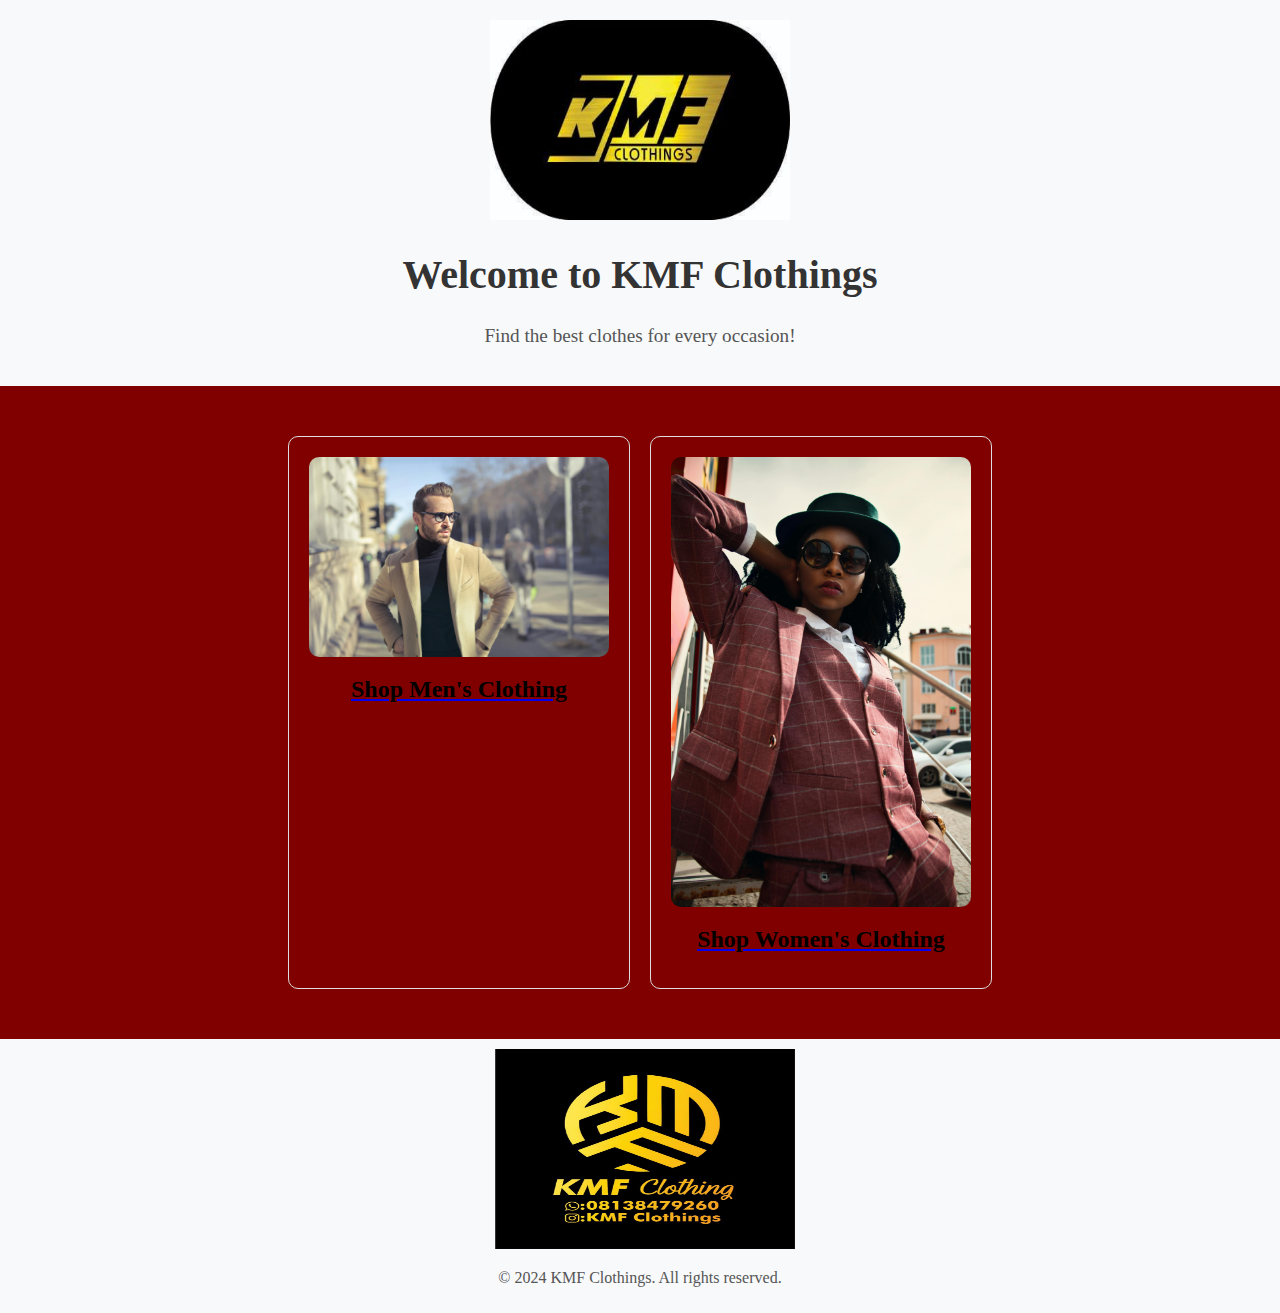
<file: index.html>
<!DOCTYPE html>
<html lang="en">
<head>
    <meta charset="UTF-8">
    <meta name="viewport" content="width=device-width, initial-scale=1.0">
    <title>Clothing Store</title>
    <link rel="stylesheet" href="styles.css">
</head>
<body class="home_body">
    <header>
        <img class="logo1" src="logo1.jpg">
        <h1 class="welcome">Welcome to KMF Clothings</h1>
        <p>Find the best clothes for every occasion!</p>
    </header>
    <main>
        <section class="categories">
            <div class="category">
                <a href="/men category/">
                    <img src="men.jpg" alt="Men's Clothing">
                    <h2>Shop Men's Clothing</h2>
                </a>
            </div>
            <div class="category">
                <a href="/women/">
                    <img src="women.jpg" alt="Women's Clothing">
                    <h2>Shop Women's Clothing</h2>
                </a>
            </div>
        </section>
    </main>
    
    <footer>
        <img class="logo2" src="logo2.jpg">
        <p>© 2024 KMF Clothings. All rights reserved.</p>
    </footer>
</body>
</html>
</file>
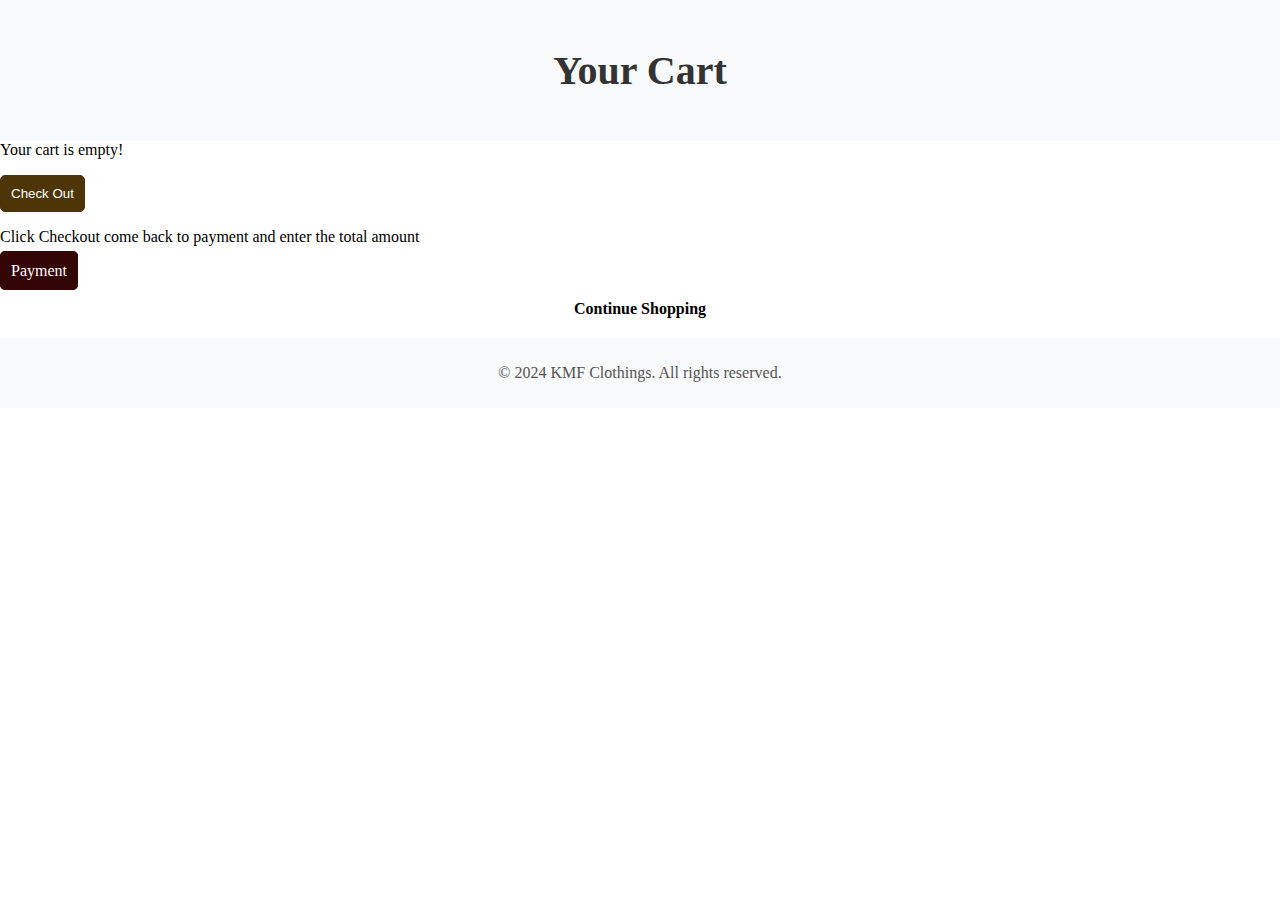
<file: cart/index.html>
<!DOCTYPE html>
<html lang="en">
<head>
    <meta charset="UTF-8">
    <meta name="viewport" content="width=device-width, initial-scale=1.0">
    <title>Cart</title>
    <link rel="stylesheet" href="styles.css">
</head>
<body>
    <header>
        <h1>Your Cart</h1>
    </header>
    <main>
        <form action="https://formspree.io/f/xzzdgdlz" method="post">
            <div id="cart-items">
                <!-- Cart items will be dynamically added here -->
                
            </div>
            <p id="total"></p>
            <button type="submit" id="checkout-btn">Check Out</button>
        </form>
        <p>Click Checkout come back to payment and enter the total amount</p>
        <a class="checkout-link" href="/payment/">Payment</a>
        <a href="/home/" class="home">Continue Shopping</a>
    </main>
    <footer>
        <p>© 2024 KMF Clothings. All rights reserved.</p>
    </footer>
    <!--<script>
        const cartItems = JSON.parse(localStorage.getItem("cart")) || [];
        const cartList = document.getElementById("cart-items");
        const totalElement = document.getElementById("total");

        let total = 0;

        cartItems.forEach(item => {
            const li = document.createElement("li");
            li.textContent = `${item.name} - #${item.price}`;
            cartList.appendChild(li);
            total += item.price;
        });

        totalElement.textContent = `Total: #${total}`;
    </script>-->

    <script>
        function renderCart() {
            const cart = JSON.parse(localStorage.getItem("cart")) || [];
            const cartContainer = document.getElementById("cart-items");
            const totalPriceElement = document.getElementById("total");
        
            cartContainer.innerHTML = ""; // Clear existing items
            let totalPrice = 0;
        
            if (cart.length > 0) {
                cart.forEach((item, index) => {
                    const productElement = document.createElement("div");
                    productElement.innerHTML = `
                        <img src="${item.image}" class="cart-image" />
                        <p class="add-item">${item.name} (${item.color} | ${item.size}) - #${item.price} x ${item.quantity} = #${item.price * item.quantity}</p>
                        <button class="remove-btn" data-index="${index}">Remove</button>
                        
                        <input type="hidden" name="item_name" value="${item.name}">
                        <input type="hidden" name="item_color" value="${item.color}">
                        <input type="hidden" name="item_size" value="${item.size}">
                        <input type="hidden" name="item_quantity" value="${item.quantity}">
                        <input type="hidden" name="item_price" value="${item.price}">
                        <input type="hidden" name="item_total" value="${item.quantity * item.price}">
                    `;
                    cartContainer.appendChild(productElement);
                    totalPrice += item.price * item.quantity;
                });
        
                totalPriceElement.textContent = `Total: #${totalPrice}`;
            } else {
                cartContainer.textContent = "Your cart is empty!";
                totalPriceElement.textContent = "";
            }
        
            // Add event listeners to remove buttons
            document.querySelectorAll(".remove-btn").forEach((button) => {
                button.addEventListener("click", () => {
                    const index = parseInt(button.getAttribute("data-index"));
                    removeFromCart(index);
                });
            });
        }
        
        function removeFromCart(index) {
            let cart = JSON.parse(localStorage.getItem("cart")) || [];
            cart.splice(index, 1); // Remove item by index
            localStorage.setItem("cart", JSON.stringify(cart));
            renderCart(); // Re-render cart
        }
        
        // Initial render
        renderCart();


        /*function populateForm() {
            const cart = JSON.parse(localStorage.getItem("cart")) || [];
            const cartItemsContainer = document.getElementById("cart-items");
            const totalElement = document.getElementById("total");
            
            cartItemsContainer.innerHTML = ""; // Clear any existing items
            let totalPrice = 0;
            
            // Loop through the cart and add hidden inputs
            cart.forEach((item, index) => {
                // Hidden input for product details
                const productInput = document.createElement("input");
                productInput.type = "hidden";
                productInput.name = `product_${index + 1}`; // Unique name for each product
                productInput.value = `Name: ${item.name}, Price: ${item.price}, Quantity: ${item.quantity}, Color: ${item.color}`;
                cartItemsContainer.appendChild(productInput);
        
                totalPrice += item.price * item.quantity;
            });
        
            // Hidden input for total price
            const totalInput = document.createElement("input");
            totalInput.type = "hidden";
            totalInput.name = "total"; // Name attribute for total price
            totalInput.value = `Total: #${totalPrice}`;
            cartItemsContainer.appendChild(totalInput);
            
            // Update total price display
            totalElement.textContent = `Total: #${totalPrice}`;
        }
        
        // Attach event listener to the checkout button
        document.getElementById("checkout-btn").addEventListener("click", (event) => {
            populateForm();
        });*/
        
        
    </script>
</body>
</html>
</file>
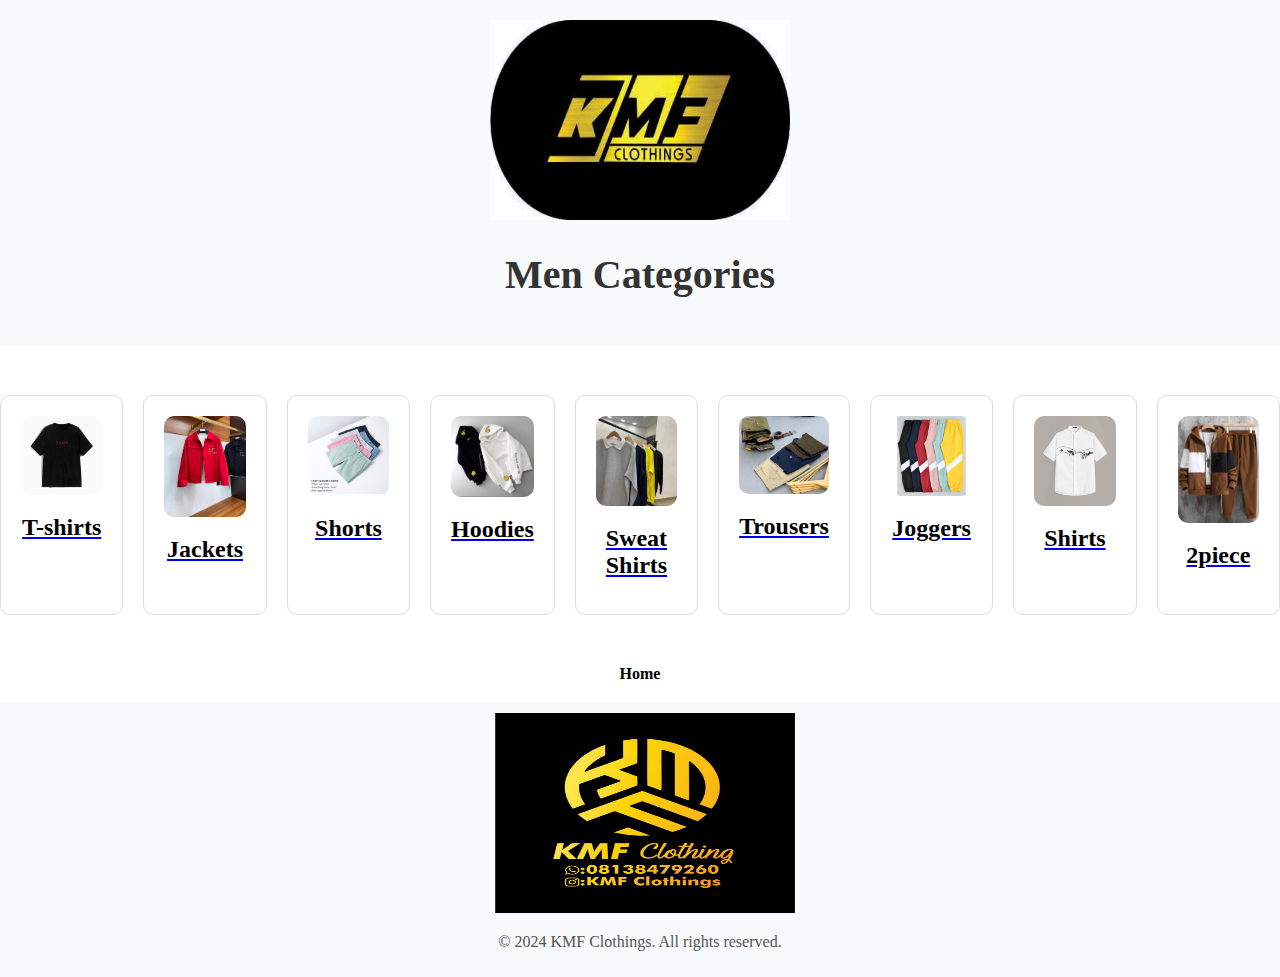
<file: men category/index.html>
<!DOCTYPE html>
<html lang="en">
<head>
    <meta charset="UTF-8">
    <meta name="viewport" content="width=device-width, initial-scale=1.0">
    <title>Men Categories</title>
    <link rel="stylesheet" href="styles.css">
</head>
<body>
    <header>
        <img class="logo1" src="/home/logo1.jpg">
        <h1>Men Categories</h1>
    </header>
    <main>
        <section class="categories">
            <div class="category">
                <a href="/men category/t-shirt/">
                    <img src="/images/t-shirts/T-shirt1.jpg">
                    <h2>T-shirts</h2>
                </a>
            </div>
            <div class="category">
                <a href="/men category/jacket/">
                    <img src="/images/jackets/Jacket1.jpg">
                    <h2>Jackets</h2>
                </a>
            </div>
            <div class="category">
                <a href="/men category/shorts/">
                    <img src="/images/shorts/Shorts1.jpg">
                    <h2>Shorts</h2>
                </a>
            </div>
            <div class="category">
                <a href="/men category/hoodie/">
                    <img src="/images/hoodies/Hoodies1.jpg">
                    <h2>Hoodies</h2>
                </a>
            </div>
            <div class="category">
                <a href="/men category/sweat_shiirt/">
                    <img src="/images/sweatshirts/Sweat-shirt1.jpg">
                    <h2>Sweat Shirts</h2>
                </a>
            </div>
            <div class="category">
                <a href="/men category/trouser/">
                    <img src="/images/trousers/Trouser1.jpg">
                    <h2>Trousers</h2>
                </a>
            </div>
            <div class="category">
                <a href="/men category/jogger/">
                    <img src="/images/joggers/Joggers1.jpg">
                    <h2>Joggers</h2>
                </a>
            </div>
            <div class="category">
                <a href="/men category/shirt/">
                    <img src="/images/shirts/Shirt1.jpg">
                    <h2>Shirts</h2>
                </a>
            </div>
            <div class="category">
                <a href="/men category/2piece/">
                    <img src="/images/2piece/2piece1.jpg">
                    <h2>2piece</h2>
                </a>
            </div>
        </section>
        <a href="/home/" class="home">Home</a>
    </main>
    
    <footer>
        <img class="logo2" src="/home/logo2.jpg">
        <p>© 2024 KMF Clothings. All rights reserved.</p>
    </footer>
</body>
</html>
</file>
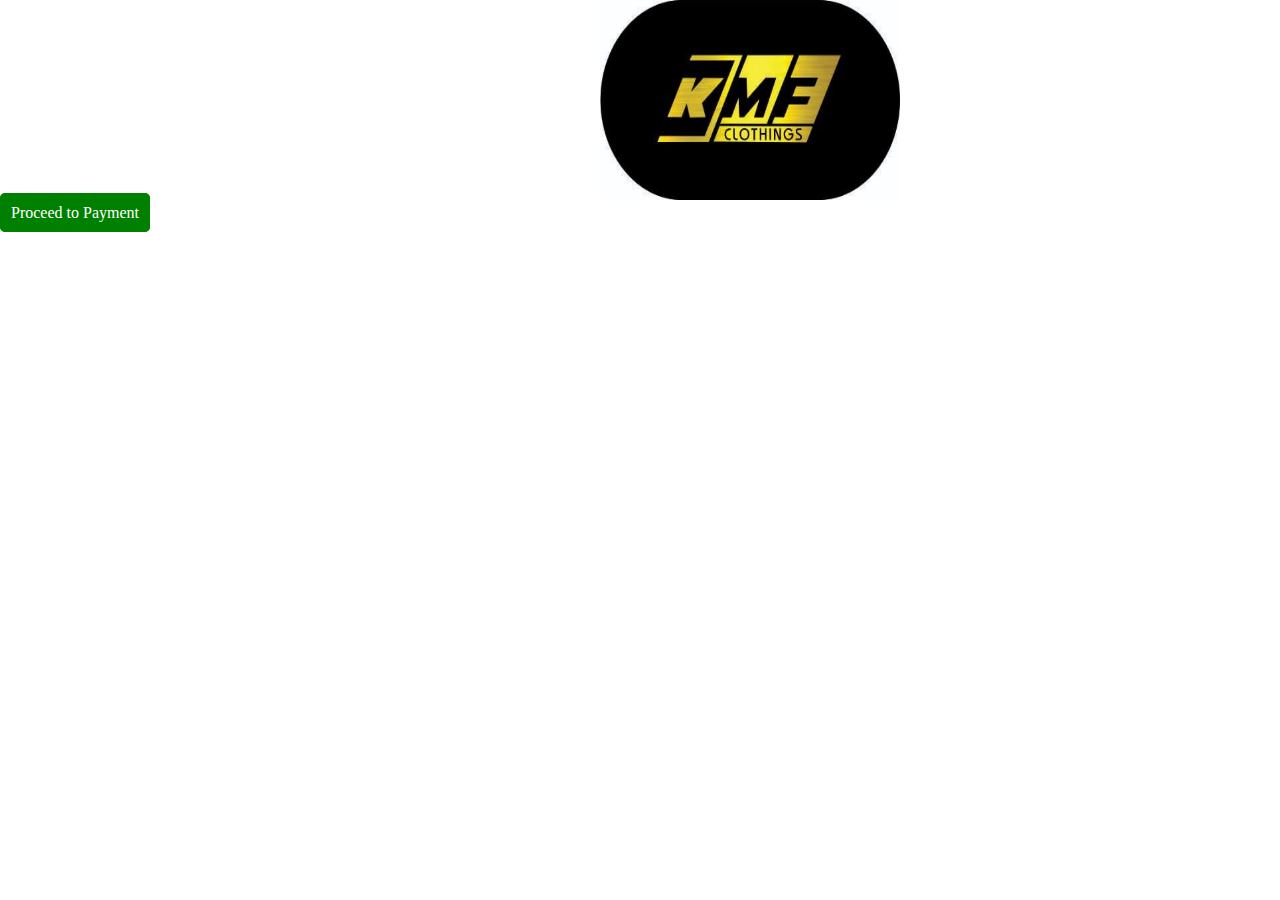
<file: payment/index.html>
<!DOCTYPE html>
<html lang="en">
<head>
    <meta charset="UTF-8">
    <meta name="viewport" content="width=device-width, initial-scale=1.0">
    <title>Payment</title>
    <link rel="stylesheet" href="styles.css">
</head>
<body>
    <div class="payment-box">
        <img class="logo1" src="/home/logo1.jpg"><br>
        <a class="payment" href="https://paystack.com/pay/bpci5d7-sm">Proceed to Payment</a>
    </div> 
</body>
</html>
</file>
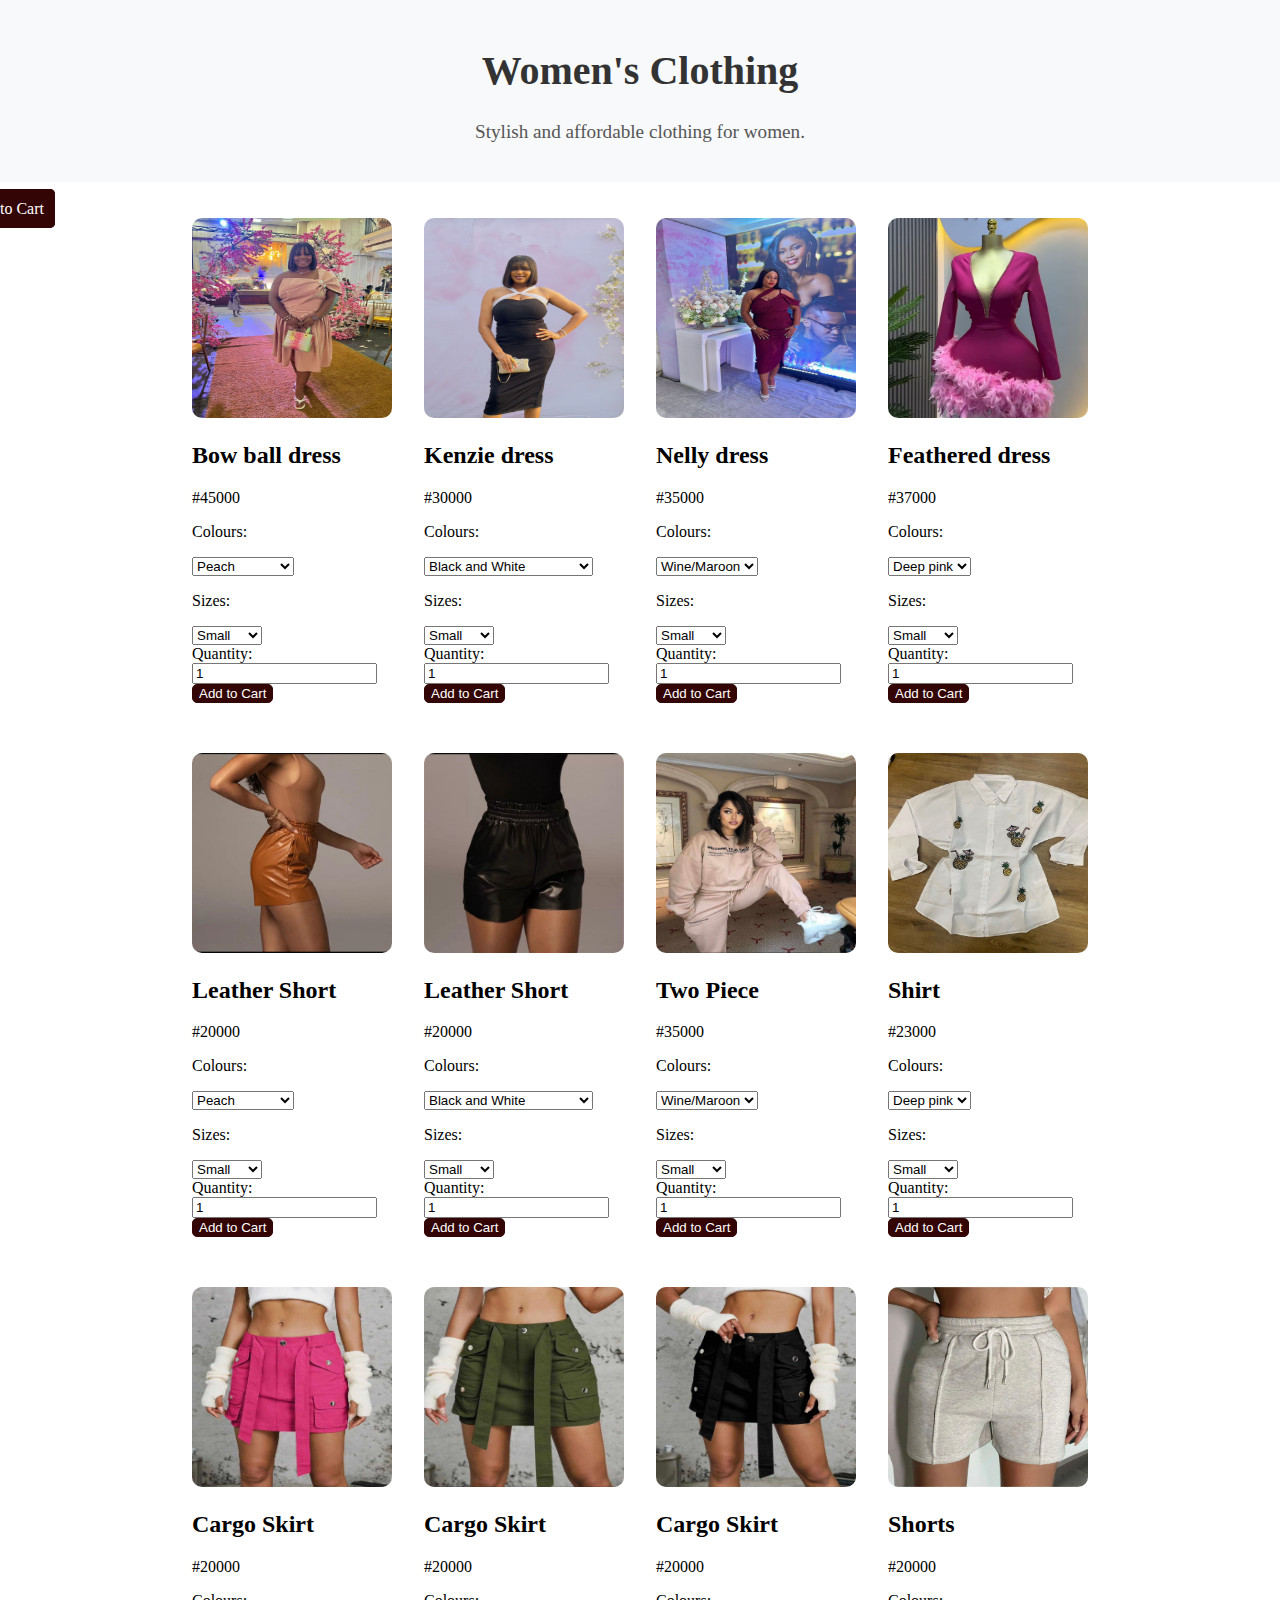
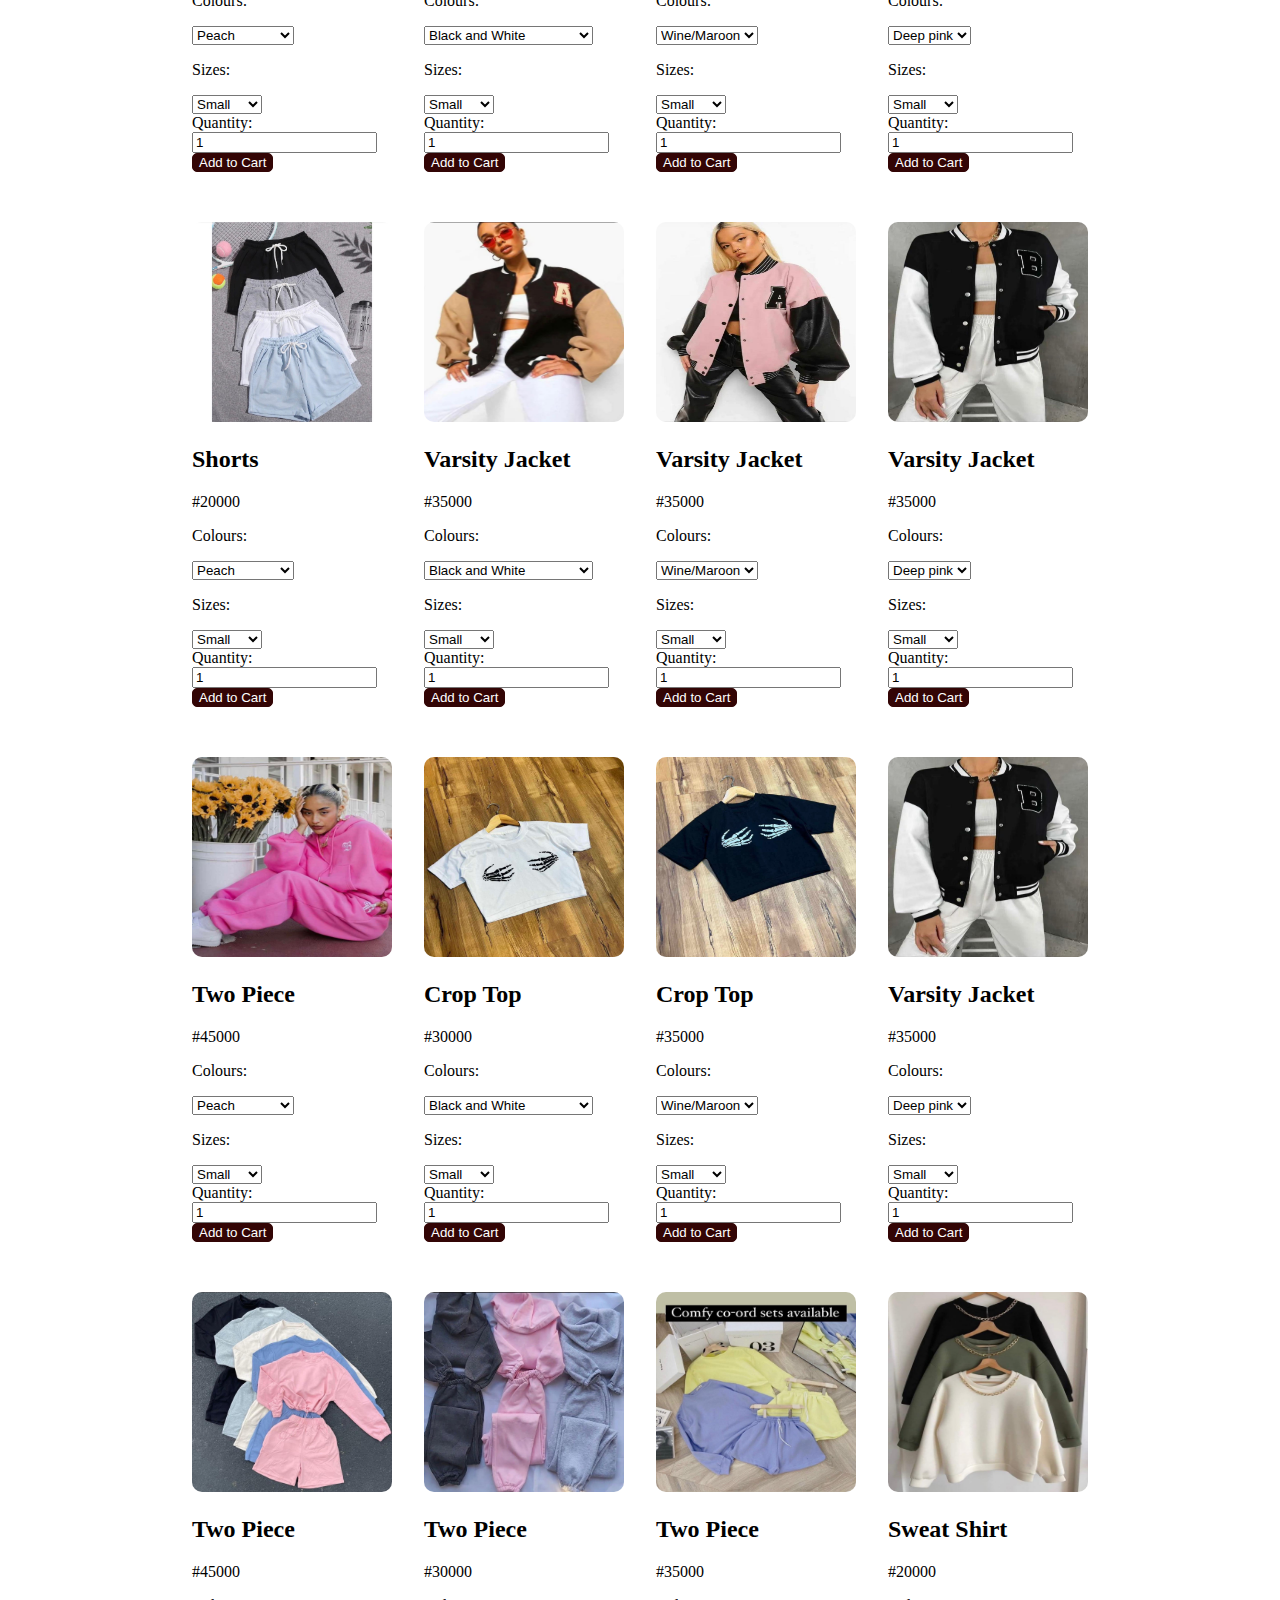
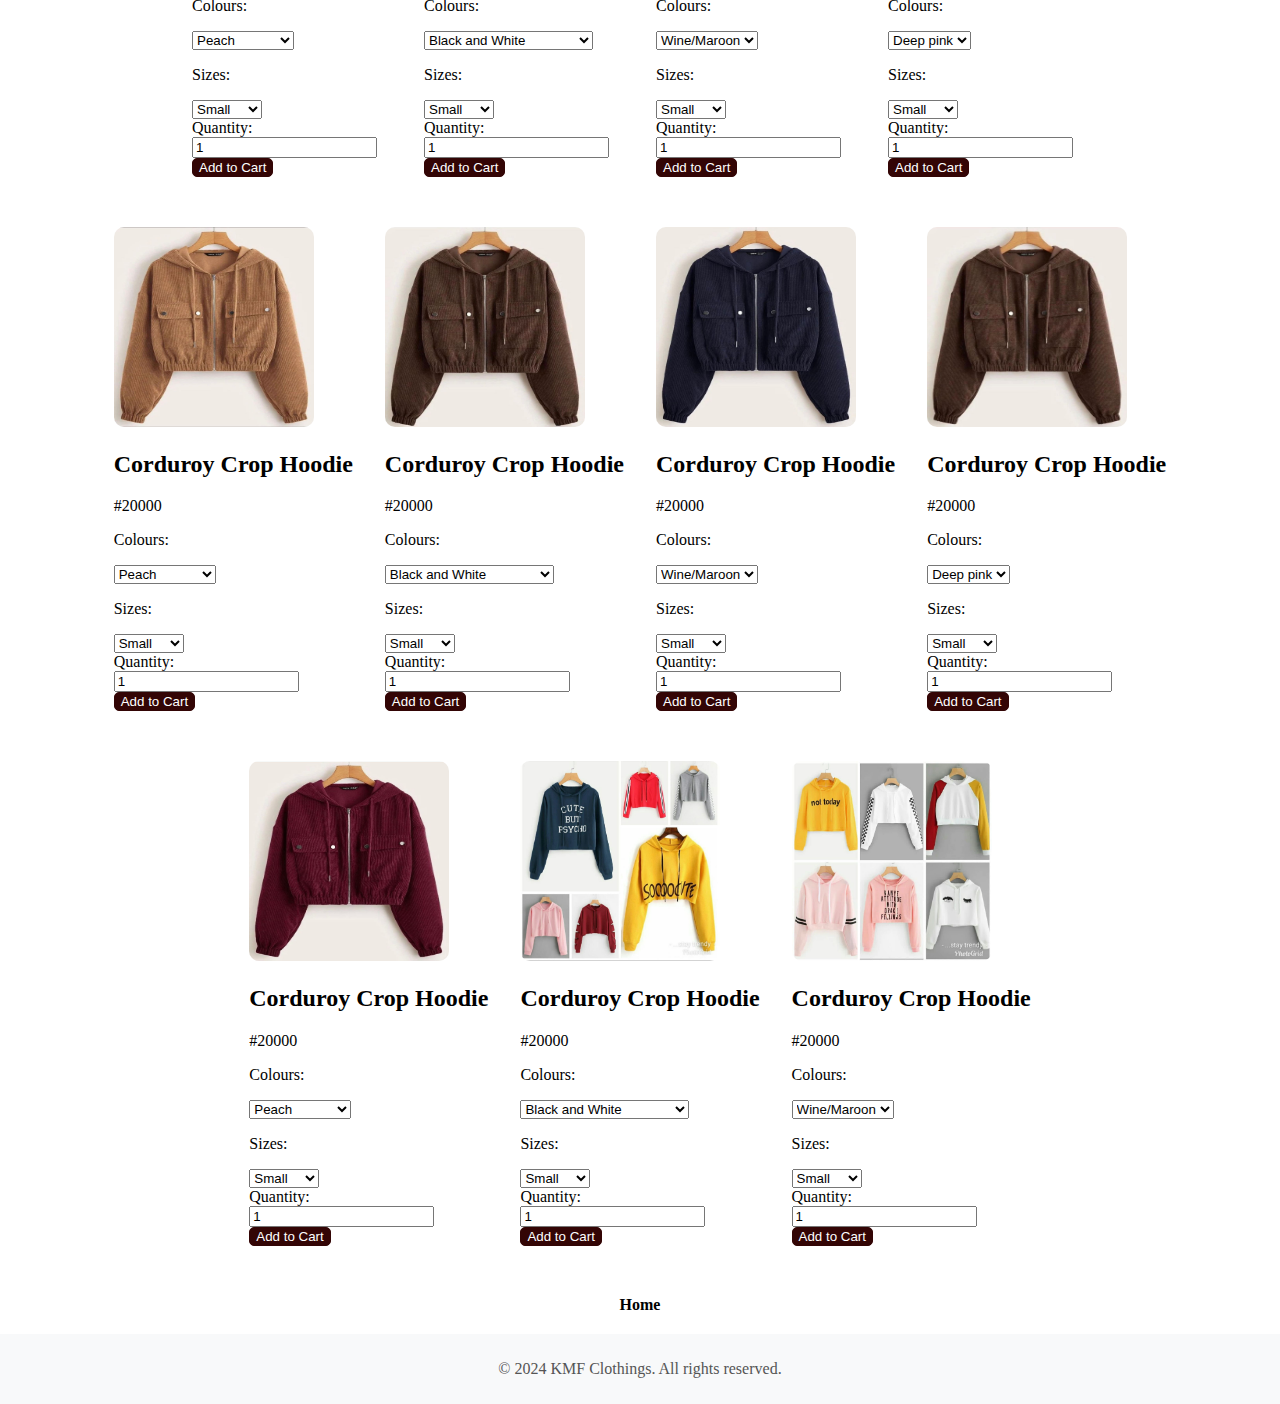
<file: women/index.html>
<!DOCTYPE html>
<html lang="en">
<head>
    <meta charset="UTF-8">
    <meta name="viewport" content="width=device-width, initial-scale=1.0">
    <title>Women's Clothing</title>
    <link rel="stylesheet" href="styles.css">
</head>
<body>
    <header>
        <h1>Women's Clothing</h1>
        <p>Stylish and affordable clothing for women.</p>
    </header>
    <a href="/cart/" class="cart-link">Go to Cart</a>
    <main>
        <section class="product-list1">
            <div class="batch1">
                <div class="product">
                    <img src="/women/images/Bow_sassy_dress.jpg">
                    <h2>Bow ball dress</h2>
                    <p>#45000</p>
                    <p>Colours:</p>
                    <select  class="color">
                        <option>Peach</option>
                        <option>Black</option>
                        <option>Green</option>
                        <option>Wine/Maroon</option>
                    </select>
                    <p>Sizes:</p>
                    <select class="size">
                        <option>Small</option>
                        <option>Medium</option>
                        <option>Large</option>
                        <option>XL</option>
                        <option>2XL</option>
                    </select><br>
                    <label for="quantity">Quantity:</label><br>
                    <input type="number" class="quantity" value="1" min="1"><br>
                    <button class="add-to-cart" data-product="Bow ball dress" data-price="45000" data-image="/women/images/Bow_sassy_dress.jpg">Add to Cart</button>
                </div>
                <div class="product">
                    <img src="/women/images/Kenzie_dress.jpg">
                    <h2>Kenzie dress</h2>
                    <p>#30000</p>
                    <p>Colours:</p>
                    <select class="color">
                        <option>Black and White</option>
                        <option>Deep pink and Light pink</option>
                        <option>Lilac and Deep purple</option>
                    </select>
                    <p>Sizes:</p>
                    <select class="size">
                        <option>Small</option>
                        <option>Medium</option>
                        <option>Large</option>
                        <option>XL</option>
                        <option>2XL</option>
                    </select><br>
                    <label for="quantity">Quantity:</label><br>
                    <input type="number" class="quantity" value="1" min="1"><br>
                    <button class="add-to-cart" data-product="Kenzie dress" data-price="30000" data-image="/women/images/Kenzie_dress.jpg">Add to Cart</button>
                </div>
                <div class="product">
                    <img src="/women/images/Nelly_dress.jpg">
                    <h2>Nelly dress</h2>
                    <p>#35000</p>
                    <p>Colours:</p>
                    <select class="color">
                        <option>Wine/Maroon</option>
                        <option>Black</option>
                        <option>Brown</option>
                    </select>
                    <p>Sizes:</p>
                    <select class="size">
                        <option>Small</option>
                        <option>Medium</option>
                        <option>Large</option>
                        <option>XL</option>
                        <option>2XL</option>
                    </select><br>
                    <label for="quantity">Quantity:</label><br>
                    <input type="number" class="quantity" value="1" min="1"><br>
                    <button class="add-to-cart" data-product="Nelly dress" data-price="35000" data-image="/women/images/Nelly_dress.jpg">Add to Cart</button>
                </div>
                <div class="product">
                    <img src="/women/images/Feathered_dress.jpg">
                    <h2>Feathered dress</h2>
                    <p>#37000</p>
                    <p>Colours:</p>
                    <select class="color">
                        <option>Deep pink</option>
                        <option>Black</option>
                    </select>
                    <p>Sizes:</p>
                    <select class="size">
                        <option>Small</option>
                        <option>Medium</option>
                        <option>Large</option>
                        <option>XL</option>
                        <option>2XL</option>
                    </select><br>
                    <label for="quantity">Quantity:</label><br>
                    <input type="number" class="quantity" value="1" min="1"><br>
                    <button class="add-to-cart" data-product="Feathered dress" data-price="37000" data-image="/women/images/Feathered_dress.jpg">Add to Cart</button>
                </div>
            </div>
            <div class="batch2">
                <div class="product">
                    <img src="/women/images/Leather_short.jpg">
                    <h2>Leather Short</h2>
                    <p>#20000</p>
                    <p>Colours:</p>
                    <select class="color">
                        <option>Peach</option>
                        <option>Black</option>
                        <option>Green</option>
                        <option>Wine/Maroon</option>
                    </select>
                    <p>Sizes:</p>
                    <select class="size">
                        <option>Small</option>
                        <option>Medium</option>
                        <option>Large</option>
                        <option>XL</option>
                        <option>2XL</option>
                    </select><br>
                    <label for="quantity">Quantity:</label><br>
                    <input type="number" class="quantity" value="1" min="1"><br>
                    <button class="add-to-cart" data-product="Leather Short-1" data-price="20000" data-image="/women/images/Leather_short.jpg">Add to Cart</button>
                </div>
                <div class="product">
                    <img src="/women/images/Leather_short2.jpg">
                    <h2>Leather Short</h2>
                    <p>#20000</p>
                    <p>Colours:</p>
                    <select class="color">
                        <option>Black and White</option>
                        <option>Deep pink and Light pink</option>
                        <option>Lilac and Deep purple</option>
                    </select>
                    <p>Sizes:</p>
                    <select class="size">
                        <option>Small</option>
                        <option>Medium</option>
                        <option>Large</option>
                        <option>XL</option>
                        <option>2XL</option>
                    </select><br>
                    <label for="quantity">Quantity:</label><br>
                    <input type="number" class="quantity" value="1" min="1"><br>
                    <button class="add-to-cart" data-product="Leather Short-2" data-price="20000" data-image="/women/images/Leather_short2.jpg">Add to Cart</button>
                </div>
                <div class="product">
                    <img src="/women/images/2piece1.jpg">
                    <h2>Two Piece</h2>
                    <p>#35000</p>
                    <p>Colours:</p>
                    <select class="color">
                        <option>Wine/Maroon</option>
                        <option>Black</option>
                        <option>Brown</option>
                    </select>
                    <p>Sizes:</p>
                    <select class="size">
                        <option>Small</option>
                        <option>Medium</option>
                        <option>Large</option>
                        <option>XL</option>
                        <option>2XL</option>
                    </select><br>
                    <label for="quantity">Quantity:</label><br>
                    <input type="number" class="quantity" value="1" min="1"><br>
                    <button class="add-to-cart" data-product="Women Two Piece-1" data-price="35000" data-image="/women/images/2piece1.jpg">Add to Cart</button>
                </div>
                <div class="product">
                    <img src="/women/images/Shirt1.jpg">
                    <h2>Shirt</h2>
                    <p>#23000</p>
                    <p>Colours:</p>
                    <select class="color">
                        <option>Deep pink</option>
                        <option>Black</option>
                    </select>
                    <p>Sizes:</p>
                    <select class="size">
                        <option>Small</option>
                        <option>Medium</option>
                        <option>Large</option>
                        <option>XL</option>
                        <option>2XL</option>
                    </select><br>
                    <label for="quantity">Quantity:</label><br>
                    <input type="number" class="quantity" value="1" min="1"><br>
                    <button class="add-to-cart" data-product="Women Shirt-1" data-price="23000" data-image="/women/images/Shirt1.jpg">Add to Cart</button>
                </div>
            </div>
            <div class="batch3">
                <div class="product">
                    <img src="/women/images/Short_skirt1.jpg">
                    <h2>Cargo Skirt</h2>
                    <p>#20000</p>
                    <p>Colours:</p>
                    <select class="color">
                        <option>Peach</option>
                        <option>Black</option>
                        <option>Green</option>
                        <option>Wine/Maroon</option>
                    </select>
                    <p>Sizes:</p>
                    <select class="size">
                        <option>Small</option>
                        <option>Medium</option>
                        <option>Large</option>
                        <option>XL</option>
                        <option>2XL</option>
                    </select><br>
                    <label for="quantity">Quantity:</label><br>
                    <input type="number" class="quantity" value="1" min="1"><br>
                    <button class="add-to-cart" data-product="Cargo Skirt-1" data-price="20000" data-image="/women/images/Short_skirt1.jpg">Add to Cart</button>
                </div>
                <div class="product">
                    <img src="/women/images/Short_skirt2.jpg">
                    <h2>Cargo Skirt</h2>
                    <p>#20000</p>
                    <p>Colours:</p>
                    <select class="color">
                        <option>Black and White</option>
                        <option>Deep pink and Light pink</option>
                        <option>Lilac and Deep purple</option>
                    </select>
                    <p>Sizes:</p>
                    <select class="size">
                        <option>Small</option>
                        <option>Medium</option>
                        <option>Large</option>
                        <option>XL</option>
                        <option>2XL</option>
                    </select><br>
                    <label for="quantity">Quantity:</label><br>
                    <input type="number" class="quantity" value="1" min="1"><br>
                    <button class="add-to-cart" data-product="Cargo Skirt-2" data-price="20000" data-image="/women/images/Short_skirt2.jpg">Add to Cart</button>
                </div>
                <div class="product">
                    <img src="/women/images/Short_skirt3.jpg">
                    <h2>Cargo Skirt</h2>
                    <p>#20000</p>
                    <p>Colours:</p>
                    <select class="color">
                        <option>Wine/Maroon</option>
                        <option>Black</option>
                        <option>Brown</option>
                    </select>
                    <p>Sizes:</p>
                    <select class="size">
                        <option>Small</option>
                        <option>Medium</option>
                        <option>Large</option>
                        <option>XL</option>
                        <option>2XL</option>
                    </select><br>
                    <label for="quantity">Quantity:</label><br>
                    <input type="number" class="quantity" value="1" min="1"><br>
                    <button class="add-to-cart" data-product="Cargo Skit-3" data-price="20000" data-image="/women/images/Short_skirt3.jpg">Add to Cart</button>
                </div>
                <div class="product">
                    <img src="/women/images/Short2.jpg">
                    <h2>Shorts</h2>
                    <p>#20000</p>
                    <p>Colours:</p>
                    <select class="color">
                        <option>Deep pink</option>
                        <option>Black</option>
                    </select>
                    <p>Sizes:</p>
                    <select class="size">
                        <option>Small</option>
                        <option>Medium</option>
                        <option>Large</option>
                        <option>XL</option>
                        <option>2XL</option>
                    </select><br>
                    <label for="quantity">Quantity:</label><br>
                    <input type="number" class="quantity" value="1" min="1"><br>
                    <button class="add-to-cart" data-product="Women Shorts-1" data-price="20000" data-image="/women/images/Short2.jpg">Add to Cart</button>
                </div>
            </div>
            <div class="batch4">
                <div class="product">
                    <img src="/women/images/Short3.jpg">
                    <h2>Shorts</h2>
                    <p>#20000</p>
                    <p>Colours:</p>
                    <select class="color">
                        <option>Peach</option>
                        <option>Black</option>
                        <option>Green</option>
                        <option>Wine/Maroon</option>
                    </select>
                    <p>Sizes:</p>
                    <select class="size">
                        <option>Small</option>
                        <option>Medium</option>
                        <option>Large</option>
                        <option>XL</option>
                        <option>2XL</option>
                    </select><br>
                    <label for="quantity">Quantity:</label><br>
                    <input type="number" class="quantity" value="1" min="1"><br>
                    <button class="add-to-cart" data-product="Women Shorts-2" data-price="20000" data-image="/women/images/Short3.jpg">Add to Cart</button>
                </div>
                <div class="product">
                    <img src="/women/images/Jackets1.jpg">
                    <h2>Varsity Jacket</h2>
                    <p>#35000</p>
                    <p>Colours:</p>
                    <select class="color">
                        <option>Black and White</option>
                        <option>Deep pink and Light pink</option>
                        <option>Lilac and Deep purple</option>
                    </select>
                    <p>Sizes:</p>
                    <select class="size">
                        <option>Small</option>
                        <option>Medium</option>
                        <option>Large</option>
                        <option>XL</option>
                        <option>2XL</option>
                    </select><br>
                    <label for="quantity">Quantity:</label><br>
                    <input type="number" class="quantity" value="1" min="1"><br>
                    <button class="add-to-cart" data-product="Varsity Jacket-1" data-price="35000" data-image="/women/images/Jacket1.jpg">Add to Cart</button>
                </div>
                <div class="product">
                    <img src="/women/images/Jackets2.jpg">
                    <h2>Varsity Jacket</h2>
                    <p>#35000</p>
                    <p>Colours:</p>
                    <select class="color">
                        <option>Wine/Maroon</option>
                        <option>Black</option>
                        <option>Brown</option>
                    </select>
                    <p>Sizes:</p>
                    <select class="size">
                        <option>Small</option>
                        <option>Medium</option>
                        <option>Large</option>
                        <option>XL</option>
                        <option>2XL</option>
                    </select><br>
                    <label for="quantity">Quantity:</label><br>
                    <input type="number" class="quantity" value="1" min="1"><br>
                    <button class="add-to-cart" data-product="Varsity Jacket-2" data-price="35000" data-image="/women/images/Jacket2.jpg">Add to Cart</button>
                </div>
                <div class="product">
                    <img src="/women/images/Jackets3.jpg">
                    <h2>Varsity Jacket</h2>
                    <p>#35000</p>
                    <p>Colours:</p>
                    <select class="color">
                        <option>Deep pink</option>
                        <option>Black</option>
                    </select>
                    <p>Sizes:</p>
                    <select class="size">
                        <option>Small</option>
                        <option>Medium</option>
                        <option>Large</option>
                        <option>XL</option>
                        <option>2XL</option>
                    </select><br>
                    <label for="quantity">Quantity:</label><br>
                    <input type="number" class="quantity" value="1" min="1"><br>
                    <button class="add-to-cart" data-product="Varsity Jacket-3" data-price="35000" data-image="/women/images/Jacket3.jpg">Add to Cart</button>
                </div>
            </div>
            <div class="batch5">
                <div class="product">
                    <img src="/women/images/2piece2.jpg">
                    <h2>Two Piece</h2>
                    <p>#45000</p>
                    <p>Colours:</p>
                    <select class="color">
                        <option>Peach</option>
                        <option>Black</option>
                        <option>Green</option>
                        <option>Wine/Maroon</option>
                    </select>
                    <p>Sizes:</p>
                    <select class="size">
                        <option>Small</option>
                        <option>Medium</option>
                        <option>Large</option>
                        <option>XL</option>
                        <option>2XL</option>
                    </select><br>
                    <label for="quantity">Quantity:</label><br>
                    <input type="number" class="quantity" value="1" min="1"><br>
                    <button class="add-to-cart" data-product="Women Two Piece-2" data-price="45000" data-image="/women/images/2piece2.jpg">Add to Cart</button>
                </div>
                <div class="product">
                    <img src="/women/images/croptop1.jpg">
                    <h2>Crop Top</h2>
                    <p>#30000</p>
                    <p>Colours:</p>
                    <select class="color">
                        <option>Black and White</option>
                        <option>Deep pink and Light pink</option>
                        <option>Lilac and Deep purple</option>
                    </select>
                    <p>Sizes:</p>
                    <select class="size">
                        <option>Small</option>
                        <option>Medium</option>
                        <option>Large</option>
                        <option>XL</option>
                        <option>2XL</option>
                    </select><br>
                    <label for="quantity">Quantity:</label><br>
                    <input type="number" class="quantity" value="1" min="1"><br>
                    <button class="add-to-cart" data-product="Crop Top-1" data-price="30000" data-image="/women/images/croptop1.jpg">Add to Cart</button>
                </div>
                <div class="product">
                    <img src="/women/images/croptop2.jpg">
                    <h2>Crop Top</h2>
                    <p>#35000</p>
                    <p>Colours:</p>
                    <select class="color">
                        <option>Wine/Maroon</option>
                        <option>Black</option>
                        <option>Brown</option>
                    </select>
                    <p>Sizes:</p>
                    <select class="size">
                        <option>Small</option>
                        <option>Medium</option>
                        <option>Large</option>
                        <option>XL</option>
                        <option>2XL</option>
                    </select><br>
                    <label for="quantity">Quantity:</label><br>
                    <input type="number" class="quantity" value="1" min="1"><br>
                    <button class="add-to-cart" data-product="Crop Top-2" data-price="35000" data-image="/women/images/croptop2.jpg">Add to Cart</button>
                </div>
                <div class="product">
                    <img src="/women/images/Jackets3.jpg">
                    <h2>Varsity Jacket</h2>
                    <p>#35000</p>
                    <p>Colours:</p>
                    <select class="color">
                        <option>Deep pink</option>
                        <option>Black</option>
                    </select>
                    <p>Sizes:</p>
                    <select class="size">
                        <option>Small</option>
                        <option>Medium</option>
                        <option>Large</option>
                        <option>XL</option>
                        <option>2XL</option>
                    </select><br>
                    <label for="quantity">Quantity:</label><br>
                    <input type="number" class="quantity" value="1" min="1"><br>
                    <button class="add-to-cart" data-product="Varsity Jacket-4" data-price="35000" data-image="/women/images/Jacket3.jpg">Add to Cart</button>
                </div>
            </div>
            <div class="batch6">
                <div class="product">
                    <img src="/women/images/2piece3.jpg">
                    <h2>Two Piece</h2>
                    <p>#45000</p>
                    <p>Colours:</p>
                    <select class="color">
                        <option>Peach</option>
                        <option>Black</option>
                        <option>Green</option>
                        <option>Wine/Maroon</option>
                    </select>
                    <p>Sizes:</p>
                    <select class="size">
                        <option>Small</option>
                        <option>Medium</option>
                        <option>Large</option>
                        <option>XL</option>
                        <option>2XL</option>
                    </select><br>
                    <label for="quantity">Quantity:</label><br>
                    <input type="number" class="quantity" value="1" min="1"><br>
                    <button class="add-to-cart" data-product=" WomenTwo Piece-3" data-price="45000" data-image="/women/images/2piece3.jpg">Add to Cart</button>
                </div>
                <div class="product">
                    <img src="/women/images/2piece4.jpg">
                    <h2>Two Piece</h2>
                    <p>#30000</p>
                    <p>Colours:</p>
                    <select class="color">
                        <option>Black and White</option>
                        <option>Deep pink and Light pink</option>
                        <option>Lilac and Deep purple</option>
                    </select>
                    <p>Sizes:</p>
                    <select class="size">
                        <option>Small</option>
                        <option>Medium</option>
                        <option>Large</option>
                        <option>XL</option>
                        <option>2XL</option>
                    </select><br>
                    <label for="quantity">Quantity:</label><br>
                    <input type="number" class="quantity" value="1" min="1"><br>
                    <button class="add-to-cart" data-product="Women Two Piece-4" data-price="30000" data-image="/women/images/2piece4.jpg">Add to Cart</button>
                </div>
                <div class="product">
                    <img src="/women/images/2piece5.jpg">
                    <h2>Two Piece</h2>
                    <p>#35000</p>
                    <p>Colours:</p>
                    <select class="color">
                        <option>Wine/Maroon</option>
                        <option>Black</option>
                        <option>Brown</option>
                    </select>
                    <p>Sizes:</p>
                    <select class="size">
                        <option>Small</option>
                        <option>Medium</option>
                        <option>Large</option>
                        <option>XL</option>
                        <option>2XL</option>
                    </select><br>
                    <label for="quantity">Quantity:</label><br>
                    <input type="number" class="quantity" value="1" min="1"><br>
                    <button class="add-to-cart" data-product="Women Two Piece-5" data-price="35000" data-image="/women/images/2piece5.jpg">Add to Cart</button>
                </div>
                <div class="product">
                    <img src="/women/images/Sweatshirts1.jpg">
                    <h2>Sweat Shirt</h2>
                    <p>#20000</p>
                    <p>Colours:</p>
                    <select class="color">
                        <option>Deep pink</option>
                        <option>Black</option>
                    </select>
                    <p>Sizes:</p>
                    <select class="size">
                        <option>Small</option>
                        <option>Medium</option>
                        <option>Large</option>
                        <option>XL</option>
                        <option>2XL</option>
                    </select><br>
                    <label for="quantity">Quantity:</label><br>
                    <input type="number" class="quantity" value="1" min="1"><br>
                    <button class="add-to-cart" data-product="Women Sweat Shirt-1" data-price="20000" data-image="/women/images/Sweatshirts1.jpg">Add to Cart</button>
                </div>
            </div>
            <div class="batch7">
                <div class="product">
                    <img src="/women/images/Hoodies1.jpg">
                    <h2>Corduroy Crop Hoodie</h2>
                    <p>#20000</p>
                    <p>Colours:</p>
                    <select class="color">
                        <option>Peach</option>
                        <option>Black</option>
                        <option>Green</option>
                        <option>Wine/Maroon</option>
                    </select>
                    <p>Sizes:</p>
                    <select class="size">
                        <option>Small</option>
                        <option>Medium</option>
                        <option>Large</option>
                        <option>XL</option>
                        <option>2XL</option>
                    </select><br>
                    <label for="quantity">Quantity:</label><br>
                    <input type="number" class="quantity" value="1" min="1"><br>
                    <button class="add-to-cart" data-product="Corduroy Crop Hoodie-1" data-price="20000" data-image="/women/images/Hoodies1.jpg">Add to Cart</button>
                </div>
                <div class="product">
                    <img src="/women/images/Hoodies2.jpg">
                    <h2>Corduroy Crop Hoodie</h2>
                    <p>#20000</p>
                    <p>Colours:</p>
                    <select class="color">
                        <option>Black and White</option>
                        <option>Deep pink and Light pink</option>
                        <option>Lilac and Deep purple</option>
                    </select>
                    <p>Sizes:</p>
                    <select class="size">
                        <option>Small</option>
                        <option>Medium</option>
                        <option>Large</option>
                        <option>XL</option>
                        <option>2XL</option>
                    </select><br>
                    <label for="quantity">Quantity:</label><br>
                    <input type="number" class="quantity" value="1" min="1"><br>
                    <button class="add-to-cart" data-product="Corduroy Crop Hoodie-2" data-price="20000" data-image="/women/images/Hoodies2.jpg">Add to Cart</button>
                </div>
                <div class="product">
                    <img src="/women/images/Hoodies3.jpg">
                    <h2>Corduroy Crop Hoodie</h2>
                    <p>#20000</p>
                    <p>Colours:</p>
                    <select>
                        <option>Wine/Maroon</option>
                        <option>Black</option>
                        <option>Brown</option>
                    </select>
                    <p>Sizes:</p>
                    <select class="size">
                        <option>Small</option>
                        <option>Medium</option>
                        <option>Large</option>
                        <option>XL</option>
                        <option>2XL</option>
                    </select><br>
                    <label for="quantity">Quantity:</label><br>
                    <input type="number" class="quantity" value="1" min="1"><br>
                    <button class="add-to-cart" data-product="Corduroy Crop Hoodie-3" data-price="20000" data-image="/women/images/Hoodies3.jpg">Add to Cart</button>
                </div>
                <div class="product">
                    <img src="/women/images/Hoodies4.jpg">
                    <h2>Corduroy Crop Hoodie</h2>
                    <p>#20000</p>
                    <p>Colours:</p>
                    <select class="color">
                        <option>Deep pink</option>
                        <option>Black</option>
                    </select>
                    <p>Sizes:</p>
                    <select class="size">
                        <option>Small</option>
                        <option>Medium</option>
                        <option>Large</option>
                        <option>XL</option>
                        <option>2XL</option>
                    </select><br>
                    <label for="quantity">Quantity:</label><br>
                    <input type="number" class="quantity" value="1" min="1"><br>
                    <button class="add-to-cart" data-product="Corduroy Crop Hoodie-4" data-price="20000" data-image="/women/images/Hoodies4.jpg">Add to Cart</button>
                </div>
            </div>
            <div class="batch8">
                <div class="product">
                    <img src="/women/images/Hoodies5.jpg">
                    <h2>Corduroy Crop Hoodie</h2>
                    <p>#20000</p>
                    <p>Colours:</p>
                    <select class="color">
                        <option>Peach</option>
                        <option>Black</option>
                        <option>Green</option>
                        <option>Wine/Maroon</option>
                    </select>
                    <p>Sizes:</p>
                    <select class="size">
                        <option>Small</option>
                        <option>Medium</option>
                        <option>Large</option>
                        <option>XL</option>
                        <option>2XL</option>
                    </select><br>
                    <label for="quantity">Quantity:</label><br>
                    <input type="number" class="quantity" value="1" min="1"><br>
                    <button class="add-to-cart" data-product="Corduroy Crop Hoodie-5" data-price="20000" data-image="/women/images/Hoodies5.jpg">Add to Cart</button>
                </div>
                <div class="product">
                    <img src="/women/images/Hoodies6.jpg">
                    <h2>Corduroy Crop Hoodie</h2>
                    <p>#20000</p>
                    <p>Colours:</p>
                    <select class="color">
                        <option>Black and White</option>
                        <option>Deep pink and Light pink</option>
                        <option>Lilac and Deep purple</option>
                    </select>
                    <p>Sizes:</p>
                    <select class="size">
                        <option>Small</option>
                        <option>Medium</option>
                        <option>Large</option>
                        <option>XL</option>
                        <option>2XL</option>
                    </select><br>
                    <label for="quantity">Quantity:</label><br>
                    <input type="number" class="quantity" value="1" min="1"><br>
                    <button class="add-to-cart" data-product="Corduroy Crop Hoodie-6" data-price="20000" data-image="/women/images/Hoodies6.jpg">Add to Cart</button>
                </div>
                <div class="product">
                    <img src="/women/images/Hoodies7.jpg">
                    <h2>Corduroy Crop Hoodie</h2>
                    <p>#20000</p>
                    <p>Colours:</p>
                    <select class="color">
                        <option>Wine/Maroon</option>
                        <option>Black</option>
                        <option>Brown</option>
                    </select>
                    <p>Sizes:</p>
                    <select class="size">
                        <option>Small</option>
                        <option>Medium</option>
                        <option>Large</option>
                        <option>XL</option>
                        <option>2XL</option>
                    </select><br>
                    <label for="quantity">Quantity:</label><br>
                    <input type="number" class="quantity" value="1" min="1"><br>
                    <button class="add-to-cart" data-product="Corduroy Crop Hoodie-7" data-price="20000" data-image="/women/images/Hoodies7.jpg">Add to Cart</button>
                </div>
            </div>
        </section>
        <a href="/home/" class="home">Home</a>
    </main>
    <footer>
        <p>© 2024 KMF Clothings. All rights reserved.</p>
    </footer>
    <script src="script.js"></script>
</body>
</html>
</file>
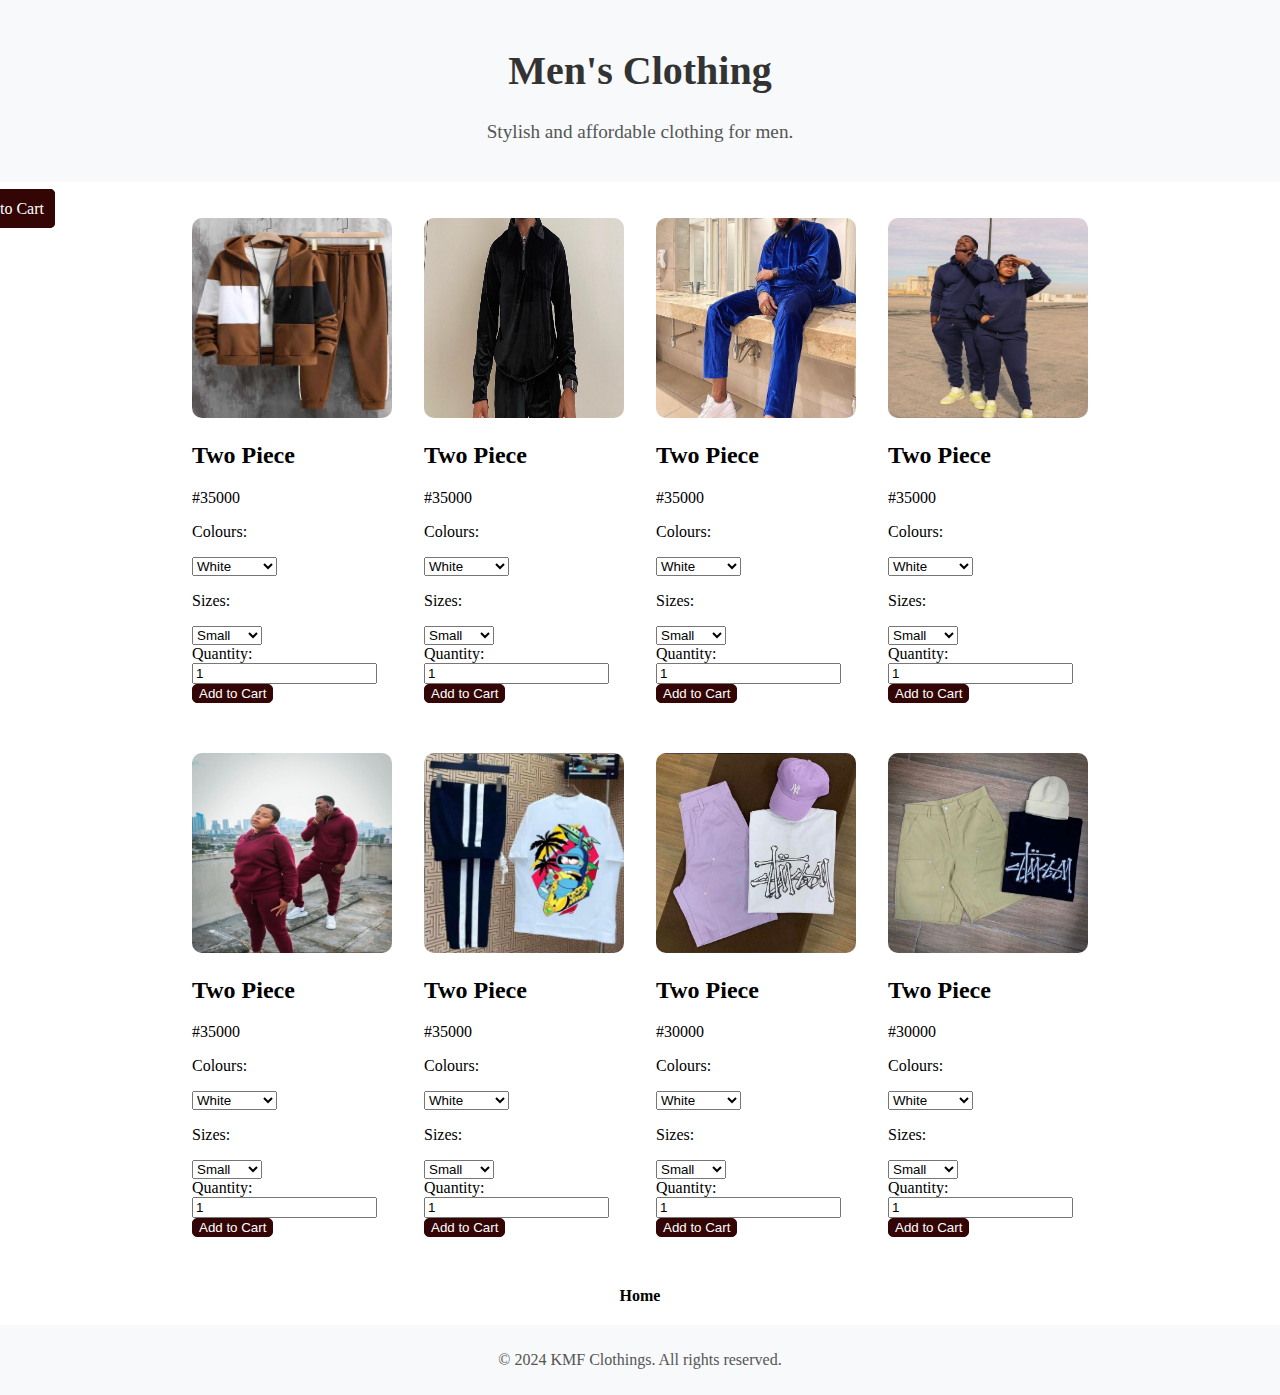
<file: men category/2piece/index.html>
<!DOCTYPE html>
<html lang="en">
<head>
    <meta charset="UTF-8">
    <meta name="viewport" content="width=device-width, initial-scale=1.0">
    <title>2piece</title>
    <link rel="stylesheet" href="styles.css">
</head>
<body>
    <header>
        <h1>Men's Clothing</h1>
        <p>Stylish and affordable clothing for men.</p>
    </header>
    <a href="/cart/" class="cart-link">Go to Cart</a>
    <main>
        <section class="product-list1">
            <div class="batch1">
                <div class="product">
                    <img src="/images/2piece/2piece1.jpg">
                    <h2>Two Piece</h2>
                    <p>#35000</p>
                    <p>Colours:</p>
                    <select class="color">
                        <option>White</option>
                        <option>Black</option>
                        <option>Brown</option>
                        <option>Navy blue</option>
                        <option>Royal blue</option>
                        <option>Green</option>
                        <option>Grey</option>
                        <option>Red</option>
                    </select>
                    <p>Sizes:</p>
                    <select class="size">
                        <option>Small</option>
                        <option>Medium</option>
                        <option>Large</option>
                        <option>XL</option>
                        <option>2XL</option>
                    </select><br>
                    <label for="quantity">Quantity:</label><br>
                    <input type="number" class="quantity" value="1" min="1"><br>
                    <button class="add-to-cart" data-product="Men Two Piece-1" data-price="35000" data-image="/images/2piece/2piece1.jpg">Add to Cart</button>
                </div>
                <div class="product">
                    <img src="/images/2piece/2piece2.jpg">
                    <h2>Two Piece</h2>
                    <p>#35000</p>
                    <p>Colours:</p>
                    <select class="color">
                        <option>White</option>
                        <option>Black</option>
                        <option>Brown</option>
                        <option>Navy blue</option>
                        <option>Royal blue</option>
                        <option>Green</option>
                        <option>Grey</option>
                        <option>Red</option>
                    </select>
                    <p>Sizes:</p>
                    <select class="size">
                        <option>Small</option>
                        <option>Medium</option>
                        <option>Large</option>
                        <option>XL</option>
                        <option>2XL</option>
                    </select><br>
                    <label for="quantity">Quantity:</label><br>
                    <input type="number" class="quantity" value="1" min="1"><br>
                    <button class="add-to-cart" data-product="Men Two Piece-2" data-price="35000" data-image="/images/2piece/2piece2.jpg">Add to Cart</button>
                </div>
                <div class="product">
                    <img src="/images/2piece/2piece3.jpg">
                    <h2>Two Piece</h2>
                    <p>#35000</p>
                    <p>Colours:</p>
                    <select class="color">
                        <option>White</option>
                        <option>Black</option>
                        <option>Brown</option>
                        <option>Navy blue</option>
                        <option>Royal blue</option>
                        <option>Green</option>
                        <option>Grey</option>
                        <option>Red</option>
                    </select>
                    <p>Sizes:</p>
                    <select class="size">
                        <option>Small</option>
                        <option>Medium</option>
                        <option>Large</option>
                        <option>XL</option>
                        <option>2XL</option>
                    </select><br>
                    <label for="quantity">Quantity:</label><br>
                    <input type="number" class="quantity" value="1" min="1"><br>
                    <button class="add-to-cart" data-product="Men Two Piece-3" data-price="35000" data-image="/images/2piece/2piece3.jpg">Add to Cart</button>
                </div>
                <div class="product">
                    <img src="/images/2piece/2piece4.jpg">
                    <h2>Two Piece</h2>
                    <p>#35000</p>
                    <p>Colours:</p>
                    <select class="color">
                        <option>White</option>
                        <option>Black</option>
                        <option>Brown</option>
                        <option>Navy blue</option>
                        <option>Royal blue</option>
                        <option>Green</option>
                        <option>Grey</option>
                        <option>Red</option>
                    </select>
                    <p>Sizes:</p>
                    <select class="size">
                        <option>Small</option>
                        <option>Medium</option>
                        <option>Large</option>
                        <option>XL</option>
                        <option>2XL</option>
                    </select><br>
                    <label for="quantity">Quantity:</label><br>
                    <input type="number" class="quantity" value="1" min="1"><br>
                    <button class="add-to-cart" data-product="Men Two Piece-4" data-price="35000" data-image="/images/2piece/2piece4.jpg">Add to Cart</button>
                </div>
            </div>
            <div class="batch2">
                <div class="product">
                    <img src="/images/2piece/2piece5.jpg">
                    <h2>Two Piece</h2>
                    <p>#35000</p>
                    <p>Colours:</p>
                    <select class="color">
                        <option>White</option>
                        <option>Black</option>
                        <option>Brown</option>
                        <option>Navy blue</option>
                        <option>Royal blue</option>
                        <option>Green</option>
                        <option>Grey</option>
                        <option>Red</option>
                    </select>
                    <p>Sizes:</p>
                    <select class="size">
                        <option>Small</option>
                        <option>Medium</option>
                        <option>Large</option>
                        <option>XL</option>
                        <option>2XL</option>
                    </select><br>
                    <label for="quantity">Quantity:</label><br>
                    <input type="number" class="quantity" value="1" min="1"><br>
                    <button class="add-to-cart" data-product="Men Two Piece-5" data-price="35000" data-image="/images/2piece/2piece5.jpg">Add to Cart</button>
                </div>
                <div class="product">
                    <img src="/images/2piece/2piece6.jpg">
                    <h2>Two Piece</h2>
                    <p>#35000</p>
                    <p>Colours:</p>
                    <select class="color">
                        <option>White</option>
                        <option>Black</option>
                        <option>Brown</option>
                        <option>Navy blue</option>
                        <option>Royal blue</option>
                        <option>Green</option>
                        <option>Grey</option>
                        <option>Red</option>
                    </select>
                    <p>Sizes:</p>
                    <select class="size">
                        <option>Small</option>
                        <option>Medium</option>
                        <option>Large</option>
                        <option>XL</option>
                        <option>2XL</option>
                    </select><br>
                    <label for="quantity">Quantity:</label><br>
                    <input type="number" class="quantity" value="1" min="1"><br>
                    <button class="add-to-cart" data-product="Men Two Piece-6" data-price="35000" data-image="/images/2piece/2piece6.jpg">Add to Cart</button>
                </div>
                <div class="product">
                    <img src="/images/2piece/Shorts6.jpg">
                    <h2>Two Piece</h2>
                    <p>#30000</p>
                    <p>Colours:</p>
                    <select class="color">
                        <option>White</option>
                        <option>Black</option>
                        <option>Brown</option>
                        <option>Navy blue</option>
                        <option>Royal blue</option>
                        <option>Green</option>
                        <option>Grey</option>
                        <option>Red</option>
                    </select>
                    <p>Sizes:</p>
                    <select class="size">
                        <option>Small</option>
                        <option>Medium</option>
                        <option>Large</option>
                        <option>XL</option>
                        <option>2XL</option>
                    </select><br>
                    <label for="quantity">Quantity:</label><br>
                    <input type="number" class="quantity" value="1" min="1"><br>
                    <button class="add-to-cart" data-product="Men Two Piece-7" data-price="30000" data-image="/images/2piece/Short6.jpg">Add to Cart</button>
                </div>
                <div class="product">
                    <img src="/images/2piece/Shorts7.jpg">
                    <h2>Two Piece</h2>
                    <p>#30000</p>
                    <p>Colours:</p>
                    <select class="color">
                        <option>White</option>
                        <option>Black</option>
                        <option>Brown</option>
                        <option>Navy blue</option>
                        <option>Royal blue</option>
                        <option>Green</option>
                        <option>Grey</option>
                        <option>Red</option>
                    </select>
                    <p>Sizes:</p>
                    <select class="size">
                        <option>Small</option>
                        <option>Medium</option>
                        <option>Large</option>
                        <option>XL</option>
                        <option>2XL</option>
                    </select><br>
                    <label for="quantity">Quantity:</label><br>
                    <input type="number" class="quantity" value="1" min="1"><br>
                    <button class="add-to-cart" data-product="Men Two Piece-8" data-price="30000" data-image="/images/2piece/Short7.jpg">Add to Cart</button>
                </div>
            </div>
        </section>
        <a href="/home/" class="home">Home</a>
    </main>
    <footer>
        <p>© 2024 KMF Clothings. All rights reserved.</p>
    </footer>
    <script src="script.js"></script>
</body>
</html>
</file>
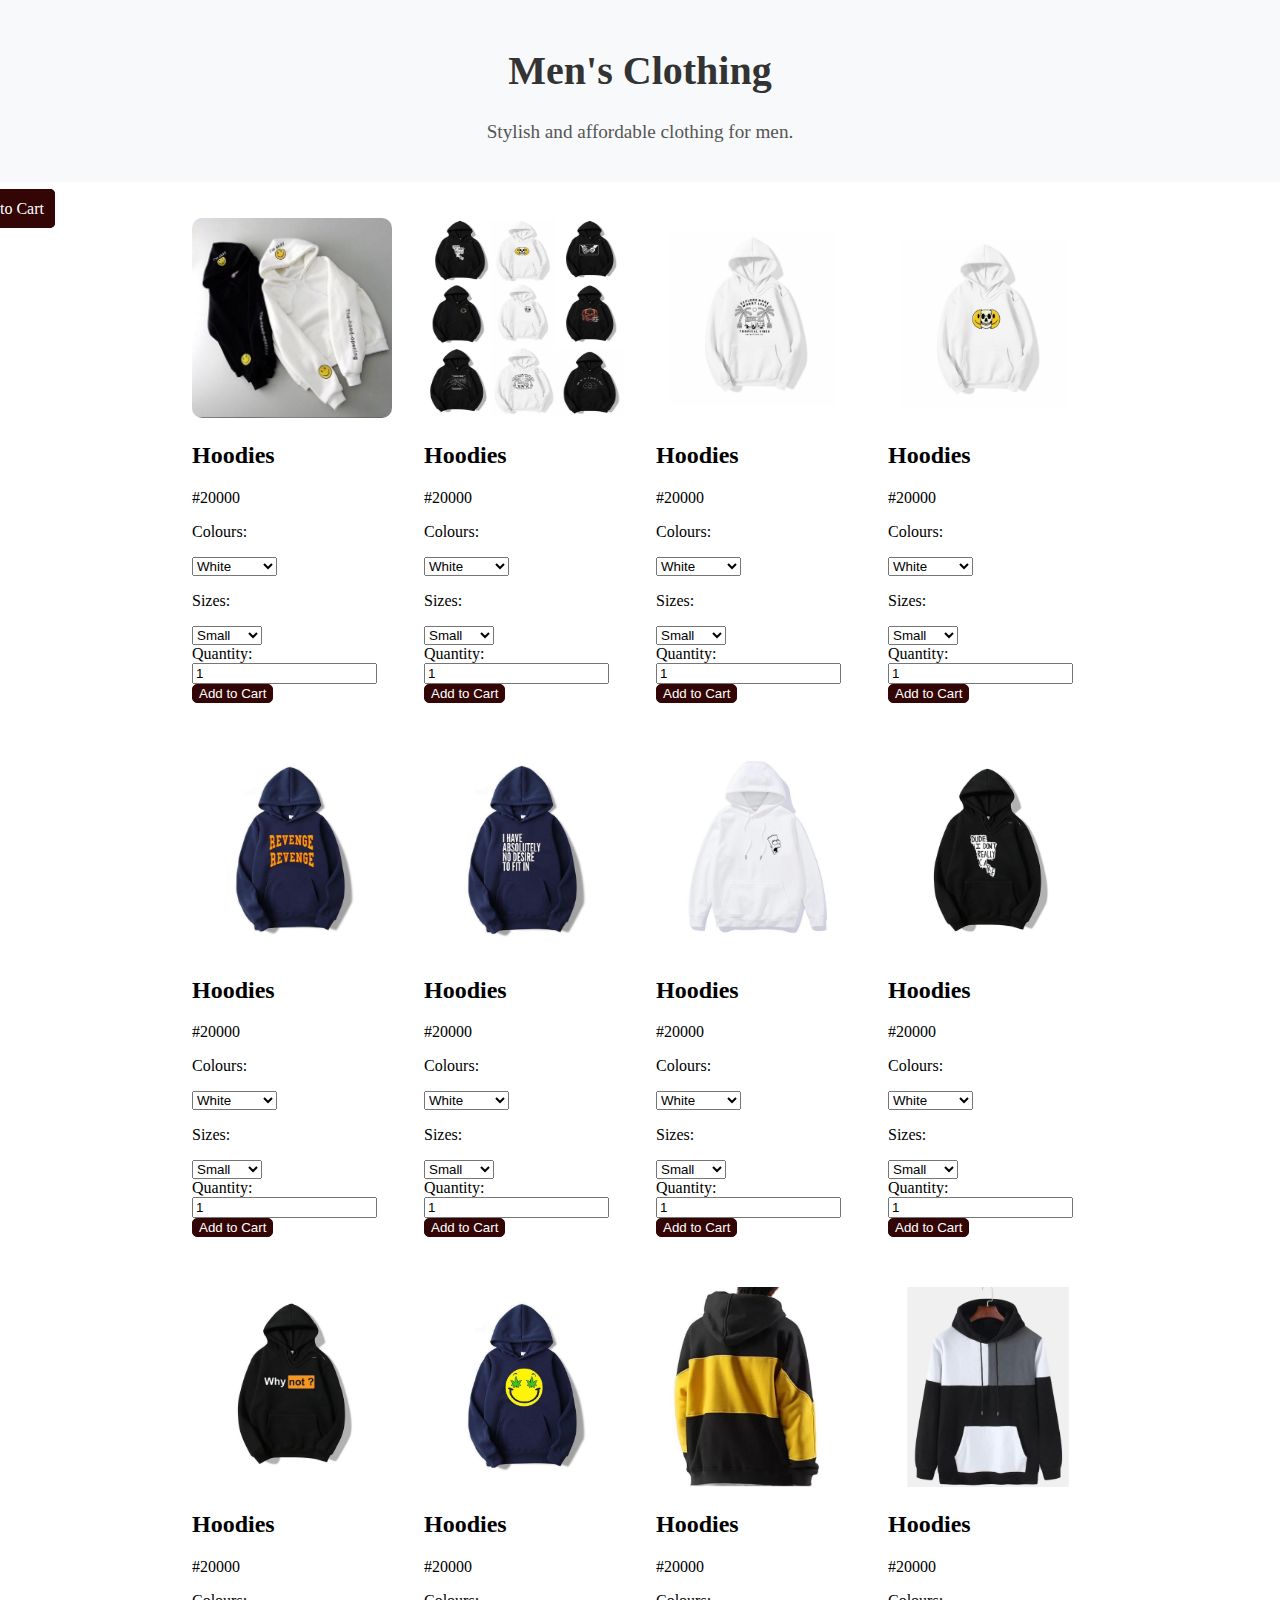
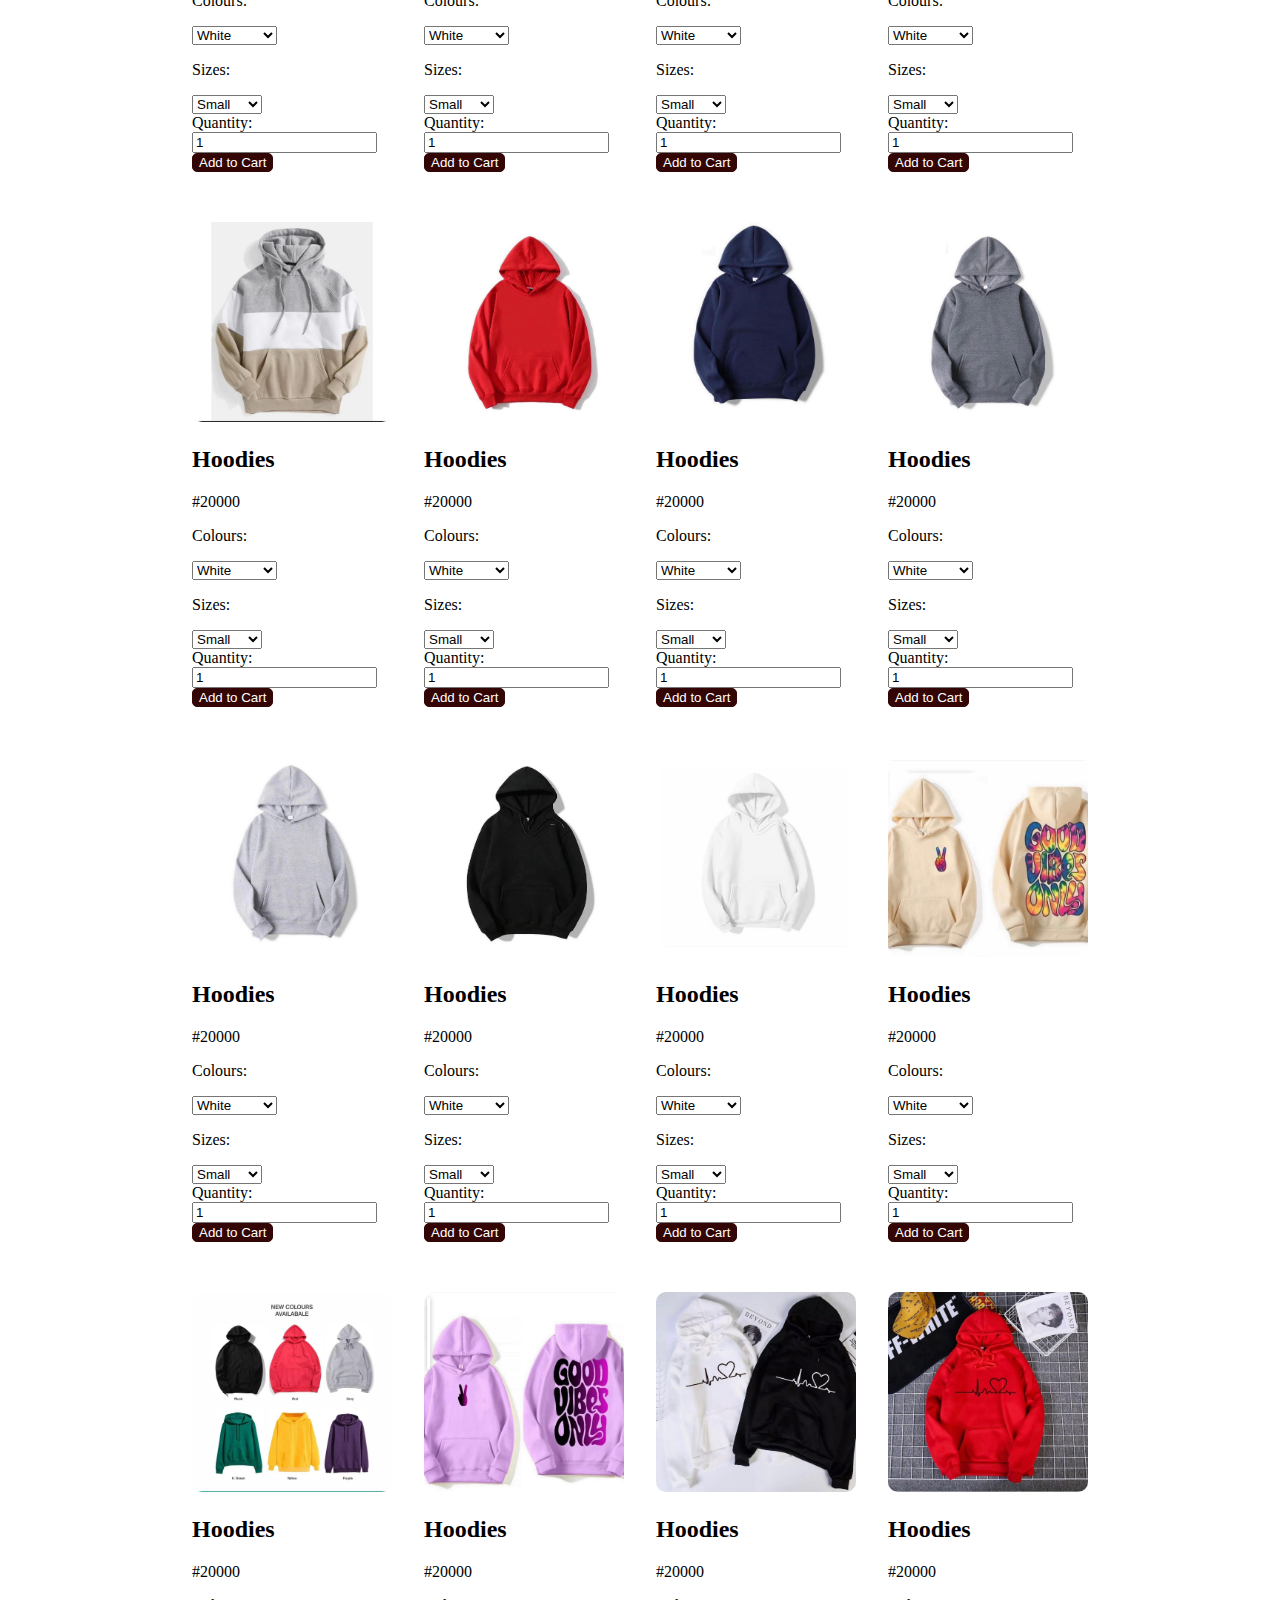
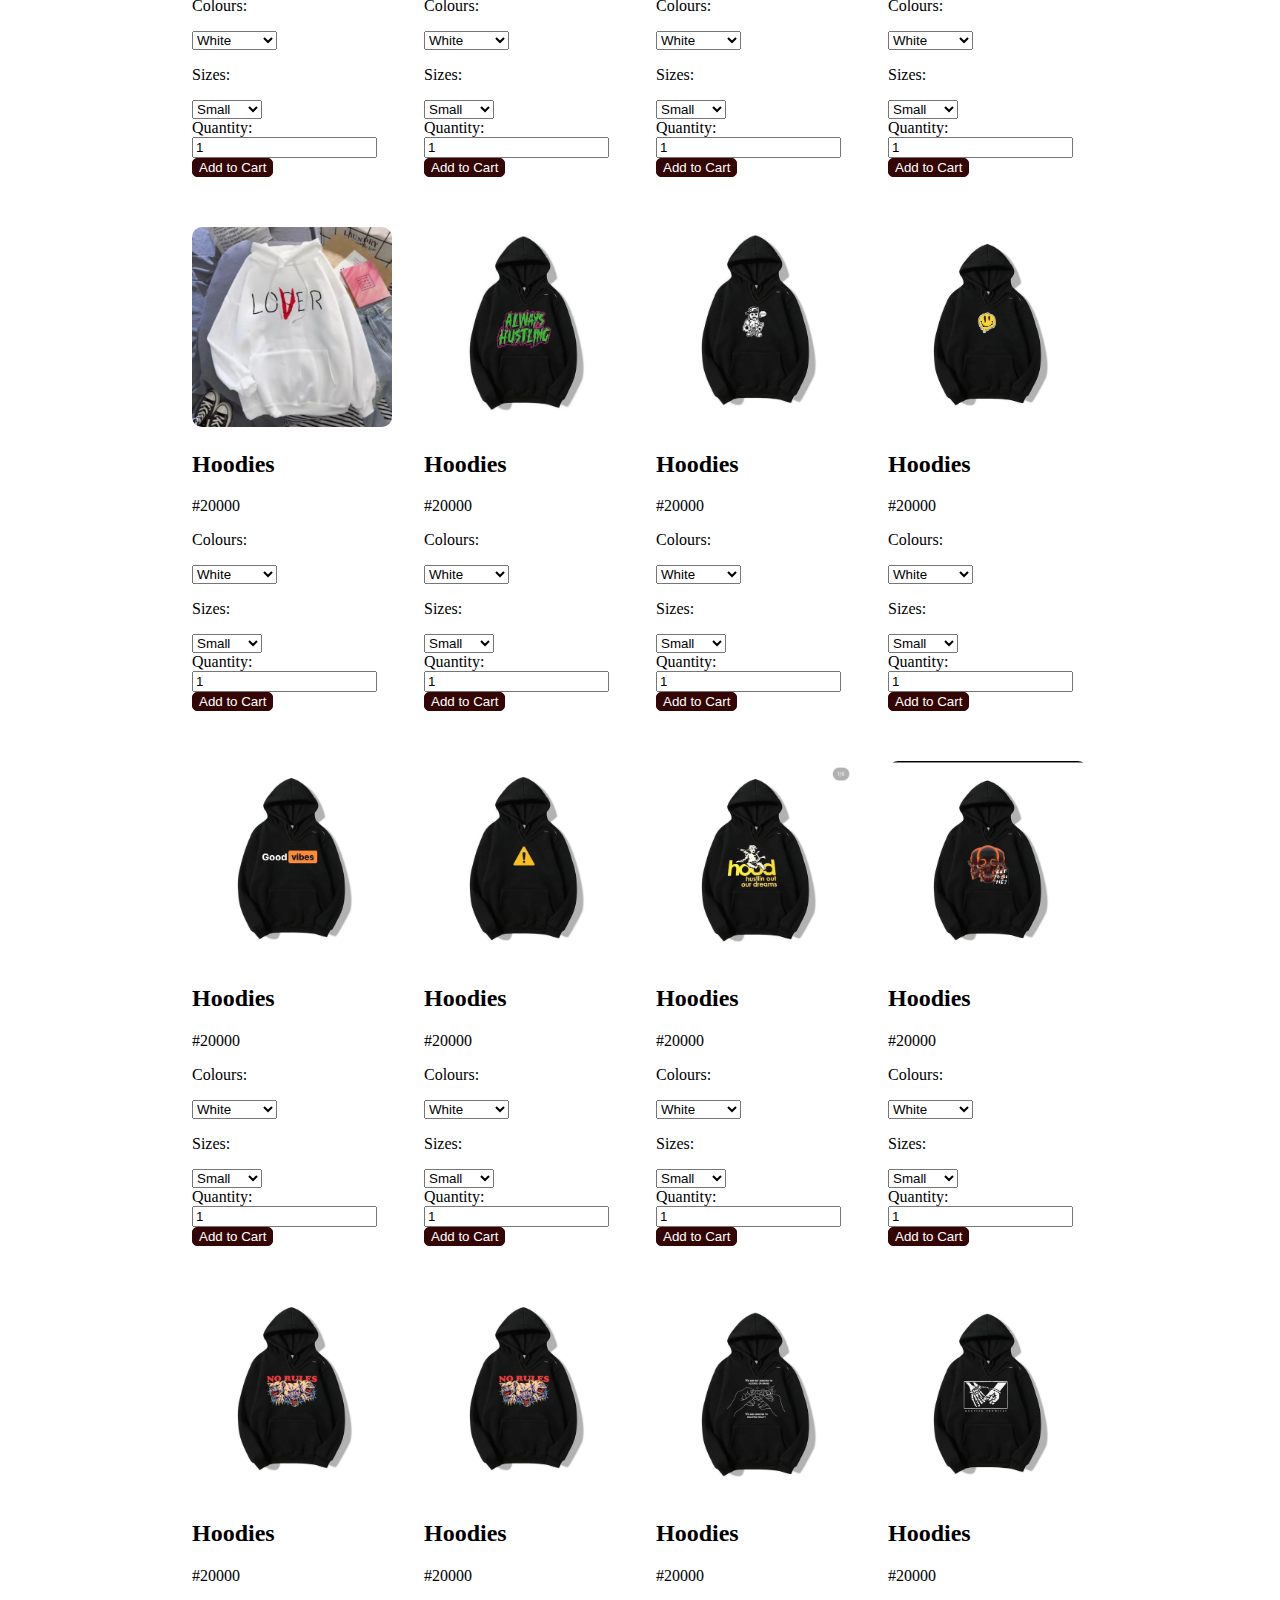
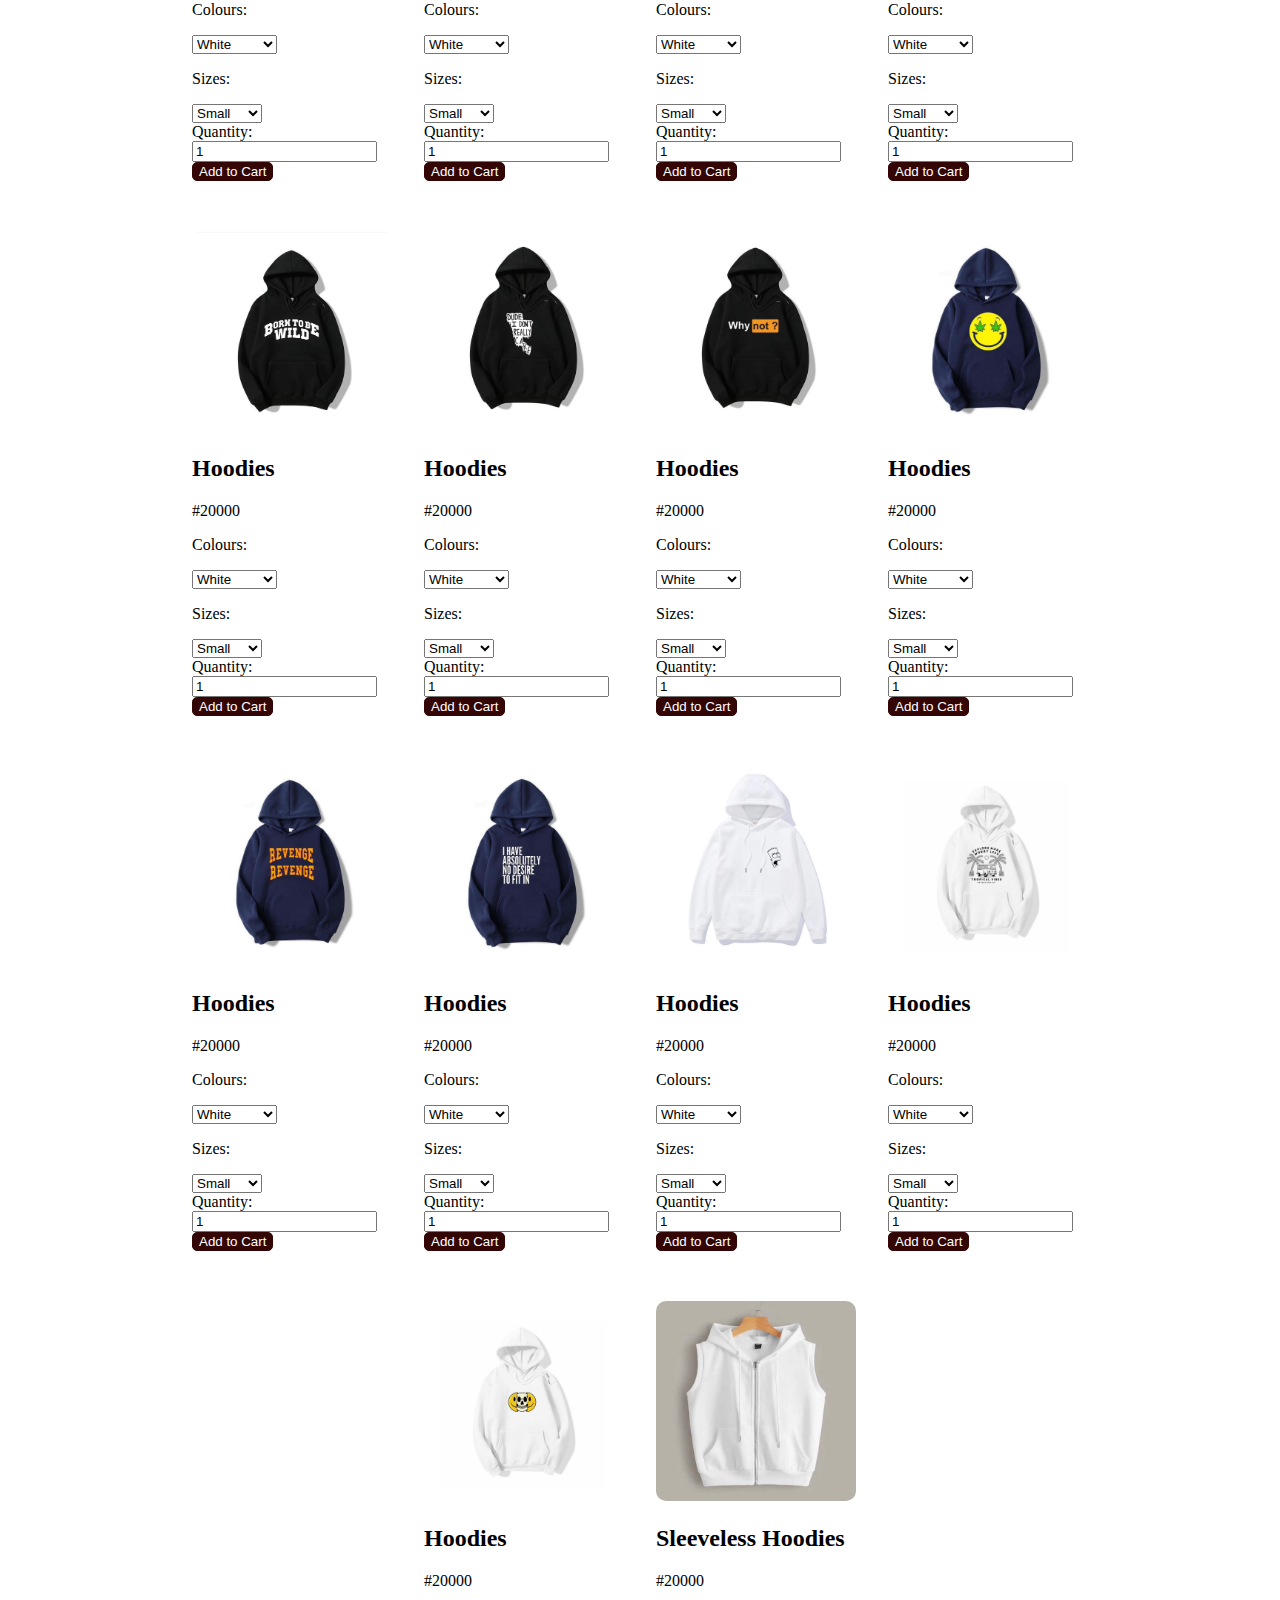
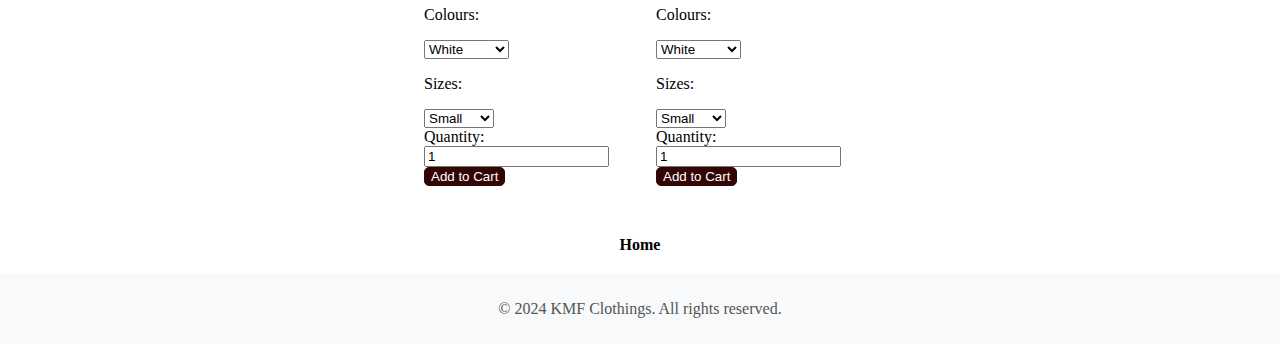
<file: men category/hoodie/index.html>
<!DOCTYPE html>
<html lang="en">
<head>
    <meta charset="UTF-8">
    <meta name="viewport" content="width=device-width, initial-scale=1.0">
    <title>Hoodies</title>
    <link rel="stylesheet" href="styles.css">
</head>
<body>
    <header>
        <h1>Men's Clothing</h1>
        <p>Stylish and affordable clothing for men.</p>
    </header>
    <a href="/cart/" class="cart-link">Go to Cart</a>
    <main>
        <section class="product-list1">
            <div class="batch1">
                <div class="product">
                    <img src="/images/hoodies/Hoodies1.jpg">
                    <h2>Hoodies</h2>
                    <p>#20000</p>
                    <p>Colours:</p>
                    <select class="color">
                        <option>White</option>
                        <option>Black</option>
                        <option>Brown</option>
                        <option>Navy blue</option>
                        <option>Royal blue</option>
                        <option>Green</option>
                        <option>Grey</option>
                        <option>Red</option>
                        <option>Purple</option>
                        <option>Pink</option>
                    </select>
                    <p>Sizes:</p>
                    <select class="size">
                        <option>Small</option>
                        <option>Medium</option>
                        <option>Large</option>
                        <option>XL</option>
                        <option>2XL</option>
                    </select><br>
                    <label for="quantity">Quantity:</label><br>
                    <input type="number" class="quantity" value="1" min="1"><br>
                    <button class="add-to-cart" data-product="Men Hoodies-1" data-price="20000" data-image="/images/hoodies/Hoodies1.jpg">Add to Cart</button>
                </div>
                <div class="product">
                    <img src="/images/hoodies/Hoodies2.jpg">
                    <h2>Hoodies</h2>
                    <p>#20000</p>
                    <p>Colours:</p>
                    <select class="color">
                        <option>White</option>
                        <option>Black</option>
                        <option>Brown</option>
                        <option>Navy blue</option>
                        <option>Royal blue</option>
                        <option>Green</option>
                        <option>Grey</option>
                        <option>Red</option>
                        <option>Purple</option>
                        <option>Pink</option>
                    </select>
                    <p>Sizes:</p>
                    <select class="size">
                        <option>Small</option>
                        <option>Medium</option>
                        <option>Large</option>
                        <option>XL</option>
                        <option>2XL</option>
                    </select><br>
                    <label for="quantity">Quantity:</label><br>
                    <input type="number" class="quantity" value="1" min="1"><br>
                    <button class="add-to-cart" data-product="Men Hoodies-2" data-price="20000" data-image="/images/hoodies/Hoodies2.jpg">Add to Cart</button>
                </div>
                <div class="product">
                    <img src="/images/hoodies/Hoodies3.jpg">
                    <h2>Hoodies</h2>
                    <p>#20000</p>
                    <p>Colours:</p>
                    <select class="color">
                        <option>White</option>
                        <option>Black</option>
                        <option>Brown</option>
                        <option>Navy blue</option>
                        <option>Royal blue</option>
                        <option>Green</option>
                        <option>Grey</option>
                        <option>Red</option>
                        <option>Purple</option>
                        <option>Pink</option>
                    </select>
                    <p>Sizes:</p>
                    <select class="size">
                        <option>Small</option>
                        <option>Medium</option>
                        <option>Large</option>
                        <option>XL</option>
                        <option>2XL</option>
                    </select><br>
                    <label for="quantity">Quantity:</label><br>
                    <input type="number" class="quantity" value="1" min="1"><br>
                    <button class="add-to-cart" data-product="Men Hoodies-3" data-price="20000" data-image="/images/hoodies/Hoodies3.jpg">Add to Cart</button>
                </div>
                <div class="product">
                    <img src="/images/hoodies/Hoodies4.jpg">
                    <h2>Hoodies</h2>
                    <p>#20000</p>
                    <p>Colours:</p>
                    <select class="color">
                        <option>White</option>
                        <option>Black</option>
                        <option>Brown</option>
                        <option>Navy blue</option>
                        <option>Royal blue</option>
                        <option>Green</option>
                        <option>Grey</option>
                        <option>Red</option>
                        <option>Purple</option>
                        <option>Pink</option>
                    </select>
                    <p>Sizes:</p>
                    <select class="size">
                        <option>Small</option>
                        <option>Medium</option>
                        <option>Large</option>
                        <option>XL</option>
                        <option>2XL</option>
                    </select><br>
                    <label for="quantity">Quantity:</label><br>
                    <input type="number" class="quantity" value="1" min="1"><br>
                    <button class="add-to-cart" data-product="Men Hoodies-4" data-price="20000" data-image="/images/hoodies/Hoodies4.jpg">Add to Cart</button>
                </div>
            </div>
            <div class="batch2">
                <div class="product">
                    <img src="/images/hoodies/Hoodies5.jpg">
                    <h2>Hoodies</h2>
                    <p>#20000</p>
                    <p>Colours:</p>
                    <select class="color">
                        <option>White</option>
                        <option>Black</option>
                        <option>Brown</option>
                        <option>Navy blue</option>
                        <option>Royal blue</option>
                        <option>Green</option>
                        <option>Grey</option>
                        <option>Red</option>
                        <option>Purple</option>
                        <option>Pink</option>
                    </select>
                    <p>Sizes:</p>
                    <select class="size">
                        <option>Small</option>
                        <option>Medium</option>
                        <option>Large</option>
                        <option>XL</option>
                        <option>2XL</option>
                    </select><br>
                    <label for="quantity">Quantity:</label><br>
                    <input type="number" class="quantity" value="1" min="1"><br>
                    <button class="add-to-cart" data-product="Men Hoodies-5" data-price="20000" data-image="/images/hoodies/Hoodies5.jpg">Add to Cart</button>
                </div>
                <div class="product">
                    <img src="/images/hoodies/Hoodies6.jpg">
                    <h2>Hoodies</h2>
                    <p>#20000</p>
                    <p>Colours:</p>
                    <select class="color">
                        <option>White</option>
                        <option>Black</option>
                        <option>Brown</option>
                        <option>Navy blue</option>
                        <option>Royal blue</option>
                        <option>Green</option>
                        <option>Grey</option>
                        <option>Red</option>
                        <option>Purple</option>
                        <option>Pink</option>
                    </select>
                    <p>Sizes:</p>
                    <select class="size">
                        <option>Small</option>
                        <option>Medium</option>
                        <option>Large</option>
                        <option>XL</option>
                        <option>2XL</option>
                    </select><br>
                    <label for="quantity">Quantity:</label><br>
                    <input type="number" class="quantity" value="1" min="1"><br>
                    <button class="add-to-cart" data-product="Men Hoodies-6" data-price="20000" data-image="/images/hoodies/Hoodies6.jpg">Add to Cart</button>
                </div>
                <div class="product">
                    <img src="/images/hoodies/Hoodies7.jpg">
                    <h2>Hoodies</h2>
                    <p>#20000</p>
                    <p>Colours:</p>
                    <select class="color">
                        <option>White</option>
                        <option>Black</option>
                        <option>Brown</option>
                        <option>Navy blue</option>
                        <option>Royal blue</option>
                        <option>Green</option>
                        <option>Grey</option>
                        <option>Red</option>
                        <option>Purple</option>
                        <option>Pink</option>
                    </select>
                    <p>Sizes:</p>
                    <select class="size">
                        <option>Small</option>
                        <option>Medium</option>
                        <option>Large</option>
                        <option>XL</option>
                        <option>2XL</option>
                    </select><br>
                    <label for="quantity">Quantity:</label><br>
                    <input type="number" class="quantity" value="1" min="1"><br>
                    <button class="add-to-cart" data-product="Men Hoodies-7" data-price="20000" data-image="/images/hoodies/Hoodies7.jpg">Add to Cart</button>
                </div>
                <div class="product">
                    <img src="/images/hoodies/Hoodies8.jpg">
                    <h2>Hoodies</h2>
                    <p>#20000</p>
                    <p>Colours:</p>
                    <select class="color">
                        <option>White</option>
                        <option>Black</option>
                        <option>Brown</option>
                        <option>Navy blue</option>
                        <option>Royal blue</option>
                        <option>Green</option>
                        <option>Grey</option>
                        <option>Red</option>
                        <option>Purple</option>
                        <option>Pink</option>
                    </select>
                    <p>Sizes:</p>
                    <select class="size">
                        <option>Small</option>
                        <option>Medium</option>
                        <option>Large</option>
                        <option>XL</option>
                        <option>2XL</option>
                    </select><br>
                    <label for="quantity">Quantity:</label><br>
                    <input type="number" class="quantity" value="1" min="1"><br>
                    <button class="add-to-cart" data-product="Men Hoodies-8" data-price="20000" data-image="/images/hoodies/Hoodies8.jpg">Add to Cart</button>
                </div>
            </div>
            <div class="batch3">
                <div class="product">
                    <img src="/images/hoodies/Hoodies9.jpg">
                    <h2>Hoodies</h2>
                    <p>#20000</p>
                    <p>Colours:</p>
                    <select class="color">
                        <option>White</option>
                        <option>Black</option>
                        <option>Brown</option>
                        <option>Navy blue</option>
                        <option>Royal blue</option>
                        <option>Green</option>
                        <option>Grey</option>
                        <option>Red</option>
                        <option>Purple</option>
                        <option>Pink</option>
                    </select>
                    <p>Sizes:</p>
                    <select class="size">
                        <option>Small</option>
                        <option>Medium</option>
                        <option>Large</option>
                        <option>XL</option>
                        <option>2XL</option>
                    </select><br>
                    <label for="quantity">Quantity:</label><br>
                    <input type="number" class="quantity" value="1" min="1"><br>
                    <button class="add-to-cart" data-product="Men Hoodies-9" data-price="20000" data-image="/images/hoodies/Hoodies9.jpg">Add to Cart</button>
                </div>
                <div class="product">
                    <img src="/images/hoodies/Hoodies10.jpg">
                    <h2>Hoodies</h2>
                    <p>#20000</p>
                    <p>Colours:</p>
                    <select class="color">
                        <option>White</option>
                        <option>Black</option>
                        <option>Brown</option>
                        <option>Navy blue</option>
                        <option>Royal blue</option>
                        <option>Green</option>
                        <option>Grey</option>
                        <option>Red</option>
                        <option>Purple</option>
                        <option>Pink</option>
                    </select>
                    <p>Sizes:</p>
                    <select class="size">
                        <option>Small</option>
                        <option>Medium</option>
                        <option>Large</option>
                        <option>XL</option>
                        <option>2XL</option>
                    </select><br>
                    <label for="quantity">Quantity:</label><br>
                    <input type="number" class="quantity" value="1" min="1"><br>
                    <button class="add-to-cart" data-product="Men Hoodies-10" data-price="20000" data-image="/images/hoodies/Hoodies10.jpg">Add to Cart</button>
                </div>
                <div class="product">
                    <img src="/images/hoodies/Hoodies11.jpg">
                    <h2>Hoodies</h2>
                    <p>#20000</p>
                    <p>Colours:</p>
                    <select class="color">
                        <option>White</option>
                        <option>Black</option>
                        <option>Brown</option>
                        <option>Navy blue</option>
                        <option>Royal blue</option>
                        <option>Green</option>
                        <option>Grey</option>
                        <option>Red</option>
                        <option>Purple</option>
                        <option>Pink</option>
                    </select>
                    <p>Sizes:</p>
                    <select class="size">
                        <option>Small</option>
                        <option>Medium</option>
                        <option>Large</option>
                        <option>XL</option>
                        <option>2XL</option>
                    </select><br>
                    <label for="quantity">Quantity:</label><br>
                    <input type="number" class="quantity" value="1" min="1"><br>
                    <button class="add-to-cart" data-product="Men Hoodies-11" data-price="20000" data-image="/images/hoodies/Hoodies11.jpg">Add to Cart</button>
                </div>
                <div class="product">
                    <img src="/images/hoodies/Hoodies12.jpg">
                    <h2>Hoodies</h2>
                    <p>#20000</p>
                    <p>Colours:</p>
                    <select class="color">
                        <option>White</option>
                        <option>Black</option>
                        <option>Brown</option>
                        <option>Navy blue</option>
                        <option>Royal blue</option>
                        <option>Green</option>
                        <option>Grey</option>
                        <option>Red</option>
                        <option>Purple</option>
                        <option>Pink</option>
                    </select>
                    <p>Sizes:</p>
                    <select class="size">
                        <option>Small</option>
                        <option>Medium</option>
                        <option>Large</option>
                        <option>XL</option>
                        <option>2XL</option>
                    </select><br>
                    <label for="quantity">Quantity:</label><br>
                    <input type="number" class="quantity" value="1" min="1"><br>
                    <button class="add-to-cart" data-product="Men Hoodies-12" data-price="20000" data-image="/images/hoodies/Hoodies12.jpg">Add to Cart</button>
                </div>
            </div>
            <div class="batch4">
                <div class="product">
                    <img src="/images/hoodies/Hoodies13.jpg">
                    <h2>Hoodies</h2>
                    <p>#20000</p>
                    <p>Colours:</p>
                    <select class="color">
                        <option>White</option>
                        <option>Black</option>
                        <option>Brown</option>
                        <option>Navy blue</option>
                        <option>Royal blue</option>
                        <option>Green</option>
                        <option>Grey</option>
                        <option>Red</option>
                        <option>Purple</option>
                        <option>Pink</option>
                    </select>
                    <p>Sizes:</p>
                    <select class="size">
                        <option>Small</option>
                        <option>Medium</option>
                        <option>Large</option>
                        <option>XL</option>
                        <option>2XL</option>
                    </select><br>
                    <label for="quantity">Quantity:</label><br>
                    <input type="number" class="quantity" value="1" min="1"><br>
                    <button class="add-to-cart" data-product="Men Hoodies-13" data-price="20000" data-image="/images/hoodies/Hoodies13.jpg">Add to Cart</button>
                </div>
                <div class="product">
                    <img src="/images/hoodies/Hoodies14.jpg">
                    <h2>Hoodies</h2>
                    <p>#20000</p>
                    <p>Colours:</p>
                    <select class="color">
                        <option>White</option>
                        <option>Black</option>
                        <option>Brown</option>
                        <option>Navy blue</option>
                        <option>Royal blue</option>
                        <option>Green</option>
                        <option>Grey</option>
                        <option>Red</option>
                        <option>Purple</option>
                        <option>Pink</option>
                    </select>
                    <p>Sizes:</p>
                    <select class="size">
                        <option>Small</option>
                        <option>Medium</option>
                        <option>Large</option>
                        <option>XL</option>
                        <option>2XL</option>
                    </select><br>
                    <label for="quantity">Quantity:</label><br>
                    <input type="number" class="quantity" value="1" min="1"><br>
                    <button class="add-to-cart" data-product="Men Hoodies-14" data-price="20000" data-image="/images/hoodies/Hoodies14.jpg">Add to Cart</button>
                </div>
                <div class="product">
                    <img src="/images/hoodies/Hoodies15.jpg">
                    <h2>Hoodies</h2>
                    <p>#20000</p>
                    <p>Colours:</p>
                    <select class="color">
                        <option>White</option>
                        <option>Black</option>
                        <option>Brown</option>
                        <option>Navy blue</option>
                        <option>Royal blue</option>
                        <option>Green</option>
                        <option>Grey</option>
                        <option>Red</option>
                        <option>Purple</option>
                        <option>Pink</option>
                    </select>
                    <p>Sizes:</p>
                    <select class="size">
                        <option>Small</option>
                        <option>Medium</option>
                        <option>Large</option>
                        <option>XL</option>
                        <option>2XL</option>
                    </select><br>
                    <label for="quantity">Quantity:</label><br>
                    <input type="number" class="quantity" value="1" min="1"><br>
                    <button class="add-to-cart" data-product="Men Hoodies-15" data-price="20000" data-image="/images/hoodies/Hoodies15.jpg">Add to Cart</button>
                </div>
                <div class="product">
                    <img src="/images/hoodies/Hoodies16.jpg">
                    <h2>Hoodies</h2>
                    <p>#20000</p>
                    <p>Colours:</p>
                    <select class="color">
                        <option>White</option>
                        <option>Black</option>
                        <option>Brown</option>
                        <option>Navy blue</option>
                        <option>Royal blue</option>
                        <option>Green</option>
                        <option>Grey</option>
                        <option>Red</option>
                        <option>Purple</option>
                        <option>Pink</option>
                    </select>
                    <p>Sizes:</p>
                    <select class="size">
                        <option>Small</option>
                        <option>Medium</option>
                        <option>Large</option>
                        <option>XL</option>
                        <option>2XL</option>
                    </select><br>
                    <label for="quantity">Quantity:</label><br>
                    <input type="number" class="quantity" value="1" min="1"><br>
                    <button class="add-to-cart" data-product="Men Hoodies-16" data-price="20000" data-image="/images/hoodies/Hoodies16.jpg">Add to Cart</button>
                </div>
            </div>
            <div class="batch5">
                <div class="product">
                    <img src="/images/hoodies/Hoodies17.jpg">
                    <h2>Hoodies</h2>
                    <p>#20000</p>
                    <p>Colours:</p>
                    <select class="color">
                        <option>White</option>
                        <option>Black</option>
                        <option>Brown</option>
                        <option>Navy blue</option>
                        <option>Royal blue</option>
                        <option>Green</option>
                        <option>Grey</option>
                        <option>Red</option>
                        <option>Purple</option>
                        <option>Pink</option>
                    </select>
                    <p>Sizes:</p>
                    <select class="size">
                        <option>Small</option>
                        <option>Medium</option>
                        <option>Large</option>
                        <option>XL</option>
                        <option>2XL</option>
                    </select><br>
                    <label for="quantity">Quantity:</label><br>
                    <input type="number" class="quantity" value="1" min="1"><br>
                    <button class="add-to-cart" data-product="Men Hoodies-17" data-price="20000" data-image="/images/hoodies/Hoodies17.jpg">Add to Cart</button>
                </div>
                <div class="product">
                    <img src="/images/hoodies/Hoodies18.jpg">
                    <h2>Hoodies</h2>
                    <p>#20000</p>
                    <p>Colours:</p>
                    <select class="color">
                        <option>White</option>
                        <option>Black</option>
                        <option>Brown</option>
                        <option>Navy blue</option>
                        <option>Royal blue</option>
                        <option>Green</option>
                        <option>Grey</option>
                        <option>Red</option>
                        <option>Purple</option>
                        <option>Pink</option>
                    </select>
                    <p>Sizes:</p>
                    <select class="size">
                        <option>Small</option>
                        <option>Medium</option>
                        <option>Large</option>
                        <option>XL</option>
                        <option>2XL</option>
                    </select><br>
                    <label for="quantity">Quantity:</label><br>
                    <input type="number" class="quantity" value="1" min="1"><br>
                    <button class="add-to-cart" data-product="Men Hoodies-18" data-price="20000" data-image="/images/hoodies/Hoodies18.jpg">Add to Cart</button>
                </div>
                <div class="product">
                    <img src="/images/hoodies/Hoodies19.jpg">
                    <h2>Hoodies</h2>
                    <p>#20000</p>
                    <p>Colours:</p>
                    <select class="color">
                        <option>White</option>
                        <option>Black</option>
                        <option>Brown</option>
                        <option>Navy blue</option>
                        <option>Royal blue</option>
                        <option>Green</option>
                        <option>Grey</option>
                        <option>Red</option>
                        <option>Purple</option>
                        <option>Pink</option>
                    </select>
                    <p>Sizes:</p>
                    <select class="size">
                        <option>Small</option>
                        <option>Medium</option>
                        <option>Large</option>
                        <option>XL</option>
                        <option>2XL</option>
                    </select><br>
                    <label for="quantity">Quantity:</label><br>
                    <input type="number" class="quantity" value="1" min="1"><br>
                    <button class="add-to-cart" data-product="Men Hoodies-19" data-price="20000" data-image="/images/hoodies/Hoodies19.jpg">Add to Cart</button>
                </div>
                <div class="product">
                    <img src="/images/hoodies/Hoodies20.jpg">
                    <h2>Hoodies</h2>
                    <p>#20000</p>
                    <p>Colours:</p>
                    <select class="color">
                        <option>White</option>
                        <option>Black</option>
                        <option>Brown</option>
                        <option>Navy blue</option>
                        <option>Royal blue</option>
                        <option>Green</option>
                        <option>Grey</option>
                        <option>Red</option>
                        <option>Purple</option>
                        <option>Pink</option>
                    </select>
                    <p>Sizes:</p>
                    <select class="size">
                        <option>Small</option>
                        <option>Medium</option>
                        <option>Large</option>
                        <option>XL</option>
                        <option>2XL</option>
                    </select><br>
                    <label for="quantity">Quantity:</label><br>
                    <input type="number" class="quantity" value="1" min="1"><br>
                    <button class="add-to-cart" data-product="Men Hoodies-20" data-price="20000" data-image="/images/hoodies/Hoodies20.jpg">Add to Cart</button>
                </div>
            </div>
            <div class="batch6">
                <div class="product">
                    <img src="/images/hoodies/Hoodies21.jpg">
                    <h2>Hoodies</h2>
                    <p>#20000</p>
                    <p>Colours:</p>
                    <select class="color">
                        <option>White</option>
                        <option>Black</option>
                        <option>Brown</option>
                        <option>Navy blue</option>
                        <option>Royal blue</option>
                        <option>Green</option>
                        <option>Grey</option>
                        <option>Red</option>
                        <option>Purple</option>
                        <option>Pink</option>
                    </select>
                    <p>Sizes:</p>
                    <select class="size">
                        <option>Small</option>
                        <option>Medium</option>
                        <option>Large</option>
                        <option>XL</option>
                        <option>2XL</option>
                    </select><br>
                    <label for="quantity">Quantity:</label><br>
                    <input type="number" class="quantity" value="1" min="1"><br>
                    <button class="add-to-cart" data-product="Men Hoodies-21" data-price="20000" data-image="/images/hoodies/Hoodies21.jpg">Add to Cart</button>
                </div>
                <div class="product">
                    <img src="/images/hoodies/Hoodies22.jpg">
                    <h2>Hoodies</h2>
                    <p>#20000</p>
                    <p>Colours:</p>
                    <select class="color">
                        <option>White</option>
                        <option>Black</option>
                        <option>Brown</option>
                        <option>Navy blue</option>
                        <option>Royal blue</option>
                        <option>Green</option>
                        <option>Grey</option>
                        <option>Red</option>
                        <option>Purple</option>
                        <option>Pink</option>
                    </select>
                    <p>Sizes:</p>
                    <select class="size">
                        <option>Small</option>
                        <option>Medium</option>
                        <option>Large</option>
                        <option>XL</option>
                        <option>2XL</option>
                    </select><br>
                    <label for="quantity">Quantity:</label><br>
                    <input type="number" class="quantity" value="1" min="1"><br>
                    <button class="add-to-cart" data-product="Men Hoodies-22" data-price="20000" data-image="/images/hoodies/Hoodies22.jpg">Add to Cart</button>
                </div>
                <div class="product">
                    <img src="/images/hoodies/Hoodies23.jpg">
                    <h2>Hoodies</h2>
                    <p>#20000</p>
                    <p>Colours:</p>
                    <select class="color">
                        <option>White</option>
                        <option>Black</option>
                        <option>Brown</option>
                        <option>Navy blue</option>
                        <option>Royal blue</option>
                        <option>Green</option>
                        <option>Grey</option>
                        <option>Red</option>
                        <option>Purple</option>
                        <option>Pink</option>
                    </select>
                    <p>Sizes:</p>
                    <select class="size">
                        <option>Small</option>
                        <option>Medium</option>
                        <option>Large</option>
                        <option>XL</option>
                        <option>2XL</option>
                    </select><br>
                    <label for="quantity">Quantity:</label><br>
                    <input type="number" class="quantity" value="1" min="1"><br>
                    <button class="add-to-cart" data-product="Men Hoodies-23" data-price="20000" data-image="/images/hoodies/Hoodies23.jpg">Add to Cart</button>
                </div>
                <div class="product">
                    <img src="/images/hoodies/Hoodies24.jpg">
                    <h2>Hoodies</h2>
                    <p>#20000</p>
                    <p>Colours:</p>
                    <select class="color">
                        <option>White</option>
                        <option>Black</option>
                        <option>Brown</option>
                        <option>Navy blue</option>
                        <option>Royal blue</option>
                        <option>Green</option>
                        <option>Grey</option>
                        <option>Red</option>
                        <option>Purple</option>
                        <option>Pink</option>
                    </select>
                    <p>Sizes:</p>
                    <select class="size">
                        <option>Small</option>
                        <option>Medium</option>
                        <option>Large</option>
                        <option>XL</option>
                        <option>2XL</option>
                    </select><br>
                    <label for="quantity">Quantity:</label><br>
                    <input type="number" class="quantity" value="1" min="1"><br>
                    <button class="add-to-cart" data-product="Men Hoodies-24" data-price="20000" data-image="/images/hoodies/Hoodies24.jpg">Add to Cart</button>
                </div>
            </div>
            <div class="batch7">
                <div class="product">
                    <img src="/images/hoodies/Hoodies25.jpg">
                    <h2>Hoodies</h2>
                    <p>#20000</p>
                    <p>Colours:</p>
                    <select class="color">
                        <option>White</option>
                        <option>Black</option>
                        <option>Brown</option>
                        <option>Navy blue</option>
                        <option>Royal blue</option>
                        <option>Green</option>
                        <option>Grey</option>
                        <option>Red</option>
                        <option>Purple</option>
                        <option>Pink</option>
                    </select>
                    <p>Sizes:</p>
                    <select class="size">
                        <option>Small</option>
                        <option>Medium</option>
                        <option>Large</option>
                        <option>XL</option>
                        <option>2XL</option>
                    </select><br>
                    <label for="quantity">Quantity:</label><br>
                    <input type="number" class="quantity" value="1" min="1"><br>
                    <button class="add-to-cart" data-product="Men Hoodies-25" data-price="20000" data-image="/images/hoodies/Hoodies25.jpg">Add to Cart</button>
                </div>
                <div class="product">
                    <img src="/images/hoodies/Hoodies26.jpg">
                    <h2>Hoodies</h2>
                    <p>#20000</p>
                    <p>Colours:</p>
                    <select class="color">
                        <option>White</option>
                        <option>Black</option>
                        <option>Brown</option>
                        <option>Navy blue</option>
                        <option>Royal blue</option>
                        <option>Green</option>
                        <option>Grey</option>
                        <option>Red</option>
                        <option>Purple</option>
                        <option>Pink</option>
                    </select>
                    <p>Sizes:</p>
                    <select class="size">
                        <option>Small</option>
                        <option>Medium</option>
                        <option>Large</option>
                        <option>XL</option>
                        <option>2XL</option>
                    </select><br>
                    <label for="quantity">Quantity:</label><br>
                    <input type="number" class="quantity" value="1" min="1"><br>
                    <button class="add-to-cart" data-product="Men Hoodies-26" data-price="20000" data-image="/images/hoodies/Hoodies26.jpg">Add to Cart</button>
                </div>
                <div class="product">
                    <img src="/images/hoodies/Hoodies27.jpg">
                    <h2>Hoodies</h2>
                    <p>#20000</p>
                    <p>Colours:</p>
                    <select class="color">
                        <option>White</option>
                        <option>Black</option>
                        <option>Brown</option>
                        <option>Navy blue</option>
                        <option>Royal blue</option>
                        <option>Green</option>
                        <option>Grey</option>
                        <option>Red</option>
                        <option>Purple</option>
                        <option>Pink</option>
                    </select>
                    <p>Sizes:</p>
                    <select class="size">
                        <option>Small</option>
                        <option>Medium</option>
                        <option>Large</option>
                        <option>XL</option>
                        <option>2XL</option>
                    </select><br>
                    <label for="quantity">Quantity:</label><br>
                    <input type="number" class="quantity" value="1" min="1"><br>
                    <button class="add-to-cart" data-product="Men Hoodies-27" data-price="20000" data-image="/images/hoodies/Hoodies27.jpg">Add to Cart</button>
                </div>
                <div class="product">
                    <img src="/images/hoodies/Hoodies28.jpg">
                    <h2>Hoodies</h2>
                    <p>#20000</p>
                    <p>Colours:</p>
                    <select class="color">
                        <option>White</option>
                        <option>Black</option>
                        <option>Brown</option>
                        <option>Navy blue</option>
                        <option>Royal blue</option>
                        <option>Green</option>
                        <option>Grey</option>
                        <option>Red</option>
                        <option>Purple</option>
                        <option>Pink</option>
                    </select>
                    <p>Sizes:</p>
                    <select class="size">
                        <option>Small</option>
                        <option>Medium</option>
                        <option>Large</option>
                        <option>XL</option>
                        <option>2XL</option>
                    </select><br>
                    <label for="quantity">Quantity:</label><br>
                    <input type="number" class="quantity" value="1" min="1"><br>
                    <button class="add-to-cart" data-product="Men Hoodies-28" data-price="20000" data-image="/images/hoodies/Hoodies28.jpg">Add to Cart</button>
                </div>
            </div>
            <div class="batch8">
                <div class="product">
                    <img src="/images/hoodies/Hoodies29.jpg">
                    <h2>Hoodies</h2>
                    <p>#20000</p>
                    <p>Colours:</p>
                    <select class="color">
                        <option>White</option>
                        <option>Black</option>
                        <option>Brown</option>
                        <option>Navy blue</option>
                        <option>Royal blue</option>
                        <option>Green</option>
                        <option>Grey</option>
                        <option>Red</option>
                        <option>Purple</option>
                        <option>Pink</option>
                    </select>
                    <p>Sizes:</p>
                    <select class="size">
                        <option>Small</option>
                        <option>Medium</option>
                        <option>Large</option>
                        <option>XL</option>
                        <option>2XL</option>
                    </select><br>
                    <label for="quantity">Quantity:</label><br>
                    <input type="number" class="quantity" value="1" min="1"><br>
                    <button class="add-to-cart" data-product="Men Hoodies-29" data-price="20000" data-image="/images/hoodies/Hoodies29.jpg">Add to Cart</button>
                </div>
                <div class="product">
                    <img src="/images/hoodies/Hoodies30.jpg">
                    <h2>Hoodies</h2>
                    <p>#20000</p>
                    <p>Colours:</p>
                    <select class="color">
                        <option>White</option>
                        <option>Black</option>
                        <option>Brown</option>
                        <option>Navy blue</option>
                        <option>Royal blue</option>
                        <option>Green</option>
                        <option>Grey</option>
                        <option>Red</option>
                        <option>Purple</option>
                        <option>Pink</option>
                    </select>
                    <p>Sizes:</p>
                    <select class="size">
                        <option>Small</option>
                        <option>Medium</option>
                        <option>Large</option>
                        <option>XL</option>
                        <option>2XL</option>
                    </select><br>
                    <label for="quantity">Quantity:</label><br>
                    <input type="number" class="quantity" value="1" min="1"><br>
                    <button class="add-to-cart" data-product="Men Hoodies-30" data-price="20000" data-image="/images/hoodies/Hoodies30.jpg">Add to Cart</button>
                </div>
                <div class="product">
                    <img src="/images/hoodies/Hoodies31.jpg">
                    <h2>Hoodies</h2>
                    <p>#20000</p>
                    <p>Colours:</p>
                    <select class="color">
                        <option>White</option>
                        <option>Black</option>
                        <option>Brown</option>
                        <option>Navy blue</option>
                        <option>Royal blue</option>
                        <option>Green</option>
                        <option>Grey</option>
                        <option>Red</option>
                        <option>Purple</option>
                        <option>Pink</option>
                    </select>
                    <p>Sizes:</p>
                    <select class="size">
                        <option>Small</option>
                        <option>Medium</option>
                        <option>Large</option>
                        <option>XL</option>
                        <option>2XL</option>
                    </select><br>
                    <label for="quantity">Quantity:</label><br>
                    <input type="number" class="quantity" value="1" min="1"><br>
                    <button class="add-to-cart" data-product="Men Hoodies-31" data-price="20000" data-image="/images/hoodies/Hoodies31.jpg">Add to Cart</button>
                </div>
                <div class="product">
                    <img src="/images/hoodies/Hoodies32.jpg">
                    <h2>Hoodies</h2>
                    <p>#20000</p>
                    <p>Colours:</p>
                    <select class="color">
                        <option>White</option>
                        <option>Black</option>
                        <option>Brown</option>
                        <option>Navy blue</option>
                        <option>Royal blue</option>
                        <option>Green</option>
                        <option>Grey</option>
                        <option>Red</option>
                        <option>Purple</option>
                        <option>Pink</option>
                    </select>
                    <p>Sizes:</p>
                    <select class="size">
                        <option>Small</option>
                        <option>Medium</option>
                        <option>Large</option>
                        <option>XL</option>
                        <option>2XL</option>
                    </select><br>
                    <label for="quantity">Quantity:</label><br>
                    <input type="number" class="quantity" value="1" min="1"><br>
                    <button class="add-to-cart" data-product="Men Hoodies-32" data-price="20000" data-image="/images/hoodies/Hoodies32.jpg">Add to Cart</button>
                </div>
            </div>
            <div class="batch9">
                <div class="product">
                    <img src="/images/hoodies/Hoodies33.jpg">
                    <h2>Hoodies</h2>
                    <p>#20000</p>
                    <p>Colours:</p>
                    <select class="color">
                        <option>White</option>
                        <option>Black</option>
                        <option>Brown</option>
                        <option>Navy blue</option>
                        <option>Royal blue</option>
                        <option>Green</option>
                        <option>Grey</option>
                        <option>Red</option>
                        <option>Purple</option>
                        <option>Pink</option>
                    </select>
                    <p>Sizes:</p>
                    <select class="size">
                        <option>Small</option>
                        <option>Medium</option>
                        <option>Large</option>
                        <option>XL</option>
                        <option>2XL</option>
                    </select><br>
                    <label for="quantity">Quantity:</label><br>
                    <input type="number" class="quantity" value="1" min="1"><br>
                    <button class="add-to-cart" data-product="Men Hoodies-33" data-price="20000" data-image="/images/hoodies/Hoodies33.jpg">Add to Cart</button>
                </div>
                <div class="product">
                    <img src="/images/hoodies/Hoodies34.jpg">
                    <h2>Hoodies</h2>
                    <p>#20000</p>
                    <p>Colours:</p>
                    <select class="color">
                        <option>White</option>
                        <option>Black</option>
                        <option>Brown</option>
                        <option>Navy blue</option>
                        <option>Royal blue</option>
                        <option>Green</option>
                        <option>Grey</option>
                        <option>Red</option>
                        <option>Purple</option>
                        <option>Pink</option>
                    </select>
                    <p>Sizes:</p>
                    <select class="size">
                        <option>Small</option>
                        <option>Medium</option>
                        <option>Large</option>
                        <option>XL</option>
                        <option>2XL</option>
                    </select><br>
                    <label for="quantity">Quantity:</label><br>
                    <input type="number" class="quantity" value="1" min="1"><br>
                    <button class="add-to-cart" data-product="Men Hoodies-34" data-price="20000" data-image="/images/hoodies/Hoodies34.jpg">Add to Cart</button>
                </div>
                <div class="product">
                    <img src="/images/hoodies/Hoodies35.jpg">
                    <h2>Hoodies</h2>
                    <p>#20000</p>
                    <p>Colours:</p>
                    <select class="color">
                        <option>White</option>
                        <option>Black</option>
                        <option>Brown</option>
                        <option>Navy blue</option>
                        <option>Royal blue</option>
                        <option>Green</option>
                        <option>Grey</option>
                        <option>Red</option>
                        <option>Purple</option>
                        <option>Pink</option>
                    </select>
                    <p>Sizes:</p>
                    <select class="size">
                        <option>Small</option>
                        <option>Medium</option>
                        <option>Large</option>
                        <option>XL</option>
                        <option>2XL</option>
                    </select><br>
                    <label for="quantity">Quantity:</label><br>
                    <input type="number" class="quantity" value="1" min="1"><br>
                    <button class="add-to-cart" data-product="Men Hoodies-35" data-price="20000" data-image="/images/hoodies/Hoodies35.jpg">Add to Cart</button>
                </div>
                <div class="product">
                    <img src="/images/hoodies/Hoodies36.jpg">
                    <h2>Hoodies</h2>
                    <p>#20000</p>
                    <p>Colours:</p>
                    <select class="color">
                        <option>White</option>
                        <option>Black</option>
                        <option>Brown</option>
                        <option>Navy blue</option>
                        <option>Royal blue</option>
                        <option>Green</option>
                        <option>Grey</option>
                        <option>Red</option>
                        <option>Purple</option>
                        <option>Pink</option>
                    </select>
                    <p>Sizes:</p>
                    <select class="size">
                        <option>Small</option>
                        <option>Medium</option>
                        <option>Large</option>
                        <option>XL</option>
                        <option>2XL</option>
                    </select><br>
                    <label for="quantity">Quantity:</label><br>
                    <input type="number" class="quantity" value="1" min="1"><br>
                    <button class="add-to-cart" data-product="Men Hoodies-36" data-price="20000" data-image="/images/hoodies/Hoodies36.jpg">Add to Cart</button>
                </div>
            </div>
            <div class="batch10">
                <div class="product">
                    <img src="/images/hoodies/Hoodies37.jpg">
                    <h2>Hoodies</h2>
                    <p>#20000</p>
                    <p>Colours:</p>
                    <select class="color">
                        <option>White</option>
                        <option>Black</option>
                        <option>Brown</option>
                        <option>Navy blue</option>
                        <option>Royal blue</option>
                        <option>Green</option>
                        <option>Grey</option>
                        <option>Red</option>
                        <option>Purple</option>
                        <option>Pink</option>
                    </select>
                    <p>Sizes:</p>
                    <select class="size">
                        <option>Small</option>
                        <option>Medium</option>
                        <option>Large</option>
                        <option>XL</option>
                        <option>2XL</option>
                    </select><br>
                    <label for="quantity">Quantity:</label><br>
                    <input type="number" class="quantity" value="1" min="1"><br>
                    <button class="add-to-cart" data-product="Men Hoodies-37" data-price="20000" data-image="/images/hoodies/Hoodies37.jpg">Add to Cart</button>
                </div>
                <div class="product">
                    <img src="/images/hoodies/Hoodies38.jpg">
                    <h2>Hoodies</h2>
                    <p>#20000</p>
                    <p>Colours:</p>
                    <select class="color">
                        <option>White</option>
                        <option>Black</option>
                        <option>Brown</option>
                        <option>Navy blue</option>
                        <option>Royal blue</option>
                        <option>Green</option>
                        <option>Grey</option>
                        <option>Red</option>
                        <option>Purple</option>
                        <option>Pink</option>
                    </select>
                    <p>Sizes:</p>
                    <select class="size">
                        <option>Small</option>
                        <option>Medium</option>
                        <option>Large</option>
                        <option>XL</option>
                        <option>2XL</option>
                    </select><br>
                    <label for="quantity">Quantity:</label><br>
                    <input type="number" class="quantity" value="1" min="1"><br>
                    <button class="add-to-cart" data-product="Men Hoodies-38" data-price="20000" data-image="/images/hoodies/Hoodies38.jpg">Add to Cart</button>
                </div>
                <div class="product">
                    <img src="/images/hoodies/Hoodies39.jpg">
                    <h2>Hoodies</h2>
                    <p>#20000</p>
                    <p>Colours:</p>
                    <select class="color">
                        <option>White</option>
                        <option>Black</option>
                        <option>Brown</option>
                        <option>Navy blue</option>
                        <option>Royal blue</option>
                        <option>Green</option>
                        <option>Grey</option>
                        <option>Red</option>
                        <option>Purple</option>
                        <option>Pink</option>
                    </select>
                    <p>Sizes:</p>
                    <select class="size">
                        <option>Small</option>
                        <option>Medium</option>
                        <option>Large</option>
                        <option>XL</option>
                        <option>2XL</option>
                    </select><br>
                    <label for="quantity">Quantity:</label><br>
                    <input type="number" class="quantity" value="1" min="1"><br>
                    <button class="add-to-cart" data-product="Men Hoodies-39" data-price="20000" data-image="/images/hoodies/Hoodies39.jpg">Add to Cart</button>
                </div>
                <div class="product">
                    <img src="/images/hoodies/Hoodies40.jpg">
                    <h2>Hoodies</h2>
                    <p>#20000</p>
                    <p>Colours:</p>
                    <select class="color">
                        <option>White</option>
                        <option>Black</option>
                        <option>Brown</option>
                        <option>Navy blue</option>
                        <option>Royal blue</option>
                        <option>Green</option>
                        <option>Grey</option>
                        <option>Red</option>
                        <option>Purple</option>
                        <option>Pink</option>
                    </select>
                    <p>Sizes:</p>
                    <select class="size">
                        <option>Small</option>
                        <option>Medium</option>
                        <option>Large</option>
                        <option>XL</option>
                        <option>2XL</option>
                    </select><br>
                    <label for="quantity">Quantity:</label><br>
                    <input type="number" class="quantity" value="1" min="1"><br>
                    <button class="add-to-cart" data-product="Men Hoodies-40" data-price="20000" data-image="/images/hoodies/Hoodies40.jpg">Add to Cart</button>
                </div>
            </div>
            <div class="batch11">
                <div class="product">
                    <img src="/images/hoodies/Hoodies41.jpg">
                    <h2>Hoodies</h2>
                    <p>#20000</p>
                    <p>Colours:</p>
                    <select class="color">
                        <option>White</option>
                        <option>Black</option>
                        <option>Brown</option>
                        <option>Navy blue</option>
                        <option>Royal blue</option>
                        <option>Green</option>
                        <option>Grey</option>
                        <option>Red</option>
                        <option>Purple</option>
                        <option>Pink</option>
                    </select>
                    <p>Sizes:</p>
                    <select class="size">
                        <option>Small</option>
                        <option>Medium</option>
                        <option>Large</option>
                        <option>XL</option>
                        <option>2XL</option>
                    </select><br>
                    <label for="quantity">Quantity:</label><br>
                    <input type="number" class="quantity" value="1" min="1"><br>
                    <button class="add-to-cart" data-product="Men Hoodies-41" data-price="20000" data-image="/images/hoodies/Hoodies41.jpg">Add to Cart</button>
                </div>
                <div class="product">
                    <img src="/images/hoodies/Hoodies42.jpg">
                    <h2>Hoodies</h2>
                    <p>#20000</p>
                    <p>Colours:</p>
                    <select class="color">
                        <option>White</option>
                        <option>Black</option>
                        <option>Brown</option>
                        <option>Navy blue</option>
                        <option>Royal blue</option>
                        <option>Green</option>
                        <option>Grey</option>
                        <option>Red</option>
                        <option>Purple</option>
                        <option>Pink</option>
                    </select>
                    <p>Sizes:</p>
                    <select class="size">
                        <option>Small</option>
                        <option>Medium</option>
                        <option>Large</option>
                        <option>XL</option>
                        <option>2XL</option>
                    </select><br>
                    <label for="quantity">Quantity:</label><br>
                    <input type="number" class="quantity" value="1" min="1"><br>
                    <button class="add-to-cart" data-product="Men Hoodies-42" data-price="20000" data-image="/images/hoodies/Hoodies42.jpg">Add to Cart</button>
                </div>
                <div class="product">
                    <img src="/images/hoodies/Hoodies43.jpg">
                    <h2>Hoodies</h2>
                    <p>#20000</p>
                    <p>Colours:</p>
                    <select class="color">
                        <option>White</option>
                        <option>Black</option>
                        <option>Brown</option>
                        <option>Navy blue</option>
                        <option>Royal blue</option>
                        <option>Green</option>
                        <option>Grey</option>
                        <option>Red</option>
                        <option>Purple</option>
                        <option>Pink</option>
                    </select>
                    <p>Sizes:</p>
                    <select class="size">
                        <option>Small</option>
                        <option>Medium</option>
                        <option>Large</option>
                        <option>XL</option>
                        <option>2XL</option>
                    </select><br>
                    <label for="quantity">Quantity:</label><br>
                    <input type="number" class="quantity" value="1" min="1"><br>
                    <button class="add-to-cart" data-product="Men Hoodies-43" data-price="20000" data-image="/images/hoodies/Hoodies43.jpg">Add to Cart</button>
                </div>
                <div class="product">
                    <img src="/images/hoodies/Hoodies44.jpg">
                    <h2>Hoodies</h2>
                    <p>#20000</p>
                    <p>Colours:</p>
                    <select class="color">
                        <option>White</option>
                        <option>Black</option>
                        <option>Brown</option>
                        <option>Navy blue</option>
                        <option>Royal blue</option>
                        <option>Green</option>
                        <option>Grey</option>
                        <option>Red</option>
                        <option>Purple</option>
                        <option>Pink</option>
                    </select>
                    <p>Sizes:</p>
                    <select class="size">
                        <option>Small</option>
                        <option>Medium</option>
                        <option>Large</option>
                        <option>XL</option>
                        <option>2XL</option>
                    </select><br>
                    <label for="quantity">Quantity:</label><br>
                    <input type="number" class="quantity" value="1" min="1"><br>
                    <button class="add-to-cart" data-product="Men Hoodies-44" data-price="20000" data-image="/images/hoodies/Hoodies44.jpg">Add to Cart</button>
                </div>
            </div>
            <div class="batch12">
                <div class="product">
                    <img src="/images/hoodies/Hoodies45.jpg">
                    <h2>Hoodies</h2>
                    <p>#20000</p>
                    <p>Colours:</p>
                    <select class="color">
                        <option>White</option>
                        <option>Black</option>
                        <option>Brown</option>
                        <option>Navy blue</option>
                        <option>Royal blue</option>
                        <option>Green</option>
                        <option>Grey</option>
                        <option>Red</option>
                        <option>Purple</option>
                        <option>Pink</option>
                    </select>
                    <p>Sizes:</p>
                    <select class="size">
                        <option>Small</option>
                        <option>Medium</option>
                        <option>Large</option>
                        <option>XL</option>
                        <option>2XL</option>
                    </select><br>
                    <label for="quantity">Quantity:</label><br>
                    <input type="number" class="quantity" value="1" min="1"><br>
                    <button class="add-to-cart" data-product="Men Hoodies-45" data-price="20000" data-image="/images/hoodies/Hoodies45.jpg">Add to Cart</button>
                </div>
                <div class="product">
                    <img src="/images/hoodies/Hoodies46.jpg">
                    <h2>Sleeveless Hoodies</h2>
                    <p>#20000</p>
                    <p>Colours:</p>
                    <select class="color">
                        <option>White</option>
                        <option>Black</option>
                        <option>Brown</option>
                        <option>Navy blue</option>
                        <option>Royal blue</option>
                        <option>Green</option>
                        <option>Grey</option>
                        <option>Red</option>
                        <option>Purple</option>
                        <option>Pink</option>
                    </select>
                    <p>Sizes:</p>
                    <select class="size">
                        <option>Small</option>
                        <option>Medium</option>
                        <option>Large</option>
                        <option>XL</option>
                        <option>2XL</option>
                    </select><br>
                    <label for="quantity">Quantity:</label><br>
                    <input type="number" class="quantity" value="1" min="1"><br>
                    <button class="add-to-cart" data-product="Men Hoodies-46" data-price="20000" data-image="/images/hoodies/Hoodies46.jpg">Add to Cart</button>
                </div>
            </div>
        </section>
        <a href="/home/" class="home">Home</a>
    </main>
    <footer>
        <p>© 2024 KMF Clothings. All rights reserved.</p>
    </footer>
    <script src="script.js"></script>
</body>
</html>
</file>
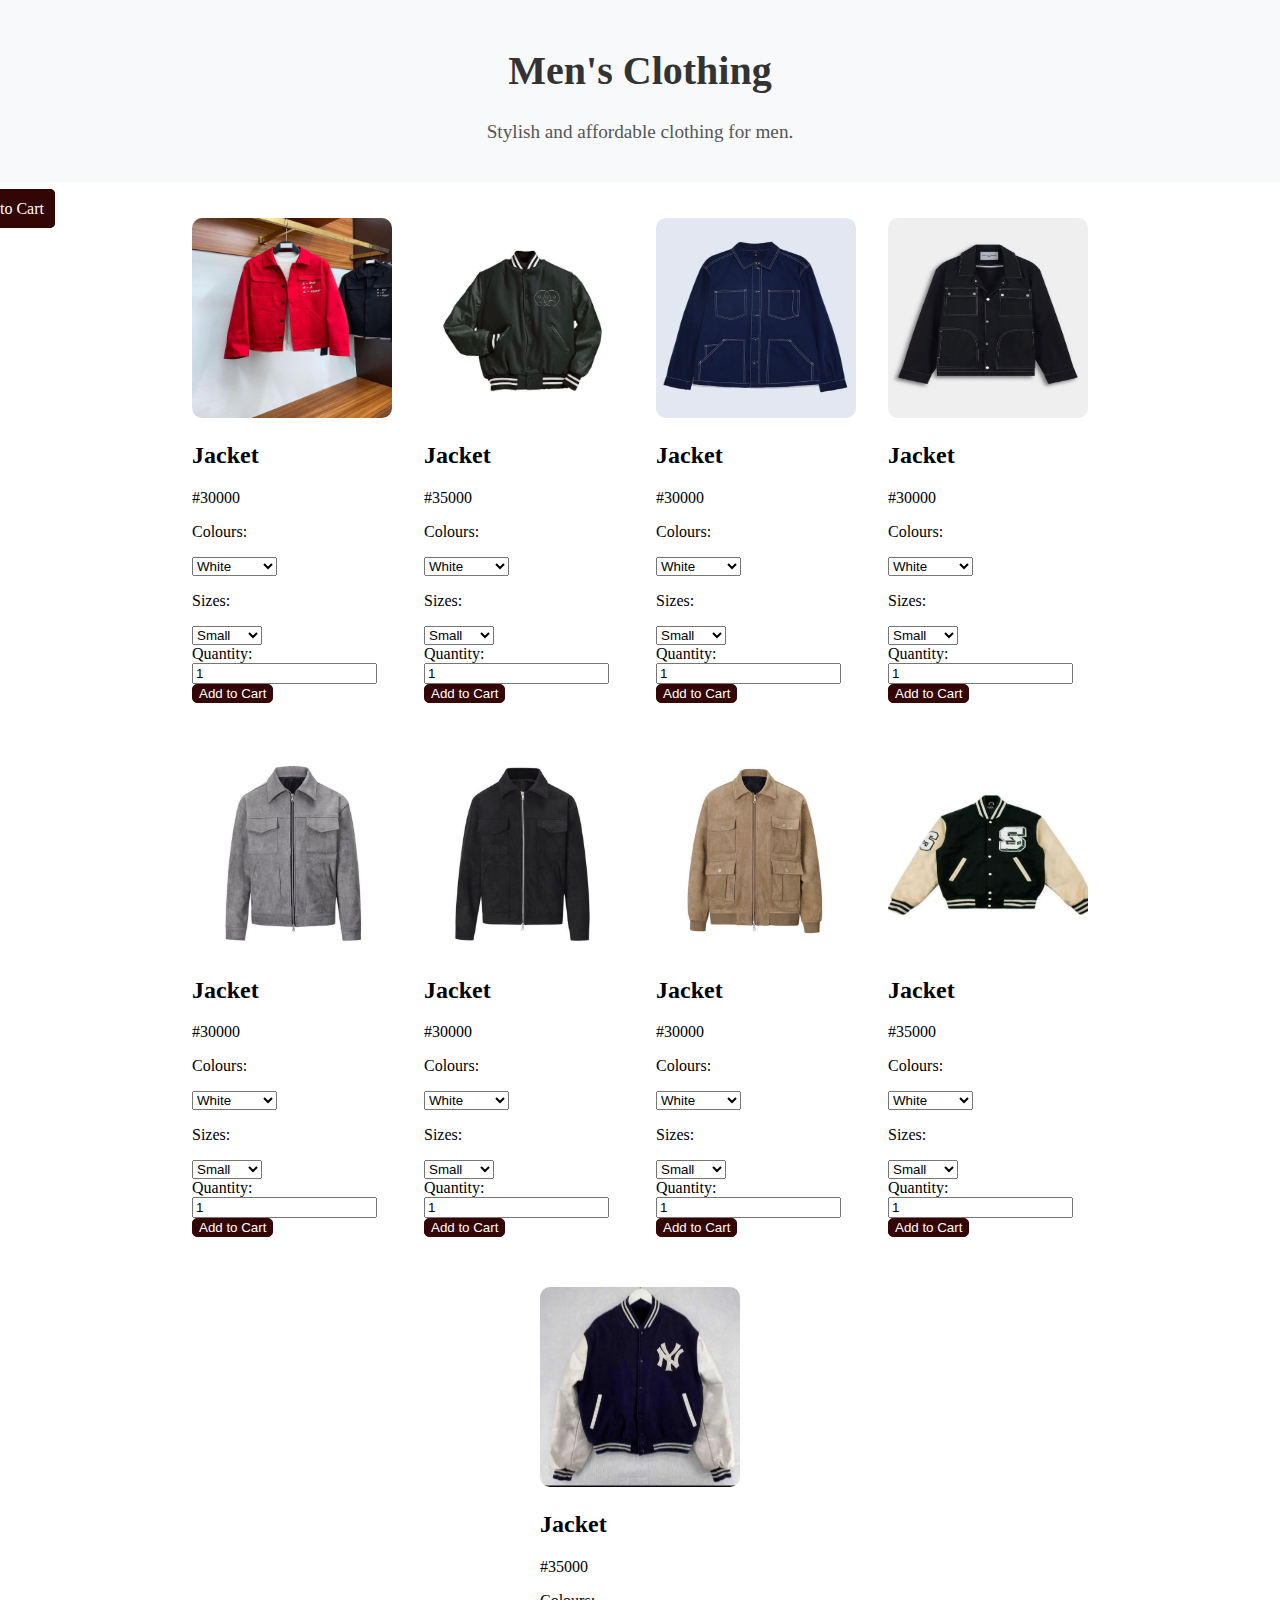
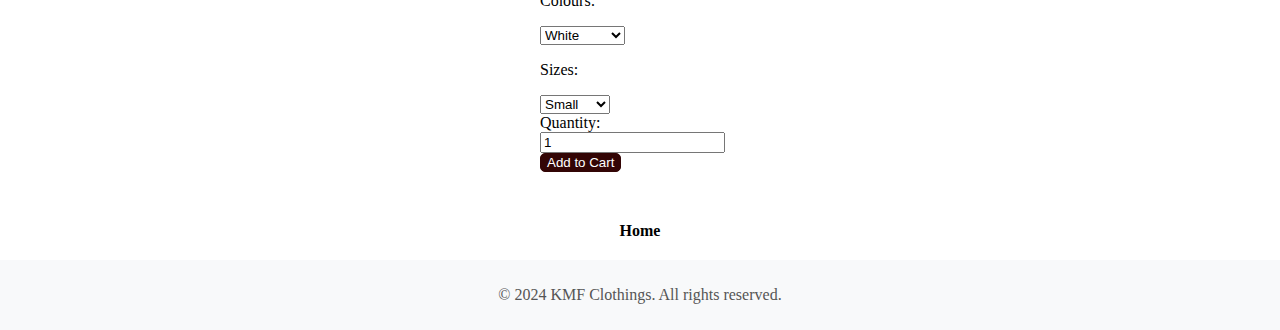
<file: men category/jacket/index.html>
<!DOCTYPE html>
<html lang="en">
<head>
    <meta charset="UTF-8">
    <meta name="viewport" content="width=device-width, initial-scale=1.0">
    <title>Jackets</title>
    <link rel="stylesheet" href="styles.css">
</head>
<body>
    <header>
        <h1>Men's Clothing</h1>
        <p>Stylish and affordable clothing for men.</p>
    </header>
    <a href="/cart/" class="cart-link">Go to Cart</a>
    <main>
        <section class="product-list1">
            <div class="batch1">
                <div class="product">
                    <img src="/images/jackets/Jacket1.jpg">
                    <h2>Jacket</h2>
                    <p>#30000</p>
                    <p>Colours:</p>
                    <select class="color">
                        <option>White</option>
                        <option>Black</option>
                        <option>Red</option>
                        <option>Brown</option>
                        <option>Royal blue</option>
                    </select>
                    <p>Sizes:</p>
                    <select class="size">
                        <option>Small</option>
                        <option>Medium</option>
                        <option>Large</option>
                        <option>XL</option>
                        <option>2XL</option>
                    </select><br>
                    <label for="quantity">Quantity:</label><br>
                    <input type="number" class="quantity" value="1" min="1"><br>
                    <button class="add-to-cart" data-product="Men Jacket-1" data-price="30000" data-image="/images/jackets/Jacket1.jpg">Add to Cart</button>
                </div>
                <div class="product">
                    <img src="/images/jackets/Jacket2.jpg">
                    <h2>Jacket</h2>
                    <p>#35000</p>
                    <p>Colours:</p>
                    <select class="color">
                        <option>White</option>
                        <option>Black</option>
                        <option>Red</option>
                        <option>Brown</option>
                        <option>Royal blue</option>
                    </select>
                    <p>Sizes:</p>
                    <select class="size">
                        <option>Small</option>
                        <option>Medium</option>
                        <option>Large</option>
                        <option>XL</option>
                        <option>2XL</option>
                    </select><br>
                    <label for="quantity">Quantity:</label><br>
                    <input type="number" class="quantity" value="1" min="1"><br>
                    <button class="add-to-cart" data-product="Men Jacket-2" data-price="35000" data-image="/images/jackets/Jacket2.jpg">Add to Cart</button>
                </div>
                <div class="product">
                    <img src="/images/jackets/Jacket3.jpg">
                    <h2>Jacket</h2>
                    <p>#30000</p>
                    <p>Colours:</p>
                    <select class="color">
                        <option>White</option>
                        <option>Black</option>
                        <option>Red</option>
                        <option>Brown</option>
                        <option>Royal blue</option>
                    </select>
                    <p>Sizes:</p>
                    <select class="size">
                        <option>Small</option>
                        <option>Medium</option>
                        <option>Large</option>
                        <option>XL</option>
                        <option>2XL</option>
                    </select><br>
                    <label for="quantity">Quantity:</label><br>
                    <input type="number" class="quantity" value="1" min="1"><br>
                    <button class="add-to-cart" data-product="Men Jacket-3" data-price="30000" data-image="/images/jackets/Jacket3.jpg">Add to Cart</button>
                </div>
                <div class="product">
                    <img src="/images/jackets/Jacket4.jpg">
                    <h2>Jacket</h2>
                    <p>#30000</p>
                    <p>Colours:</p>
                    <select class="color">
                        <option>White</option>
                        <option>Black</option>
                        <option>Red</option>
                        <option>Brown</option>
                        <option>Royal blue</option>
                    </select>
                    <p>Sizes:</p>
                    <select class="size">
                        <option>Small</option>
                        <option>Medium</option>
                        <option>Large</option>
                        <option>XL</option>
                        <option>2XL</option>
                    </select><br>
                    <label for="quantity">Quantity:</label><br>
                    <input type="number" class="quantity" value="1" min="1"><br>
                    <button class="add-to-cart" data-product="Men Jacket-4" data-price="30000" data-image="/images/jackets/Jacket4.jpg">Add to Cart</button>
                </div>
            </div>
            <div class="batch2">
                <div class="product">
                    <img src="/images/jackets/Jacket5.jpg">
                    <h2>Jacket</h2>
                    <p>#30000</p>
                    <p>Colours:</p>
                    <select class="color">
                        <option>White</option>
                        <option>Black</option>
                        <option>Red</option>
                        <option>Brown</option>
                        <option>Royal blue</option>
                    </select>
                    <p>Sizes:</p>
                    <select class="size">
                        <option>Small</option>
                        <option>Medium</option>
                        <option>Large</option>
                        <option>XL</option>
                        <option>2XL</option>
                    </select><br>
                    <label for="quantity">Quantity:</label><br>
                    <input type="number" class="quantity" value="1" min="1"><br>
                    <button class="add-to-cart" data-product="Men Jacket-5" data-price="30000" data-image="/images/jackets/Jacket5.jpg">Add to Cart</button>
                </div>
                <div class="product">
                    <img src="/images/jackets/Jacket6.jpg">
                    <h2>Jacket</h2>
                    <p>#30000</p>
                    <p>Colours:</p>
                    <select class="color">
                        <option>White</option>
                        <option>Black</option>
                        <option>Red</option>
                        <option>Brown</option>
                        <option>Royal blue</option>
                    </select>
                    <p>Sizes:</p>
                    <select class="size">
                        <option>Small</option>
                        <option>Medium</option>
                        <option>Large</option>
                        <option>XL</option>
                        <option>2XL</option>
                    </select><br>
                    <label for="quantity">Quantity:</label><br>
                    <input type="number" class="quantity" value="1" min="1"><br>
                    <button class="add-to-cart" data-product="Men Jacket-6" data-price="30000" data-image="/images/jackets/Jacket6.jpg">Add to Cart</button>
                </div>
                <div class="product">
                    <img src="/images/jackets/Jacket7.jpg">
                    <h2>Jacket</h2>
                    <p>#30000</p>
                    <p>Colours:</p>
                    <select class="color">
                        <option>White</option>
                        <option>Black</option>
                        <option>Red</option>
                        <option>Brown</option>
                        <option>Royal blue</option>
                    </select>
                    <p>Sizes:</p>
                    <select class="size">
                        <option>Small</option>
                        <option>Medium</option>
                        <option>Large</option>
                        <option>XL</option>
                        <option>2XL</option>
                    </select><br>
                    <label for="quantity">Quantity:</label><br>
                    <input type="number" class="quantity" value="1" min="1"><br>
                    <button class="add-to-cart" data-product="Men Jacket-7" data-price="30000" data-image="/images/jackets/Jacket7.jpg">Add to Cart</button>
                </div>
                <div class="product">
                    <img src="/images/jackets/Jacket8.jpg">
                    <h2>Jacket</h2>
                    <p>#35000</p>
                    <p>Colours:</p>
                    <select class="color">
                        <option>White</option>
                        <option>Black</option>
                        <option>Red</option>
                        <option>Brown</option>
                        <option>Royal blue</option>
                    </select>
                    <p>Sizes:</p>
                    <select class="size">
                        <option>Small</option>
                        <option>Medium</option>
                        <option>Large</option>
                        <option>XL</option>
                        <option>2XL</option>
                    </select><br>
                    <label for="quantity">Quantity:</label><br>
                    <input type="number" class="quantity" value="1" min="1"><br>
                    <button class="add-to-cart" data-product="Men Jacket-8" data-price="35000" data-image="/images/jackets/Jacket8.jpg">Add to Cart</button>
                </div>
            </div>
            <div class="batch3">
                <div class="product">
                    <img src="/images/jackets/Jacket9.jpg">
                    <h2>Jacket</h2>
                    <p>#35000</p>
                    <p>Colours:</p>
                    <select class="color">
                        <option>White</option>
                        <option>Black</option>
                        <option>Red</option>
                        <option>Brown</option>
                        <option>Royal blue</option>
                    </select>
                    <p>Sizes:</p>
                    <select class="size">
                        <option>Small</option>
                        <option>Medium</option>
                        <option>Large</option>
                        <option>XL</option>
                        <option>2XL</option>
                    </select><br>
                    <label for="quantity">Quantity:</label><br>
                    <input type="number" class="quantity" value="1" min="1"><br>
                    <button class="add-to-cart" data-product="Men Jacket-9" data-price="35000" data-image="/images/jackets/Jacket9.jpg">Add to Cart</button>
                </div>
            </div>
        </section>
        <a href="/home/" class="home">Home</a>
    </main>
    <footer>
        <p>© 2024 KMF Clothings. All rights reserved.</p>
    </footer>
    <script src="script.js"></script>
</body>
</html>
</file>
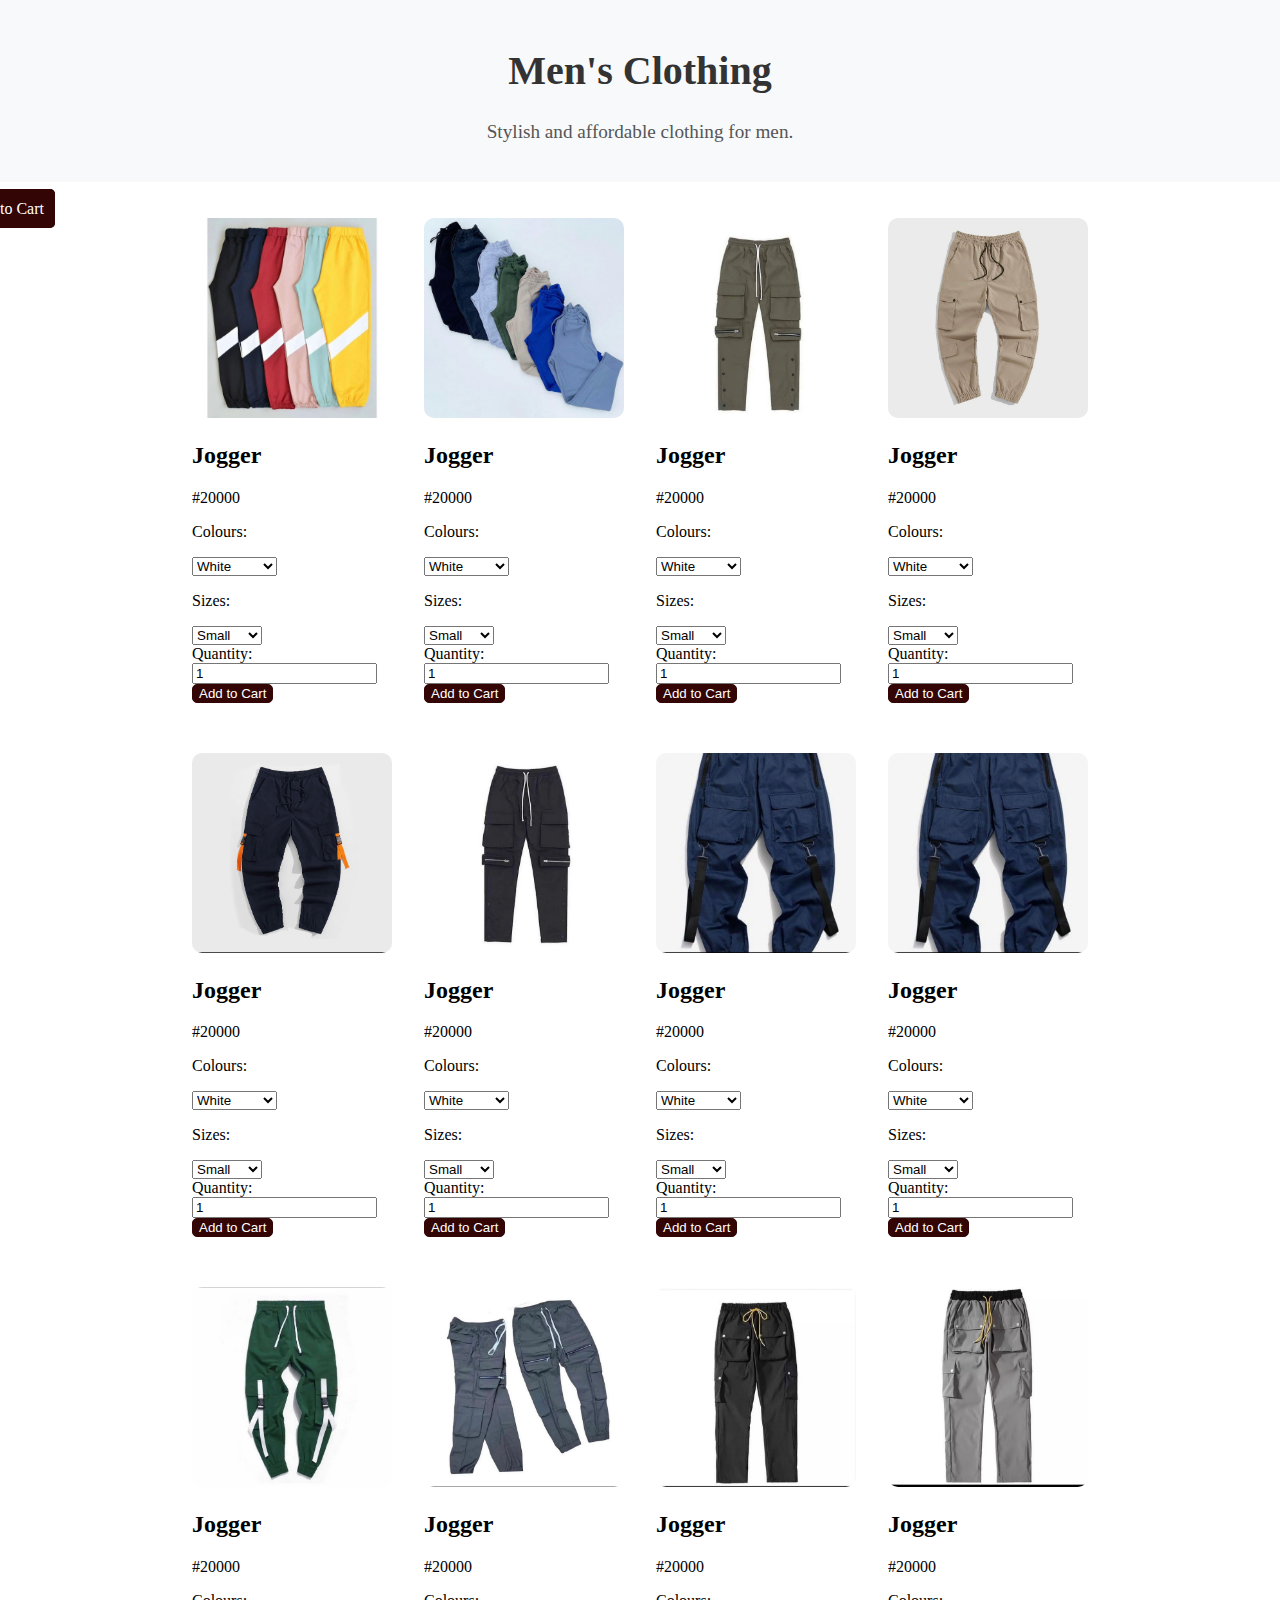
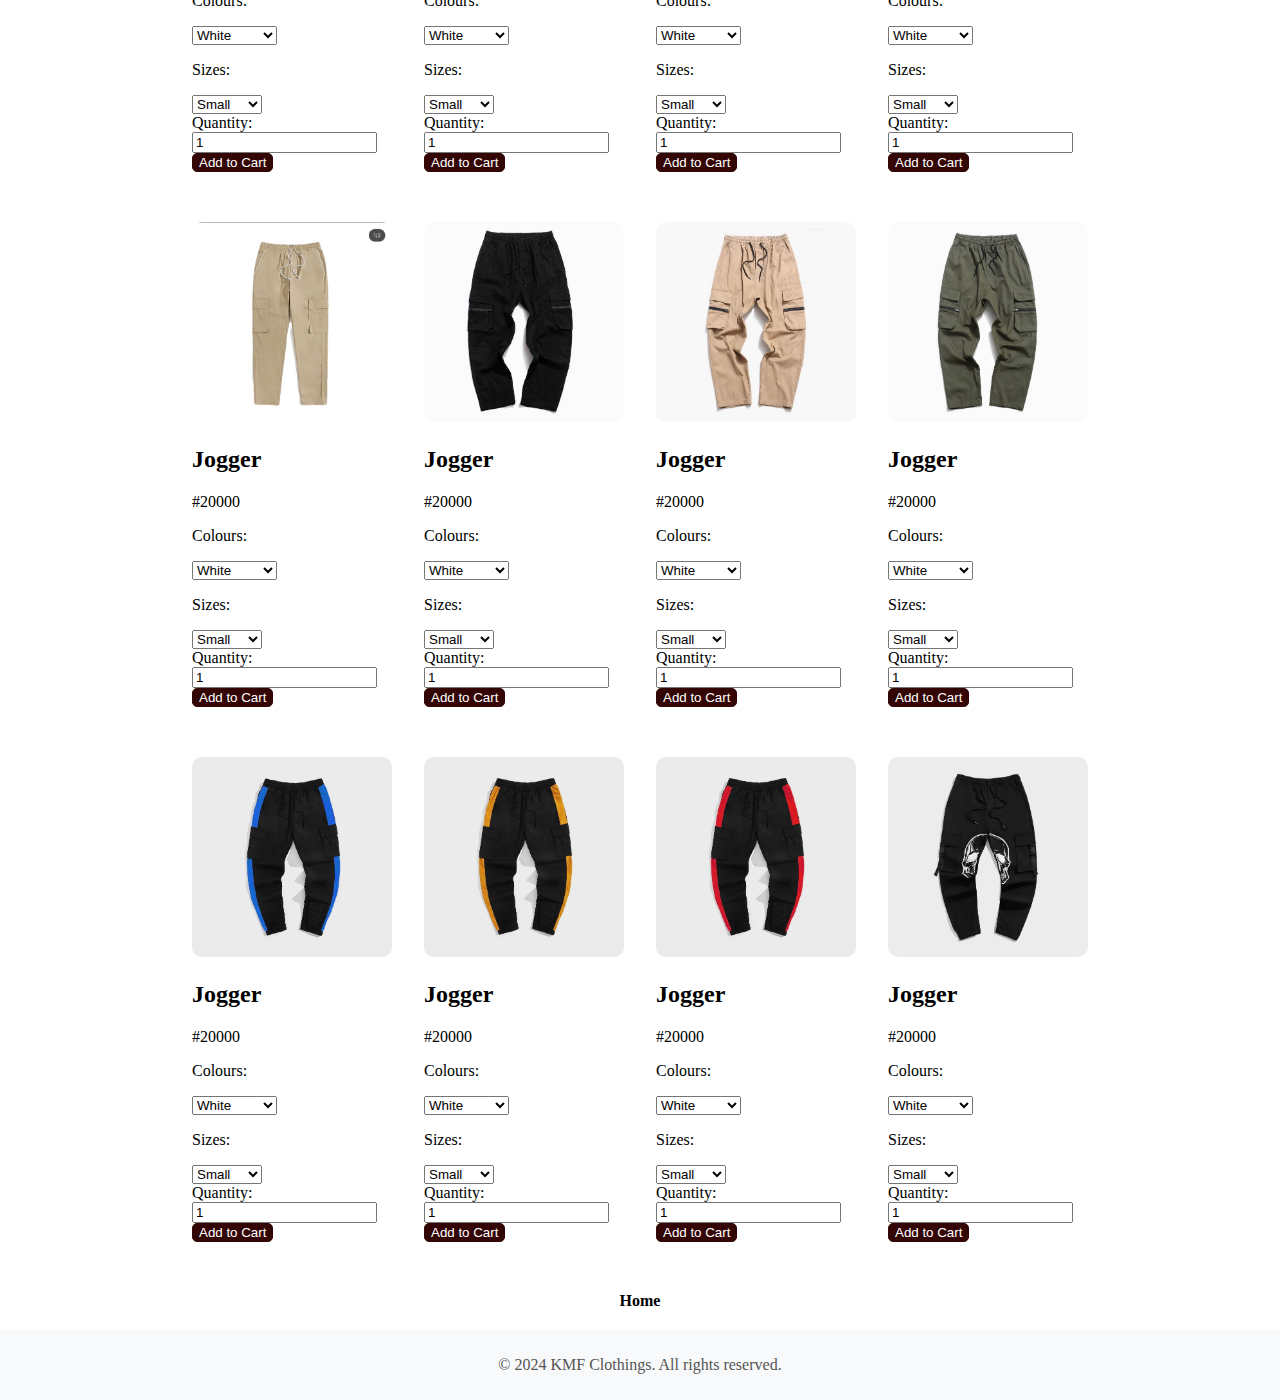
<file: men category/jogger/index.html>
<!DOCTYPE html>
<html lang="en">
<head>
    <meta charset="UTF-8">
    <meta name="viewport" content="width=device-width, initial-scale=1.0">
    <title>Joggers</title>
    <link rel="stylesheet" href="styles.css">
</head>
<body>
    <header>
        <h1>Men's Clothing</h1>
        <p>Stylish and affordable clothing for men.</p>
    </header>
    <a href="/cart/" class="cart-link">Go to Cart</a>
    <main>
        <section class="product-list1">
            <div class="batch1">
                <div class="product">
                    <img src="/images/joggers/Joggers1.jpg">
                    <h2>Jogger</h2>
                    <p>#20000</p>
                    <p>Colours:</p>
                    <select class="color">
                        <option>White</option>
                        <option>Black</option>
                        <option>Brown</option>
                        <option>Navy blue</option>
                        <option>Royal blue</option>
                        <option>Green</option>
                        <option>Grey</option>
                        <option>Red</option>
                    </select>
                    <p>Sizes:</p>
                    <select class="size">
                        <option>Small</option>
                        <option>Medium</option>
                        <option>Large</option>
                        <option>XL</option>
                        <option>2XL</option>
                    </select><br>
                    <label for="quantity">Quantity:</label><br>
                    <input type="number" class="quantity" value="1" min="1"><br>
                    <button class="add-to-cart" data-product="Men Jogger-1" data-price="20000" data-image="/images/joggers/Joggers1.jpg">Add to Cart</button>
                </div>
                <div class="product">
                    <img src="/images/joggers/Joggers2.jpg">
                    <h2>Jogger</h2>
                    <p>#20000</p>
                    <p>Colours:</p>
                    <select class="color">
                        <option>White</option>
                        <option>Black</option>
                        <option>Brown</option>
                        <option>Navy blue</option>
                        <option>Royal blue</option>
                        <option>Green</option>
                        <option>Grey</option>
                        <option>Red</option>
                    </select>
                    <p>Sizes:</p>
                    <select class="size">
                        <option>Small</option>
                        <option>Medium</option>
                        <option>Large</option>
                        <option>XL</option>
                        <option>2XL</option>
                    </select><br>
                    <label for="quantity">Quantity:</label><br>
                    <input type="number" class="quantity" value="1" min="1"><br>
                    <button class="add-to-cart" data-product="Men Jogger-2" data-price="20000" data-image="/images/joggers/Joggers2.jpg">Add to Cart</button>
                </div>
                <div class="product">
                    <img src="/images/joggers/Joggers3.jpg">
                    <h2>Jogger</h2>
                    <p>#20000</p>
                    <p>Colours:</p>
                    <select class="color">
                        <option>White</option>
                        <option>Black</option>
                        <option>Brown</option>
                        <option>Navy blue</option>
                        <option>Royal blue</option>
                        <option>Green</option>
                        <option>Grey</option>
                        <option>Red</option>
                    </select>
                    <p>Sizes:</p>
                    <select class="size">
                        <option>Small</option>
                        <option>Medium</option>
                        <option>Large</option>
                        <option>XL</option>
                        <option>2XL</option>
                    </select><br>
                    <label for="quantity">Quantity:</label><br>
                    <input type="number" class="quantity" value="1" min="1"><br>
                    <button class="add-to-cart" data-product="Men Jogger-3" data-price="20000" data-image="/images/joggers/Joggers3.jpg">Add to Cart</button>
                </div>
                <div class="product">
                    <img src="/images/joggers/Joggers4.jpg">
                    <h2>Jogger</h2>
                    <p>#20000</p>
                    <p>Colours:</p>
                    <select class="color">
                        <option>White</option>
                        <option>Black</option>
                        <option>Brown</option>
                        <option>Navy blue</option>
                        <option>Royal blue</option>
                        <option>Green</option>
                        <option>Grey</option>
                        <option>Red</option>
                    </select>
                    <p>Sizes:</p>
                    <select class="size">
                        <option>Small</option>
                        <option>Medium</option>
                        <option>Large</option>
                        <option>XL</option>
                        <option>2XL</option>
                    </select><br>
                    <label for="quantity">Quantity:</label><br>
                    <input type="number" class="quantity" value="1" min="1"><br>
                    <button class="add-to-cart" data-product="Men Jogger-4" data-price="20000" data-image="/images/joggers/Joggers4.jpg">Add to Cart</button>
                </div>
            </div>
            <div class="batch2">
                <div class="product">
                    <img src="/images/joggers/Joggers5.jpg">
                    <h2>Jogger</h2>
                    <p>#20000</p>
                    <p>Colours:</p>
                    <select class="color">
                        <option>White</option>
                        <option>Black</option>
                        <option>Brown</option>
                        <option>Navy blue</option>
                        <option>Royal blue</option>
                        <option>Green</option>
                        <option>Grey</option>
                        <option>Red</option>
                    </select>
                    <p>Sizes:</p>
                    <select class="size">
                        <option>Small</option>
                        <option>Medium</option>
                        <option>Large</option>
                        <option>XL</option>
                        <option>2XL</option>
                    </select><br>
                    <label for="quantity">Quantity:</label><br>
                    <input type="number" class="quantity" value="1" min="1"><br>
                    <button class="add-to-cart" data-product="Men Jogger-5" data-price="20000" data-image="/images/joggers/Joggers5.jpg">Add to Cart</button>
                </div>
                <div class="product">
                    <img src="/images/joggers/Joggers6.jpg">
                    <h2>Jogger</h2>
                    <p>#20000</p>
                    <p>Colours:</p>
                    <select class="color">
                        <option>White</option>
                        <option>Black</option>
                        <option>Brown</option>
                        <option>Navy blue</option>
                        <option>Royal blue</option>
                        <option>Green</option>
                        <option>Grey</option>
                        <option>Red</option>
                    </select>
                    <p>Sizes:</p>
                    <select class="size">
                        <option>Small</option>
                        <option>Medium</option>
                        <option>Large</option>
                        <option>XL</option>
                        <option>2XL</option>
                    </select><br>
                    <label for="quantity">Quantity:</label><br>
                    <input type="number" class="quantity" value="1" min="1"><br>
                    <button class="add-to-cart" data-product="Men Jogger-6" data-price="20000" data-image="/images/joggers/Joggers6.jpg">Add to Cart</button>
                </div>
                <div class="product">
                    <img src="/images/joggers/Joggers7.jpg">
                    <h2>Jogger</h2>
                    <p>#20000</p>
                    <p>Colours:</p>
                    <select class="color">
                        <option>White</option>
                        <option>Black</option>
                        <option>Brown</option>
                        <option>Navy blue</option>
                        <option>Royal blue</option>
                        <option>Green</option>
                        <option>Grey</option>
                        <option>Red</option>
                    </select>
                    <p>Sizes:</p>
                    <select class="size">
                        <option>Small</option>
                        <option>Medium</option>
                        <option>Large</option>
                        <option>XL</option>
                        <option>2XL</option>
                    </select><br>
                    <label for="quantity">Quantity:</label><br>
                    <input type="number" class="quantity" value="1" min="1"><br>
                    <button class="add-to-cart" data-product="Men Jogger-7" data-price="20000" data-image="/images/joggers/Joggers7.jpg">Add to Cart</button>
                </div>
                <div class="product">
                    <img src="/images/joggers/Joggers8.jpg">
                    <h2>Jogger</h2>
                    <p>#20000</p>
                    <p>Colours:</p>
                    <select class="color">
                        <option>White</option>
                        <option>Black</option>
                        <option>Brown</option>
                        <option>Navy blue</option>
                        <option>Royal blue</option>
                        <option>Green</option>
                        <option>Grey</option>
                        <option>Red</option>
                    </select>
                    <p>Sizes:</p>
                    <select class="size">
                        <option>Small</option>
                        <option>Medium</option>
                        <option>Large</option>
                        <option>XL</option>
                        <option>2XL</option>
                    </select><br>
                    <label for="quantity">Quantity:</label><br>
                    <input type="number" class="quantity" value="1" min="1"><br>
                    <button class="add-to-cart" data-product="Men Jogger-8" data-price="20000" data-image="/images/joggers/Joggers8.jpg">Add to Cart</button>
                </div>
            </div>
            <div class="batch3">
                <div class="product">
                    <img src="/images/joggers/Joggers9.jpg">
                    <h2>Jogger</h2>
                    <p>#20000</p>
                    <p>Colours:</p>
                    <select class="color">
                        <option>White</option>
                        <option>Black</option>
                        <option>Brown</option>
                        <option>Navy blue</option>
                        <option>Royal blue</option>
                        <option>Green</option>
                        <option>Grey</option>
                        <option>Red</option>
                    </select>
                    <p>Sizes:</p>
                    <select class="size">
                        <option>Small</option>
                        <option>Medium</option>
                        <option>Large</option>
                        <option>XL</option>
                        <option>2XL</option>
                    </select><br>
                    <label for="quantity">Quantity:</label><br>
                    <input type="number" class="quantity" value="1" min="1"><br>
                    <button class="add-to-cart" data-product="Men Jogger-9" data-price="20000" data-image="/images/joggers/Joggers9.jpg">Add to Cart</button>
                </div>
                <div class="product">
                    <img src="/images/joggers/Joggers10.jpg">
                    <h2>Jogger</h2>
                    <p>#20000</p>
                    <p>Colours:</p>
                    <select class="color">
                        <option>White</option>
                        <option>Black</option>
                        <option>Brown</option>
                        <option>Navy blue</option>
                        <option>Royal blue</option>
                        <option>Green</option>
                        <option>Grey</option>
                        <option>Red</option>
                    </select>
                    <p>Sizes:</p>
                    <select class="size">
                        <option>Small</option>
                        <option>Medium</option>
                        <option>Large</option>
                        <option>XL</option>
                        <option>2XL</option>
                    </select><br>
                    <label for="quantity">Quantity:</label><br>
                    <input type="number" class="quantity" value="1" min="1"><br>
                    <button class="add-to-cart" data-product="Men Jogger-10" data-price="20000" data-image="/images/joggers/Joggers10.jpg">Add to Cart</button>
                </div>
                <div class="product">
                    <img src="/images/joggers/Joggers11.jpg">
                    <h2>Jogger</h2>
                    <p>#20000</p>
                    <p>Colours:</p>
                    <select class="color">
                        <option>White</option>
                        <option>Black</option>
                        <option>Brown</option>
                        <option>Navy blue</option>
                        <option>Royal blue</option>
                        <option>Green</option>
                        <option>Grey</option>
                        <option>Red</option>
                    </select>
                    <p>Sizes:</p>
                    <select class="size">
                        <option>Small</option>
                        <option>Medium</option>
                        <option>Large</option>
                        <option>XL</option>
                        <option>2XL</option>
                    </select><br>
                    <label for="quantity">Quantity:</label><br>
                    <input type="number" class="quantity" value="1" min="1"><br>
                    <button class="add-to-cart" data-product="Men Jogger-11" data-price="20000" data-image="/images/joggers/Joggers11.jpg">Add to Cart</button>
                </div>
                <div class="product">
                    <img src="/images/joggers/Joggers12.jpg">
                    <h2>Jogger</h2>
                    <p>#20000</p>
                    <p>Colours:</p>
                    <select class="color">
                        <option>White</option>
                        <option>Black</option>
                        <option>Brown</option>
                        <option>Navy blue</option>
                        <option>Royal blue</option>
                        <option>Green</option>
                        <option>Grey</option>
                        <option>Red</option>
                    </select>
                    <p>Sizes:</p>
                    <select class="size">
                        <option>Small</option>
                        <option>Medium</option>
                        <option>Large</option>
                        <option>XL</option>
                        <option>2XL</option>
                    </select><br>
                    <label for="quantity">Quantity:</label><br>
                    <input type="number" class="quantity" value="1" min="1"><br>
                    <button class="add-to-cart" data-product="Men Jogger-12" data-price="20000" data-image="/images/joggers/Joggers12.jpg">Add to Cart</button>
                </div>
            </div>
            <div class="batch4">
                <div class="product">
                    <img src="/images/joggers/Joggers13.jpg">
                    <h2>Jogger</h2>
                    <p>#20000</p>
                    <p>Colours:</p>
                    <select class="color">
                        <option>White</option>
                        <option>Black</option>
                        <option>Brown</option>
                        <option>Navy blue</option>
                        <option>Royal blue</option>
                        <option>Green</option>
                        <option>Grey</option>
                        <option>Red</option>
                    </select>
                    <p>Sizes:</p>
                    <select class="size">
                        <option>Small</option>
                        <option>Medium</option>
                        <option>Large</option>
                        <option>XL</option>
                        <option>2XL</option>
                    </select><br>
                    <label for="quantity">Quantity:</label><br>
                    <input type="number" class="quantity" value="1" min="1"><br>
                    <button class="add-to-cart" data-product="Men Jogger-13" data-price="20000" data-image="/images/joggers/Joggers13.jpg">Add to Cart</button>
                </div>
                <div class="product">
                    <img src="/images/joggers/Joggers14.jpg">
                    <h2>Jogger</h2>
                    <p>#20000</p>
                    <p>Colours:</p>
                    <select class="color">
                        <option>White</option>
                        <option>Black</option>
                        <option>Brown</option>
                        <option>Navy blue</option>
                        <option>Royal blue</option>
                        <option>Green</option>
                        <option>Grey</option>
                        <option>Red</option>
                    </select>
                    <p>Sizes:</p>
                    <select class="size">
                        <option>Small</option>
                        <option>Medium</option>
                        <option>Large</option>
                        <option>XL</option>
                        <option>2XL</option>
                    </select><br>
                    <label for="quantity">Quantity:</label><br>
                    <input type="number" class="quantity" value="1" min="1"><br>
                    <button class="add-to-cart" data-product="Men Jogger-14" data-price="20000" data-image="/images/joggers/Joggers14.jpg">Add to Cart</button>
                </div>
                <div class="product">
                    <img src="/images/joggers/Joggers15.jpg">
                    <h2>Jogger</h2>
                    <p>#20000</p>
                    <p>Colours:</p>
                    <select class="color">
                        <option>White</option>
                        <option>Black</option>
                        <option>Brown</option>
                        <option>Navy blue</option>
                        <option>Royal blue</option>
                        <option>Green</option>
                        <option>Grey</option>
                        <option>Red</option>
                    </select>
                    <p>Sizes:</p>
                    <select class="size">
                        <option>Small</option>
                        <option>Medium</option>
                        <option>Large</option>
                        <option>XL</option>
                        <option>2XL</option>
                    </select><br>
                    <label for="quantity">Quantity:</label><br>
                    <input type="number" class="quantity" value="1" min="1"><br>
                    <button class="add-to-cart" data-product="Men Jogger-15" data-price="20000" data-image="/images/joggers/Joggers15.jpg">Add to Cart</button>
                </div>
                <div class="product">
                    <img src="/images/joggers/Joggers16.jpg">
                    <h2>Jogger</h2>
                    <p>#20000</p>
                    <p>Colours:</p>
                    <select class="color">
                        <option>White</option>
                        <option>Black</option>
                        <option>Brown</option>
                        <option>Navy blue</option>
                        <option>Royal blue</option>
                        <option>Green</option>
                        <option>Grey</option>
                        <option>Red</option>
                    </select>
                    <p>Sizes:</p>
                    <select class="size">
                        <option>Small</option>
                        <option>Medium</option>
                        <option>Large</option>
                        <option>XL</option>
                        <option>2XL</option>
                    </select><br>
                    <label for="quantity">Quantity:</label><br>
                    <input type="number" class="quantity" value="1" min="1"><br>
                    <button class="add-to-cart" data-product="Men Jogger-16" data-price="20000" data-image="/images/joggers/Joggers16.jpg">Add to Cart</button>
                </div>
            </div>
            <div class="batch5">
                <div class="product">
                    <img src="/images/joggers/Joggers17.jpg">
                    <h2>Jogger</h2>
                    <p>#20000</p>
                    <p>Colours:</p>
                    <select class="color">
                        <option>White</option>
                        <option>Black</option>
                        <option>Brown</option>
                        <option>Navy blue</option>
                        <option>Royal blue</option>
                        <option>Green</option>
                        <option>Grey</option>
                        <option>Red</option>
                    </select>
                    <p>Sizes:</p>
                    <select class="size">
                        <option>Small</option>
                        <option>Medium</option>
                        <option>Large</option>
                        <option>XL</option>
                        <option>2XL</option>
                    </select><br>
                    <label for="quantity">Quantity:</label><br>
                    <input type="number" class="quantity" value="1" min="1"><br>
                    <button class="add-to-cart" data-product="Men Jogger-17" data-price="20000" data-image="/images/joggers/Joggers17.jpg">Add to Cart</button>
                </div>
                <div class="product">
                    <img src="/images/joggers/Joggers18.jpg">
                    <h2>Jogger</h2>
                    <p>#20000</p>
                    <p>Colours:</p>
                    <select class="color">
                        <option>White</option>
                        <option>Black</option>
                        <option>Brown</option>
                        <option>Navy blue</option>
                        <option>Royal blue</option>
                        <option>Green</option>
                        <option>Grey</option>
                        <option>Red</option>
                    </select>
                    <p>Sizes:</p>
                    <select class="size">
                        <option>Small</option>
                        <option>Medium</option>
                        <option>Large</option>
                        <option>XL</option>
                        <option>2XL</option>
                    </select><br>
                    <label for="quantity">Quantity:</label><br>
                    <input type="number" class="quantity" value="1" min="1"><br>
                    <button class="add-to-cart" data-product="Men Jogger-18" data-price="20000" data-image="/images/joggers/Joggers18.jpg">Add to Cart</button>
                </div>
                <div class="product">
                    <img src="/images/joggers/Joggers19.jpg">
                    <h2>Jogger</h2>
                    <p>#20000</p>
                    <p>Colours:</p>
                    <select class="color">
                        <option>White</option>
                        <option>Black</option>
                        <option>Brown</option>
                        <option>Navy blue</option>
                        <option>Royal blue</option>
                        <option>Green</option>
                        <option>Grey</option>
                        <option>Red</option>
                    </select>
                    <p>Sizes:</p>
                    <select class="size">
                        <option>Small</option>
                        <option>Medium</option>
                        <option>Large</option>
                        <option>XL</option>
                        <option>2XL</option>
                    </select><br>
                    <label for="quantity">Quantity:</label><br>
                    <input type="number" class="quantity" value="1" min="1"><br>
                    <button class="add-to-cart" data-product="Men Jogger-19" data-price="20000" data-image="/images/joggers/Joggers19.jpg">Add to Cart</button>
                </div>
                <div class="product">
                    <img src="/images/joggers/Joggers20.jpg">
                    <h2>Jogger</h2>
                    <p>#20000</p>
                    <p>Colours:</p>
                    <select class="color">
                        <option>White</option>
                        <option>Black</option>
                        <option>Brown</option>
                        <option>Navy blue</option>
                        <option>Royal blue</option>
                        <option>Green</option>
                        <option>Grey</option>
                        <option>Red</option>
                    </select>
                    <p>Sizes:</p>
                    <select class="size">
                        <option>Small</option>
                        <option>Medium</option>
                        <option>Large</option>
                        <option>XL</option>
                        <option>2XL</option>
                    </select><br>
                    <label for="quantity">Quantity:</label><br>
                    <input type="number" class="quantity" value="1" min="1"><br>
                    <button class="add-to-cart" data-product="Men Jogger-20" data-price="20000" data-image="/images/joggers/Joggers20.jpg">Add to Cart</button>
                </div>
            </div>
        </section>
        <a href="/home/" class="home">Home</a>
    </main>
    <footer>
        <p>© 2024 KMF Clothings. All rights reserved.</p>
    </footer>
    <script src="script.js"></script>
</body>
</html>
</file>
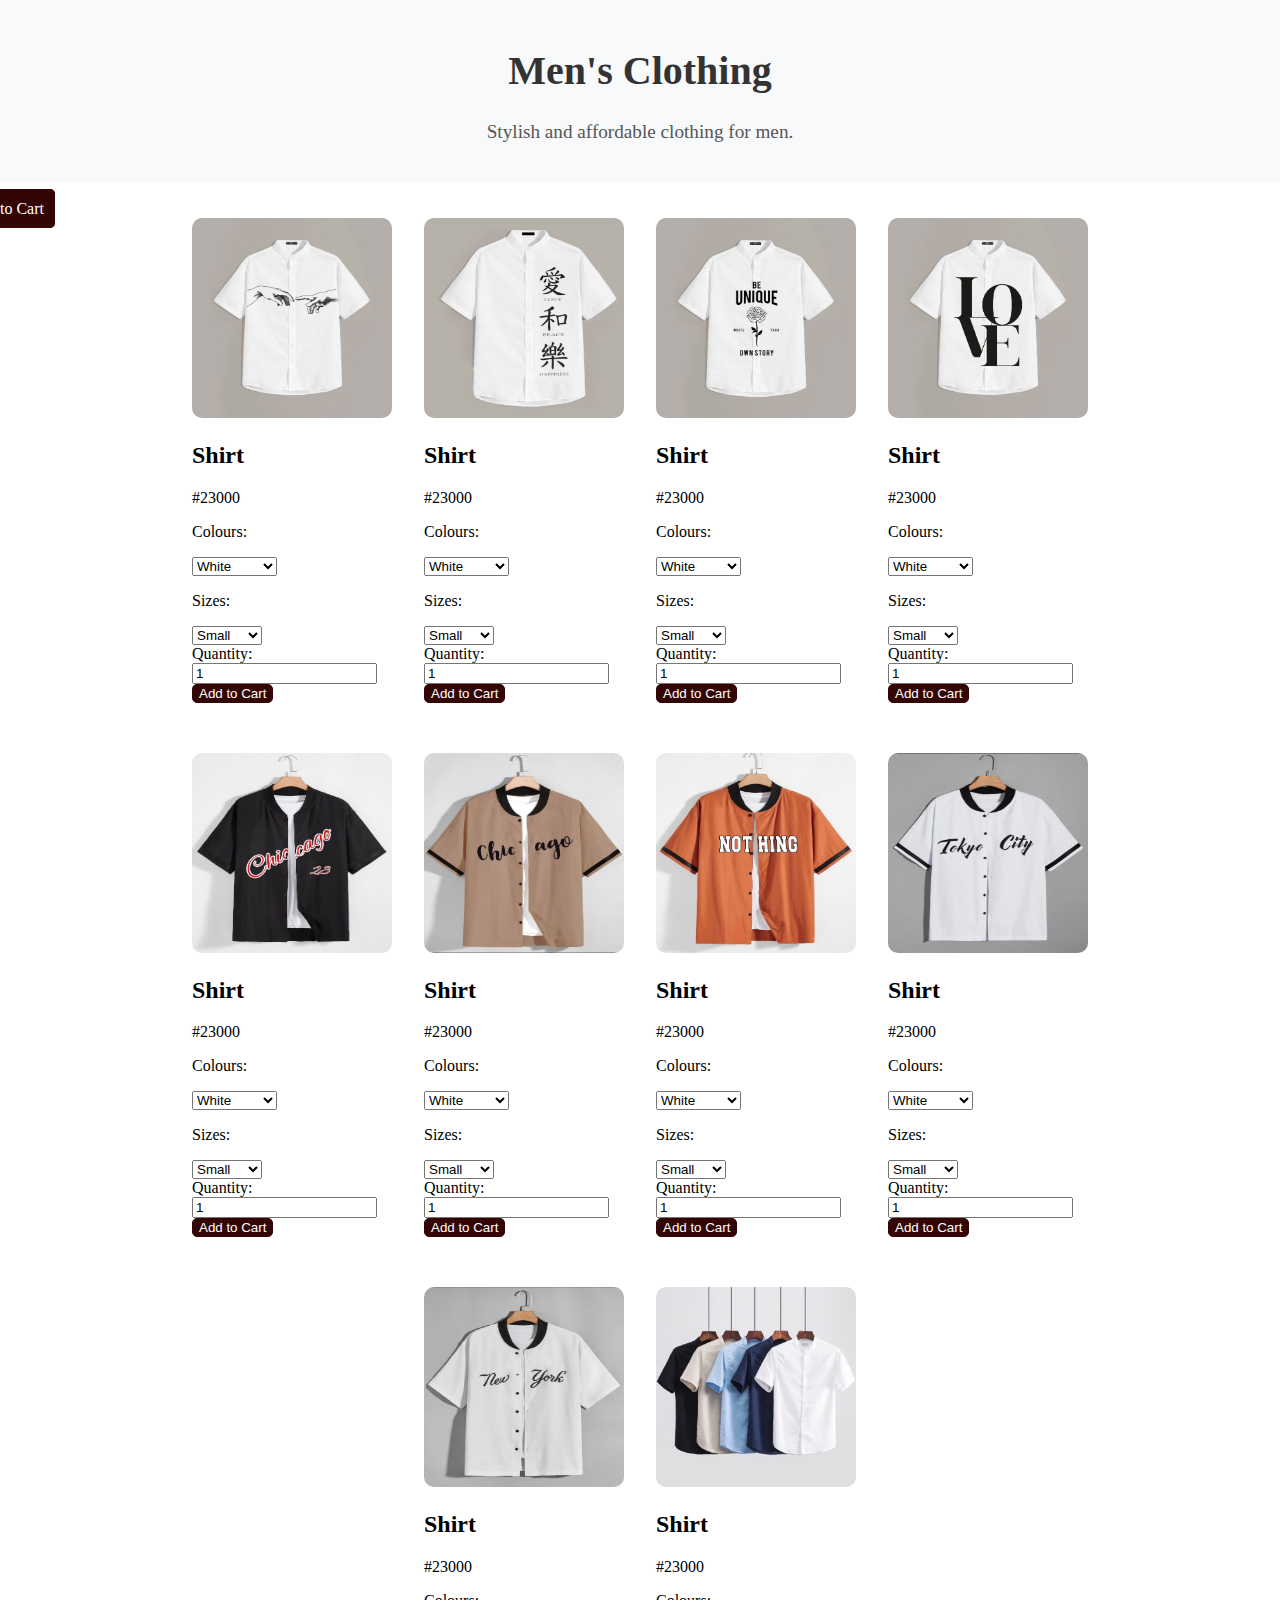
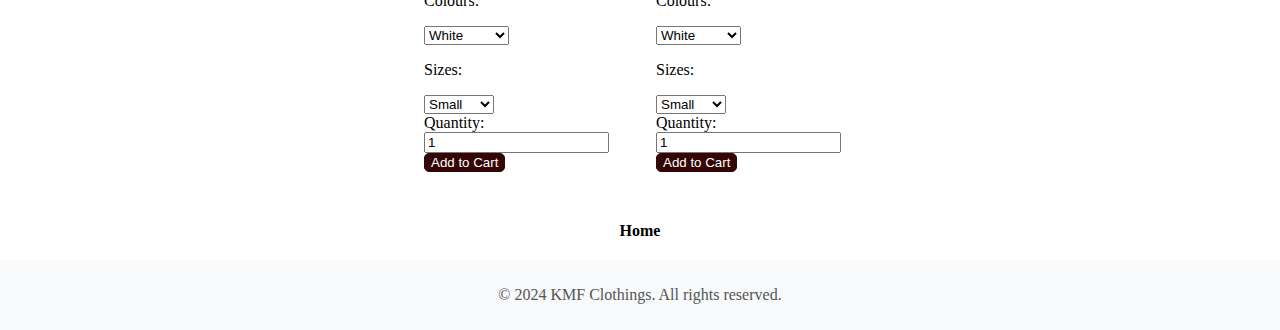
<file: men category/shirt/index.html>
<!DOCTYPE html>
<html lang="en">
<head>
    <meta charset="UTF-8">
    <meta name="viewport" content="width=device-width, initial-scale=1.0">
    <title>Shirts</title>
    <link rel="stylesheet" href="styles.css">
</head>
<body>
    <header>
        <h1>Men's Clothing</h1>
        <p>Stylish and affordable clothing for men.</p>
    </header>
    <a href="/cart/" class="cart-link">Go to Cart</a>
    <main>
        <section class="product-list1">
            <div class="batch1">
                <div class="product">
                    <img src="/images/shirts/Shirt1.jpg">
                    <h2>Shirt</h2>
                    <p>#23000</p>
                    <p>Colours:</p>
                    <select class="color">
                        <option>White</option>
                        <option>Black</option>
                        <option>Brown</option>
                        <option>Navy blue</option>
                        <option>Royal blue</option>
                        <option>Green</option>
                        <option>Grey</option>
                        <option>Red</option>
                    </select>
                    <p>Sizes:</p>
                    <select class="size">
                        <option>Small</option>
                        <option>Medium</option>
                        <option>Large</option>
                        <option>XL</option>
                        <option>2XL</option>
                    </select><br>
                    <label for="quantity">Quantity:</label><br>
                    <input type="number" class="quantity" value="1" min="1"><br>
                    <button class="add-to-cart" data-product="Men Shirt-1" data-price="23000" data-image="/images/shirts/Shirt1.jpg">Add to Cart</button>
                </div>
                <div class="product">
                    <img src="/images/shirts/Shirt2.jpg">
                    <h2>Shirt</h2>
                    <p>#23000</p>
                    <p>Colours:</p>
                    <select class="color">
                        <option>White</option>
                        <option>Black</option>
                        <option>Brown</option>
                        <option>Navy blue</option>
                        <option>Royal blue</option>
                        <option>Green</option>
                        <option>Grey</option>
                        <option>Red</option>
                    </select>
                    <p>Sizes:</p>
                    <select class="size">
                        <option>Small</option>
                        <option>Medium</option>
                        <option>Large</option>
                        <option>XL</option>
                        <option>2XL</option>
                    </select><br>
                    <label for="quantity">Quantity:</label><br>
                    <input type="number" class="quantity" value="1" min="1"><br>
                    <button class="add-to-cart" data-product="Men Shirt-2" data-price="23000" data-image="/images/shirts/Shirt2.jpg">Add to Cart</button>
                </div>
                <div class="product">
                    <img src="/images/shirts/Shirt3.jpg">
                    <h2>Shirt</h2>
                    <p>#23000</p>
                    <p>Colours:</p>
                    <select class="color">
                        <option>White</option>
                        <option>Black</option>
                        <option>Brown</option>
                        <option>Navy blue</option>
                        <option>Royal blue</option>
                        <option>Green</option>
                        <option>Grey</option>
                        <option>Red</option>
                    </select>
                    <p>Sizes:</p>
                    <select class="size">
                        <option>Small</option>
                        <option>Medium</option>
                        <option>Large</option>
                        <option>XL</option>
                        <option>2XL</option>
                    </select><br>
                    <label for="quantity">Quantity:</label><br>
                    <input type="number" class="quantity" value="1" min="1"><br>
                    <button class="add-to-cart" data-product="Men Shirt-3" data-price="23000" data-image="/images/shirts/Shirt3.jpg">Add to Cart</button>
                </div>
                <div class="product">
                    <img src="/images/shirts/Shirt4.jpg">
                    <h2>Shirt</h2>
                    <p>#23000</p>
                    <p>Colours:</p>
                    <select class="color">
                        <option>White</option>
                        <option>Black</option>
                        <option>Brown</option>
                        <option>Navy blue</option>
                        <option>Royal blue</option>
                        <option>Green</option>
                        <option>Grey</option>
                        <option>Red</option>
                    </select>
                    <p>Sizes:</p>
                    <select class="size">
                        <option>Small</option>
                        <option>Medium</option>
                        <option>Large</option>
                        <option>XL</option>
                        <option>2XL</option>
                    </select><br>
                    <label for="quantity">Quantity:</label><br>
                    <input type="number" class="quantity" value="1" min="1"><br>
                    <button class="add-to-cart" data-product="Men Shirt-4" data-price="23000" data-image="/images/shirts/Shirt4.jpg">Add to Cart</button>
                </div>
            </div>
            <div class="batch2">
                <div class="product">
                    <img src="/images/shirts/Shirt5.jpg">
                    <h2>Shirt</h2>
                    <p>#23000</p>
                    <p>Colours:</p>
                    <select class="color">
                        <option>White</option>
                        <option>Black</option>
                        <option>Brown</option>
                        <option>Navy blue</option>
                        <option>Royal blue</option>
                        <option>Green</option>
                        <option>Grey</option>
                        <option>Red</option>
                    </select>
                    <p>Sizes:</p>
                    <select class="size">
                        <option>Small</option>
                        <option>Medium</option>
                        <option>Large</option>
                        <option>XL</option>
                        <option>2XL</option>
                    </select><br>
                    <label for="quantity">Quantity:</label><br>
                    <input type="number" class="quantity" value="1" min="1"><br>
                    <button class="add-to-cart" data-product="Men Shirt-5" data-price="23000" data-image="/images/shirts/Shirt5.jpg">Add to Cart</button>
                </div>
                <div class="product">
                    <img src="/images/shirts/Shirt6.jpg">
                    <h2>Shirt</h2>
                    <p>#23000</p>
                    <p>Colours:</p>
                    <select class="color">
                        <option>White</option>
                        <option>Black</option>
                        <option>Brown</option>
                        <option>Navy blue</option>
                        <option>Royal blue</option>
                        <option>Green</option>
                        <option>Grey</option>
                        <option>Red</option>
                    </select>
                    <p>Sizes:</p>
                    <select class="size">
                        <option>Small</option>
                        <option>Medium</option>
                        <option>Large</option>
                        <option>XL</option>
                        <option>2XL</option>
                    </select><br>
                    <label for="quantity">Quantity:</label><br>
                    <input type="number" class="quantity" value="1" min="1"><br>
                    <button class="add-to-cart" data-product="Men Shirt-6" data-price="23000" data-image="/images/shirts/Shirt6.jpg">Add to Cart</button>
                </div>
                <div class="product">
                    <img src="/images/shirts/Shirt7.jpg">
                    <h2>Shirt</h2>
                    <p>#23000</p>
                    <p>Colours:</p>
                    <select class="color">
                        <option>White</option>
                        <option>Black</option>
                        <option>Brown</option>
                        <option>Navy blue</option>
                        <option>Royal blue</option>
                        <option>Green</option>
                        <option>Grey</option>
                        <option>Red</option>
                    </select>
                    <p>Sizes:</p>
                    <select class="size">
                        <option>Small</option>
                        <option>Medium</option>
                        <option>Large</option>
                        <option>XL</option>
                        <option>2XL</option>
                    </select><br>
                    <label for="quantity">Quantity:</label><br>
                    <input type="number" class="quantity" value="1" min="1"><br>
                    <button class="add-to-cart" data-product="Men Shirt-7" data-price="23000" data-image="/images/shirts/Shirt7.jpg">Add to Cart</button>
                </div>
                <div class="product">
                    <img src="/images/shirts/Shirt8.jpg">
                    <h2>Shirt</h2>
                    <p>#23000</p>
                    <p>Colours:</p>
                    <select class="color">
                        <option>White</option>
                        <option>Black</option>
                        <option>Brown</option>
                        <option>Navy blue</option>
                        <option>Royal blue</option>
                        <option>Green</option>
                        <option>Grey</option>
                        <option>Red</option>
                    </select>
                    <p>Sizes:</p>
                    <select class="size">
                        <option>Small</option>
                        <option>Medium</option>
                        <option>Large</option>
                        <option>XL</option>
                        <option>2XL</option>
                    </select><br>
                    <label for="quantity">Quantity:</label><br>
                    <input type="number" class="quantity" value="1" min="1"><br>
                    <button class="add-to-cart" data-product="Men Shirt-8" data-price="23000" data-image="/images/shirts/Shirt8.jpg">Add to Cart</button>
                </div>
            </div>
            <div class="batch3">
                <div class="product">
                    <img src="/images/shirts/Shirt9.jpg">
                    <h2>Shirt</h2>
                    <p>#23000</p>
                    <p>Colours:</p>
                    <select class="color">
                        <option>White</option>
                        <option>Black</option>
                        <option>Brown</option>
                        <option>Navy blue</option>
                        <option>Royal blue</option>
                        <option>Green</option>
                        <option>Grey</option>
                        <option>Red</option>
                    </select>
                    <p>Sizes:</p>
                    <select class="size">
                        <option>Small</option>
                        <option>Medium</option>
                        <option>Large</option>
                        <option>XL</option>
                        <option>2XL</option>
                    </select><br>
                    <label for="quantity">Quantity:</label><br>
                    <input type="number" class="quantity" value="1" min="1"><br>
                    <button class="add-to-cart" data-product="Men Shirt-9" data-price="23000" data-image="/images/shirts/Shirt9.jpg">Add to Cart</button>
                </div>
                <div class="product">
                    <img src="/images/shirts/Shirt10.jpg">
                    <h2>Shirt</h2>
                    <p>#23000</p>
                    <p>Colours:</p>
                    <select class="color">
                        <option>White</option>
                        <option>Black</option>
                        <option>Brown</option>
                        <option>Navy blue</option>
                        <option>Royal blue</option>
                        <option>Green</option>
                        <option>Grey</option>
                        <option>Red</option>
                    </select>
                    <p>Sizes:</p>
                    <select class="size">
                        <option>Small</option>
                        <option>Medium</option>
                        <option>Large</option>
                        <option>XL</option>
                        <option>2XL</option>
                    </select><br>
                    <label for="quantity">Quantity:</label><br>
                    <input type="number" class="quantity" value="1" min="1"><br>
                    <button class="add-to-cart" data-product="Men Shirt-10" data-price="23000" data-image="/images/shirts/Shirt10.jpg">Add to Cart</button>
                </div>
            </div>
        </section>
        <a href="/home/" class="home">Home</a>
    </main>
    <footer>
        <p>© 2024 KMF Clothings. All rights reserved.</p>
    </footer>
    <script src="script.js"></script>
</body>
</html>
</file>
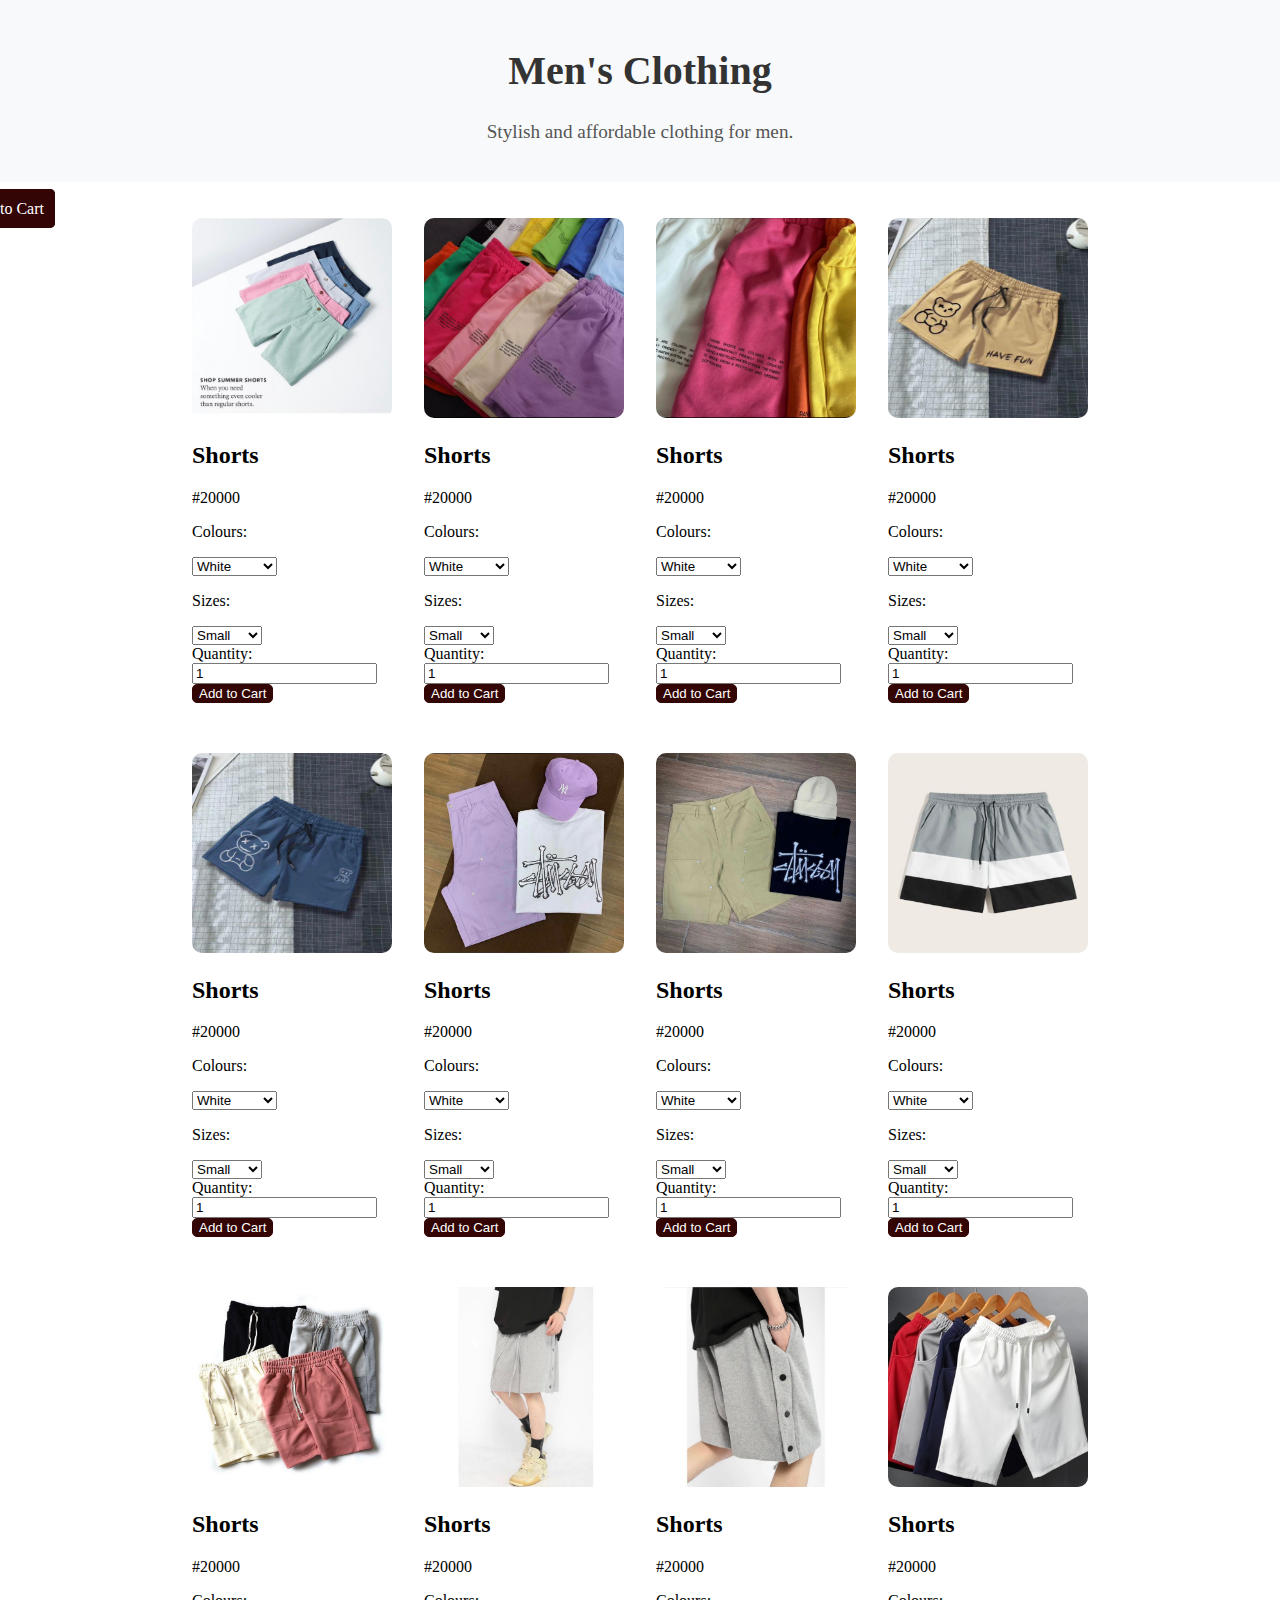
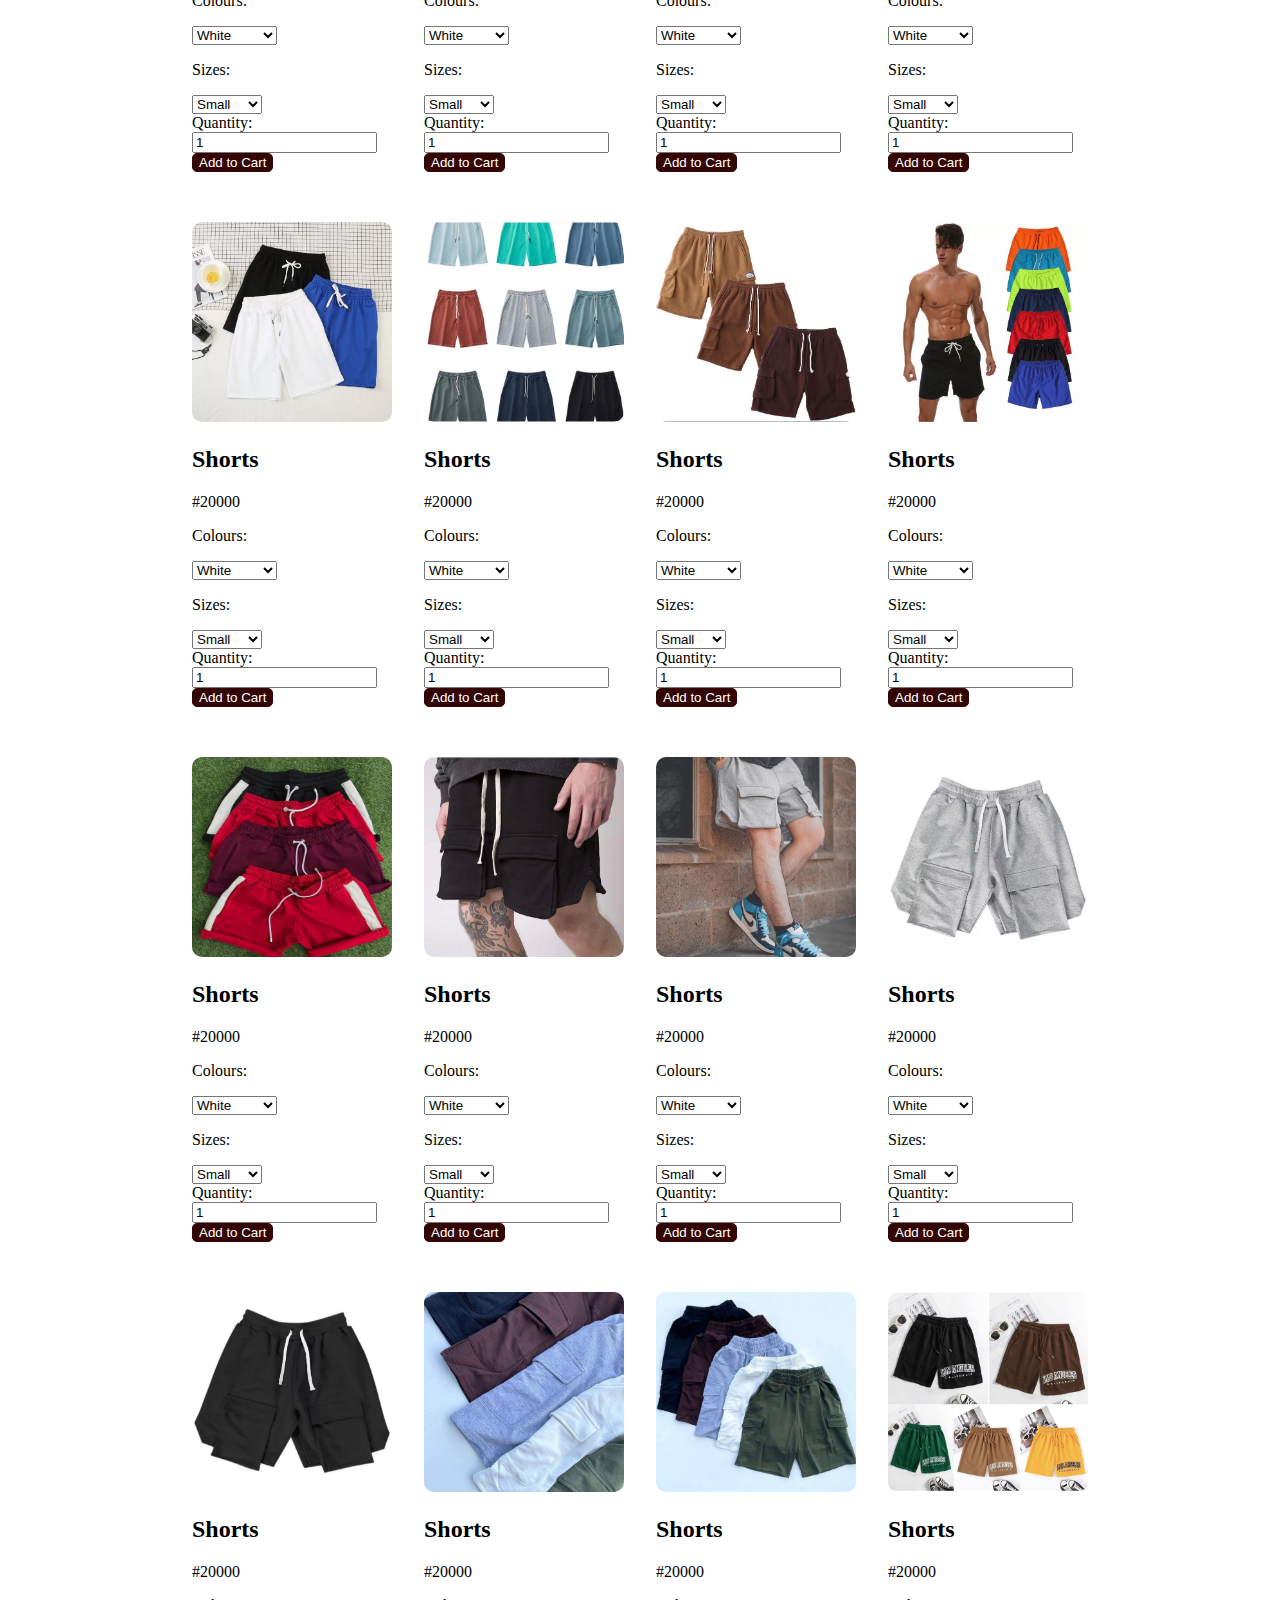
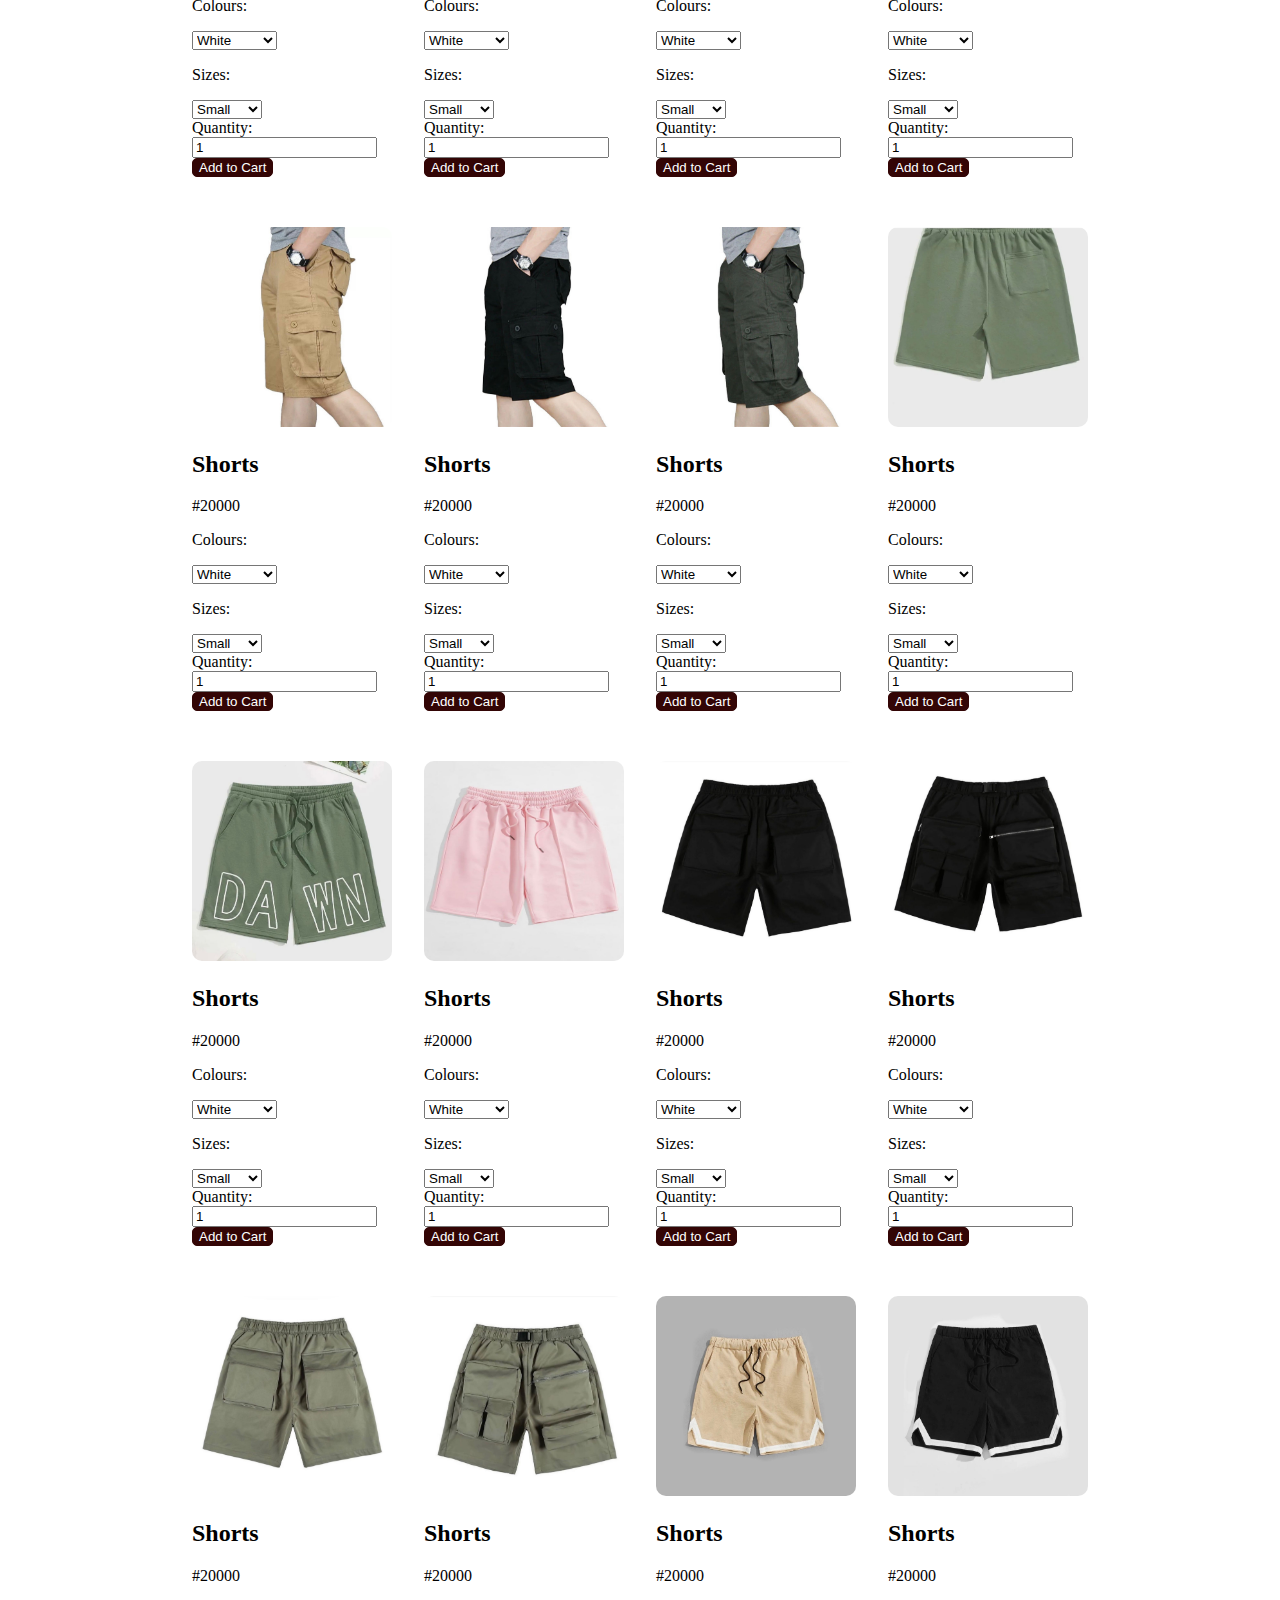
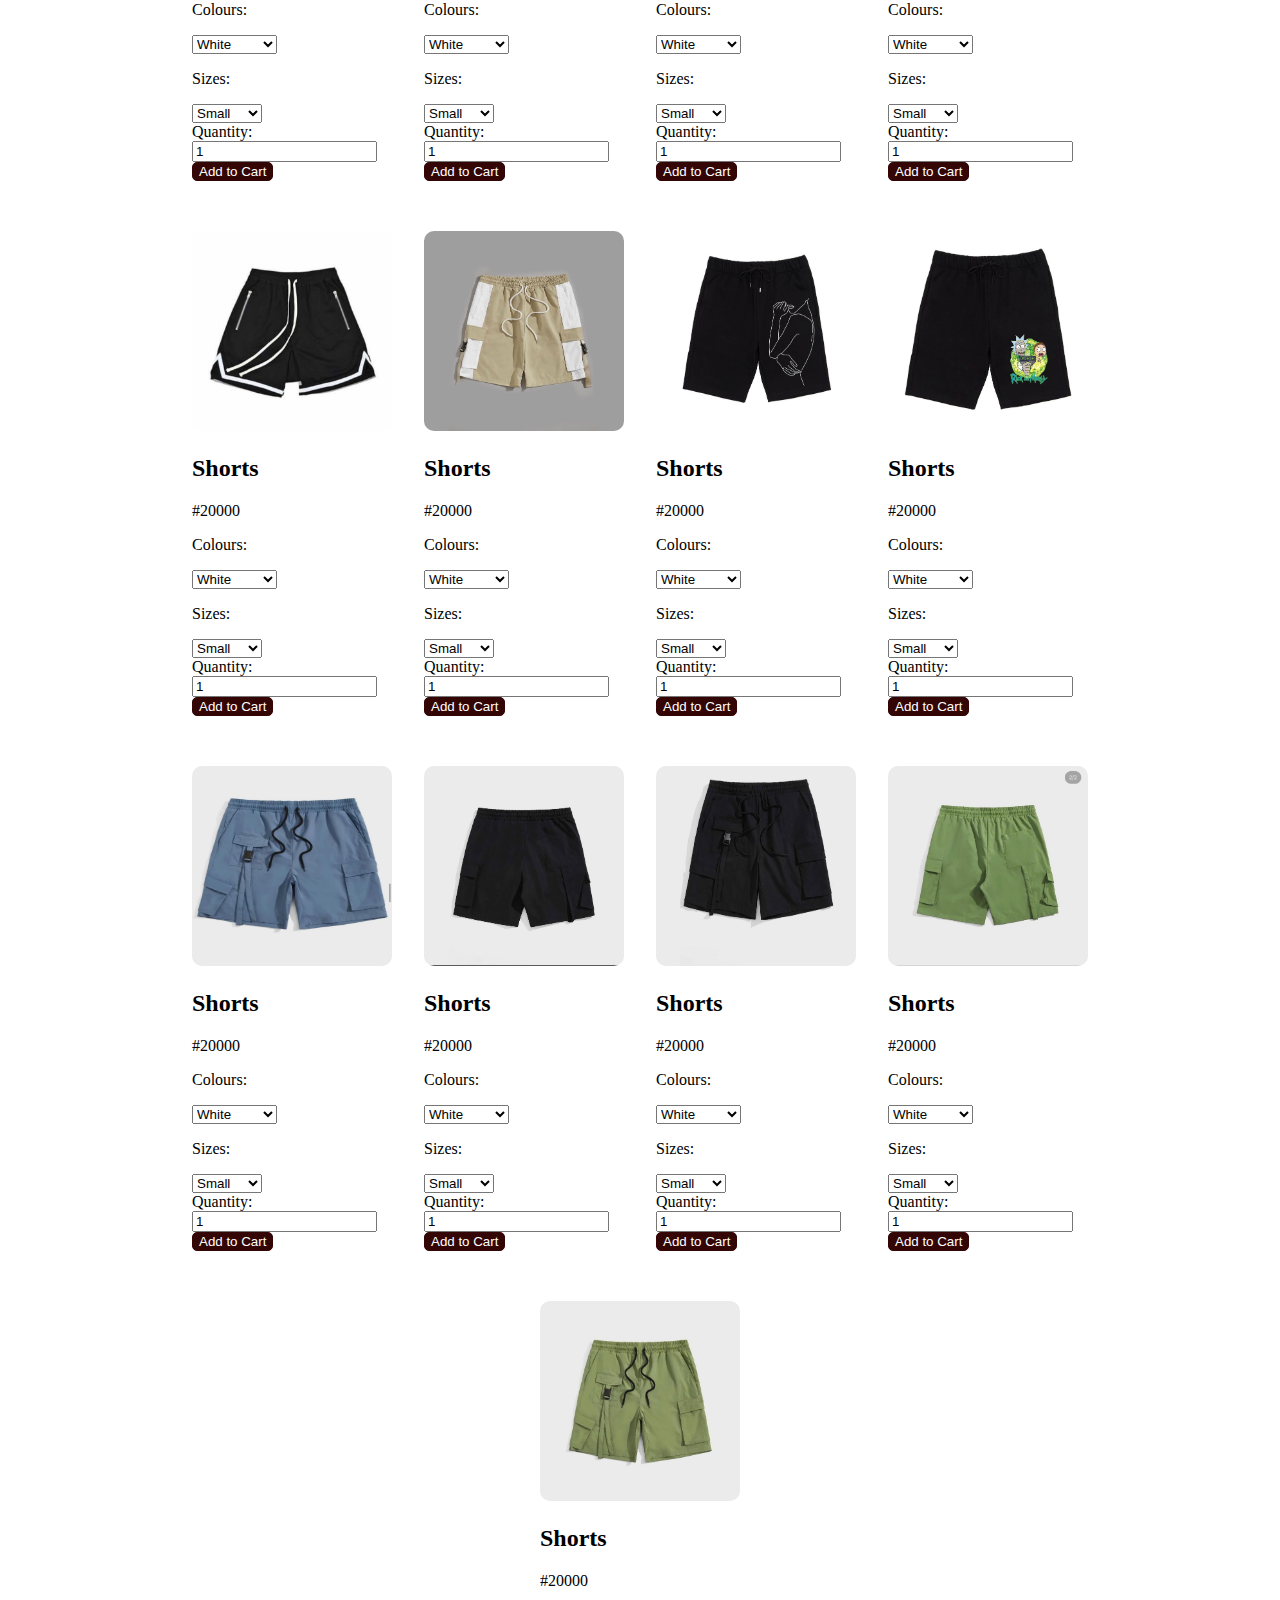
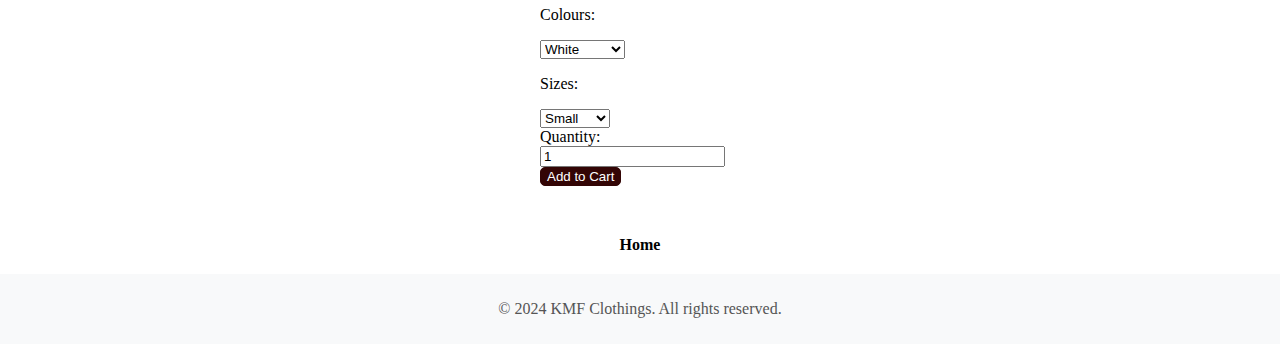
<file: men category/shorts/index.html>
<!DOCTYPE html>
<html lang="en">
<head>
    <meta charset="UTF-8">
    <meta name="viewport" content="width=device-width, initial-scale=1.0">
    <title>Shorts</title>
    <link rel="stylesheet" href="styles.css">
</head>
<body>
    <header>
        <h1>Men's Clothing</h1>
        <p>Stylish and affordable clothing for men.</p>
    </header>
    <a href="/cart/" class="cart-link">Go to Cart</a>
    <main>
        <section class="product-list1">
            <div class="batch1">
                <div class="product">
                    <img src="/images/shorts/Shorts1.jpg">
                    <h2>Shorts</h2>
                    <p>#20000</p>
                    <p>Colours:</p>
                    <select class="color">
                        <option>White</option>
                        <option>Black</option>
                        <option>Brown</option>
                        <option>Navy blue</option>
                        <option>Royal blue</option>
                        <option>Green</option>
                        <option>Grey</option>
                        <option>Red</option>
                    </select>
                    <p>Sizes:</p>
                    <select class="size">
                        <option>Small</option>
                        <option>Medium</option>
                        <option>Large</option>
                        <option>XL</option>
                        <option>2XL</option>
                    </select><br>
                    <label for="quantity">Quantity:</label><br>
                    <input type="number" class="quantity" value="1" min="1"><br>
                    <button class="add-to-cart" data-product="Men Shorts-1" data-price="20000" data-image="/images/shorts/Shorts1.jpg">Add to Cart</button>
                </div>
                <div class="product">
                    <img src="/images/shorts/Shorts2.jpg">
                    <h2>Shorts</h2>
                    <p>#20000</p>
                    <p>Colours:</p>
                    <select class="color">
                        <option>White</option>
                        <option>Black</option>
                        <option>Brown</option>
                        <option>Navy blue</option>
                        <option>Royal blue</option>
                        <option>Green</option>
                        <option>Grey</option>
                        <option>Red</option>
                    </select>
                    <p>Sizes:</p>
                    <select class="size">
                        <option>Small</option>
                        <option>Medium</option>
                        <option>Large</option>
                        <option>XL</option>
                        <option>2XL</option>
                    </select><br>
                    <label for="quantity">Quantity:</label><br>
                    <input type="number" class="quantity" value="1" min="1"><br>
                    <button class="add-to-cart" data-product="Men Shorts-2" data-price="20000" data-image="/images/shorts/Shorts2.jpg">Add to Cart</button>
                </div>
                <div class="product">
                    <img src="/images/shorts/Short3.jpg">
                    <h2>Shorts</h2>
                    <p>#20000</p>
                    <p>Colours:</p>
                    <select class="color">
                        <option>White</option>
                        <option>Black</option>
                        <option>Brown</option>
                        <option>Navy blue</option>
                        <option>Royal blue</option>
                        <option>Green</option>
                        <option>Grey</option>
                        <option>Red</option>
                    </select>
                    <p>Sizes:</p>
                    <select class="size">
                        <option>Small</option>
                        <option>Medium</option>
                        <option>Large</option>
                        <option>XL</option>
                        <option>2XL</option>
                    </select><br>
                    <label for="quantity">Quantity:</label><br>
                    <input type="number" class="quantity" value="1" min="1"><br>
                    <button class="add-to-cart" data-product="Men Shorts-3" data-price="20000" data-image="/images/shorts/Shorts3.jpg">Add to Cart</button>
                </div>
                <div class="product">
                    <img src="/images/shorts/Shorts4.jpg">
                    <h2>Shorts</h2>
                    <p>#20000</p>
                    <p>Colours:</p>
                    <select class="color">
                        <option>White</option>
                        <option>Black</option>
                        <option>Brown</option>
                        <option>Navy blue</option>
                        <option>Royal blue</option>
                        <option>Green</option>
                        <option>Grey</option>
                        <option>Red</option>
                    </select>
                    <p>Sizes:</p>
                    <select class="size">
                        <option>Small</option>
                        <option>Medium</option>
                        <option>Large</option>
                        <option>XL</option>
                        <option>2XL</option>
                    </select><br>
                    <label for="quantity">Quantity:</label><br>
                    <input type="number" class="quantity" value="1" min="1"><br>
                    <button class="add-to-cart" data-product="Men Shorts-4" data-price="20000" data-image="/images/shorts/Shorts4.jpg">Add to Cart</button>
                </div>
            </div>
            <div class="batch2">
                <div class="product">
                    <img src="/images/shorts/Shorts5.jpg">
                    <h2>Shorts</h2>
                    <p>#20000</p>
                    <p>Colours:</p>
                    <select class="color">
                        <option>White</option>
                        <option>Black</option>
                        <option>Brown</option>
                        <option>Navy blue</option>
                        <option>Royal blue</option>
                        <option>Green</option>
                        <option>Grey</option>
                        <option>Red</option>
                    </select>
                    <p>Sizes:</p>
                    <select class="size">
                        <option>Small</option>
                        <option>Medium</option>
                        <option>Large</option>
                        <option>XL</option>
                        <option>2XL</option>
                    </select><br>
                    <label for="quantity">Quantity:</label><br>
                    <input type="number" class="quantity" value="1" min="1"><br>
                    <button class="add-to-cart" data-product="Men Shorts-5" data-price="20000" data-image="/images/shorts/Shorts5.jpg">Add to Cart</button>
                </div>
                <div class="product">
                    <img src="/images/shorts/Shorts6.jpg">
                    <h2>Shorts</h2>
                    <p>#20000</p>
                    <p>Colours:</p>
                    <select class="color">
                        <option>White</option>
                        <option>Black</option>
                        <option>Brown</option>
                        <option>Navy blue</option>
                        <option>Royal blue</option>
                        <option>Green</option>
                        <option>Grey</option>
                        <option>Red</option>
                    </select>
                    <p>Sizes:</p>
                    <select class="size">
                        <option>Small</option>
                        <option>Medium</option>
                        <option>Large</option>
                        <option>XL</option>
                        <option>2XL</option>
                    </select><br>
                    <label for="quantity">Quantity:</label><br>
                    <input type="number" class="quantity" value="1" min="1"><br>
                    <button class="add-to-cart" data-product="Men Shorts-6" data-price="20000" data-image="/images/shorts/Shorts6.jpg">Add to Cart</button>
                </div>
                <div class="product">
                    <img src="/images/shorts/Shorts7.jpg">
                    <h2>Shorts</h2>
                    <p>#20000</p>
                    <p>Colours:</p>
                    <select class="color">
                        <option>White</option>
                        <option>Black</option>
                        <option>Brown</option>
                        <option>Navy blue</option>
                        <option>Royal blue</option>
                        <option>Green</option>
                        <option>Grey</option>
                        <option>Red</option>
                    </select>
                    <p>Sizes:</p>
                    <select class="size">
                        <option>Small</option>
                        <option>Medium</option>
                        <option>Large</option>
                        <option>XL</option>
                        <option>2XL</option>
                    </select><br>
                    <label for="quantity">Quantity:</label><br>
                    <input type="number" class="quantity" value="1" min="1"><br>
                    <button class="add-to-cart" data-product="Men Shorts-7" data-price="20000" data-image="/images/shorts/Shorts7.jpg">Add to Cart</button>
                </div>
                <div class="product">
                    <img src="/images/shorts/Shorts8.jpg">
                    <h2>Shorts</h2>
                    <p>#20000</p>
                    <p>Colours:</p>
                    <select class="color">
                        <option>White</option>
                        <option>Black</option>
                        <option>Brown</option>
                        <option>Navy blue</option>
                        <option>Royal blue</option>
                        <option>Green</option>
                        <option>Grey</option>
                        <option>Red</option>
                    </select>
                    <p>Sizes:</p>
                    <select class="size">
                        <option>Small</option>
                        <option>Medium</option>
                        <option>Large</option>
                        <option>XL</option>
                        <option>2XL</option>
                    </select><br>
                    <label for="quantity">Quantity:</label><br>
                    <input type="number" class="quantity" value="1" min="1"><br>
                    <button class="add-to-cart" data-product="Men Shorts-8" data-price="20000" data-image="/images/shorts/Shorts8.jpg">Add to Cart</button>
                </div>
            </div>
            <div class="batch3">
                <div class="product">
                    <img src="/images/shorts/Shorts9.jpg">
                    <h2>Shorts</h2>
                    <p>#20000</p>
                    <p>Colours:</p>
                    <select class="color">
                        <option>White</option>
                        <option>Black</option>
                        <option>Brown</option>
                        <option>Navy blue</option>
                        <option>Royal blue</option>
                        <option>Green</option>
                        <option>Grey</option>
                        <option>Red</option>
                    </select>
                    <p>Sizes:</p>
                    <select class="size">
                        <option>Small</option>
                        <option>Medium</option>
                        <option>Large</option>
                        <option>XL</option>
                        <option>2XL</option>
                    </select><br>
                    <label for="quantity">Quantity:</label><br>
                    <input type="number" class="quantity" value="1" min="1"><br>
                    <button class="add-to-cart" data-product="Men Shorts-9" data-price="20000" data-image="/images/shorts/Shorts9.jpg">Add to Cart</button>
                </div>
                <div class="product">
                    <img src="/images/shorts/Shorts10.jpg">
                    <h2>Shorts</h2>
                    <p>#20000</p>
                    <p>Colours:</p>
                    <select class="color">
                        <option>White</option>
                        <option>Black</option>
                        <option>Brown</option>
                        <option>Navy blue</option>
                        <option>Royal blue</option>
                        <option>Green</option>
                        <option>Grey</option>
                        <option>Red</option>
                    </select>
                    <p>Sizes:</p>
                    <select class="size">
                        <option>Small</option>
                        <option>Medium</option>
                        <option>Large</option>
                        <option>XL</option>
                        <option>2XL</option>
                    </select><br>
                    <label for="quantity">Quantity:</label><br>
                    <input type="number" class="quantity" value="1" min="1"><br>
                    <button class="add-to-cart" data-product="Men Shorts-10" data-price="20000" data-image="/images/shorts/Shorts10.jpg">Add to Cart</button>
                </div>
                <div class="product">
                    <img src="/images/shorts/Shorts11.jpg">
                    <h2>Shorts</h2>
                    <p>#20000</p>
                    <p>Colours:</p>
                    <select class="color">
                        <option>White</option>
                        <option>Black</option>
                        <option>Brown</option>
                        <option>Navy blue</option>
                        <option>Royal blue</option>
                        <option>Green</option>
                        <option>Grey</option>
                        <option>Red</option>
                    </select>
                    <p>Sizes:</p>
                    <select class="size">
                        <option>Small</option>
                        <option>Medium</option>
                        <option>Large</option>
                        <option>XL</option>
                        <option>2XL</option>
                    </select><br>
                    <label for="quantity">Quantity:</label><br>
                    <input type="number" class="quantity" value="1" min="1"><br>
                    <button class="add-to-cart" data-product="Men Shorts-11" data-price="20000" data-image="/images/shorts/Shorts11.jpg">Add to Cart</button>
                </div>
                <div class="product">
                    <img src="/images/shorts/Shorts12.jpg">
                    <h2>Shorts</h2>
                    <p>#20000</p>
                    <p>Colours:</p>
                    <select class="color">
                        <option>White</option>
                        <option>Black</option>
                        <option>Brown</option>
                        <option>Navy blue</option>
                        <option>Royal blue</option>
                        <option>Green</option>
                        <option>Grey</option>
                        <option>Red</option>
                    </select>
                    <p>Sizes:</p>
                    <select class="size">
                        <option>Small</option>
                        <option>Medium</option>
                        <option>Large</option>
                        <option>XL</option>
                        <option>2XL</option>
                    </select><br>
                    <label for="quantity">Quantity:</label><br>
                    <input type="number" class="quantity" value="1" min="1"><br>
                    <button class="add-to-cart" data-product="Men Shorts-12" data-price="20000" data-image="/images/shorts/Shorts12.jpg">Add to Cart</button>
                </div>
            </div>
            <div class="batch4">
                <div class="product">
                    <img src="/images/shorts/Shorts13.jpg">
                    <h2>Shorts</h2>
                    <p>#20000</p>
                    <p>Colours:</p>
                    <select class="color">
                        <option>White</option>
                        <option>Black</option>
                        <option>Brown</option>
                        <option>Navy blue</option>
                        <option>Royal blue</option>
                        <option>Green</option>
                        <option>Grey</option>
                        <option>Red</option>
                    </select>
                    <p>Sizes:</p>
                    <select class="size">
                        <option>Small</option>
                        <option>Medium</option>
                        <option>Large</option>
                        <option>XL</option>
                        <option>2XL</option>
                    </select><br>
                    <label for="quantity">Quantity:</label><br>
                    <input type="number" class="quantity" value="1" min="1"><br>
                    <button class="add-to-cart" data-product="Men Shorts-13" data-price="20000" data-image="/images/shorts/Shorts13.jpg">Add to Cart</button>
                </div>
                <div class="product">
                    <img src="/images/shorts/Shorts14.jpg">
                    <h2>Shorts</h2>
                    <p>#20000</p>
                    <p>Colours:</p>
                    <select class="color">
                        <option>White</option>
                        <option>Black</option>
                        <option>Brown</option>
                        <option>Navy blue</option>
                        <option>Royal blue</option>
                        <option>Green</option>
                        <option>Grey</option>
                        <option>Red</option>
                    </select>
                    <p>Sizes:</p>
                    <select class="size">
                        <option>Small</option>
                        <option>Medium</option>
                        <option>Large</option>
                        <option>XL</option>
                        <option>2XL</option>
                    </select><br>
                    <label for="quantity">Quantity:</label><br>
                    <input type="number" class="quantity" value="1" min="1"><br>
                    <button class="add-to-cart" data-product="Men Shorts-14" data-price="20000" data-image="/images/shorts/Shorts14.jpg">Add to Cart</button>
                </div>
                <div class="product">
                    <img src="/images/shorts/Shorts15.jpg">
                    <h2>Shorts</h2>
                    <p>#20000</p>
                    <p>Colours:</p>
                    <select class="color">
                        <option>White</option>
                        <option>Black</option>
                        <option>Brown</option>
                        <option>Navy blue</option>
                        <option>Royal blue</option>
                        <option>Green</option>
                        <option>Grey</option>
                        <option>Red</option>
                    </select>
                    <p>Sizes:</p>
                    <select class="size">
                        <option>Small</option>
                        <option>Medium</option>
                        <option>Large</option>
                        <option>XL</option>
                        <option>2XL</option>
                    </select><br>
                    <label for="quantity">Quantity:</label><br>
                    <input type="number" class="quantity" value="1" min="1"><br>
                    <button class="add-to-cart" data-product="Men Shorts-15" data-price="20000" data-image="/images/shorts/Shorts15.jpg">Add to Cart</button>
                </div>
                <div class="product">
                    <img src="/images/shorts/Shorts16.jpg">
                    <h2>Shorts</h2>
                    <p>#20000</p>
                    <p>Colours:</p>
                    <select class="color">
                        <option>White</option>
                        <option>Black</option>
                        <option>Brown</option>
                        <option>Navy blue</option>
                        <option>Royal blue</option>
                        <option>Green</option>
                        <option>Grey</option>
                        <option>Red</option>
                    </select>
                    <p>Sizes:</p>
                    <select class="size">
                        <option>Small</option>
                        <option>Medium</option>
                        <option>Large</option>
                        <option>XL</option>
                        <option>2XL</option>
                    </select><br>
                    <label for="quantity">Quantity:</label><br>
                    <input type="number" class="quantity" value="1" min="1"><br>
                    <button class="add-to-cart" data-product="Men Shorts-16" data-price="20000" data-image="/images/shorts/Shorts16.jpg">Add to Cart</button>
                </div>
            </div>
            <div class="batch5">
                <div class="product">
                    <img src="/images/shorts/Shorts17.jpg">
                    <h2>Shorts</h2>
                    <p>#20000</p>
                    <p>Colours:</p>
                    <select class="color">
                        <option>White</option>
                        <option>Black</option>
                        <option>Brown</option>
                        <option>Navy blue</option>
                        <option>Royal blue</option>
                        <option>Green</option>
                        <option>Grey</option>
                        <option>Red</option>
                    </select>
                    <p>Sizes:</p>
                    <select class="size">
                        <option>Small</option>
                        <option>Medium</option>
                        <option>Large</option>
                        <option>XL</option>
                        <option>2XL</option>
                    </select><br>
                    <label for="quantity">Quantity:</label><br>
                    <input type="number" class="quantity" value="1" min="1"><br>
                    <button class="add-to-cart" data-product="Men Shorts-17" data-price="20000" data-image="/images/shorts/Shorts17.jpg">Add to Cart</button>
                </div>
                <div class="product">
                    <img src="/images/shorts/Shorts18.jpg">
                    <h2>Shorts</h2>
                    <p>#20000</p>
                    <p>Colours:</p>
                    <select class="color">
                        <option>White</option>
                        <option>Black</option>
                        <option>Brown</option>
                        <option>Navy blue</option>
                        <option>Royal blue</option>
                        <option>Green</option>
                        <option>Grey</option>
                        <option>Red</option>
                    </select>
                    <p>Sizes:</p>
                    <select class="size">
                        <option>Small</option>
                        <option>Medium</option>
                        <option>Large</option>
                        <option>XL</option>
                        <option>2XL</option>
                    </select><br>
                    <label for="quantity">Quantity:</label><br>
                    <input type="number" class="quantity" value="1" min="1"><br>
                    <button class="add-to-cart" data-product="Men Shorts-18" data-price="20000" data-image="/images/shorts/Shorts18.jpg">Add to Cart</button>
                </div>
                <div class="product">
                    <img src="/images/shorts/Shorts19.jpg">
                    <h2>Shorts</h2>
                    <p>#20000</p>
                    <p>Colours:</p>
                    <select class="color">
                        <option>White</option>
                        <option>Black</option>
                        <option>Brown</option>
                        <option>Navy blue</option>
                        <option>Royal blue</option>
                        <option>Green</option>
                        <option>Grey</option>
                        <option>Red</option>
                    </select>
                    <p>Sizes:</p>
                    <select class="size">
                        <option>Small</option>
                        <option>Medium</option>
                        <option>Large</option>
                        <option>XL</option>
                        <option>2XL</option>
                    </select><br>
                    <label for="quantity">Quantity:</label><br>
                    <input type="number" class="quantity" value="1" min="1"><br>
                    <button class="add-to-cart" data-product="Men Shorts-19" data-price="20000" data-image="/images/shorts/Shorts19.jpg">Add to Cart</button>
                </div>
                <div class="product">
                    <img src="/images/shorts/Shorts20.jpg">
                    <h2>Shorts</h2>
                    <p>#20000</p>
                    <p>Colours:</p>
                    <select class="color">
                        <option>White</option>
                        <option>Black</option>
                        <option>Brown</option>
                        <option>Navy blue</option>
                        <option>Royal blue</option>
                        <option>Green</option>
                        <option>Grey</option>
                        <option>Red</option>
                    </select>
                    <p>Sizes:</p>
                    <select class="size">
                        <option>Small</option>
                        <option>Medium</option>
                        <option>Large</option>
                        <option>XL</option>
                        <option>2XL</option>
                    </select><br>
                    <label for="quantity">Quantity:</label><br>
                    <input type="number" class="quantity" value="1" min="1"><br>
                    <button class="add-to-cart" data-product="Men Shorts-20" data-price="20000" data-image="/images/shorts/Shorts20.jpg">Add to Cart</button>
                </div>
            </div>
            <div class="batch6">
                <div class="product">
                    <img src="/images/shorts/Shorts21.jpg">
                    <h2>Shorts</h2>
                    <p>#20000</p>
                    <p>Colours:</p>
                    <select class="color">
                        <option>White</option>
                        <option>Black</option>
                        <option>Brown</option>
                        <option>Navy blue</option>
                        <option>Royal blue</option>
                        <option>Green</option>
                        <option>Grey</option>
                        <option>Red</option>
                    </select>
                    <p>Sizes:</p>
                    <select class="size">
                        <option>Small</option>
                        <option>Medium</option>
                        <option>Large</option>
                        <option>XL</option>
                        <option>2XL</option>
                    </select><br>
                    <label for="quantity">Quantity:</label><br>
                    <input type="number" class="quantity" value="1" min="1"><br>
                    <button class="add-to-cart" data-product="Men Shorts-21" data-price="20000" data-image="/images/shorts/Shorts21.jpg">Add to Cart</button>
                </div>
                <div class="product">
                    <img src="/images/shorts/Shorts22.jpg">
                    <h2>Shorts</h2>
                    <p>#20000</p>
                    <p>Colours:</p>
                    <select class="color">
                        <option>White</option>
                        <option>Black</option>
                        <option>Brown</option>
                        <option>Navy blue</option>
                        <option>Royal blue</option>
                        <option>Green</option>
                        <option>Grey</option>
                        <option>Red</option>
                    </select>
                    <p>Sizes:</p>
                    <select class="size">
                        <option>Small</option>
                        <option>Medium</option>
                        <option>Large</option>
                        <option>XL</option>
                        <option>2XL</option>
                    </select><br><label for="quantity">Quantity:</label><br>
                    <input type="number" class="quantity" value="1" min="1"><br>
                    <button class="add-to-cart" data-product="Men Shorts-22" data-price="20000" data-image="/images/shorts/Shorts22.jpg">Add to Cart</button>
                </div>
                <div class="product">
                    <img src="/images/shorts/Shorts23.jpg">
                    <h2>Shorts</h2>
                    <p>#20000</p>
                    <p>Colours:</p>
                    <select class="color">
                        <option>White</option>
                        <option>Black</option>
                        <option>Brown</option>
                        <option>Navy blue</option>
                        <option>Royal blue</option>
                        <option>Green</option>
                        <option>Grey</option>
                        <option>Red</option>
                    </select>
                    <p>Sizes:</p>
                    <select class="size">
                        <option>Small</option>
                        <option>Medium</option>
                        <option>Large</option>
                        <option>XL</option>
                        <option>2XL</option>
                    </select><br>
                    <label for="quantity">Quantity:</label><br>
                    <input type="number" class="quantity" value="1" min="1"><br>
                    <button class="add-to-cart" data-product="Men Shorts-23" data-price="20000" data-image="/images/shorts/Shorts23.jpg">Add to Cart</button>
                </div>
                <div class="product">
                    <img src="/images/shorts/Shorts24.jpg">
                    <h2>Shorts</h2>
                    <p>#20000</p>
                    <p>Colours:</p>
                    <select class="color">
                        <option>White</option>
                        <option>Black</option>
                        <option>Brown</option>
                        <option>Navy blue</option>
                        <option>Royal blue</option>
                        <option>Green</option>
                        <option>Grey</option>
                        <option>Red</option>
                    </select>
                    <p>Sizes:</p>
                    <select class="size">
                        <option>Small</option>
                        <option>Medium</option>
                        <option>Large</option>
                        <option>XL</option>
                        <option>2XL</option>
                    </select><br>
                    <label for="quantity">Quantity:</label><br>
                    <input type="number" class="quantity" value="1" min="1"><br>
                    <button class="add-to-cart" data-product="Men Shorts-24" data-price="20000" data-image="/images/shorts/Shorts24.jpg">Add to Cart</button>
                </div>
            </div>
            <div class="batch7">
                <div class="product">
                    <img src="/images/shorts/Shorts25.jpg">
                    <h2>Shorts</h2>
                    <p>#20000</p>
                    <p>Colours:</p>
                    <select class="color">
                        <option>White</option>
                        <option>Black</option>
                        <option>Brown</option>
                        <option>Navy blue</option>
                        <option>Royal blue</option>
                        <option>Green</option>
                        <option>Grey</option>
                        <option>Red</option>
                    </select>
                    <p>Sizes:</p>
                    <select class="size">
                        <option>Small</option>
                        <option>Medium</option>
                        <option>Large</option>
                        <option>XL</option>
                        <option>2XL</option>
                    </select><br>
                    <label for="quantity">Quantity:</label><br>
                    <input type="number" class="quantity" value="1" min="1"><br>
                    <button class="add-to-cart" data-product="Men Shorts-25" data-price="20000" data-image="/images/shorts/Shorts25.jpg">Add to Cart</button>
                </div>
                <div class="product">
                    <img src="/images/shorts/Shorts26.jpg">
                    <h2>Shorts</h2>
                    <p>#20000</p>
                    <p>Colours:</p>
                    <select class="color">
                        <option>White</option>
                        <option>Black</option>
                        <option>Brown</option>
                        <option>Navy blue</option>
                        <option>Royal blue</option>
                        <option>Green</option>
                        <option>Grey</option>
                        <option>Red</option>
                    </select>
                    <p>Sizes:</p>
                    <select class="size">
                        <option>Small</option>
                        <option>Medium</option>
                        <option>Large</option>
                        <option>XL</option>
                        <option>2XL</option>
                    </select><br>
                    <label for="quantity">Quantity:</label><br>
                    <input type="number" class="quantity" value="1" min="1"><br>
                    <button class="add-to-cart" data-product="Men Shorts-26" data-price="20000" data-image="/images/shorts/Shorts26.jpg">Add to Cart</button>
                </div>
                <div class="product">
                    <img src="/images/shorts/Shorts27.jpg">
                    <h2>Shorts</h2>
                    <p>#20000</p>
                    <p>Colours:</p>
                    <select class="color">
                        <option>White</option>
                        <option>Black</option>
                        <option>Brown</option>
                        <option>Navy blue</option>
                        <option>Royal blue</option>
                        <option>Green</option>
                        <option>Grey</option>
                        <option>Red</option>
                    </select>
                    <p>Sizes:</p>
                    <select class="size">
                        <option>Small</option>
                        <option>Medium</option>
                        <option>Large</option>
                        <option>XL</option>
                        <option>2XL</option>
                    </select><br>
                    <label for="quantity">Quantity:</label><br>
                    <input type="number" class="quantity" value="1" min="1"><br>
                    <button class="add-to-cart" data-product="Men Shorts-27" data-price="20000" data-image="/images/shorts/Shorts27.jpg">Add to Cart</button>
                </div>
                <div class="product">
                    <img src="/images/shorts/Shorts28.jpg">
                    <h2>Shorts</h2>
                    <p>#20000</p>
                    <p>Colours:</p>
                    <select class="color">
                        <option>White</option>
                        <option>Black</option>
                        <option>Brown</option>
                        <option>Navy blue</option>
                        <option>Royal blue</option>
                        <option>Green</option>
                        <option>Grey</option>
                        <option>Red</option>
                    </select>
                    <p>Sizes:</p>
                    <select class="size">
                        <option>Small</option>
                        <option>Medium</option>
                        <option>Large</option>
                        <option>XL</option>
                        <option>2XL</option>
                    </select><br>
                    <label for="quantity">Quantity:</label><br>
                    <input type="number" class="quantity" value="1" min="1"><br>
                    <button class="add-to-cart" data-product="Men Shorts-28" data-price="20000" data-image="/images/shorts/Shorts28.jpg">Add to Cart</button>
                </div>
            </div>
            <div class="batch8">
                <div class="product">
                    <img src="/images/shorts/Shorts29.jpg">
                    <h2>Shorts</h2>
                    <p>#20000</p>
                    <p>Colours:</p>
                    <select class="color">
                        <option>White</option>
                        <option>Black</option>
                        <option>Brown</option>
                        <option>Navy blue</option>
                        <option>Royal blue</option>
                        <option>Green</option>
                        <option>Grey</option>
                        <option>Red</option>
                    </select>
                    <p>Sizes:</p>
                    <select class="size">
                        <option>Small</option>
                        <option>Medium</option>
                        <option>Large</option>
                        <option>XL</option>
                        <option>2XL</option>
                    </select><br>
                    <label for="quantity">Quantity:</label><br>
                    <input type="number" class="quantity" value="1" min="1"><br>
                    <button class="add-to-cart" data-product="Men Shorts-29" data-price="20000" data-image="/images/shorts/Shorts29.jpg">Add to Cart</button>
                </div>
                <div class="product">
                    <img src="/images/shorts/Shorts30.jpg">
                    <h2>Shorts</h2>
                    <p>#20000</p>
                    <p>Colours:</p>
                    <select class="color">
                        <option>White</option>
                        <option>Black</option>
                        <option>Brown</option>
                        <option>Navy blue</option>
                        <option>Royal blue</option>
                        <option>Green</option>
                        <option>Grey</option>
                        <option>Red</option>
                    </select>
                    <p>Sizes:</p>
                    <select class="size">
                        <option>Small</option>
                        <option>Medium</option>
                        <option>Large</option>
                        <option>XL</option>
                        <option>2XL</option>
                    </select><br>
                    <label for="quantity">Quantity:</label><br>
                    <input type="number" class="quantity" value="1" min="1"><br>
                    <button class="add-to-cart" data-product="Men Shorts-30" data-price="20000" data-image="/images/shorts/Shorts30.jpg">Add to Cart</button>
                </div>
                <div class="product">
                    <img src="/images/shorts/Shorts31.jpg">
                    <h2>Shorts</h2>
                    <p>#20000</p>
                    <p>Colours:</p>
                    <select class="color">
                        <option>White</option>
                        <option>Black</option>
                        <option>Brown</option>
                        <option>Navy blue</option>
                        <option>Royal blue</option>
                        <option>Green</option>
                        <option>Grey</option>
                        <option>Red</option>
                    </select>
                    <p>Sizes:</p>
                    <select class="size">
                        <option>Small</option>
                        <option>Medium</option>
                        <option>Large</option>
                        <option>XL</option>
                        <option>2XL</option>
                    </select><br>
                    <label for="quantity">Quantity:</label><br>
                    <input type="number" class="quantity" value="1" min="1"><br>
                    <button class="add-to-cart" data-product="Men Shorts-31" data-price="20000" data-image="/images/shorts/Shorts31.jpg">Add to Cart</button>
                </div>
                <div class="product">
                    <img src="/images/shorts/Shorts32.jpg">
                    <h2>Shorts</h2>
                    <p>#20000</p>
                    <p>Colours:</p>
                    <select class="color">
                        <option>White</option>
                        <option>Black</option>
                        <option>Brown</option>
                        <option>Navy blue</option>
                        <option>Royal blue</option>
                        <option>Green</option>
                        <option>Grey</option>
                        <option>Red</option>
                    </select>
                    <p>Sizes:</p>
                    <select class="size">
                        <option>Small</option>
                        <option>Medium</option>
                        <option>Large</option>
                        <option>XL</option>
                        <option>2XL</option>
                    </select><br>
                    <label for="quantity">Quantity:</label><br>
                    <input type="number" class="quantity" value="1" min="1"><br>
                    <button class="add-to-cart" data-product="Men Shorts-32" data-price="20000" data-image="/images/shorts/Shorts32.jpg">Add to Cart</button>
                </div>
            </div>
            <div class="batch9">
                <div class="product">
                    <img src="/images/shorts/Shorts33.jpg">
                    <h2>Shorts</h2>
                    <p>#20000</p>
                    <p>Colours:</p>
                    <select class="color">
                        <option>White</option>
                        <option>Black</option>
                        <option>Brown</option>
                        <option>Navy blue</option>
                        <option>Royal blue</option>
                        <option>Green</option>
                        <option>Grey</option>
                        <option>Red</option>
                    </select>
                    <p>Sizes:</p>
                    <select class="size">
                        <option>Small</option>
                        <option>Medium</option>
                        <option>Large</option>
                        <option>XL</option>
                        <option>2XL</option>
                    </select><br>
                    <label for="quantity">Quantity:</label><br>
                    <input type="number" class="quantity" value="1" min="1"><br>
                    <button class="add-to-cart" data-product="Men Shorts-33" data-price="20000" data-image="/images/shorts/Shorts33.jpg">Add to Cart</button>
                </div>
                <div class="product">
                    <img src="/images/shorts/Shorts34.jpg">
                    <h2>Shorts</h2>
                    <p>#20000</p>
                    <p>Colours:</p>
                    <select class="color">
                        <option>White</option>
                        <option>Black</option>
                        <option>Brown</option>
                        <option>Navy blue</option>
                        <option>Royal blue</option>
                        <option>Green</option>
                        <option>Grey</option>
                        <option>Red</option>
                    </select>
                    <p>Sizes:</p>
                    <select class="size">
                        <option>Small</option>
                        <option>Medium</option>
                        <option>Large</option>
                        <option>XL</option>
                        <option>2XL</option>
                    </select><br>
                    <label for="quantity">Quantity:</label><br>
                    <input type="number" class="quantity" value="1" min="1"><br>
                    <button class="add-to-cart" data-product="Men Shorts-34" data-price="20000" data-image="/images/shorts/Shorts34.jpg">Add to Cart</button>
                </div>
                <div class="product">
                    <img src="/images/shorts/Shorts35.jpg">
                    <h2>Shorts</h2>
                    <p>#20000</p>
                    <p>Colours:</p>
                    <select class="color">
                        <option>White</option>
                        <option>Black</option>
                        <option>Brown</option>
                        <option>Navy blue</option>
                        <option>Royal blue</option>
                        <option>Green</option>
                        <option>Grey</option>
                        <option>Red</option>
                    </select>
                    <p>Sizes:</p>
                    <select class="size">
                        <option>Small</option>
                        <option>Medium</option>
                        <option>Large</option>
                        <option>XL</option>
                        <option>2XL</option>
                    </select><br>
                    <label for="quantity">Quantity:</label><br>
                    <input type="number" class="quantity" value="1" min="1"><br>
                    <button class="add-to-cart" data-product="Men Shorts-35" data-price="20000" data-image="/images/shorts/Shorts35.jpg">Add to Cart</button>
                </div>
                <div class="product">
                    <img src="/images/shorts/Shorts36.jpg">
                    <h2>Shorts</h2>
                    <p>#20000</p>
                    <p>Colours:</p>
                    <select class="color">
                        <option>White</option>
                        <option>Black</option>
                        <option>Brown</option>
                        <option>Navy blue</option>
                        <option>Royal blue</option>
                        <option>Green</option>
                        <option>Grey</option>
                        <option>Red</option>
                    </select>
                    <p>Sizes:</p>
                    <select class="size">
                        <option>Small</option>
                        <option>Medium</option>
                        <option>Large</option>
                        <option>XL</option>
                        <option>2XL</option>
                    </select><br>
                    <label for="quantity">Quantity:</label><br>
                    <input type="number" class="quantity" value="1" min="1"><br>
                    <button class="add-to-cart" data-product="Men Shorts-36" data-price="20000" data-image="/images/shorts/Shorts36.jpg">Add to Cart</button>
                </div>
            </div>
            <div class="batch10">
                <div class="product">
                    <img src="/images/shorts/Shorts37.jpg">
                    <h2>Shorts</h2>
                    <p>#20000</p>
                    <p>Colours:</p>
                    <select class="color">
                        <option>White</option>
                        <option>Black</option>
                        <option>Brown</option>
                        <option>Navy blue</option>
                        <option>Royal blue</option>
                        <option>Green</option>
                        <option>Grey</option>
                        <option>Red</option>
                    </select>
                    <p>Sizes:</p>
                    <select class="size">
                        <option>Small</option>
                        <option>Medium</option>
                        <option>Large</option>
                        <option>XL</option>
                        <option>2XL</option>
                    </select><br>
                    <label for="quantity">Quantity:</label><br>
                    <input type="number" class="quantity" value="1" min="1"><br>
                    <button class="add-to-cart" data-product="Men Shorts-37" data-price="20000" data-image="/images/shorts/Shorts37.jpg">Add to Cart</button>
                </div>
                <div class="product">
                    <img src="/images/shorts/Shorts38.jpg">
                    <h2>Shorts</h2>
                    <p>#20000</p>
                    <p>Colours:</p>
                    <select class="color">
                        <option>White</option>
                        <option>Black</option>
                        <option>Brown</option>
                        <option>Navy blue</option>
                        <option>Royal blue</option>
                        <option>Green</option>
                        <option>Grey</option>
                        <option>Red</option>
                    </select>
                    <p>Sizes:</p>
                    <select class="size">
                        <option>Small</option>
                        <option>Medium</option>
                        <option>Large</option>
                        <option>XL</option>
                        <option>2XL</option>
                    </select><br>
                    <label for="quantity">Quantity:</label><br>
                    <input type="number" class="quantity" value="1" min="1"><br>
                    <button class="add-to-cart" data-product="Men Shorts-38" data-price="20000" data-image="/images/shorts/Shorts38.jpg">Add to Cart</button>
                </div>
                <div class="product">
                    <img src="/images/shorts/Shorts39.jpg">
                    <h2>Shorts</h2>
                    <p>#20000</p>
                    <p>Colours:</p>
                    <select class="color">
                        <option>White</option>
                        <option>Black</option>
                        <option>Brown</option>
                        <option>Navy blue</option>
                        <option>Royal blue</option>
                        <option>Green</option>
                        <option>Grey</option>
                        <option>Red</option>
                    </select>
                    <p>Sizes:</p>
                    <select class="size">
                        <option>Small</option>
                        <option>Medium</option>
                        <option>Large</option>
                        <option>XL</option>
                        <option>2XL</option>
                    </select><br>
                    <label for="quantity">Quantity:</label><br>
                    <input type="number" class="quantity" value="1" min="1"><br>
                    <button class="add-to-cart" data-product="Men Shorts-39" data-price="20000" data-image="/images/shorts/Shorts39.jpg">Add to Cart</button>
                </div>
                <div class="product">
                    <img src="/images/shorts/Shorts40.jpg">
                    <h2>Shorts</h2>
                    <p>#20000</p>
                    <p>Colours:</p>
                    <select class="color">
                        <option>White</option>
                        <option>Black</option>
                        <option>Brown</option>
                        <option>Navy blue</option>
                        <option>Royal blue</option>
                        <option>Green</option>
                        <option>Grey</option>
                        <option>Red</option>
                    </select>
                    <p>Sizes:</p>
                    <select class="size">
                        <option>Small</option>
                        <option>Medium</option>
                        <option>Large</option>
                        <option>XL</option>
                        <option>2XL</option>
                    </select><br>
                    <label for="quantity">Quantity:</label><br>
                    <input type="number" class="quantity" value="1" min="1"><br>
                    <button class="add-to-cart" data-product="Men Shorts-40" data-price="20000" data-image="/images/shorts/Shorts40.jpg">Add to Cart</button>
                </div>
            </div>
            <div class="batch11">
                <div class="product">
                    <img src="/images/shorts/Shorts41.jpg">
                    <h2>Shorts</h2>
                    <p>#20000</p>
                    <p>Colours:</p>
                    <select class="color">
                        <option>White</option>
                        <option>Black</option>
                        <option>Brown</option>
                        <option>Navy blue</option>
                        <option>Royal blue</option>
                        <option>Green</option>
                        <option>Grey</option>
                        <option>Red</option>
                    </select>
                    <p>Sizes:</p>
                    <select class="size">
                        <option>Small</option>
                        <option>Medium</option>
                        <option>Large</option>
                        <option>XL</option>
                        <option>2XL</option>
                    </select><br>
                    <label for="quantity">Quantity:</label><br>
                    <input type="number" class="quantity" value="1" min="1"><br>
                    <button class="add-to-cart" data-product="Men Shorts-41" data-price="20000" data-image="/images/shorts/Shorts41.jpg">Add to Cart</button>
                </div>
                <div class="product">
                    <img src="/images/shorts/Shorts42.jpg">
                    <h2>Shorts</h2>
                    <p>#20000</p>
                    <p>Colours:</p>
                    <select class="color">
                        <option>White</option>
                        <option>Black</option>
                        <option>Brown</option>
                        <option>Navy blue</option>
                        <option>Royal blue</option>
                        <option>Green</option>
                        <option>Grey</option>
                        <option>Red</option>
                    </select>
                    <p>Sizes:</p>
                    <select class="size">
                        <option>Small</option>
                        <option>Medium</option>
                        <option>Large</option>
                        <option>XL</option>
                        <option>2XL</option>
                    </select><br>
                    <label for="quantity">Quantity:</label><br>
                    <input type="number" class="quantity" value="1" min="1"><br>
                    <button class="add-to-cart" data-product="Men Shorts-42" data-price="20000" data-image="/images/shorts/Shorts42.jpg">Add to Cart</button>
                </div>
                <div class="product">
                    <img src="/images/shorts/Shorts43.jpg">
                    <h2>Shorts</h2>
                    <p>#20000</p>
                    <p>Colours:</p>
                    <select class="color">
                        <option>White</option>
                        <option>Black</option>
                        <option>Brown</option>
                        <option>Navy blue</option>
                        <option>Royal blue</option>
                        <option>Green</option>
                        <option>Grey</option>
                        <option>Red</option>
                    </select>
                    <p>Sizes:</p>
                    <select class="size">
                        <option>Small</option>
                        <option>Medium</option>
                        <option>Large</option>
                        <option>XL</option>
                        <option>2XL</option>
                    </select><br>
                    <label for="quantity">Quantity:</label><br>
                    <input type="number" class="quantity" value="1" min="1"><br>
                    <button class="add-to-cart" data-product="Men Shorts-43" data-price="20000" data-image="/images/shorts/Shorts43.jpg">Add to Cart</button>
                </div>
                <div class="product">
                    <img src="/images/shorts/Shorts44.jpg">
                    <h2>Shorts</h2>
                    <p>#20000</p>
                    <p>Colours:</p>
                    <select class="color">
                        <option>White</option>
                        <option>Black</option>
                        <option>Brown</option>
                        <option>Navy blue</option>
                        <option>Royal blue</option>
                        <option>Green</option>
                        <option>Grey</option>
                        <option>Red</option>
                    </select>
                    <p>Sizes:</p>
                    <select class="size">
                        <option>Small</option>
                        <option>Medium</option>
                        <option>Large</option>
                        <option>XL</option>
                        <option>2XL</option>
                    </select><br>
                    <label for="quantity">Quantity:</label><br>
                    <input type="number" class="quantity" value="1" min="1"><br>
                    <button class="add-to-cart" data-product="Men Shorts-44" data-price="20000" data-image="/images/shorts/Shorts44.jpg">Add to Cart</button>
                </div>
            </div>
            <div class="batch12">
                <div class="product">
                    <img src="/images/shorts/Shorts45.jpg">
                    <h2>Shorts</h2>
                    <p>#20000</p>
                    <p>Colours:</p>
                    <select class="color">
                        <option>White</option>
                        <option>Black</option>
                        <option>Brown</option>
                        <option>Navy blue</option>
                        <option>Royal blue</option>
                        <option>Green</option>
                        <option>Grey</option>
                        <option>Red</option>
                    </select>
                    <p>Sizes:</p>
                    <select class="size">
                        <option>Small</option>
                        <option>Medium</option>
                        <option>Large</option>
                        <option>XL</option>
                        <option>2XL</option>
                    </select><br>
                    <label for="quantity">Quantity:</label><br>
                    <input type="number" class="quantity" value="1" min="1"><br>
                    <button class="add-to-cart" data-product="Men Shorts-45" data-price="20000" data-image="/images/shorts/Shorts45.jpg">Add to Cart</button>
                </div>
            </div>
        </section>
        <a href="/home/" class="home">Home</a>
    </main>
    <footer>
        <p>© 2024 KMF Clothings. All rights reserved.</p>
    </footer>
    <script src="script.js"></script>
</body>
</html>
</file>
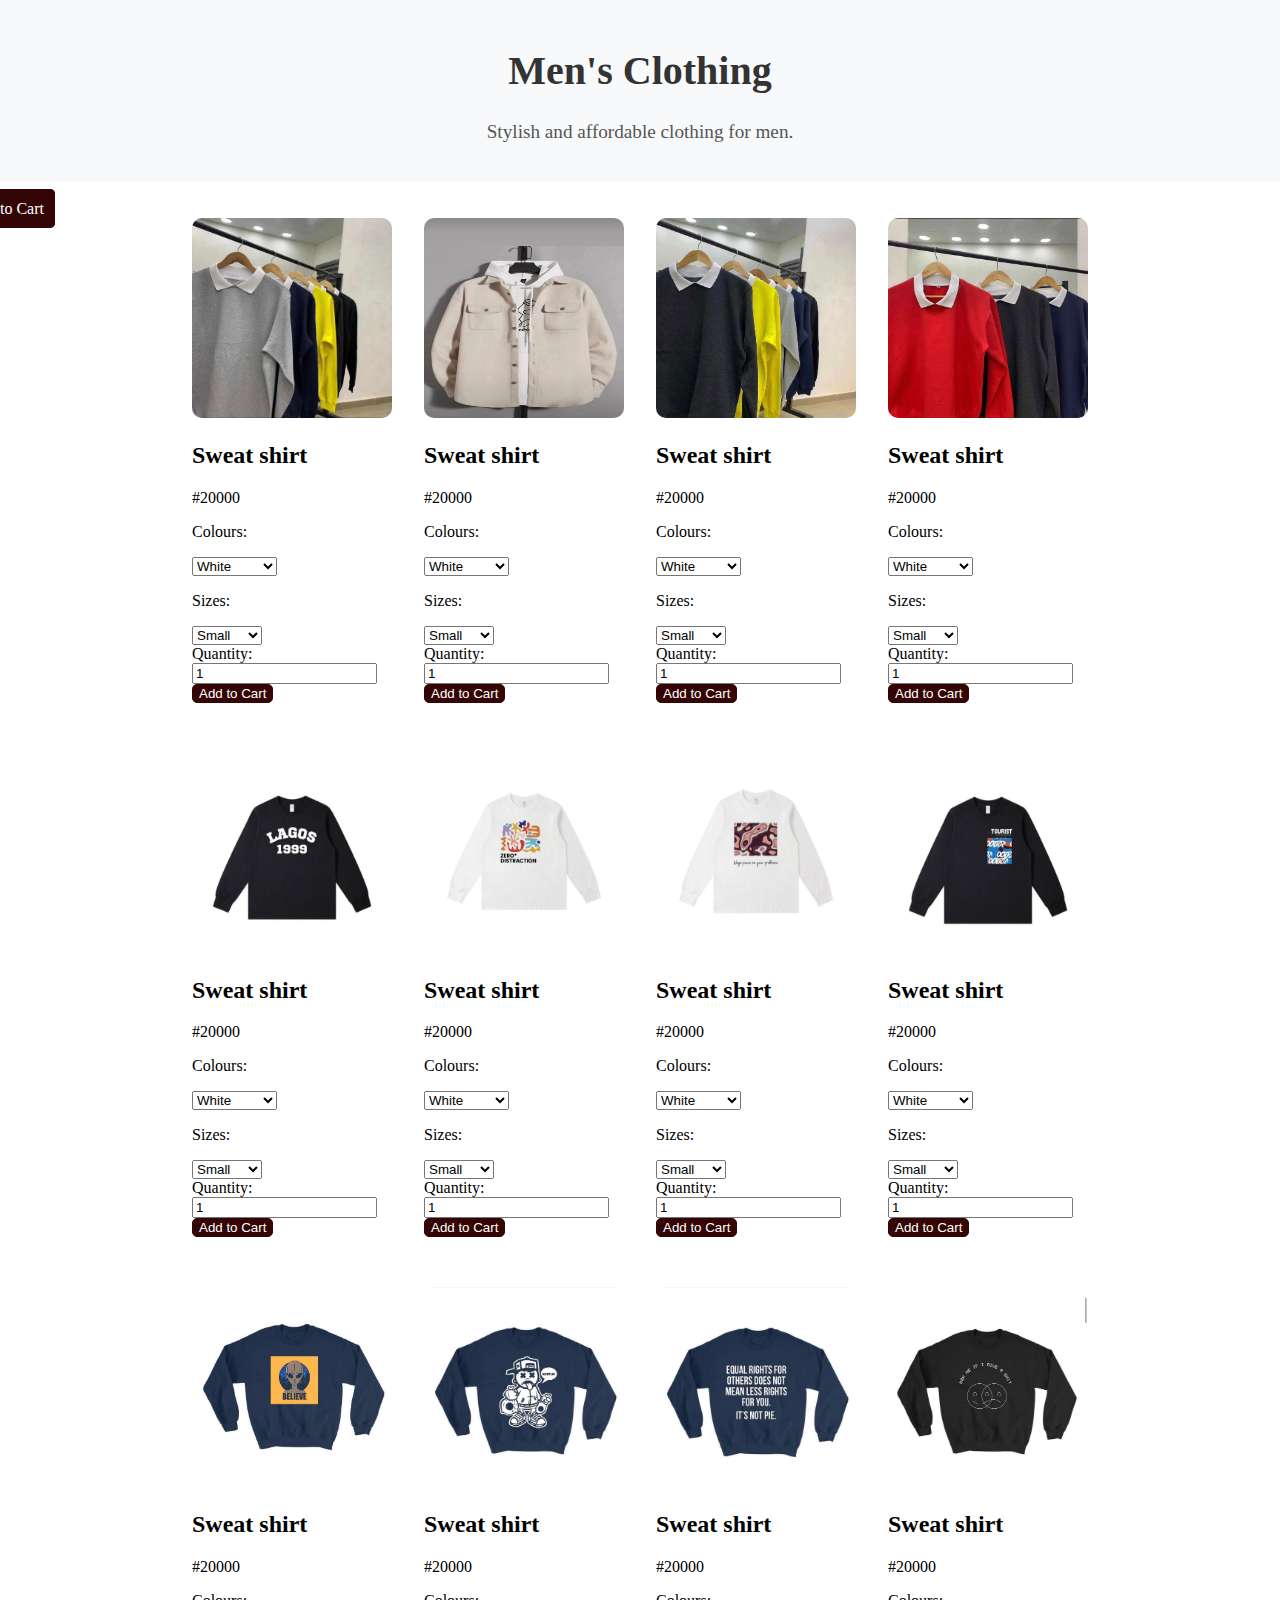
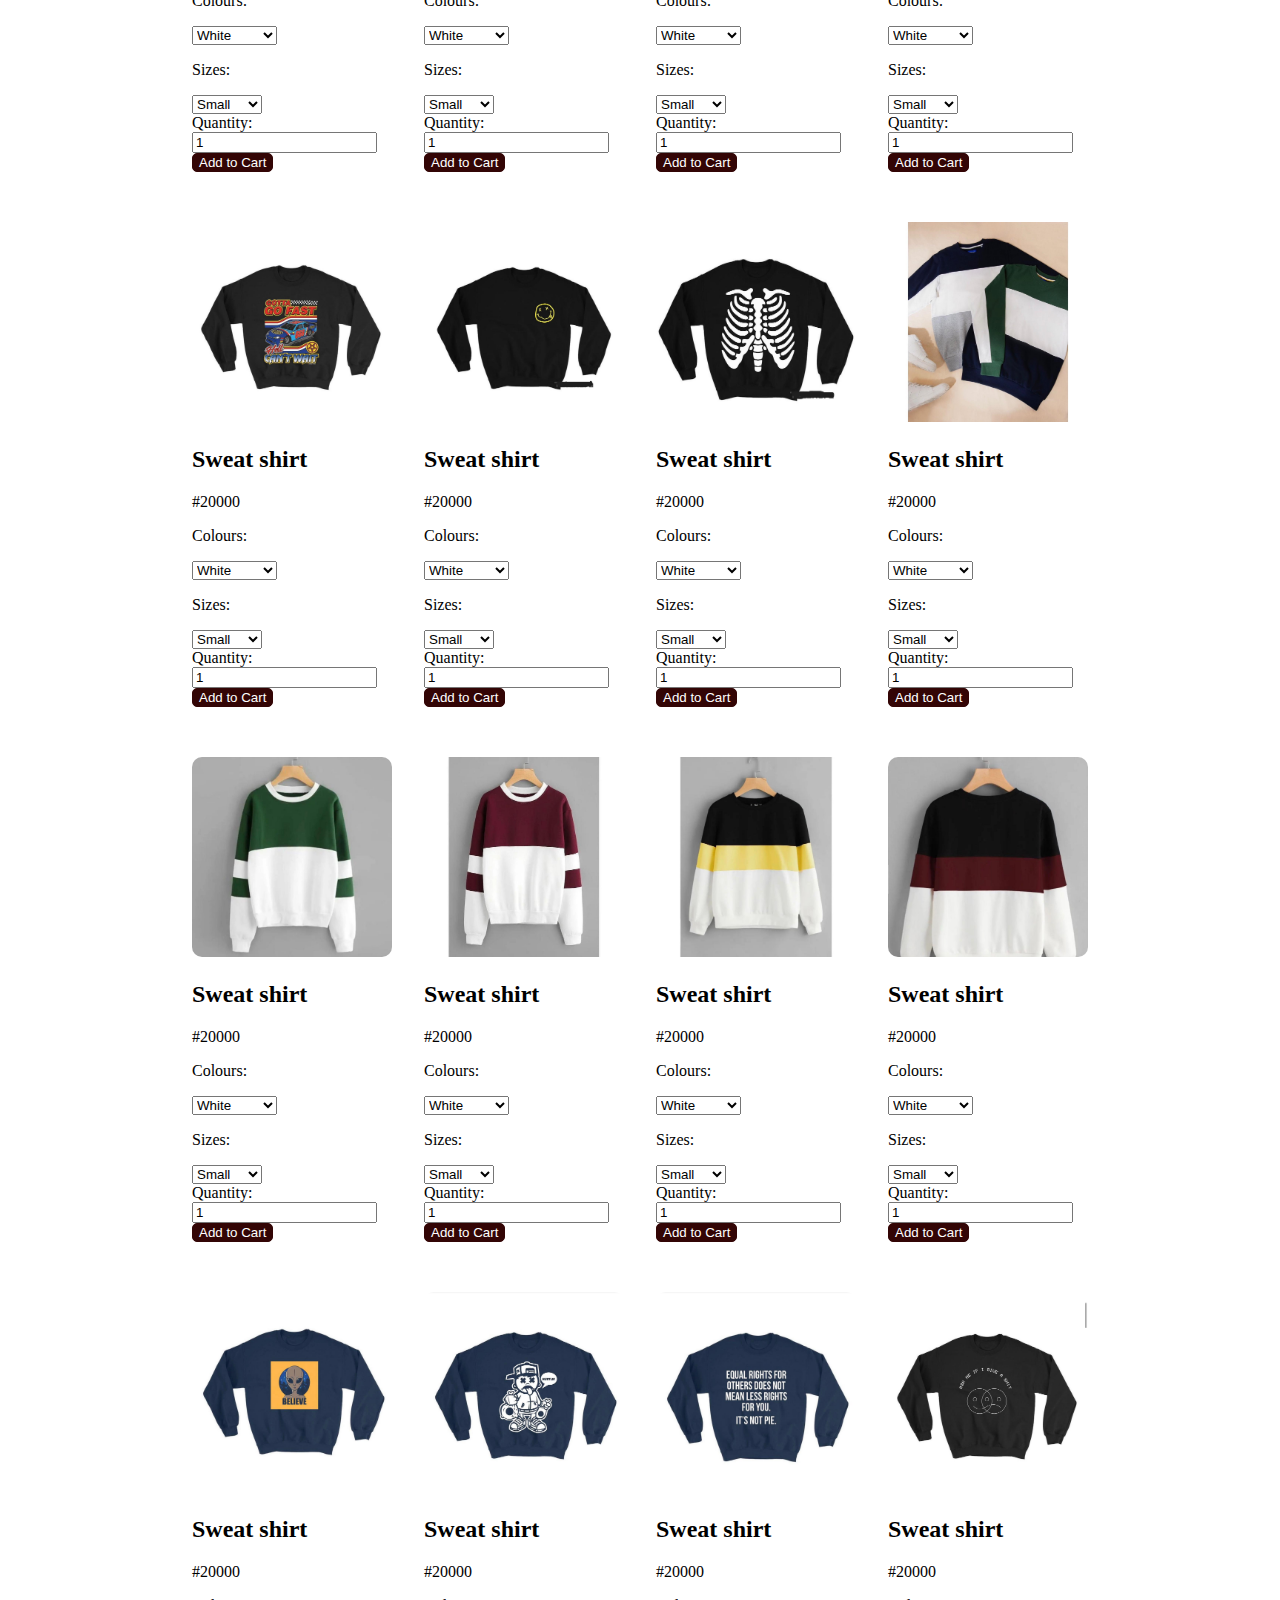
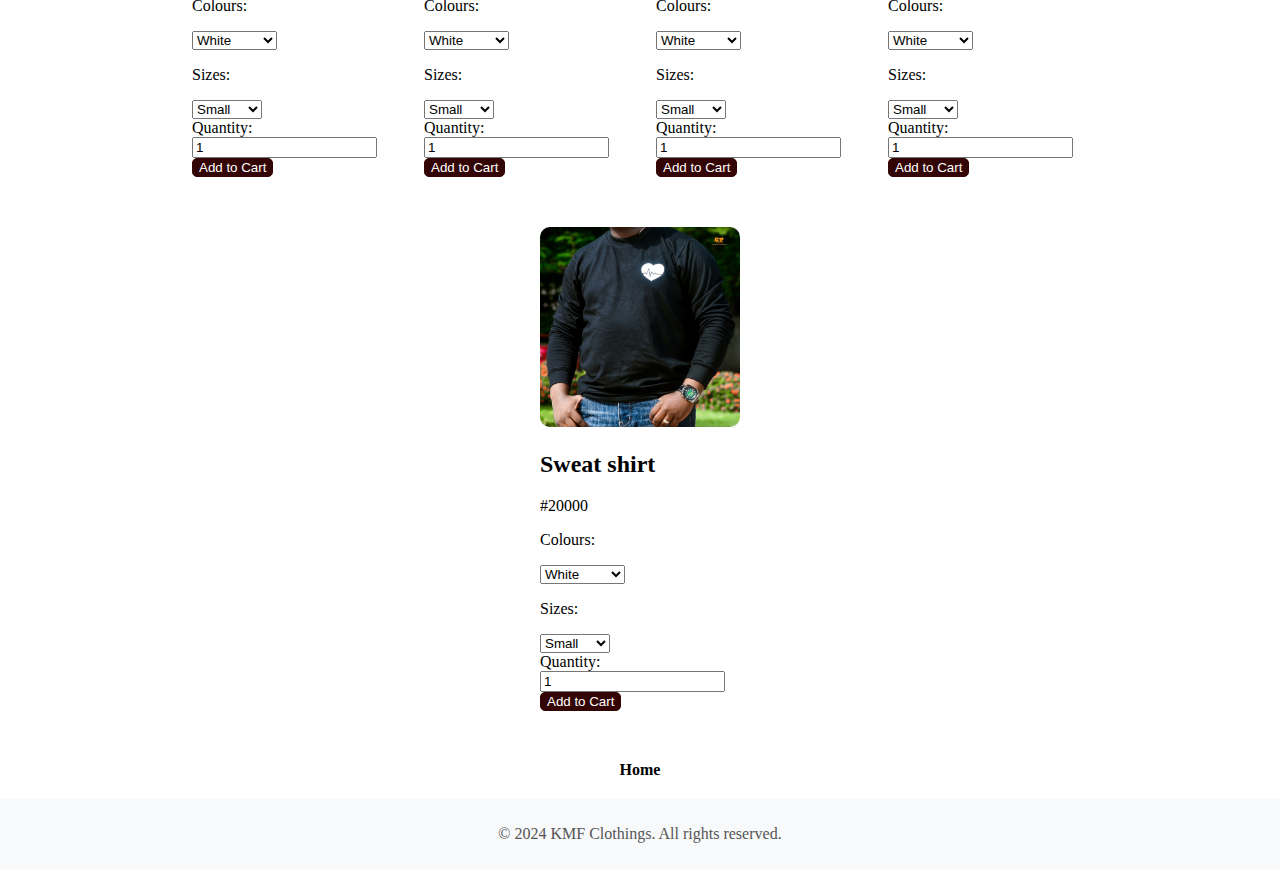
<file: men category/sweat_shiirt/index.html>
<!DOCTYPE html>
<html lang="en">
<head>
    <meta charset="UTF-8">
    <meta name="viewport" content="width=device-width, initial-scale=1.0">
    <title>Sweat shirts</title>
    <link rel="stylesheet" href="styles.css">
</head>
<body>
    <header>
        <h1>Men's Clothing</h1>
        <p>Stylish and affordable clothing for men.</p>
    </header>
    <a href="/cart/" class="cart-link">Go to Cart</a>
    <main>
        <section class="product-list1">
            <div class="batch1">
                <div class="product">
                    <img src="/images/sweatshirts/Sweat-shirt1.jpg">
                    <h2>Sweat shirt</h2>
                    <p>#20000</p>
                    <p>Colours:</p>
                    <select class="color">
                        <option>White</option>
                        <option>Black</option>
                        <option>Brown</option>
                        <option>Navy blue</option>
                        <option>Royal blue</option>
                        <option>Green</option>
                        <option>Grey</option>
                        <option>Red</option>
                    </select>
                    <p>Sizes:</p>
                    <select class="size">
                        <option>Small</option>
                        <option>Medium</option>
                        <option>Large</option>
                        <option>XL</option>
                        <option>2XL</option>
                    </select><br>
                    <label for="quantity">Quantity:</label><br>
                    <input type="number" class="quantity" value="1" min="1"><br>
                    <button class="add-to-cart" data-product="Men Sweat shirt-1" data-price="20000" data-image="/images/sweatshirts/Sweat-shirt1.jpg">Add to Cart</button>
                </div>
                <div class="product">
                    <img src="/images/sweatshirts/Sweat-shirts2.jpg">
                    <h2>Sweat shirt</h2>
                    <p>#20000</p>
                    <p>Colours:</p>
                    <select class="color">
                        <option>White</option>
                        <option>Black</option>
                        <option>Brown</option>
                        <option>Navy blue</option>
                        <option>Royal blue</option>
                        <option>Green</option>
                        <option>Grey</option>
                        <option>Red</option>
                    </select>
                    <p>Sizes:</p>
                    <select class="size">
                        <option>Small</option>
                        <option>Medium</option>
                        <option>Large</option>
                        <option>XL</option>
                        <option>2XL</option>
                    </select><br>
                    <label for="quantity">Quantity:</label><br>
                    <input type="number" class="quantity" value="1" min="1"><br>
                    <button class="add-to-cart" data-product="Men Sweat shirt-2" data-price="20000" data-image="/images/sweatshirts/Sweat-shirts2.jpg">Add to Cart</button>
                </div>
                <div class="product">
                    <img src="/images/sweatshirts/Sweat-shirts3.jpg">
                    <h2>Sweat shirt</h2>
                    <p>#20000</p>
                    <p>Colours:</p>
                    <select class="color">
                        <option>White</option>
                        <option>Black</option>
                        <option>Brown</option>
                        <option>Navy blue</option>
                        <option>Royal blue</option>
                        <option>Green</option>
                        <option>Grey</option>
                        <option>Red</option>
                    </select>
                    <p>Sizes:</p>
                    <select class="size">
                        <option>Small</option>
                        <option>Medium</option>
                        <option>Large</option>
                        <option>XL</option>
                        <option>2XL</option>
                    </select><br>
                    <label for="quantity">Quantity:</label><br>
                    <input type="number" class="quantity" value="1" min="1"><br>
                    <button class="add-to-cart" data-product="Men Sweat shirt-3" data-price="20000" data-image="/images/sweatshirts/Sweat-shirts3.jpg">Add to Cart</button>
                </div>
                <div class="product">
                    <img src="/images/sweatshirts/Sweat-shirts4.jpg">
                    <h2>Sweat shirt</h2>
                    <p>#20000</p>
                    <p>Colours:</p>
                    <select class="color">
                        <option>White</option>
                        <option>Black</option>
                        <option>Brown</option>
                        <option>Navy blue</option>
                        <option>Royal blue</option>
                        <option>Green</option>
                        <option>Grey</option>
                        <option>Red</option>
                    </select>
                    <p>Sizes:</p>
                    <select class="size">
                        <option>Small</option>
                        <option>Medium</option>
                        <option>Large</option>
                        <option>XL</option>
                        <option>2XL</option>
                    </select><br>
                    <label for="quantity">Quantity:</label><br>
                    <input type="number" class="quantity" value="1" min="1"><br>
                    <button class="add-to-cart" data-product="Men Sweat shirt-4" data-price="20000" data-image="/images/sweatshirts/Sweat-shirts4.jpg">Add to Cart</button>
                </div>
            </div>
            <div class="batch2">
                <div class="product">
                    <img src="/images/sweatshirts/Sweat-shirt5.jpg">
                    <h2>Sweat shirt</h2>
                    <p>#20000</p>
                    <p>Colours:</p>
                    <select class="color">
                        <option>White</option>
                        <option>Black</option>
                        <option>Brown</option>
                        <option>Navy blue</option>
                        <option>Royal blue</option>
                        <option>Green</option>
                        <option>Grey</option>
                        <option>Red</option>
                    </select>
                    <p>Sizes:</p>
                    <select class="size">
                        <option>Small</option>
                        <option>Medium</option>
                        <option>Large</option>
                        <option>XL</option>
                        <option>2XL</option>
                    </select><br>
                    <label for="quantity">Quantity:</label><br>
                    <input type="number" class="quantity" value="1" min="1"><br>
                    <button class="add-to-cart" data-product="Men Sweat shirt-5" data-price="20000" data-image="/images/sweatshirts/Sweat-shirt5.jpg">Add to Cart</button>
                </div>
                <div class="product">
                    <img src="/images/sweatshirts/Sweat-shirt6.jpg">
                    <h2>Sweat shirt</h2>
                    <p>#20000</p>
                    <p>Colours:</p>
                    <select class="color">
                        <option>White</option>
                        <option>Black</option>
                        <option>Brown</option>
                        <option>Navy blue</option>
                        <option>Royal blue</option>
                        <option>Green</option>
                        <option>Grey</option>
                        <option>Red</option>
                    </select>
                    <p>Sizes:</p>
                    <select class="size">
                        <option>Small</option>
                        <option>Medium</option>
                        <option>Large</option>
                        <option>XL</option>
                        <option>2XL</option>
                    </select><br>
                    <label for="quantity">Quantity:</label><br>
                    <input type="number" class="quantity" value="1" min="1"><br>
                    <button class="add-to-cart" data-product="Men Sweat shirt-6" data-price="20000" data-image="/images/sweatshirts/Sweat-shirt6.jpg">Add to Cart</button>
                </div>
                <div class="product">
                    <img src="/images/sweatshirts/Sweat-shirt7.jpg">
                    <h2>Sweat shirt</h2>
                    <p>#20000</p>
                    <p>Colours:</p>
                    <select class="color">
                        <option>White</option>
                        <option>Black</option>
                        <option>Brown</option>
                        <option>Navy blue</option>
                        <option>Royal blue</option>
                        <option>Green</option>
                        <option>Grey</option>
                        <option>Red</option>
                    </select>
                    <p>Sizes:</p>
                    <select class="size">
                        <option>Small</option>
                        <option>Medium</option>
                        <option>Large</option>
                        <option>XL</option>
                        <option>2XL</option>
                    </select><br>
                    <label for="quantity">Quantity:</label><br>
                    <input type="number" class="quantity" value="1" min="1"><br>
                    <button class="add-to-cart" data-product="Men Sweat shirt-7" data-price="20000" data-image="/images/sweatshirts/Sweat-shirt7.jpg">Add to Cart</button>
                </div>
                <div class="product">
                    <img src="/images/sweatshirts/Sweat-shirt8.jpg">
                    <h2>Sweat shirt</h2>
                    <p>#20000</p>
                    <p>Colours:</p>
                    <select class="color">
                        <option>White</option>
                        <option>Black</option>
                        <option>Brown</option>
                        <option>Navy blue</option>
                        <option>Royal blue</option>
                        <option>Green</option>
                        <option>Grey</option>
                        <option>Red</option>
                    </select>
                    <p>Sizes:</p>
                    <select class="size">
                        <option>Small</option>
                        <option>Medium</option>
                        <option>Large</option>
                        <option>XL</option>
                        <option>2XL</option>
                    </select><br>
                    <label for="quantity">Quantity:</label><br>
                    <input type="number" class="quantity" value="1" min="1"><br>
                    <button class="add-to-cart" data-product="Men Sweat shirt-8" data-price="20000" data-image="/images/sweatshirts/Sweat-shirt8.jpg">Add to Cart</button>
                </div>
            </div>
            <div class="batch3">
                <div class="product">
                    <img src="/images/sweatshirts/Sweat-shirt9.jpg">
                    <h2>Sweat shirt</h2>
                    <p>#20000</p>
                    <p>Colours:</p>
                    <select class="color">
                        <option>White</option>
                        <option>Black</option>
                        <option>Brown</option>
                        <option>Navy blue</option>
                        <option>Royal blue</option>
                        <option>Green</option>
                        <option>Grey</option>
                        <option>Red</option>
                    </select>
                    <p>Sizes:</p>
                    <select class="size">
                        <option>Small</option>
                        <option>Medium</option>
                        <option>Large</option>
                        <option>XL</option>
                        <option>2XL</option>
                    </select><br>
                    <label for="quantity">Quantity:</label><br>
                    <input type="number" class="quantity" value="1" min="1"><br>
                    <button class="add-to-cart" data-product="Men Sweat shirt-9" data-price="20000" data-image="/images/sweatshirts/Sweat-shirt9.jpg">Add to Cart</button>
                </div>
                <div class="product">
                    <img src="/images/sweatshirts/Sweat-shirt10.jpg">
                    <h2>Sweat shirt</h2>
                    <p>#20000</p>
                    <p>Colours:</p>
                    <select class="color">
                        <option>White</option>
                        <option>Black</option>
                        <option>Brown</option>
                        <option>Navy blue</option>
                        <option>Royal blue</option>
                        <option>Green</option>
                        <option>Grey</option>
                        <option>Red</option>
                    </select>
                    <p>Sizes:</p>
                    <select class="size">
                        <option>Small</option>
                        <option>Medium</option>
                        <option>Large</option>
                        <option>XL</option>
                        <option>2XL</option>
                    </select><br>
                    <label for="quantity">Quantity:</label><br>
                    <input type="number" class="quantity" value="1" min="1"><br>
                    <button class="add-to-cart" data-product="Men Sweat shirt-10" data-price="20000" data-image="/images/sweatshirts/Sweat-shirt10.jpg">Add to Cart</button>
                </div>
                <div class="product">
                    <img src="/images/sweatshirts/Sweat-shirt11.jpg">
                    <h2>Sweat shirt</h2>
                    <p>#20000</p>
                    <p>Colours:</p>
                    <select class="color">
                        <option>White</option>
                        <option>Black</option>
                        <option>Brown</option>
                        <option>Navy blue</option>
                        <option>Royal blue</option>
                        <option>Green</option>
                        <option>Grey</option>
                        <option>Red</option>
                    </select>
                    <p>Sizes:</p>
                    <select class="size">
                        <option>Small</option>
                        <option>Medium</option>
                        <option>Large</option>
                        <option>XL</option>
                        <option>2XL</option>
                    </select><br>
                    <label for="quantity">Quantity:</label><br>
                    <input type="number" class="quantity" value="1" min="1"><br>
                    <button class="add-to-cart" data-product="Men Sweat shirt-11" data-price="20000" data-image="/images/sweatshirts/Sweat-shirt11.jpg">Add to Cart</button>
                </div>
                <div class="product">
                    <img src="/images/sweatshirts/Sweat-shirt12.jpg">
                    <h2>Sweat shirt</h2>
                    <p>#20000</p>
                    <p>Colours:</p>
                    <select class="color">
                        <option>White</option>
                        <option>Black</option>
                        <option>Brown</option>
                        <option>Navy blue</option>
                        <option>Royal blue</option>
                        <option>Green</option>
                        <option>Grey</option>
                        <option>Red</option>
                    </select>
                    <p>Sizes:</p>
                    <select class="size">
                        <option>Small</option>
                        <option>Medium</option>
                        <option>Large</option>
                        <option>XL</option>
                        <option>2XL</option>
                    </select><br>
                    <label for="quantity">Quantity:</label><br>
                    <input type="number" class="quantity" value="1" min="1"><br>
                    <button class="add-to-cart" data-product="Men Sweat shirt-12" data-price="20000" data-image="/images/sweatshirts/Sweat-shirt12.jpg">Add to Cart</button>
                </div>
            </div>
            <div class="batch4">
                <div class="product">
                    <img src="/images/sweatshirts/Sweat-shirt13.jpg">
                    <h2>Sweat shirt</h2>
                    <p>#20000</p>
                    <p>Colours:</p>
                    <select class="color">
                        <option>White</option>
                        <option>Black</option>
                        <option>Brown</option>
                        <option>Navy blue</option>
                        <option>Royal blue</option>
                        <option>Green</option>
                        <option>Grey</option>
                        <option>Red</option>
                    </select>
                    <p>Sizes:</p>
                    <select class="size">
                        <option>Small</option>
                        <option>Medium</option>
                        <option>Large</option>
                        <option>XL</option>
                        <option>2XL</option>
                    </select><br>
                    <label for="quantity">Quantity:</label><br>
                    <input type="number" class="quantity" value="1" min="1"><br>
                    <button class="add-to-cart" data-product="Men Sweat shirt-13" data-price="20000" data-image="/images/sweatshirts/Sweat-shirt13.jpg">Add to Cart</button>
                </div>
                <div class="product">
                    <img src="/images/sweatshirts/Sweat-shirt14.jpg">
                    <h2>Sweat shirt</h2>
                    <p>#20000</p>
                    <p>Colours:</p>
                    <select class="color">
                        <option>White</option>
                        <option>Black</option>
                        <option>Brown</option>
                        <option>Navy blue</option>
                        <option>Royal blue</option>
                        <option>Green</option>
                        <option>Grey</option>
                        <option>Red</option>
                    </select>
                    <p>Sizes:</p>
                    <select class="size">
                        <option>Small</option>
                        <option>Medium</option>
                        <option>Large</option>
                        <option>XL</option>
                        <option>2XL</option>
                    </select><br>
                    <label for="quantity">Quantity:</label><br>
                    <input type="number" class="quantity" value="1" min="1"><br>
                    <button class="add-to-cart" data-product="Men Sweat shirt-14" data-price="20000" data-image="/images/sweatshirts/Sweat-shirt14.jpg">Add to Cart</button>
                </div>
                <div class="product">
                    <img src="/images/sweatshirts/Sweat-shirt15.jpg">
                    <h2>Sweat shirt</h2>
                    <p>#20000</p>
                    <p>Colours:</p>
                    <select class="color">
                        <option>White</option>
                        <option>Black</option>
                        <option>Brown</option>
                        <option>Navy blue</option>
                        <option>Royal blue</option>
                        <option>Green</option>
                        <option>Grey</option>
                        <option>Red</option>
                    </select>
                    <p>Sizes:</p>
                    <select class="size">
                        <option>Small</option>
                        <option>Medium</option>
                        <option>Large</option>
                        <option>XL</option>
                        <option>2XL</option>
                    </select><br>
                    <label for="quantity">Quantity:</label><br>
                    <input type="number" class="quantity" value="1" min="1"><br>
                    <button class="add-to-cart" data-product="Men Sweat shirt-15" data-price="20000" data-image="/images/sweatshirts/Sweat-shirt15.jpg">Add to Cart</button>
                </div>
                <div class="product">
                    <img src="/images/sweatshirts/Sweat-shirt16.jpg">
                    <h2>Sweat shirt</h2>
                    <p>#20000</p>
                    <p>Colours:</p>
                    <select class="color">
                        <option>White</option>
                        <option>Black</option>
                        <option>Brown</option>
                        <option>Navy blue</option>
                        <option>Royal blue</option>
                        <option>Green</option>
                        <option>Grey</option>
                        <option>Red</option>
                    </select>
                    <p>Sizes:</p>
                    <select class="size">
                        <option>Small</option>
                        <option>Medium</option>
                        <option>Large</option>
                        <option>XL</option>
                        <option>2XL</option>
                    </select><br>
                    <label for="quantity">Quantity:</label><br>
                    <input type="number" class="quantity" value="1" min="1"><br>
                    <button class="add-to-cart" data-product="Men Sweat shirt-16" data-price="20000" data-image="/images/sweatshirts/Sweat-shirt16.jpg">Add to Cart</button>
                </div>
            </div>
            <div class="batch5">
                <div class="product">
                    <img src="/images/sweatshirts/Sweat-shirt17.jpg">
                    <h2>Sweat shirt</h2>
                    <p>#20000</p>
                    <p>Colours:</p>
                    <select class="color">
                        <option>White</option>
                        <option>Black</option>
                        <option>Brown</option>
                        <option>Navy blue</option>
                        <option>Royal blue</option>
                        <option>Green</option>
                        <option>Grey</option>
                        <option>Red</option>
                    </select>
                    <p>Sizes:</p>
                    <select class="size">
                        <option>Small</option>
                        <option>Medium</option>
                        <option>Large</option>
                        <option>XL</option>
                        <option>2XL</option>
                    </select><br>
                    <label for="quantity">Quantity:</label><br>
                    <input type="number" class="quantity" value="1" min="1"><br>
                    <button class="add-to-cart" data-product="Men Sweat shirt-17" data-price="20000" data-image="/images/sweatshirts/Sweat-shirt17.jpg">Add to Cart</button>
                </div>
                <div class="product">
                    <img src="/images/sweatshirts/Sweat-shirt18.jpg">
                    <h2>Sweat shirt</h2>
                    <p>#20000</p>
                    <p>Colours:</p>
                    <select class="color">
                        <option>White</option>
                        <option>Black</option>
                        <option>Brown</option>
                        <option>Navy blue</option>
                        <option>Royal blue</option>
                        <option>Green</option>
                        <option>Grey</option>
                        <option>Red</option>
                    </select>
                    <p>Sizes:</p>
                    <select class="size">
                        <option>Small</option>
                        <option>Medium</option>
                        <option>Large</option>
                        <option>XL</option>
                        <option>2XL</option>
                    </select><br>
                    <label for="quantity">Quantity:</label><br>
                    <input type="number" class="quantity" value="1" min="1"><br>
                    <button class="add-to-cart" data-product="Men Sweat shirt-18" data-price="20000" data-image="/images/sweatshirts/Sweat-shirt18.jpg">Add to Cart</button>
                </div>
                <div class="product">
                    <img src="/images/sweatshirts/Sweat-shirt19.jpg">
                    <h2>Sweat shirt</h2>
                    <p>#20000</p>
                    <p>Colours:</p>
                    <select class="color">
                        <option>White</option>
                        <option>Black</option>
                        <option>Brown</option>
                        <option>Navy blue</option>
                        <option>Royal blue</option>
                        <option>Green</option>
                        <option>Grey</option>
                        <option>Red</option>
                    </select>
                    <p>Sizes:</p>
                    <select class="size">
                        <option>Small</option>
                        <option>Medium</option>
                        <option>Large</option>
                        <option>XL</option>
                        <option>2XL</option>
                    </select><br>
                    <label for="quantity">Quantity:</label><br>
                    <input type="number" class="quantity" value="1" min="1"><br>
                    <button class="add-to-cart" data-product="Men Sweat shirt-19" data-price="20000" data-image="/images/sweatshirts/Sweat-shirt19.jpg">Add to Cart</button>
                </div>
                <div class="product">
                    <img src="/images/sweatshirts/Sweat-shirt20.jpg">
                    <h2>Sweat shirt</h2>
                    <p>#20000</p>
                    <p>Colours:</p>
                    <select class="color">
                        <option>White</option>
                        <option>Black</option>
                        <option>Brown</option>
                        <option>Navy blue</option>
                        <option>Royal blue</option>
                        <option>Green</option>
                        <option>Grey</option>
                        <option>Red</option>
                    </select>
                    <p>Sizes:</p>
                    <select class="size">
                        <option>Small</option>
                        <option>Medium</option>
                        <option>Large</option>
                        <option>XL</option>
                        <option>2XL</option>
                    </select><br>
                    <label for="quantity">Quantity:</label><br>
                    <input type="number" class="quantity" value="1" min="1"><br>
                    <button class="add-to-cart" data-product="Men Sweat shirt-20" data-price="20000" data-image="/images/sweatshirts/Sweat-shirt20.jpg">Add to Cart</button>
                </div>
            </div>
            <div class="batch6">
                <div class="product">
                    <img src="/images/sweatshirts/Sweat-shirt21.jpg">
                    <h2>Sweat shirt</h2>
                    <p>#20000</p>
                    <p>Colours:</p>
                    <select class="color">
                        <option>White</option>
                        <option>Black</option>
                        <option>Brown</option>
                        <option>Navy blue</option>
                        <option>Royal blue</option>
                        <option>Green</option>
                        <option>Grey</option>
                        <option>Red</option>
                    </select>
                    <p>Sizes:</p>
                    <select class="size">
                        <option>Small</option>
                        <option>Medium</option>
                        <option>Large</option>
                        <option>XL</option>
                        <option>2XL</option>
                    </select><br>
                    <label for="quantity">Quantity:</label><br>
                    <input type="number" class="quantity" value="1" min="1"><br>
                    <button class="add-to-cart" data-product="Men Sweat shirt-21" data-price="20000" data-image="/images/sweatshirts/Sweat-shirt21.jpg">Add to Cart</button>
                </div>
                <div class="product">
                    <img src="/images/sweatshirts/Sweat-shirt22.jpg">
                    <h2>Sweat shirt</h2>
                    <p>#20000</p>
                    <p>Colours:</p>
                    <select class="color">
                        <option>White</option>
                        <option>Black</option>
                        <option>Brown</option>
                        <option>Navy blue</option>
                        <option>Royal blue</option>
                        <option>Green</option>
                        <option>Grey</option>
                        <option>Red</option>
                    </select>
                    <p>Sizes:</p>
                    <select class="size">
                        <option>Small</option>
                        <option>Medium</option>
                        <option>Large</option>
                        <option>XL</option>
                        <option>2XL</option>
                    </select><br>
                    <label for="quantity">Quantity:</label><br>
                    <input type="number" class="quantity" value="1" min="1"><br>
                    <button class="add-to-cart" data-product="Men Sweat shirt-22" data-price="20000" data-image="/images/sweatshirts/Sweat-shirt22.jpg">Add to Cart</button>
                </div>
                <div class="product">
                    <img src="/images/sweatshirts/Sweat-shirt23.jpg">
                    <h2>Sweat shirt</h2>
                    <p>#20000</p>
                    <p>Colours:</p>
                    <select class="color">
                        <option>White</option>
                        <option>Black</option>
                        <option>Brown</option>
                        <option>Navy blue</option>
                        <option>Royal blue</option>
                        <option>Green</option>
                        <option>Grey</option>
                        <option>Red</option>
                    </select>
                    <p>Sizes:</p>
                    <select class="size">
                        <option>Small</option>
                        <option>Medium</option>
                        <option>Large</option>
                        <option>XL</option>
                        <option>2XL</option>
                    </select><br>
                    <label for="quantity">Quantity:</label><br>
                    <input type="number" class="quantity" value="1" min="1"><br>
                    <button class="add-to-cart" data-product="Men Sweat shirt-23" data-price="20000" data-image="/images/sweatshirts/Sweat-shirt23.jpg">Add to Cart</button>
                </div>
                <div class="product">
                    <img src="/images/sweatshirts/Sweat-shirt24.jpg">
                    <h2>Sweat shirt</h2>
                    <p>#20000</p>
                    <p>Colours:</p>
                    <select class="color">
                        <option>White</option>
                        <option>Black</option>
                        <option>Brown</option>
                        <option>Navy blue</option>
                        <option>Royal blue</option>
                        <option>Green</option>
                        <option>Grey</option>
                        <option>Red</option>
                    </select>
                    <p>Sizes:</p>
                    <select class="size">
                        <option>Small</option>
                        <option>Medium</option>
                        <option>Large</option>
                        <option>XL</option>
                        <option>2XL</option>
                    </select><br>
                    <label for="quantity">Quantity:</label><br>
                    <input type="number" class="quantity" value="1" min="1"><br>
                    <button class="add-to-cart" data-product="Men Sweat shirt-24" data-price="20000" data-image="/images/sweatshirts/Sweat-shirt24.jpg">Add to Cart</button>
                </div>
            </div>
            <div class="batch7">
                <div class="product">
                    <img src="/images/sweatshirts/Sweat-shirt25.jpg">
                    <h2>Sweat shirt</h2>
                    <p>#20000</p>
                    <p>Colours:</p>
                    <select class="color">
                        <option>White</option>
                        <option>Black</option>
                        <option>Brown</option>
                        <option>Navy blue</option>
                        <option>Royal blue</option>
                        <option>Green</option>
                        <option>Grey</option>
                        <option>Red</option>
                    </select>
                    <p>Sizes:</p>
                    <select class="size">
                        <option>Small</option>
                        <option>Medium</option>
                        <option>Large</option>
                        <option>XL</option>
                        <option>2XL</option>
                    </select><br>
                    <label for="quantity">Quantity:</label><br>
                    <input type="number" class="quantity" value="1" min="1"><br>
                    <button class="add-to-cart" data-product="Men Sweat shirt-25" data-price="20000" data-image="/images/sweatshirts/Sweat-shirt25.jpg">Add to Cart</button>
                </div>
            </div>
        </section>
        <a href="/home/" class="home">Home</a>
    </main>
    <footer>
        <p>© 2024 KMF Clothings. All rights reserved.</p>
    </footer>
    <script src="script.js"></script>
</body>
</html>
</file>
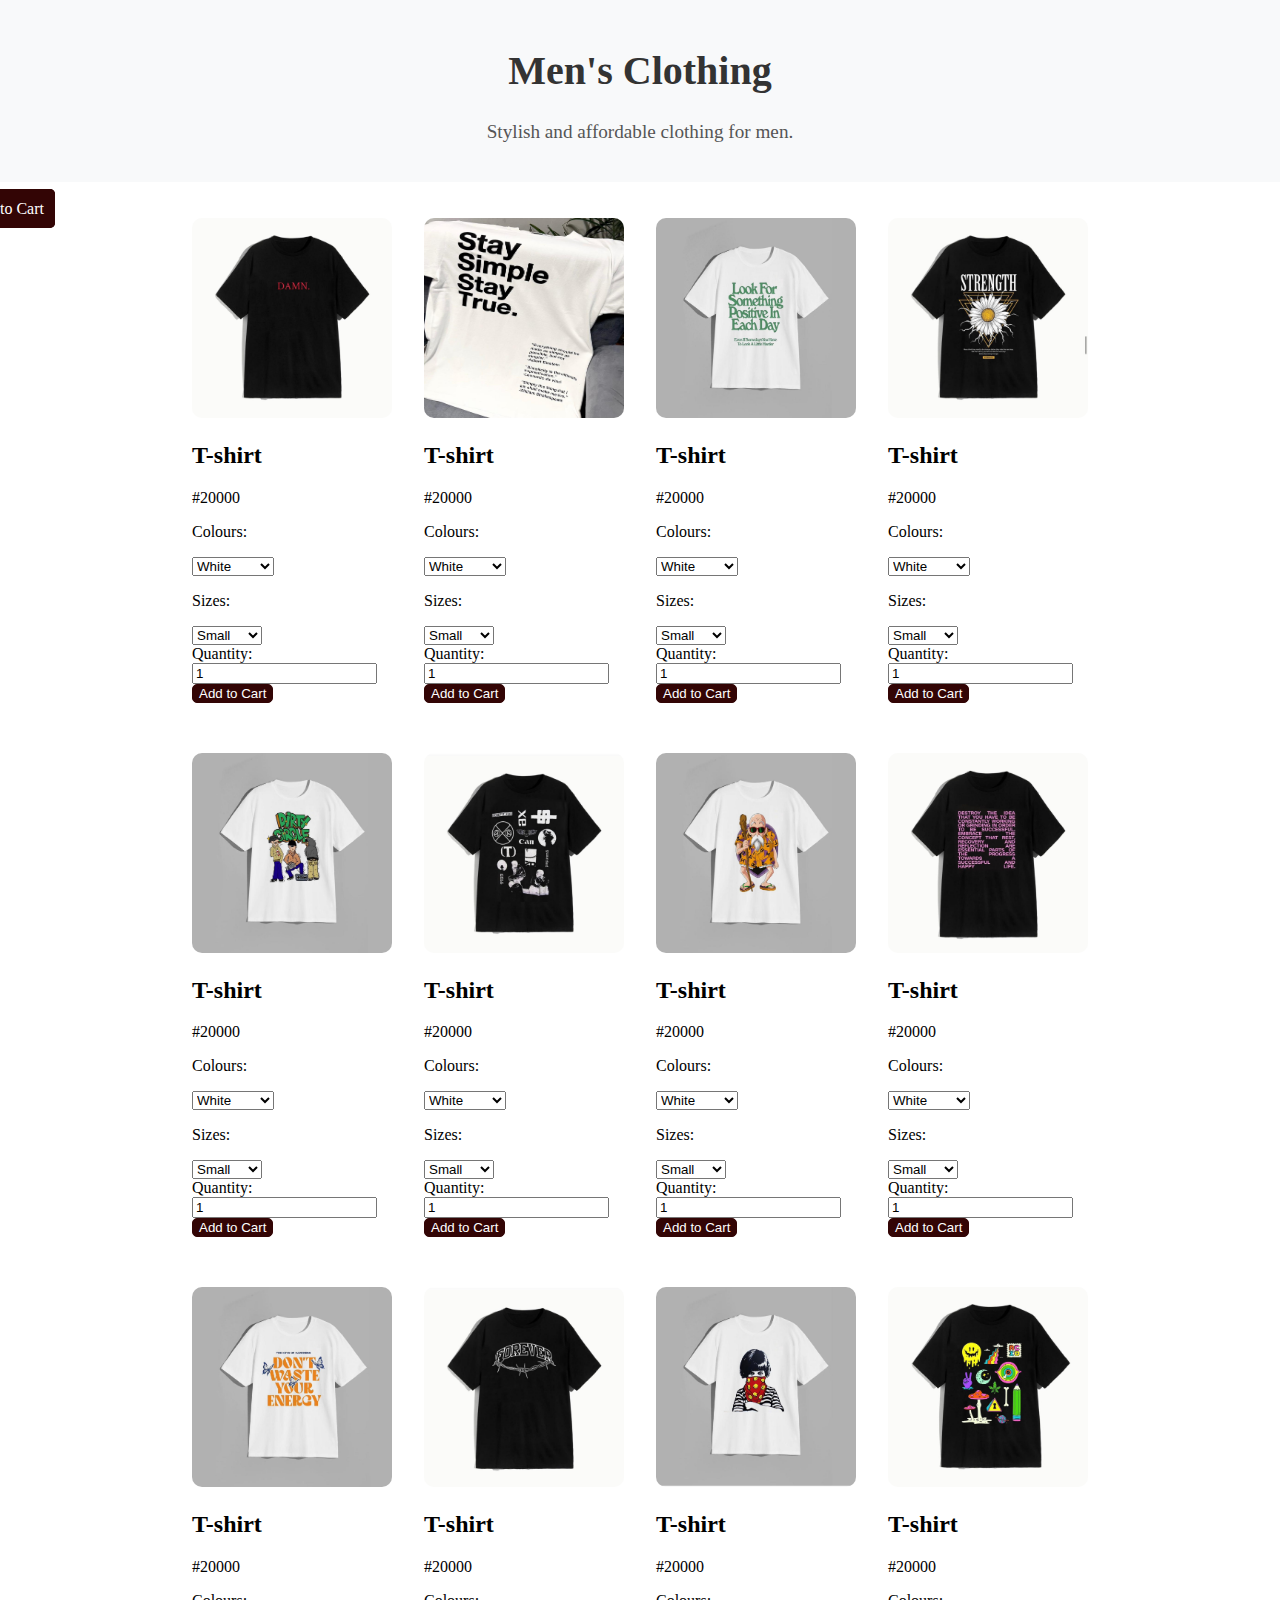
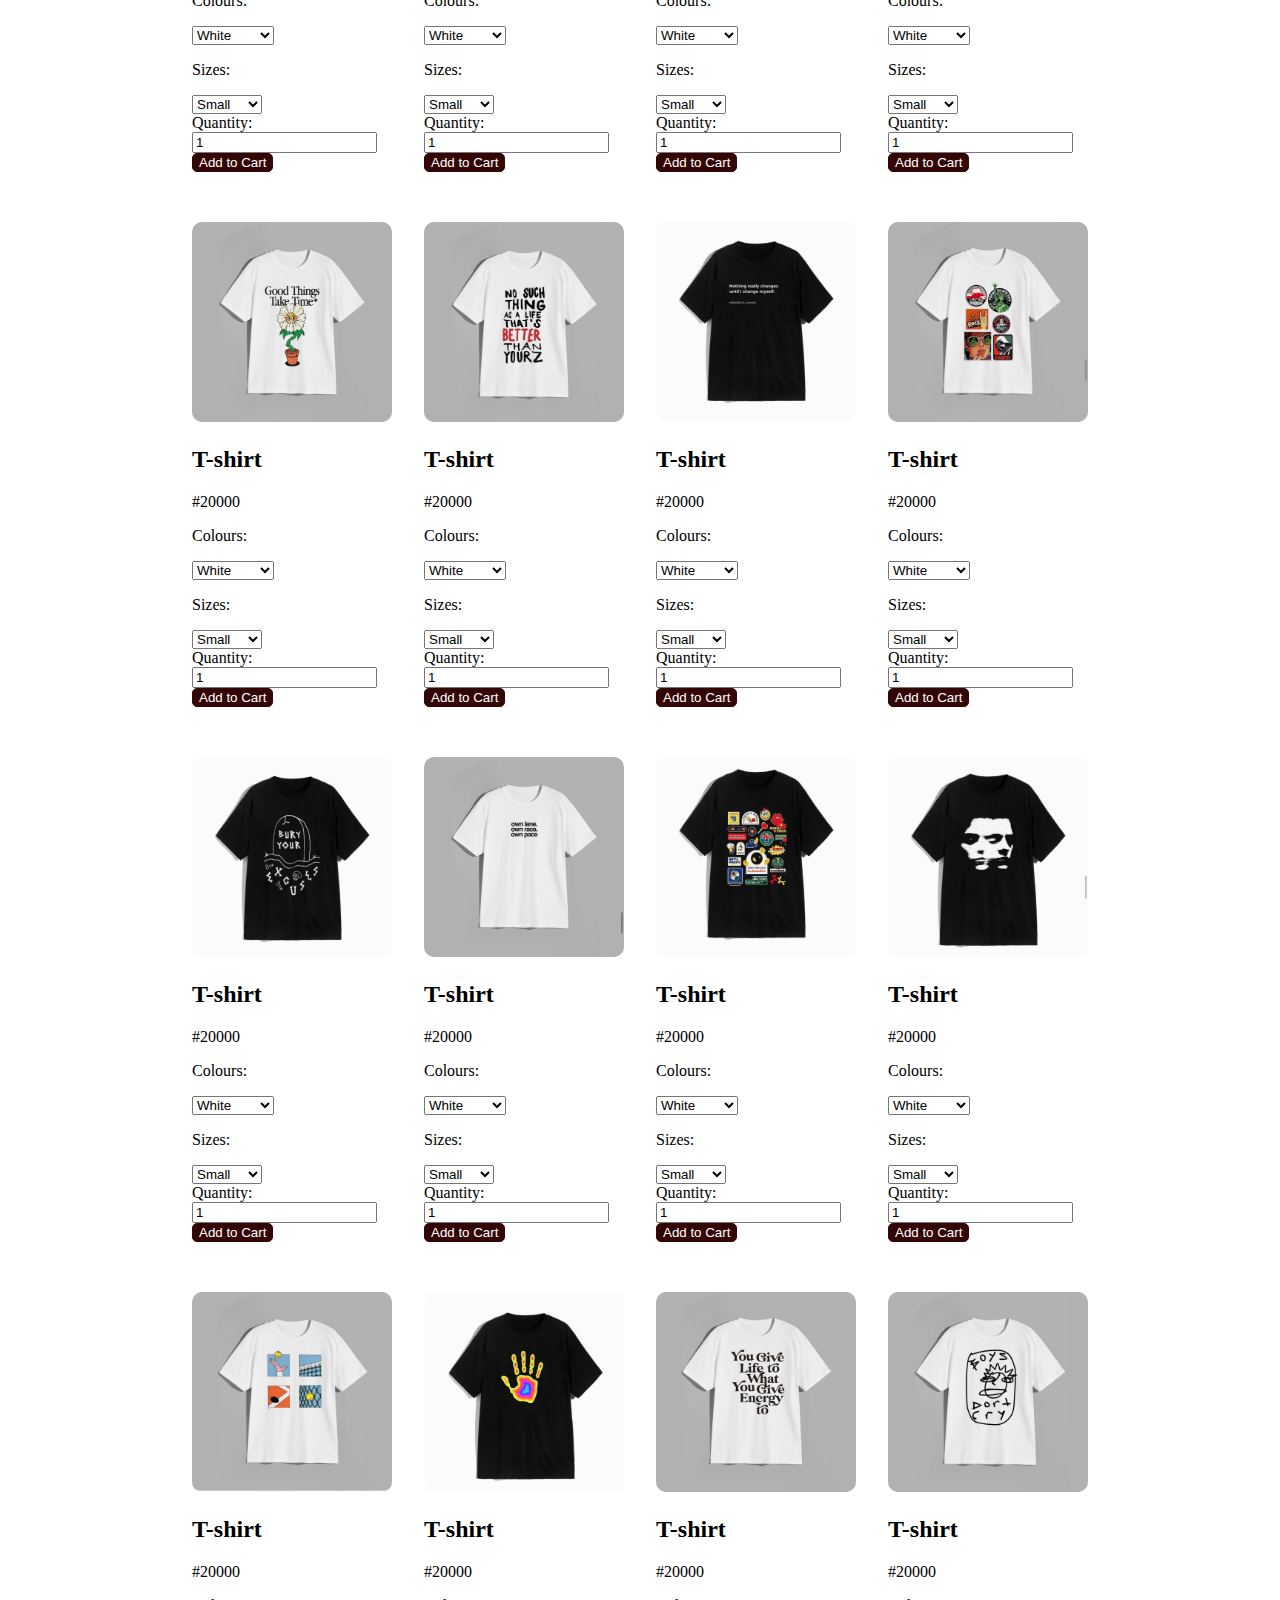
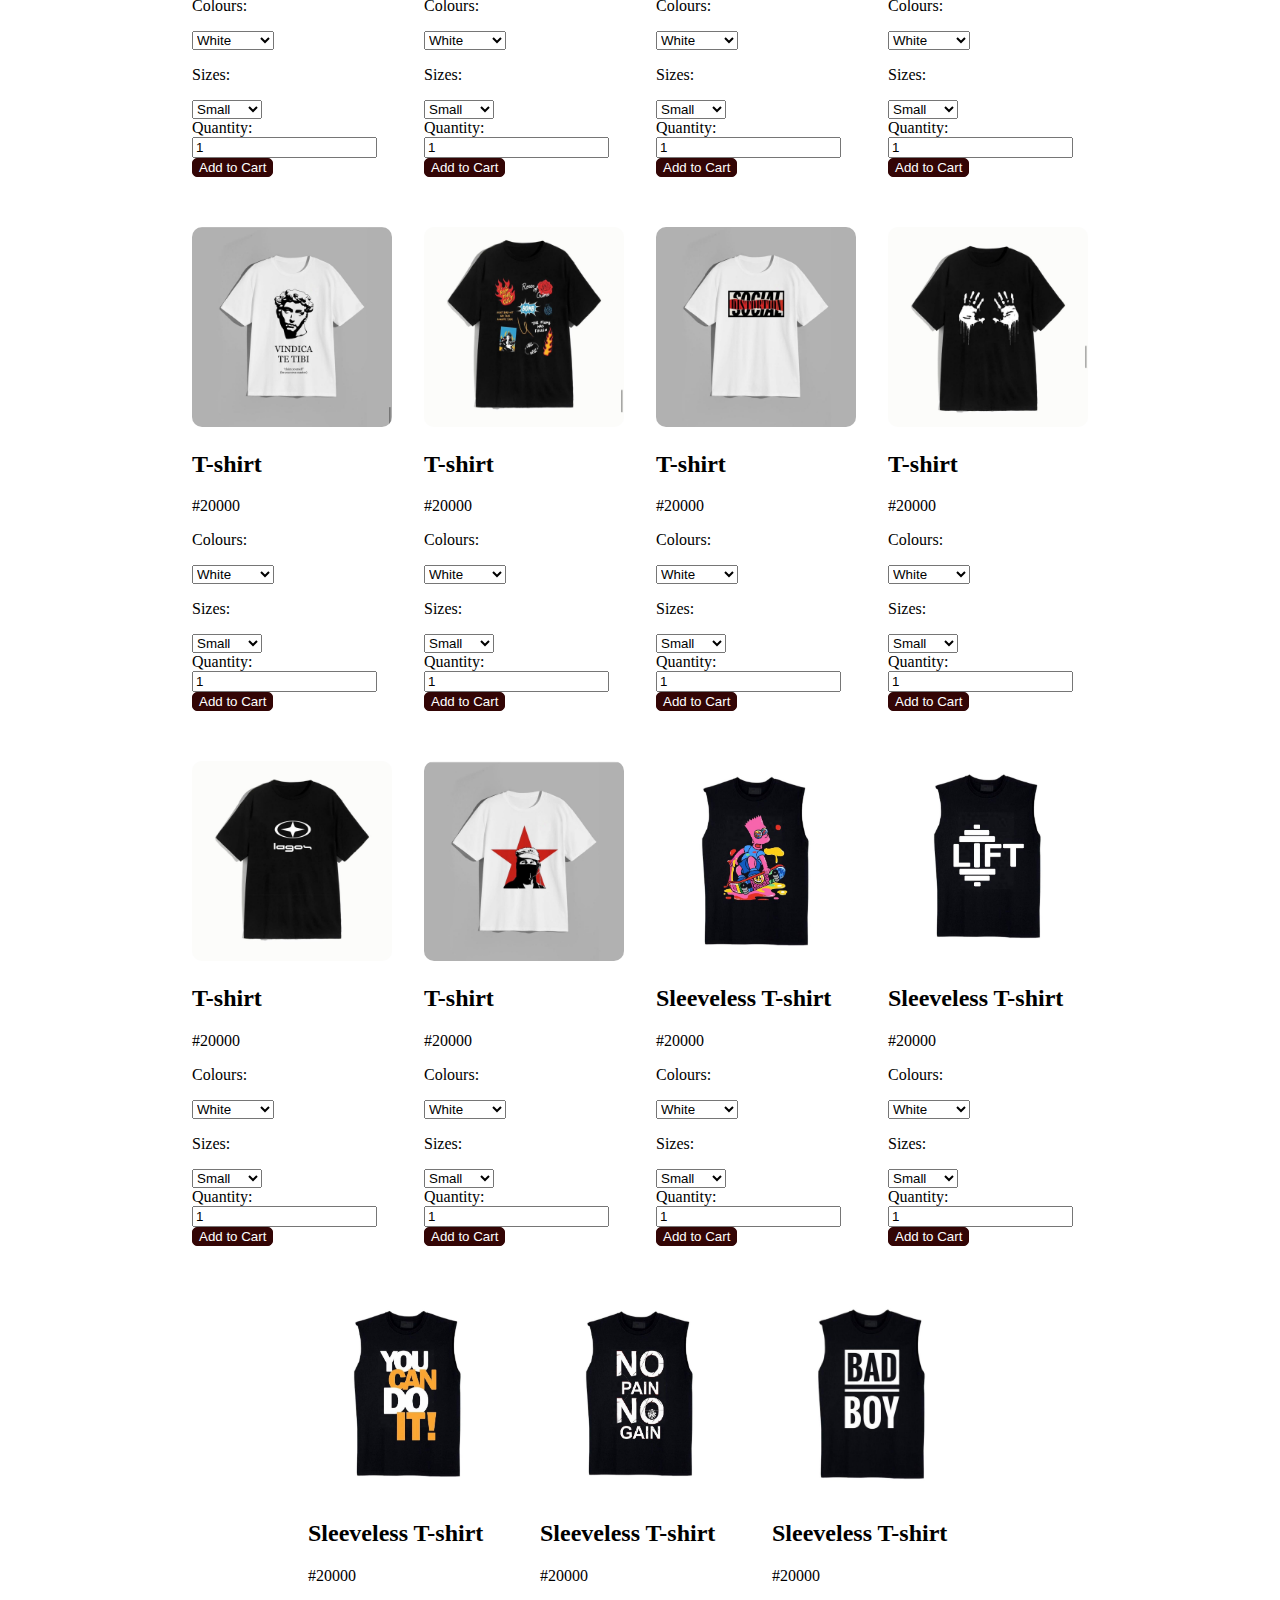
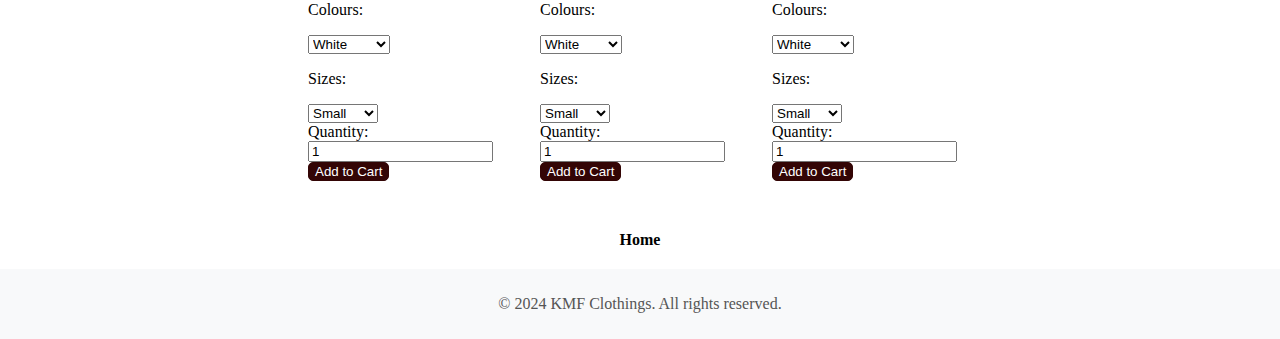
<file: men category/t-shirt/index.html>
<!DOCTYPE html>
<html lang="en">
<head>
    <meta charset="UTF-8">
    <meta name="viewport" content="width=device-width, initial-scale=1.0">
    <title>T-shirts</title>
    <link rel="stylesheet" href="styles.css">
</head>
<body>
    <header>
        <h1>Men's Clothing</h1>
        <p>Stylish and affordable clothing for men.</p>
    </header>
    <a href="/cart/" class="cart-link">Go to Cart</a>
    <main>
        <section class="product-list1">
            <div class="batch1">
                <div class="product">
                    <img src="/images/t-shirts/T-shirt1.jpg">
                    <h2>T-shirt</h2>
                    <p>#20000</p>
                    <p>Colours:</p>
                    <select class="color">
                        <option>White</option>
                        <option>Black</option>
                        <option>Navy blue</option>
                        <option>Brown</option>
                        <option>Yellow</option>
                    </select>
                    <p>Sizes:</p>
                    <select class="size">
                        <option>Small</option>
                        <option>Medium</option>
                        <option>Large</option>
                        <option>XL</option>
                        <option>2XL</option>
                    </select><br>
                    <label for="quantity">Quantity:</label><br>
                    <input type="number" class="quantity" value="1" min="1"><br>
                    <button class="add-to-cart" data-product="Men T-shirt-1" data-price="20000" data-image="/images/t-shirts/T-shirt1.jpg">Add to Cart</button>
                </div>
                <div class="product">
                    <img src="/images/t-shirts/T-shirt2.jpg">
                    <h2>T-shirt</h2>
                    <p>#20000</p>
                    <p>Colours:</p>
                    <select class="color">
                        <option>White</option>
                        <option>Black</option>
                        <option>Navy blue</option>
                        <option>Brown</option>
                        <option>Yellow</option>
                    </select>
                    <p>Sizes:</p>
                    <select class="size">
                        <option>Small</option>
                        <option>Medium</option>
                        <option>Large</option>
                        <option>XL</option>
                        <option>2XL</option>
                    </select><br>
                    <label for="quantity">Quantity:</label><br>
                    <input type="number" class="quantity" value="1" min="1"><br>
                    <button class="add-to-cart" data-product="Men T-shirt-2" data-price="20000" data-image="/images/t-shirts/T-shirt2.jpg">Add to Cart</button>
                </div>
                <div class="product">
                    <img src="/images/t-shirts/T-shirt3.jpg">
                    <h2>T-shirt</h2>
                    <p>#20000</p>
                    <p>Colours:</p>
                    <select class="color">
                        <option>White</option>
                        <option>Black</option>
                        <option>Navy blue</option>
                        <option>Brown</option>
                        <option>Yellow</option>
                    </select>
                    <p>Sizes:</p>
                    <select class="size">
                        <option>Small</option>
                        <option>Medium</option>
                        <option>Large</option>
                        <option>XL</option>
                        <option>2XL</option>
                    </select><br>
                    <label for="quantity">Quantity:</label><br>
                    <input type="number" class="quantity" value="1" min="1"><br>
                    <button class="add-to-cart" data-product="Men T-shirt-3" data-price="20000" data-image="/images/t-shirts/T-shirt3.jpg">Add to Cart</button>
                </div>
                <div class="product">
                    <img src="/images/t-shirts/T-shirt4.jpg">
                    <h2>T-shirt</h2>
                    <p>#20000</p>
                    <p>Colours:</p>
                    <select class="color">
                        <option>White</option>
                        <option>Black</option>
                        <option>Navy blue</option>
                        <option>Brown</option>
                        <option>Yellow</option>
                    </select>
                    <p>Sizes:</p>
                    <select class="size">
                        <option>Small</option>
                        <option>Medium</option>
                        <option>Large</option>
                        <option>XL</option>
                        <option>2XL</option>
                    </select><br>
                    <label for="quantity">Quantity:</label><br>
                    <input type="number" class="quantity" value="1" min="1"><br>
                    <button class="add-to-cart" data-product="Men T-shirt-4" data-price="20000" data-image="/images/t-shirts/T-shirt4.jpg">Add to Cart</button>
                </div>
            </div>
            <div class="batch2">
                <div class="product">
                    <img src="/images/t-shirts/T-shirt5.jpg">
                    <h2>T-shirt</h2>
                    <p>#20000</p>
                    <p>Colours:</p>
                    <select class="color">
                        <option>White</option>
                        <option>Black</option>
                        <option>Navy blue</option>
                        <option>Brown</option>
                        <option>Yellow</option>
                    </select>
                    <p>Sizes:</p>
                    <select class="size">
                        <option>Small</option>
                        <option>Medium</option>
                        <option>Large</option>
                        <option>XL</option>
                        <option>2XL</option>
                    </select><br>
                    <label for="quantity">Quantity:</label><br>
                    <input type="number" class="quantity" value="1" min="1"><br>
                    <button class="add-to-cart" data-product="Men T-shirt-5" data-price="20000" data-image="/images/t-shirts/T-shirt5.jpg">Add to Cart</button>
                </div>
                <div class="product">
                    <img src="/images/t-shirts/T-shirt6.jpg">
                    <h2>T-shirt</h2>
                    <p>#20000</p>
                    <p>Colours:</p>
                    <select class="color">
                        <option>White</option>
                        <option>Black</option>
                        <option>Navy blue</option>
                        <option>Brown</option>
                        <option>Yellow</option>
                    </select>
                    <p>Sizes:</p>
                    <select class="size">
                        <option>Small</option>
                        <option>Medium</option>
                        <option>Large</option>
                        <option>XL</option>
                        <option>2XL</option>
                    </select><br>
                    <label for="quantity">Quantity:</label><br>
                    <input type="number" class="quantity" value="1" min="1"><br>
                    <button class="add-to-cart" data-product="Men T-shirt-6" data-price="20000" data-image="/images/t-shirts/T-shirt6.jpg">Add to Cart</button>
                </div>
                <div class="product">
                    <img src="/images/t-shirts/T-shirt7.jpg">
                    <h2>T-shirt</h2>
                    <p>#20000</p>
                    <p>Colours:</p>
                    <select class="color">
                        <option>White</option>
                        <option>Black</option>
                        <option>Navy blue</option>
                        <option>Brown</option>
                        <option>Yellow</option>
                    </select>
                    <p>Sizes:</p>
                    <select class="size">
                        <option>Small</option>
                        <option>Medium</option>
                        <option>Large</option>
                        <option>XL</option>
                        <option>2XL</option>
                    </select><br>
                    <label for="quantity">Quantity:</label><br>
                    <input type="number" class="quantity" value="1" min="1"><br>
                    <button class="add-to-cart" data-product="Men T-shirt-7" data-price="20000" data-image="/images/t-shirts/T-shirt7.jpg">Add to Cart</button>
                </div>
                <div class="product">
                    <img src="/images/t-shirts/T-shirt8.jpg">
                    <h2>T-shirt</h2>
                    <p>#20000</p>
                    <p>Colours:</p>
                    <select class="color">
                        <option>White</option>
                        <option>Black</option>
                        <option>Navy blue</option>
                        <option>Brown</option>
                        <option>Yellow</option>
                    </select>
                    <p>Sizes:</p>
                    <select class="size">
                        <option>Small</option>
                        <option>Medium</option>
                        <option>Large</option>
                        <option>XL</option>
                        <option>2XL</option>
                    </select><br>
                    <label for="quantity">Quantity:</label><br>
                    <input type="number" class="quantity" value="1" min="1"><br>
                    <button class="add-to-cart" data-product="Men T-shirt-8" data-price="20000" data-image="/images/t-shirts/T-shirt8.jpg">Add to Cart</button>
                </div>
            </div>
            <div class="batch3">
                <div class="product">
                    <img src="/images/t-shirts/T-shirt9.jpg">
                    <h2>T-shirt</h2>
                    <p>#20000</p>
                    <p>Colours:</p>
                    <select class="color">
                        <option>White</option>
                        <option>Black</option>
                        <option>Navy blue</option>
                        <option>Brown</option>
                        <option>Yellow</option>
                    </select>
                    <p>Sizes:</p>
                    <select class="size">
                        <option>Small</option>
                        <option>Medium</option>
                        <option>Large</option>
                        <option>XL</option>
                        <option>2XL</option>
                    </select><br>
                    <label for="quantity">Quantity:</label><br>
                    <input type="number" class="quantity" value="1" min="1"><br>
                    <button class="add-to-cart" data-product="Men T-shirt-9" data-price="20000" data-image="/images/t-shirts/T-shirt9.jpg">Add to Cart</button>
                </div>
                <div class="product">
                    <img src="/images/t-shirts/T-shirt10.jpg">
                    <h2>T-shirt</h2>
                    <p>#20000</p>
                    <p>Colours:</p>
                    <select class="color">
                        <option>White</option>
                        <option>Black</option>
                        <option>Navy blue</option>
                        <option>Brown</option>
                        <option>Yellow</option>
                    </select>
                    <p>Sizes:</p>
                    <select class="size">
                        <option>Small</option>
                        <option>Medium</option>
                        <option>Large</option>
                        <option>XL</option>
                        <option>2XL</option>
                    </select><br>
                    <label for="quantity">Quantity:</label><br>
                    <input type="number" class="quantity" value="1" min="1"><br>
                    <button class="add-to-cart" data-product="Men T-shirt-10" data-price="20000" data-image="/images/t-shirts/T-shirt10.jpg">Add to Cart</button>
                </div>
                <div class="product">
                    <img src="/images/t-shirts/T-shirt11.jpg">
                    <h2>T-shirt</h2>
                    <p>#20000</p>
                    <p>Colours:</p>
                    <select class="color">
                        <option>White</option>
                        <option>Black</option>
                        <option>Navy blue</option>
                        <option>Brown</option>
                        <option>Yellow</option>
                    </select>
                    <p>Sizes:</p>
                    <select class="size">
                        <option>Small</option>
                        <option>Medium</option>
                        <option>Large</option>
                        <option>XL</option>
                        <option>2XL</option>
                    </select><br>
                    <label for="quantity">Quantity:</label><br>
                    <input type="number" class="quantity" value="1" min="1"><br>
                    <button class="add-to-cart" data-product="Men T-shirt-11" data-price="20000" data-image="/images/t-shirts/T-shirt11.jpg">Add to Cart</button>
                </div>
                <div class="product">
                    <img src="/images/t-shirts/T-shirt12.jpg">
                    <h2>T-shirt</h2>
                    <p>#20000</p>
                    <p>Colours:</p>
                    <select class="color">
                        <option>White</option>
                        <option>Black</option>
                        <option>Navy blue</option>
                        <option>Brown</option>
                        <option>Yellow</option>
                    </select>
                    <p>Sizes:</p>
                    <select class="size">
                        <option>Small</option>
                        <option>Medium</option>
                        <option>Large</option>
                        <option>XL</option>
                        <option>2XL</option>
                    </select><br>
                    <label for="quantity">Quantity:</label><br>
                    <input type="number" class="quantity" value="1" min="1"><br>
                    <button class="add-to-cart" data-product="Men T-shirt-12" data-price="20000" data-image="/images/t-shirts/T-shirt12.jpg">Add to Cart</button>
                </div>   
            </div>
            <div class="batch4">
                <div class="product">
                    <img src="/images/t-shirts/T-shirt13.jpg">
                    <h2>T-shirt</h2>
                    <p>#20000</p>
                    <p>Colours:</p>
                    <select class="color">
                        <option>White</option>
                        <option>Black</option>
                        <option>Navy blue</option>
                        <option>Brown</option>
                        <option>Yellow</option>
                    </select>
                    <p>Sizes:</p>
                    <select class="size">
                        <option>Small</option>
                        <option>Medium</option>
                        <option>Large</option>
                        <option>XL</option>
                        <option>2XL</option>
                    </select><br>
                    <label for="quantity">Quantity:</label><br>
                    <input type="number" class="quantity" value="1" min="1"><br>
                    <button class="add-to-cart" data-product="Men T-shirt-13" data-price="20000" data-image="/images/t-shirts/T-shirt13.jpg">Add to Cart</button>
                </div>
                <div class="product">
                    <img src="/images/t-shirts/T-shirt14.jpg">
                    <h2>T-shirt</h2>
                    <p>#20000</p>
                    <p>Colours:</p>
                    <select class="color">
                        <option>White</option>
                        <option>Black</option>
                        <option>Navy blue</option>
                        <option>Brown</option>
                        <option>Yellow</option>
                    </select>
                    <p>Sizes:</p>
                    <select class="size">
                        <option>Small</option>
                        <option>Medium</option>
                        <option>Large</option>
                        <option>XL</option>
                        <option>2XL</option>
                    </select><br>
                    <label for="quantity">Quantity:</label><br>
                    <input type="number" class="quantity" value="1" min="1"><br>
                    <button class="add-to-cart" data-product="Men T-shirt-14" data-price="20000" data-image="/images/t-shirts/T-shirt14.jpg">Add to Cart</button>
                </div>
                <div class="product">
                    <img src="/images/t-shirts/T-shirt15.jpg">
                    <h2>T-shirt</h2>
                    <p>#20000</p>
                    <p>Colours:</p>
                    <select class="color">
                        <option>White</option>
                        <option>Black</option>
                        <option>Navy blue</option>
                        <option>Brown</option>
                        <option>Yellow</option>
                    </select>
                    <p>Sizes:</p>
                    <select class="size">
                        <option>Small</option>
                        <option>Medium</option>
                        <option>Large</option>
                        <option>XL</option>
                        <option>2XL</option>
                    </select><br>
                    <label for="quantity">Quantity:</label><br>
                    <input type="number" class="quantity" value="1" min="1"><br>
                    <button class="add-to-cart" data-product="Men T-shirt-15" data-price="20000" data-image="/images/t-shirts/T-shirt15.jpg">Add to Cart</button>
                </div>
                <div class="product">
                    <img src="/images/t-shirts/T-shirt16.jpg">
                    <h2>T-shirt</h2>
                    <p>#20000</p>
                    <p>Colours:</p>
                    <select class="color">
                        <option>White</option>
                        <option>Black</option>
                        <option>Navy blue</option>
                        <option>Brown</option>
                        <option>Yellow</option>
                    </select>
                    <p>Sizes:</p>
                    <select class="size">
                        <option>Small</option>
                        <option>Medium</option>
                        <option>Large</option>
                        <option>XL</option>
                        <option>2XL</option>
                    </select><br>
                    <label for="quantity">Quantity:</label><br>
                    <input type="number" class="quantity" value="1" min="1"><br>
                    <button class="add-to-cart" data-product="Men T-shirt-16" data-price="20000" data-image="/images/t-shirts/T-shirt16.jpg">Add to Cart</button>
                </div>   
            </div>
            <div class="batch5">
                <div class="product">
                    <img src="/images/t-shirts/T-shirt17.jpg">
                    <h2>T-shirt</h2>
                    <p>#20000</p>
                    <p>Colours:</p>
                    <select class="color">
                        <option>White</option>
                        <option>Black</option>
                        <option>Navy blue</option>
                        <option>Brown</option>
                        <option>Yellow</option>
                    </select>
                    <p>Sizes:</p>
                    <select class="size">
                        <option>Small</option>
                        <option>Medium</option>
                        <option>Large</option>
                        <option>XL</option>
                        <option>2XL</option>
                    </select><br>
                    <label for="quantity">Quantity:</label><br>
                    <input type="number" class="quantity" value="1" min="1"><br>
                    <button class="add-to-cart" data-product="Men T-shirt-17" data-price="20000" data-image="/images/t-shirts/T-shirt17.jpg">Add to Cart</button>
                </div>
                <div class="product">
                    <img src="/images/t-shirts/T-shirt18.jpg">
                    <h2>T-shirt</h2>
                    <p>#20000</p>
                    <p>Colours:</p>
                    <select class="color">
                        <option>White</option>
                        <option>Black</option>
                        <option>Navy blue</option>
                        <option>Brown</option>
                        <option>Yellow</option>
                    </select>
                    <p>Sizes:</p>
                    <select class="size">
                        <option>Small</option>
                        <option>Medium</option>
                        <option>Large</option>
                        <option>XL</option>
                        <option>2XL</option>
                    </select><br>
                    <label for="quantity">Quantity:</label><br>
                    <input type="number" class="quantity" value="1" min="1"><br>
                    <button class="add-to-cart" data-product="Men T-shirt-18" data-price="20000" data-image="/images/t-shirts/T-shirt18.jpg">Add to Cart</button>
                </div>
                <div class="product">
                    <img src="/images/t-shirts/T-shirt19.jpg">
                    <h2>T-shirt</h2>
                    <p>#20000</p>
                    <p>Colours:</p>
                    <select class="color">
                        <option>White</option>
                        <option>Black</option>
                        <option>Navy blue</option>
                        <option>Brown</option>
                        <option>Yellow</option>
                    </select>
                    <p>Sizes:</p>
                    <select class="size">
                        <option>Small</option>
                        <option>Medium</option>
                        <option>Large</option>
                        <option>XL</option>
                        <option>2XL</option>
                    </select><br>
                    <label for="quantity">Quantity:</label><br>
                    <input type="number" class="quantity" value="1" min="1"><br>
                    <button class="add-to-cart" data-product="Men T-shirt-19" data-price="20000" data-image="/images/t-shirts/T-shirt19.jpg">Add to Cart</button>
                </div>
                <div class="product">
                    <img src="/images/t-shirts/T-shirt20.jpg">
                    <h2>T-shirt</h2>
                    <p>#20000</p>
                    <p>Colours:</p>
                    <select class="color">
                        <option>White</option>
                        <option>Black</option>
                        <option>Navy blue</option>
                        <option>Brown</option>
                        <option>Yellow</option>
                    </select>
                    <p>Sizes:</p>
                    <select class="size">
                        <option>Small</option>
                        <option>Medium</option>
                        <option>Large</option>
                        <option>XL</option>
                        <option>2XL</option>
                    </select><br>
                    <label for="quantity">Quantity:</label><br>
                    <input type="number" class="quantity" value="1" min="1"><br>
                    <button class="add-to-cart" data-product="Men T-shirt-20" data-price="20000" data-image="/images/t-shirts/T-shirt20.jpg">Add to Cart</button>
                </div>   
            </div>
            <div class="batch6">
                <div class="product">
                    <img src="/images/t-shirts/T-shirt21.jpg">
                    <h2>T-shirt</h2>
                    <p>#20000</p>
                    <p>Colours:</p>
                    <select class="color">
                        <option>White</option>
                        <option>Black</option>
                        <option>Navy blue</option>
                        <option>Brown</option>
                        <option>Yellow</option>
                    </select>
                    <p>Sizes:</p>
                    <select class="size">
                        <option>Small</option>
                        <option>Medium</option>
                        <option>Large</option>
                        <option>XL</option>
                        <option>2XL</option>
                    </select><br>
                    <label for="quantity">Quantity:</label><br>
                    <input type="number" class="quantity" value="1" min="1"><br>
                    <button class="add-to-cart" data-product="Men T-shirt-21" data-price="20000" data-image="/images/t-shirts/T-shirt21.jpg">Add to Cart</button>
                </div>
                <div class="product">
                    <img src="/images/t-shirts/T-shirt22.jpg">
                    <h2>T-shirt</h2>
                    <p>#20000</p>
                    <p>Colours:</p>
                    <select class="color">
                        <option>White</option>
                        <option>Black</option>
                        <option>Navy blue</option>
                        <option>Brown</option>
                        <option>Yellow</option>
                    </select>
                    <p>Sizes:</p>
                    <select class="size">
                        <option>Small</option>
                        <option>Medium</option>
                        <option>Large</option>
                        <option>XL</option>
                        <option>2XL</option>
                    </select><br>
                    <label for="quantity">Quantity:</label><br>
                    <input type="number" class="quantity" value="1" min="1"><br>
                    <button class="add-to-cart" data-product="Men T-shirt-22" data-price="20000" data-image="/images/t-shirts/T-shirt22.jpg">Add to Cart</button>
                </div>
                <div class="product">
                    <img src="/images/t-shirts/T-shirt23.jpg">
                    <h2>T-shirt</h2>
                    <p>#20000</p>
                    <p>Colours:</p>
                    <select class="color">
                        <option>White</option>
                        <option>Black</option>
                        <option>Navy blue</option>
                        <option>Brown</option>
                        <option>Yellow</option>
                    </select>
                    <p>Sizes:</p>
                    <select class="size">
                        <option>Small</option>
                        <option>Medium</option>
                        <option>Large</option>
                        <option>XL</option>
                        <option>2XL</option>
                    </select><br>
                    <label for="quantity">Quantity:</label><br>
                    <input type="number" class="quantity" value="1" min="1"><br>
                    <button class="add-to-cart" data-product="Men T-shirt-23" data-price="20000" data-image="/images/t-shirts/T-shirt23.jpg">Add to Cart</button>
                </div>
                <div class="product">
                    <img src="/images/t-shirts/T-shirt24.jpg">
                    <h2>T-shirt</h2>
                    <p>#20000</p>
                    <p>Colours:</p>
                    <select class="color">
                        <option>White</option>
                        <option>Black</option>
                        <option>Navy blue</option>
                        <option>Brown</option>
                        <option>Yellow</option>
                    </select>
                    <p>Sizes:</p>
                    <select class="size">
                        <option>Small</option>
                        <option>Medium</option>
                        <option>Large</option>
                        <option>XL</option>
                        <option>2XL</option>
                    </select><br>
                    <label for="quantity">Quantity:</label><br>
                    <input type="number" class="quantity" value="1" min="1"><br>
                    <button class="add-to-cart" data-product="Men T-shirt-24" data-price="20000" data-image="/images/t-shirts/T-shirt24.jpg">Add to Cart</button>
                </div>   
            </div>
            <div class="batch7">
                <div class="product">
                    <img src="/images/t-shirts/T-shirt25.jpg">
                    <h2>T-shirt</h2>
                    <p>#20000</p>
                    <p>Colours:</p>
                    <select class="color">
                        <option>White</option>
                        <option>Black</option>
                        <option>Navy blue</option>
                        <option>Brown</option>
                        <option>Yellow</option>
                    </select>
                    <p>Sizes:</p>
                    <select class="size">
                        <option>Small</option>
                        <option>Medium</option>
                        <option>Large</option>
                        <option>XL</option>
                        <option>2XL</option>
                    </select><br>
                    <label for="quantity">Quantity:</label><br>
                    <input type="number" class="quantity" value="1" min="1"><br>
                    <button class="add-to-cart" data-product="Men T-shirt-25" data-price="20000" data-image="/images/t-shirts/T-shirt25.jpg">Add to Cart</button>
                </div>
                <div class="product">
                    <img src="/images/t-shirts/T-shirt26.jpg">
                    <h2>T-shirt</h2>
                    <p>#20000</p>
                    <p>Colours:</p>
                    <select class="color">
                        <option>White</option>
                        <option>Black</option>
                        <option>Navy blue</option>
                        <option>Brown</option>
                        <option>Yellow</option>
                    </select>
                    <p>Sizes:</p>
                    <select class="size">
                        <option>Small</option>
                        <option>Medium</option>
                        <option>Large</option>
                        <option>XL</option>
                        <option>2XL</option>
                    </select><br>
                    <label for="quantity">Quantity:</label><br>
                    <input type="number" class="quantity" value="1" min="1"><br>
                    <button class="add-to-cart" data-product="Men T-shirt-26" data-price="20000" data-image="/images/t-shirts/T-shirt26.jpg">Add to Cart</button>
                </div>
                <div class="product">
                    <img src="/images/t-shirts/T-shirt27.jpg">
                    <h2>T-shirt</h2>
                    <p>#20000</p>
                    <p>Colours:</p>
                    <select class="color">
                        <option>White</option>
                        <option>Black</option>
                        <option>Navy blue</option>
                        <option>Brown</option>
                        <option>Yellow</option>
                    </select>
                    <p>Sizes:</p>
                    <select class="size">
                        <option>Small</option>
                        <option>Medium</option>
                        <option>Large</option>
                        <option>XL</option>
                        <option>2XL</option>
                    </select><br>
                    <label for="quantity">Quantity:</label><br>
                    <input type="number" class="quantity" value="1" min="1"><br>
                    <button class="add-to-cart" data-product="Men T-shirt-27" data-price="20000" data-image="/images/t-shirts/T-shirt27.jpg">Add to Cart</button>
                </div>
                <div class="product">
                    <img src="/images/t-shirts/T-shirt28.jpg">
                    <h2>T-shirt</h2>
                    <p>#20000</p>
                    <p>Colours:</p>
                    <select class="color">
                        <option>White</option>
                        <option>Black</option>
                        <option>Navy blue</option>
                        <option>Brown</option>
                        <option>Yellow</option>
                    </select>
                    <p>Sizes:</p>
                    <select class="size">
                        <option>Small</option>
                        <option>Medium</option>
                        <option>Large</option>
                        <option>XL</option>
                        <option>2XL</option>
                    </select><br>
                    <label for="quantity">Quantity:</label><br>
                    <input type="number" class="quantity" value="1" min="1"><br>
                    <button class="add-to-cart" data-product="Men T-shirt-28" data-price="20000" data-image="/images/t-shirts/T-shirt28.jpg">Add to Cart</button>
                </div>   
            </div>
            <div class="batch8">
                <div class="product">
                    <img src="/images/t-shirts/T-shirt29.jpg">
                    <h2>T-shirt</h2>
                    <p>#20000</p>
                    <p>Colours:</p>
                    <select class="color">
                        <option>White</option>
                        <option>Black</option>
                        <option>Navy blue</option>
                        <option>Brown</option>
                        <option>Yellow</option>
                    </select>
                    <p>Sizes:</p>
                    <select class="size">
                        <option>Small</option>
                        <option>Medium</option>
                        <option>Large</option>
                        <option>XL</option>
                        <option>2XL</option>
                    </select><br>
                    <label for="quantity">Quantity:</label><br>
                    <input type="number" class="quantity" value="1" min="1"><br>
                    <button class="add-to-cart" data-product="Men T-shirt-29" data-price="20000" data-image="/images/t-shirts/T-shirt29.jpg">Add to Cart</button>
                </div>
                <div class="product">
                    <img src="/images/t-shirts/T-shirt30.jpg">
                    <h2>T-shirt</h2>
                    <p>#20000</p>
                    <p>Colours:</p>
                    <select class="color">
                        <option>White</option>
                        <option>Black</option>
                        <option>Navy blue</option>
                        <option>Brown</option>
                        <option>Yellow</option>
                    </select>
                    <p>Sizes:</p>
                    <select class="size">
                        <option>Small</option>
                        <option>Medium</option>
                        <option>Large</option>
                        <option>XL</option>
                        <option>2XL</option>
                    </select><br>
                    <label for="quantity">Quantity:</label><br>
                    <input type="number" class="quantity" value="1" min="1"><br>
                    <button class="add-to-cart" data-product="Men T-shirt-30" data-price="20000" data-image="/images/t-shirts/T-shirt30.jpg">Add to Cart</button>
                </div>
                <div class="product">
                    <img src="/images/t-shirts/T-shirt31.jpg">
                    <h2>Sleeveless T-shirt</h2>
                    <p>#20000</p>
                    <p>Colours:</p>
                    <select class="color">
                        <option>White</option>
                        <option>Black</option>
                        <option>Navy blue</option>
                        <option>Brown</option>
                        <option>Yellow</option>
                    </select>
                    <p>Sizes:</p>
                    <select class="size">
                        <option>Small</option>
                        <option>Medium</option>
                        <option>Large</option>
                        <option>XL</option>
                        <option>2XL</option>
                    </select><br>
                    <label for="quantity">Quantity:</label><br>
                    <input type="number" class="quantity" value="1" min="1"><br>
                    <button class="add-to-cart" data-product="Men T-shirt-31" data-price="20000" data-image="/images/t-shirts/T-shirt31.jpg">Add to Cart</button>
                </div>
                <div class="product">
                    <img src="/images/t-shirts/T-shirt32.jpg">
                    <h2>Sleeveless T-shirt</h2>
                    <p>#20000</p>
                    <p>Colours:</p>
                    <select class="color">
                        <option>White</option>
                        <option>Black</option>
                        <option>Navy blue</option>
                        <option>Brown</option>
                        <option>Yellow</option>
                    </select>
                    <p>Sizes:</p>
                    <select class="size">
                        <option>Small</option>
                        <option>Medium</option>
                        <option>Large</option>
                        <option>XL</option>
                        <option>2XL</option>
                    </select><br>
                    <label for="quantity">Quantity:</label><br>
                    <input type="number" class="quantity" value="1" min="1"><br>
                    <button class="add-to-cart" data-product="Men T-shirt-32" data-price="20000" data-image="/images/t-shirts/T-shirt32.jpg">Add to Cart</button>
                </div>   
            </div>
            <div class="batch9">
                <div class="product">
                    <img src="/images/t-shirts/T-shirt33.jpg">
                    <h2>Sleeveless T-shirt</h2>
                    <p>#20000</p>
                    <p>Colours:</p>
                    <select class="color">
                        <option>White</option>
                        <option>Black</option>
                        <option>Navy blue</option>
                        <option>Brown</option>
                        <option>Yellow</option>
                    </select>
                    <p>Sizes:</p>
                    <select class="size">
                        <option>Small</option>
                        <option>Medium</option>
                        <option>Large</option>
                        <option>XL</option>
                        <option>2XL</option>
                    </select><br>
                    <label for="quantity">Quantity:</label><br>
                    <input type="number" class="quantity" value="1" min="1"><br>
                    <button class="add-to-cart" data-product="Men T-shirt-33" data-price="20000" data-image="/images/t-shirts/T-shirt33.jpg">Add to Cart</button>
                </div>
                <div class="product">
                    <img src="/images/t-shirts/T-shirt34.jpg">
                    <h2>Sleeveless T-shirt</h2>
                    <p>#20000</p>
                    <p>Colours:</p>
                    <select class="color">
                        <option>White</option>
                        <option>Black</option>
                        <option>Navy blue</option>
                        <option>Brown</option>
                        <option>Yellow</option>
                    </select>
                    <p>Sizes:</p>
                    <select class="size">
                        <option>Small</option>
                        <option>Medium</option>
                        <option>Large</option>
                        <option>XL</option>
                        <option>2XL</option>
                    </select><br>
                    <label for="quantity">Quantity:</label><br>
                    <input type="number" class="quantity" value="1" min="1"><br>
                    <button class="add-to-cart" data-product="Men T-shirt-34" data-price="20000" data-image="/images/t-shirts/T-shirt34.jpg">Add to Cart</button>
                </div>
                <div class="product">
                    <img src="/images/t-shirts/T-shirt35.jpg">
                    <h2>Sleeveless T-shirt</h2>
                    <p>#20000</p>
                    <p>Colours:</p>
                    <select class="color">
                        <option>White</option>
                        <option>Black</option>
                        <option>Navy blue</option>
                        <option>Brown</option>
                        <option>Yellow</option>
                    </select>
                    <p>Sizes:</p>
                    <select class="size">
                        <option>Small</option>
                        <option>Medium</option>
                        <option>Large</option>
                        <option>XL</option>
                        <option>2XL</option>
                    </select><br>
                    <label for="quantity">Quantity:</label><br>
                    <input type="number" class="quantity" value="1" min="1"><br>
                    <button class="add-to-cart" data-product="Men T-shirt-35" data-price="20000" data-image="/images/t-shirts/T-shirt35.jpg">Add to Cart</button>
                </div>  
            </div>
        </section>
        <a href="/home/" class="home">Home</a>
    </main>
    <footer>
        <p>© 2024 KMF Clothings. All rights reserved.</p>
    </footer>
    <script src="script.js"></script>
</body>
</html>
</file>
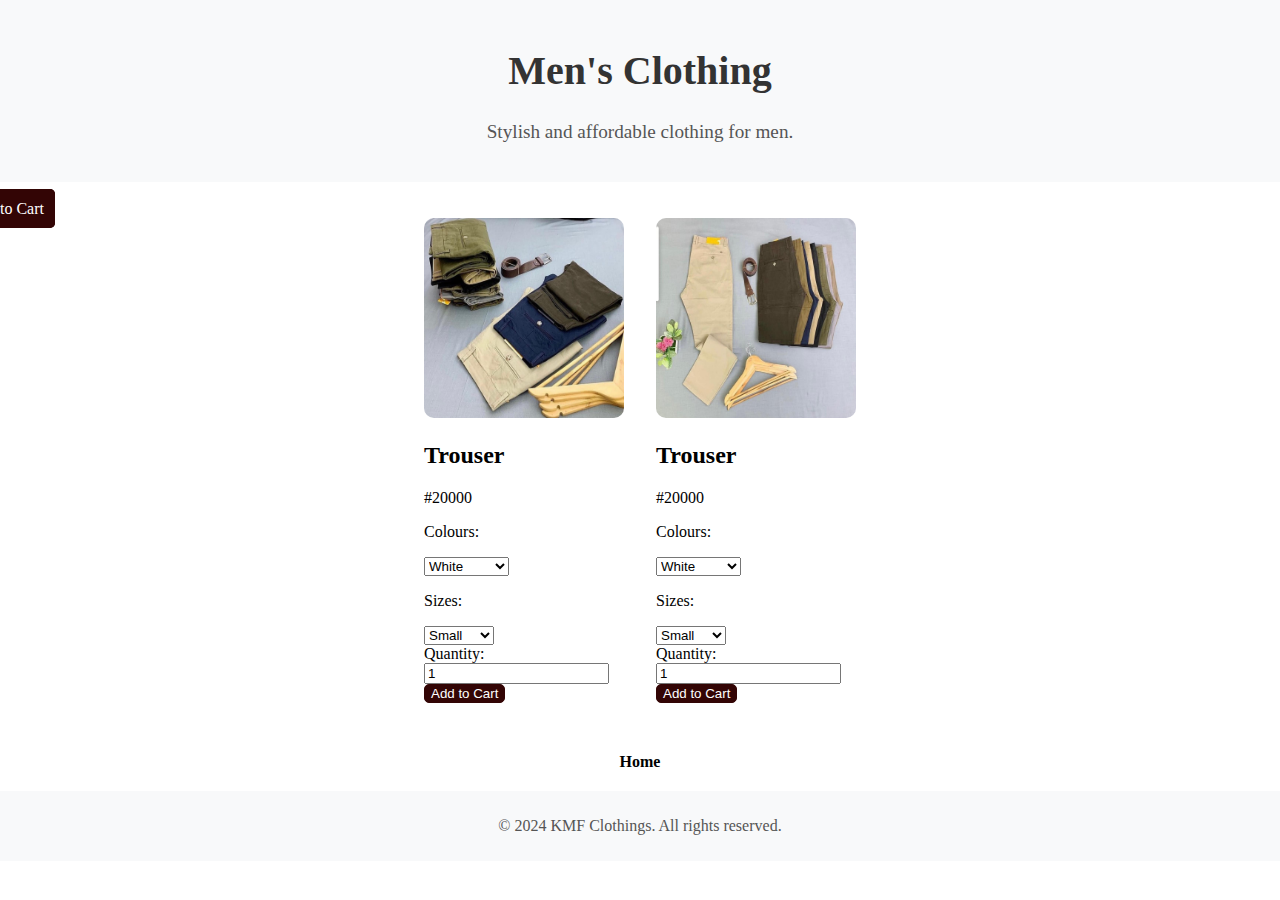
<file: men category/trouser/index.html>
<!DOCTYPE html>
<html lang="en">
<head>
    <meta charset="UTF-8">
    <meta name="viewport" content="width=device-width, initial-scale=1.0">
    <title>Trousers</title>
    <link rel="stylesheet" href="styles.css">
</head>
<body>
    <header>
        <h1>Men's Clothing</h1>
        <p>Stylish and affordable clothing for men.</p>
    </header>
    <a href="/cart/" class="cart-link">Go to Cart</a>
    <main>
        <section class="product-list1">
            <div class="batch1">
                <div class="product">
                    <img src="/images/trousers/Trouser1.jpg">
                    <h2>Trouser</h2>
                    <p>#20000</p>
                    <p>Colours:</p>
                    <select class="color">
                        <option>White</option>
                        <option>Black</option>
                        <option>Brown</option>
                        <option>Navy blue</option>
                        <option>Royal blue</option>
                        <option>Green</option>
                        <option>Grey</option>
                        <option>Red</option>
                    </select>
                    <p>Sizes:</p>
                    <select class="size">
                        <option>Small</option>
                        <option>Medium</option>
                        <option>Large</option>
                        <option>XL</option>
                        <option>2XL</option>
                    </select><br>
                    <label for="quantity">Quantity:</label><br>
                    <input type="number" class="quantity" value="1" min="1"><br>
                    <button class="add-to-cart" data-product="Men Trouser-1" data-price="20000">Add to Cart</button>
                </div>
                <div class="product">
                    <img src="/images/trousers/Trouser2.jpg">
                    <h2>Trouser</h2>
                    <p>#20000</p>
                    <p>Colours:</p>
                    <select class="color">
                        <option>White</option>
                        <option>Black</option>
                        <option>Brown</option>
                        <option>Navy blue</option>
                        <option>Royal blue</option>
                        <option>Green</option>
                        <option>Grey</option>
                        <option>Red</option>
                    </select>
                    <p>Sizes:</p>
                    <select class="size">
                        <option>Small</option>
                        <option>Medium</option>
                        <option>Large</option>
                        <option>XL</option>
                        <option>2XL</option>
                    </select><br>
                    <label for="quantity">Quantity:</label><br>
                    <input type="number" class="quantity" value="1" min="1"><br>
                    <button class="add-to-cart" data-product="Men Trouser-2" data-price="20000">Add to Cart</button>
                </div>
            </div>
        </section>
        <a href="/home/" class="home">Home</a>
    </main>
    <footer>
        <p>© 2024 KMF Clothings. All rights reserved.</p>
    </footer>
    <script src="script.js"></script>
</body>
</html>
</file>
<file: styles.css>
body {
    /*font-family: Arial, sans-serif;*/
    margin: 0;
    padding: 0;
    box-sizing: border-box;
}

.home_body{
    background-color: maroon;
}



header {
    text-align: center;
    background-color: #f8f9fa;
    padding: 20px 0;
}

header h1 {
    font-size: 2.5em;
    color: #333;
}

header p {
    color: #555;
    font-size: 1.2em;
}

.categories {
    display: flex;
    justify-content: center;
    gap: 20px;
    margin: 50px 0;
}

.category {
    text-align: center;
    border: 1px solid #ddd;
    border-radius: 10px;
    padding: 20px;
    width: 300px;
    transition: transform 0.3s ease;
}

.category:hover {
    transform: scale(1.05);
}

.category img {
    width: 100%;
    border-radius: 10px;
}

.category h2 {
    margin: 15px 0;
    color: black;
}

.product img{
    border-radius: 10px;
}

.product img:hover{
    transform: scale(1.3);
}


.logo1{
    width: 300px;
    height: 200px;
}

.logo2{
    width: 300px;
    height: 200px;
    margin-left: 10px;
}

footer {
    text-align: center;
    padding: 10px;
    background-color: #f8f9fa;
    color: #555;
}

/* Style for Orders*/

.order {
    margin: 0 auto; /* Center the form */
    max-width: 400px;
    padding: 20px;
}

.order input{
    width: 300px;
    height: 40px;
    margin-bottom: 10px;
}

.order textarea{
    width: 300px;
    height: 100px;
}

.order button{
    width: 100px;
    height: 30px;
    margin-top: 10px;
    margin-bottom: 10px;
    background-color: black;
    color: white;
    border: thin solid black;
    border-radius: 4px;
    cursor: pointer;
}

.home {
    display: block;
    text-align: center;
    margin: 20px auto;
    color: black;
    text-decoration: none;
    font-weight: bold;
}

.order-link{
    display: block;
    text-align: center;
    margin: 20px auto;
    color: black;
    text-decoration: none;
    font-weight: bold;
}


/* Style for Women*/

.product img{
    width: 200px;
    height: 200px;
}

.batch1{
    display: flex;
    gap: 2rem;
    justify-content: center;
    margin-bottom: 50px;
}

.batch2{
    display: flex;
    gap: 2rem;
    justify-content: center;
    margin-bottom: 50px;
}

.batch3{
    display: flex;
    gap: 2rem;
    justify-content: center;
    margin-bottom: 50px;
}

.batch4{
    display: flex;
    gap: 2rem;
    justify-content: center;
    margin-bottom: 50px;
}

.batch5{
    display: flex;
    gap: 2rem;
    justify-content: center;
    margin-bottom: 50px;
}

.batch6{
    display: flex;
    gap: 2rem;
    justify-content: center;
    margin-bottom: 50px;
}

.batch7{
    display: flex;
    gap: 2rem;
    justify-content: center;
    margin-bottom: 50px;
}

.batch8{
    display: flex;
    gap: 2rem;
    justify-content: center;
    margin-bottom: 50px;
}

.batch9{
    display: flex;
    gap: 2rem;
    justify-content: center;
    margin-bottom: 50px;
}

.batch10{
    display: flex;
    gap: 2rem;
    justify-content: center;
    margin-bottom: 50px;
}

.batch11{
    display: flex;
    gap: 2rem;
    justify-content: center;
    margin-bottom: 50px;
}

.batch12{
    display: flex;
    gap: 2rem;
    justify-content: center;
    margin-bottom: 50px;
}

.cart-link{
    border: thin solid rgb(51, 5, 5);
    text-decoration: none;
    margin-left: 1300px;
    padding: 10px;
    border-radius: 5px;
    background-color: rgb(51, 5, 5);
    color: white;
}

.add-to-cart{
    background-color: rgb(51, 5, 5);
    border: thin solid rgb(51, 5, 5);
    border-radius: 5px;
    color: white;
}

#checkout-btn{
    border: thin solid rgb(78, 53, 7);
    padding: 10px;
    border-radius: 5px;
    background-color: rgb(78, 53, 7);
    color: white;
}

.checkout-link{
    color: white;
    text-decoration: none;
}

.pay-link{
    text-decoration: none;
    color: white;
}

.payment{
    border: thin solid green;
    text-decoration: none;
    padding: 10px;
    border-radius: 5px;
    background-color: green;
    color: white;
}

.payment-box .logo1{
   margin-left: 600px;
}

.add-item{
    border: thin solid black;
    padding: 10px;
    margin-right: 1000px;
}

.remove-btn{
    background-color: red;
    border: thin solid red;
    border-radius: 5px;
    color: white;
}

.cart-image {
    width: 80px;
    height: 80px;
    object-fit: cover;
    border-radius: 5px;
}


/* Media Queries for Responsiveness */
@media (max-width: 1024px) {
    header h1 {
        font-size: 2em;
    }

    .categories {
        gap: 10px;
    }

    .category {
        width: 200px;
    }

    .order {
        max-width: 300px;
    }

    .add-item{
        border: thin solid black;
        padding: 10px;
        margin-right: 100px;
    }

    .cart-link{
        margin-left: 50px;
    }

    .payment-box .logo1{
        margin-left: 250px;
    }
}

@media (max-width: 768px) {
    header {
        padding: 15px;
    }

    .logo1, .logo2 {
        width: 300px;
    }

    header h1 {
        font-size: 1.8em;
    }

    .categories {
        flex-direction: column;
        align-items: center;
    }

    .category {
        width: 90%;
    }

    .categories, .batch1, .batch2, .batch3, .batch4, .batch5, .batch6, .batch7, .batch8, .batch9, .batch10, .batch11, .batch12 {
        display: flex;
        flex-wrap: wrap;
        gap: 1rem;
        justify-content: center;
        margin: 1rem;
    }

    .product {
        width: 90%;
    }

    .product img {
        max-width: 100%;
        height: auto;
    }

    .add-item{
        border: thin solid black;
        padding: 10px;
        margin-right: 50px;
    }

    .cart-link{
        margin-left: 50px;
    }

    .payment-box .logo1{
        margin-left: 150px;
    }
}

@media (max-width: 480px) {
    header h1 {
        font-size: 1.5em;
    }

    .order button {
        font-size: 0.9em;
        padding: 8px;
    }

    .categories, .batch1, .batch2, .batch3, .batch4, .batch5, .batch6, .batch7, .batch8, .batch9, .batch10, .batch11, .batch12 {
        display: flex;
        flex-wrap: wrap;
        gap: 1rem;
        justify-content: center;
        margin: 1rem;
    }

    .product {
        width: 90%;
    }

    .product img {
        max-width: 100%;
        height: auto;
    }

    .add-item{
        border: thin solid black;
        padding: 10px;
        margin-right: 50px;
    }

    .cart-link{
        margin-left: 50px;
    }

    .payment-box .logo1{
        margin-left: 150px;
    }
}
</file>
<file: cart/styles.css>
body {
    /*font-family: Arial, sans-serif;*/
    margin: 0;
    padding: 0;
    box-sizing: border-box;
}

.home_body{
    background-color: maroon;
}



header {
    text-align: center;
    background-color: #f8f9fa;
    padding: 20px 0;
}

header h1 {
    font-size: 2.5em;
    color: #333;
}

header p {
    color: #555;
    font-size: 1.2em;
}

.categories {
    display: flex;
    justify-content: center;
    gap: 20px;
    margin: 50px 0;
}

.category {
    text-align: center;
    border: 1px solid #ddd;
    border-radius: 10px;
    padding: 20px;
    width: 300px;
    transition: transform 0.3s ease;
}

.category:hover {
    transform: scale(1.05);
}

.category img {
    width: 100%;
    border-radius: 10px;
}

.category h2 {
    margin: 15px 0;
    color: black;
}

.product img{
    border-radius: 10px;
}

.product img:hover{
    transform: scale(1.3);
}


.logo1{
    width: 300px;
    height: 200px;
}

.logo2{
    width: 300px;
    height: 200px;
    margin-left: 10px;
}

footer {
    text-align: center;
    padding: 10px;
    background-color: #f8f9fa;
    color: #555;
}

/* Style for Orders*/

.order {
    margin: 0 auto; /* Center the form */
    max-width: 400px;
    padding: 20px;
}

.order input{
    width: 300px;
    height: 40px;
    margin-bottom: 10px;
}

.order textarea{
    width: 300px;
    height: 100px;
}

.order button{
    width: 100px;
    height: 30px;
    margin-top: 10px;
    margin-bottom: 10px;
    background-color: black;
    color: white;
    border: thin solid black;
    border-radius: 4px;
    cursor: pointer;
}

.home {
    display: block;
    text-align: center;
    margin: 20px auto;
    color: black;
    text-decoration: none;
    font-weight: bold;
}

.order-link{
    display: block;
    text-align: center;
    margin: 20px auto;
    color: black;
    text-decoration: none;
    font-weight: bold;
}


/* Style for Women*/

.product img{
    width: 200px;
    height: 200px;
}

.batch1{
    display: flex;
    gap: 2rem;
    justify-content: center;
    margin-bottom: 50px;
}

.batch2{
    display: flex;
    gap: 2rem;
    justify-content: center;
    margin-bottom: 50px;
}

.batch3{
    display: flex;
    gap: 2rem;
    justify-content: center;
    margin-bottom: 50px;
}

.batch4{
    display: flex;
    gap: 2rem;
    justify-content: center;
    margin-bottom: 50px;
}

.batch5{
    display: flex;
    gap: 2rem;
    justify-content: center;
    margin-bottom: 50px;
}

.batch6{
    display: flex;
    gap: 2rem;
    justify-content: center;
    margin-bottom: 50px;
}

.batch7{
    display: flex;
    gap: 2rem;
    justify-content: center;
    margin-bottom: 50px;
}

.batch8{
    display: flex;
    gap: 2rem;
    justify-content: center;
    margin-bottom: 50px;
}

.batch9{
    display: flex;
    gap: 2rem;
    justify-content: center;
    margin-bottom: 50px;
}

.batch10{
    display: flex;
    gap: 2rem;
    justify-content: center;
    margin-bottom: 50px;
}

.batch11{
    display: flex;
    gap: 2rem;
    justify-content: center;
    margin-bottom: 50px;
}

.batch12{
    display: flex;
    gap: 2rem;
    justify-content: center;
    margin-bottom: 50px;
}

.cart-link{
    border: thin solid rgb(51, 5, 5);
    text-decoration: none;
    margin-left: 1300px;
    padding: 10px;
    border-radius: 5px;
    background-color: rgb(51, 5, 5);
    color: white;
}

.add-to-cart{
    background-color: rgb(51, 5, 5);
    border: thin solid rgb(51, 5, 5);
    border-radius: 5px;
    color: white;
}

#checkout-btn{
    border: thin solid rgb(78, 53, 7);
    padding: 10px;
    border-radius: 5px;
    background-color: rgb(78, 53, 7);
    color: white;
    cursor: pointer;
}

.checkout-link{
    border: thin solid rgb(51, 5, 5);
    text-decoration: none;
    padding: 10px;
    border-radius: 5px;
    background-color: rgb(51, 5, 5);
    color: white;
}

.pay-link{
    text-decoration: none;
    color: white;
}

.payment{
    border: thin solid green;
    text-decoration: none;
    padding: 10px;
    border-radius: 5px;
    background-color: green;
    color: white;
}

.payment-box .logo1{
   margin-left: 600px;
}

.add-item{
    border: thin solid black;
    padding: 10px;
    margin-right: 1000px;
}

.remove-btn{
    background-color: red;
    border: thin solid red;
    border-radius: 5px;
    color: white;
}

.cart-image {
    width: 80px;
    height: 80px;
    object-fit: cover;
    border-radius: 5px;
}


/* Media Queries for Responsiveness */
@media (max-width: 1024px) {
    header h1 {
        font-size: 2em;
    }

    .categories {
        gap: 10px;
    }

    .category {
        width: 200px;
    }

    .order {
        max-width: 300px;
    }

    .add-item{
        border: thin solid black;
        padding: 10px;
        margin-right: 100px;
    }

    .cart-link{
        margin-left: 50px;
    }

    .payment-box .logo1{
        margin-left: 250px;
    }
}

@media (max-width: 768px) {
    header {
        padding: 15px;
    }

    .logo1, .logo2 {
        width: 100px;
    }

    header h1 {
        font-size: 1.8em;
    }

    .categories {
        flex-direction: column;
        align-items: center;
    }

    .category {
        width: 90%;
    }

    .categories, .batch1, .batch2, .batch3, .batch4, .batch5, .batch6, .batch7, .batch8, .batch9, .batch10, .batch11, .batch12 {
        display: flex;
        flex-wrap: wrap;
        gap: 1rem;
        justify-content: center;
        margin: 1rem;
    }

    .product {
        width: 90%;
    }

    .product img {
        max-width: 100%;
        height: auto;
    }

    .add-item{
        border: thin solid black;
        padding: 10px;
        margin-right: 50px;
    }

    .cart-link{
        margin-left: 50px;
    }

    .payment-box .logo1{
        margin-left: 150px;
    }
}

@media (max-width: 480px) {
    header h1 {
        font-size: 1.5em;
    }

    .order button {
        font-size: 0.9em;
        padding: 8px;
    }

    .categories, .batch1, .batch2, .batch3, .batch4, .batch5, .batch6, .batch7, .batch8, .batch9, .batch10, .batch11, .batch12 {
        display: flex;
        flex-wrap: wrap;
        gap: 1rem;
        justify-content: center;
        margin: 1rem;
    }

    .product {
        width: 90%;
    }

    .product img {
        max-width: 100%;
        height: auto;
    }

    .add-item{
        border: thin solid black;
        padding: 10px;
        margin-right: 50px;
    }

    .cart-link{
        margin-left: 50px;
    }

    .payment-box .logo1{
        margin-left: 150px;
    }
}
</file>
<file: men category/styles.css>
body {
    /*font-family: Arial, sans-serif;*/
    margin: 0;
    padding: 0;
    box-sizing: border-box;
}

.home_body{
    background-color: maroon;
}



header {
    text-align: center;
    background-color: #f8f9fa;
    padding: 20px 0;
}

header h1 {
    font-size: 2.5em;
    color: #333;
}

header p {
    color: #555;
    font-size: 1.2em;
}

.categories {
    display: flex;
    justify-content: center;
    gap: 20px;
    margin: 50px 0;
}

.category {
    text-align: center;
    border: 1px solid #ddd;
    border-radius: 10px;
    padding: 20px;
    width: 300px;
    transition: transform 0.3s ease;
}

.category:hover {
    transform: scale(1.05);
}

.category img {
    width: 100%;
    border-radius: 10px;
}

.category h2 {
    margin: 15px 0;
    color: black;
}

.product img{
    border-radius: 10px;
}

.product img:hover{
    transform: scale(1.3);
}


.logo1{
    width: 300px;
    height: 200px;
}

.logo2{
    width: 300px;
    height: 200px;
    margin-left: 10px;
}

footer {
    text-align: center;
    padding: 10px;
    background-color: #f8f9fa;
    color: #555;
}

/* Style for Orders*/

.order {
    margin: 0 auto; /* Center the form */
    max-width: 400px;
    padding: 20px;
}

.order input{
    width: 300px;
    height: 40px;
    margin-bottom: 10px;
}

.order textarea{
    width: 300px;
    height: 100px;
}

.order button{
    width: 100px;
    height: 30px;
    margin-top: 10px;
    margin-bottom: 10px;
    background-color: black;
    color: white;
    border: thin solid black;
    border-radius: 4px;
    cursor: pointer;
}

.home {
    display: block;
    text-align: center;
    margin: 20px auto;
    color: black;
    text-decoration: none;
    font-weight: bold;
}

.order-link{
    display: block;
    text-align: center;
    margin: 20px auto;
    color: black;
    text-decoration: none;
    font-weight: bold;
}


/* Style for Women*/

.product img{
    width: 200px;
    height: 200px;
}

.batch1{
    display: flex;
    gap: 2rem;
    justify-content: center;
    margin-bottom: 50px;
}

.batch2{
    display: flex;
    gap: 2rem;
    justify-content: center;
    margin-bottom: 50px;
}

.batch3{
    display: flex;
    gap: 2rem;
    justify-content: center;
    margin-bottom: 50px;
}

.batch4{
    display: flex;
    gap: 2rem;
    justify-content: center;
    margin-bottom: 50px;
}

.batch5{
    display: flex;
    gap: 2rem;
    justify-content: center;
    margin-bottom: 50px;
}

.batch6{
    display: flex;
    gap: 2rem;
    justify-content: center;
    margin-bottom: 50px;
}

.batch7{
    display: flex;
    gap: 2rem;
    justify-content: center;
    margin-bottom: 50px;
}

.batch8{
    display: flex;
    gap: 2rem;
    justify-content: center;
    margin-bottom: 50px;
}

.batch9{
    display: flex;
    gap: 2rem;
    justify-content: center;
    margin-bottom: 50px;
}

.batch10{
    display: flex;
    gap: 2rem;
    justify-content: center;
    margin-bottom: 50px;
}

.batch11{
    display: flex;
    gap: 2rem;
    justify-content: center;
    margin-bottom: 50px;
}

.batch12{
    display: flex;
    gap: 2rem;
    justify-content: center;
    margin-bottom: 50px;
}

.cart-link{
    border: thin solid rgb(51, 5, 5);
    text-decoration: none;
    margin-left: 1300px;
    padding: 10px;
    border-radius: 5px;
    background-color: rgb(51, 5, 5);
    color: white;
}

.add-to-cart{
    background-color: rgb(51, 5, 5);
    border: thin solid rgb(51, 5, 5);
    border-radius: 5px;
    color: white;
}

#checkout-btn{
    border: thin solid rgb(78, 53, 7);
    padding: 10px;
    border-radius: 5px;
    background-color: rgb(78, 53, 7);
    color: white;
}

.checkout-link{
    color: white;
    text-decoration: none;
}

.pay-link{
    text-decoration: none;
    color: white;
}

.payment{
    border: thin solid green;
    text-decoration: none;
    padding: 10px;
    border-radius: 5px;
    background-color: green;
    color: white;
}

.payment-box .logo1{
   margin-left: 600px;
}

.add-item{
    border: thin solid black;
    padding: 10px;
    margin-right: 1000px;
}

.remove-btn{
    background-color: red;
    border: thin solid red;
    border-radius: 5px;
    color: white;
}


/* Media Queries for Responsiveness */
@media (max-width: 1024px) {
    header h1 {
        font-size: 2em;
    }

    .categories {
        gap: 10px;
    }

    .category {
        width: 200px;
    }

    .order {
        max-width: 300px;
    }

    .add-item{
        border: thin solid black;
        padding: 10px;
        margin-right: 100px;
    }

    .cart-link{
        margin-left: 50px;
    }

    .payment-box .logo1{
        margin-left: 250px;
    }
}

@media (max-width: 768px) {
    header {
        padding: 15px;
    }

    .logo1, .logo2 {
        width: 300px;
    }

    header h1 {
        font-size: 1.8em;
    }

    .categories {
        flex-direction: column;
        align-items: center;
    }

    .category {
        width: 90%;
    }

    .categories, .batch1, .batch2, .batch3, .batch4, .batch5, .batch6, .batch7, .batch8, .batch9, .batch10, .batch11, .batch12 {
        display: flex;
        flex-wrap: wrap;
        gap: 1rem;
        justify-content: center;
        margin: 1rem;
    }

    .product {
        width: 90%;
    }

    .product img {
        max-width: 100%;
        height: auto;
    }

    .add-item{
        border: thin solid black;
        padding: 10px;
        margin-right: 50px;
    }

    .cart-link{
        margin-left: 50px;
    }

    .payment-box .logo1{
        margin-left: 150px;
    }
}

@media (max-width: 480px) {
    header h1 {
        font-size: 1.5em;
    }

    .order button {
        font-size: 0.9em;
        padding: 8px;
    }

    .categories, .batch1, .batch2, .batch3, .batch4, .batch5, .batch6, .batch7, .batch8, .batch9, .batch10, .batch11, .batch12 {
        display: flex;
        flex-wrap: wrap;
        gap: 1rem;
        justify-content: center;
        margin: 1rem;
    }

    .product {
        width: 90%;
    }

    .product img {
        max-width: 100%;
        height: auto;
    }

    .add-item{
        border: thin solid black;
        padding: 10px;
        margin-right: 50px;
    }

    .cart-link{
        margin-left: 50px;
    }

    .payment-box .logo1{
        margin-left: 150px;
    }
}
</file>
<file: payment/styles.css>
body {
    /*font-family: Arial, sans-serif;*/
    margin: 0;
    padding: 0;
    box-sizing: border-box;
}

.home_body{
    background-color: maroon;
}



header {
    text-align: center;
    background-color: #f8f9fa;
    padding: 20px 0;
}

header h1 {
    font-size: 2.5em;
    color: #333;
}

header p {
    color: #555;
    font-size: 1.2em;
}

.categories {
    display: flex;
    justify-content: center;
    gap: 20px;
    margin: 50px 0;
}

.category {
    text-align: center;
    border: 1px solid #ddd;
    border-radius: 10px;
    padding: 20px;
    width: 300px;
    transition: transform 0.3s ease;
}

.category:hover {
    transform: scale(1.05);
}

.category img {
    width: 100%;
    border-radius: 10px;
}

.category h2 {
    margin: 15px 0;
    color: black;
}

.product img{
    border-radius: 10px;
}

.product img:hover{
    transform: scale(1.3);
}


.logo1{
    width: 300px;
    height: 200px;
}

.logo2{
    width: 300px;
    height: 200px;
    margin-left: 10px;
}

footer {
    text-align: center;
    padding: 10px;
    background-color: #f8f9fa;
    color: #555;
}

/* Style for Orders*/

.order {
    margin: 0 auto; /* Center the form */
    max-width: 400px;
    padding: 20px;
}

.order input{
    width: 300px;
    height: 40px;
    margin-bottom: 10px;
}

.order textarea{
    width: 300px;
    height: 100px;
}

.order button{
    width: 100px;
    height: 30px;
    margin-top: 10px;
    margin-bottom: 10px;
    background-color: black;
    color: white;
    border: thin solid black;
    border-radius: 4px;
    cursor: pointer;
}

.home {
    display: block;
    text-align: center;
    margin: 20px auto;
    color: black;
    text-decoration: none;
    font-weight: bold;
}

.order-link{
    display: block;
    text-align: center;
    margin: 20px auto;
    color: black;
    text-decoration: none;
    font-weight: bold;
}


/* Style for Women*/

.product img{
    width: 200px;
    height: 200px;
}

.batch1{
    display: flex;
    gap: 2rem;
    justify-content: center;
    margin-bottom: 50px;
}

.batch2{
    display: flex;
    gap: 2rem;
    justify-content: center;
    margin-bottom: 50px;
}

.batch3{
    display: flex;
    gap: 2rem;
    justify-content: center;
    margin-bottom: 50px;
}

.batch4{
    display: flex;
    gap: 2rem;
    justify-content: center;
    margin-bottom: 50px;
}

.batch5{
    display: flex;
    gap: 2rem;
    justify-content: center;
    margin-bottom: 50px;
}

.batch6{
    display: flex;
    gap: 2rem;
    justify-content: center;
    margin-bottom: 50px;
}

.batch7{
    display: flex;
    gap: 2rem;
    justify-content: center;
    margin-bottom: 50px;
}

.batch8{
    display: flex;
    gap: 2rem;
    justify-content: center;
    margin-bottom: 50px;
}

.batch9{
    display: flex;
    gap: 2rem;
    justify-content: center;
    margin-bottom: 50px;
}

.batch10{
    display: flex;
    gap: 2rem;
    justify-content: center;
    margin-bottom: 50px;
}

.batch11{
    display: flex;
    gap: 2rem;
    justify-content: center;
    margin-bottom: 50px;
}

.batch12{
    display: flex;
    gap: 2rem;
    justify-content: center;
    margin-bottom: 50px;
}

.cart-link{
    border: thin solid rgb(51, 5, 5);
    text-decoration: none;
    margin-left: 1300px;
    padding: 10px;
    border-radius: 5px;
    background-color: rgb(51, 5, 5);
    color: white;
}

.add-to-cart{
    background-color: rgb(51, 5, 5);
    border: thin solid rgb(51, 5, 5);
    border-radius: 5px;
    color: white;
}

#checkout-btn{
    border: thin solid rgb(78, 53, 7);
    padding: 10px;
    border-radius: 5px;
    background-color: rgb(78, 53, 7);
    color: white;
}

.checkout-link{
    color: white;
    text-decoration: none;
}

.pay-link{
    text-decoration: none;
    color: white;
}

.payment{
    border: thin solid green;
    text-decoration: none;
    padding: 10px;
    border-radius: 5px;
    background-color: green;
    color: white;
}

.payment-box .logo1{
   margin-left: 600px;
}

.add-item{
    border: thin solid black;
    padding: 10px;
    margin-right: 1000px;
}

.remove-btn{
    background-color: red;
    border: thin solid red;
    border-radius: 5px;
    color: white;
}


/* Media Queries for Responsiveness */
@media (max-width: 1024px) {
    header h1 {
        font-size: 2em;
    }

    .categories {
        gap: 10px;
    }

    .category {
        width: 200px;
    }

    .order {
        max-width: 300px;
    }

    .add-item{
        border: thin solid black;
        padding: 10px;
        margin-right: 100px;
    }

    .cart-link{
        margin-left: 50px;
    }

    .payment-box .logo1{
        margin-left: 250px;
    }
}

@media (max-width: 768px) {
    header {
        padding: 15px;
    }

    .logo1, .logo2 {
        width: 300px;
    }

    header h1 {
        font-size: 1.8em;
    }

    .categories {
        flex-direction: column;
        align-items: center;
    }

    .category {
        width: 90%;
    }

    .categories, .batch1, .batch2, .batch3, .batch4, .batch5, .batch6, .batch7, .batch8, .batch9, .batch10, .batch11, .batch12 {
        display: flex;
        flex-wrap: wrap;
        gap: 1rem;
        justify-content: center;
        margin: 1rem;
    }

    .product {
        width: 90%;
    }

    .product img {
        max-width: 100%;
        height: auto;
    }

    .add-item{
        border: thin solid black;
        padding: 10px;
        margin-right: 50px;
    }

    .cart-link{
        margin-left: 50px;
    }

    .payment-box .logo1{
        margin-left: 150px;
    }
}

@media (max-width: 480px) {
    header h1 {
        font-size: 1.5em;
    }

    .order button {
        font-size: 0.9em;
        padding: 8px;
    }

    .categories, .batch1, .batch2, .batch3, .batch4, .batch5, .batch6, .batch7, .batch8, .batch9, .batch10, .batch11, .batch12 {
        display: flex;
        flex-wrap: wrap;
        gap: 1rem;
        justify-content: center;
        margin: 1rem;
    }

    .product {
        width: 90%;
    }

    .product img {
        max-width: 100%;
        height: auto;
    }

    .add-item{
        border: thin solid black;
        padding: 10px;
        margin-right: 50px;
    }

    .cart-link{
        margin-left: 50px;
    }

    .payment-box .logo1{
        margin-left: 150px;
    }
}
</file>
<file: women/styles.css>
body {
    /*font-family: Arial, sans-serif;*/
    margin: 0;
    padding: 0;
    box-sizing: border-box;
}

.home_body{
    background-color: maroon;
}



header {
    text-align: center;
    background-color: #f8f9fa;
    padding: 20px 0;
}

header h1 {
    font-size: 2.5em;
    color: #333;
}

header p {
    color: #555;
    font-size: 1.2em;
}

.categories {
    display: flex;
    justify-content: center;
    gap: 20px;
    margin: 50px 0;
}

.category {
    text-align: center;
    border: 1px solid #ddd;
    border-radius: 10px;
    padding: 20px;
    width: 300px;
    transition: transform 0.3s ease;
}

.category:hover {
    transform: scale(1.05);
}

.category img {
    width: 100%;
    border-radius: 10px;
}

.category h2 {
    margin: 15px 0;
    color: black;
}

.product img{
    border-radius: 10px;
}

.product img:hover{
    transform: scale(1.3);
}


.logo1{
    width: 300px;
    height: 200px;
}

.logo2{
    width: 300px;
    height: 200px;
    margin-left: 10px;
}

footer {
    text-align: center;
    padding: 10px;
    background-color: #f8f9fa;
    color: #555;
}

/* Style for Orders*/

.order {
    margin: 0 auto; /* Center the form */
    max-width: 400px;
    padding: 20px;
}

.order input{
    width: 300px;
    height: 40px;
    margin-bottom: 10px;
}

.order textarea{
    width: 300px;
    height: 100px;
}

.order button{
    width: 100px;
    height: 30px;
    margin-top: 10px;
    margin-bottom: 10px;
    background-color: black;
    color: white;
    border: thin solid black;
    border-radius: 4px;
    cursor: pointer;
}

.home {
    display: block;
    text-align: center;
    margin: 20px auto;
    color: black;
    text-decoration: none;
    font-weight: bold;
}

.order-link{
    display: block;
    text-align: center;
    margin: 20px auto;
    color: black;
    text-decoration: none;
    font-weight: bold;
}


/* Style for Women*/

.product img{
    width: 200px;
    height: 200px;
}

.batch1{
    display: flex;
    gap: 2rem;
    justify-content: center;
    margin-bottom: 50px;
}

.batch2{
    display: flex;
    gap: 2rem;
    justify-content: center;
    margin-bottom: 50px;
}

.batch3{
    display: flex;
    gap: 2rem;
    justify-content: center;
    margin-bottom: 50px;
}

.batch4{
    display: flex;
    gap: 2rem;
    justify-content: center;
    margin-bottom: 50px;
}

.batch5{
    display: flex;
    gap: 2rem;
    justify-content: center;
    margin-bottom: 50px;
}

.batch6{
    display: flex;
    gap: 2rem;
    justify-content: center;
    margin-bottom: 50px;
}

.batch7{
    display: flex;
    gap: 2rem;
    justify-content: center;
    margin-bottom: 50px;
}

.batch8{
    display: flex;
    gap: 2rem;
    justify-content: center;
    margin-bottom: 50px;
}

.batch9{
    display: flex;
    gap: 2rem;
    justify-content: center;
    margin-bottom: 50px;
}

.batch10{
    display: flex;
    gap: 2rem;
    justify-content: center;
    margin-bottom: 50px;
}

.batch11{
    display: flex;
    gap: 2rem;
    justify-content: center;
    margin-bottom: 50px;
}

.batch12{
    display: flex;
    gap: 2rem;
    justify-content: center;
    margin-bottom: 50px;
}

.cart-link{
    border: thin solid rgb(51, 5, 5);
    text-decoration: none;
    margin-left: 1300px;
    padding: 10px;
    border-radius: 5px;
    background-color: rgb(51, 5, 5);
    color: white;
}

.add-to-cart{
    background-color: rgb(51, 5, 5);
    border: thin solid rgb(51, 5, 5);
    border-radius: 5px;
    color: white;
}

#checkout-btn{
    border: thin solid rgb(78, 53, 7);
    padding: 10px;
    border-radius: 5px;
    background-color: rgb(78, 53, 7);
    color: white;
}

.checkout-link{
    color: white;
    text-decoration: none;
}

.pay-link{
    text-decoration: none;
    color: white;
}

.payment{
    border: thin solid green;
    text-decoration: none;
    padding: 10px;
    border-radius: 5px;
    background-color: green;
    color: white;
}

.payment-box .logo1{
   margin-left: 600px;
}

.add-item{
    border: thin solid black;
    padding: 10px;
    margin-right: 1000px;
}

.remove-btn{
    background-color: red;
    border: thin solid red;
    border-radius: 5px;
    color: white;
}


/* Media Queries for Responsiveness */
@media (max-width: 1024px) {
    header h1 {
        font-size: 2em;
    }

    .categories {
        gap: 10px;
    }

    .category {
        width: 200px;
    }

    .order {
        max-width: 300px;
    }

    .add-item{
        border: thin solid black;
        padding: 10px;
        margin-right: 100px;
    }

    .cart-link{
        margin-left: 50px;
    }

    .payment-box .logo1{
        margin-left: 250px;
    }
}

@media (max-width: 768px) {
    header {
        padding: 15px;
    }

    .logo1, .logo2 {
        width: 100px;
    }

    header h1 {
        font-size: 1.8em;
    }

    .categories {
        flex-direction: column;
        align-items: center;
    }

    .category {
        width: 90%;
    }

    .categories, .batch1, .batch2, .batch3, .batch4, .batch5, .batch6, .batch7, .batch8, .batch9, .batch10, .batch11, .batch12 {
        display: flex;
        flex-wrap: wrap;
        gap: 1rem;
        justify-content: center;
        margin: 1rem;
    }

    .product {
        width: 90%;
    }

    .product img {
        max-width: 100%;
        height: auto;
    }

    .add-item{
        border: thin solid black;
        padding: 10px;
        margin-right: 50px;
    }

    .cart-link{
        margin-left: 50px;
    }

    .payment-box .logo1{
        margin-left: 150px;
    }
}

@media (max-width: 480px) {
    header h1 {
        font-size: 1.5em;
    }

    .order button {
        font-size: 0.9em;
        padding: 8px;
    }

    .categories, .batch1, .batch2, .batch3, .batch4, .batch5, .batch6, .batch7, .batch8, .batch9, .batch10, .batch11, .batch12 {
        display: flex;
        flex-wrap: wrap;
        gap: 1rem;
        justify-content: center;
        margin: 1rem;
    }

    .product {
        width: 90%;
    }

    .product img {
        max-width: 100%;
        height: auto;
    }

    .add-item{
        border: thin solid black;
        padding: 10px;
        margin-right: 50px;
    }

    .cart-link{
        margin-left: 50px;
    }

    .payment-box .logo1{
        margin-left: 150px;
    }
}
</file>
<file: men category/2piece/styles.css>
body {
    /*font-family: Arial, sans-serif;*/
    margin: 0;
    padding: 0;
    box-sizing: border-box;
}

.home_body{
    background-color: maroon;
}



header {
    text-align: center;
    background-color: #f8f9fa;
    padding: 20px 0;
}

header h1 {
    font-size: 2.5em;
    color: #333;
}

header p {
    color: #555;
    font-size: 1.2em;
}

.categories {
    display: flex;
    justify-content: center;
    gap: 20px;
    margin: 50px 0;
}

.category {
    text-align: center;
    border: 1px solid #ddd;
    border-radius: 10px;
    padding: 20px;
    width: 300px;
    transition: transform 0.3s ease;
}

.category:hover {
    transform: scale(1.05);
}

.category img {
    width: 100%;
    border-radius: 10px;
}

.category h2 {
    margin: 15px 0;
    color: black;
}

.product img{
    border-radius: 10px;
}

.product img:hover{
    transform: scale(1.3);
}


.logo1{
    width: 300px;
    height: 200px;
}

.logo2{
    width: 300px;
    height: 200px;
    margin-left: 10px;
}

footer {
    text-align: center;
    padding: 10px;
    background-color: #f8f9fa;
    color: #555;
}

/* Style for Orders*/

.order {
    margin: 0 auto; /* Center the form */
    max-width: 400px;
    padding: 20px;
}

.order input{
    width: 300px;
    height: 40px;
    margin-bottom: 10px;
}

.order textarea{
    width: 300px;
    height: 100px;
}

.order button{
    width: 100px;
    height: 30px;
    margin-top: 10px;
    margin-bottom: 10px;
    background-color: black;
    color: white;
    border: thin solid black;
    border-radius: 4px;
    cursor: pointer;
}

.home {
    display: block;
    text-align: center;
    margin: 20px auto;
    color: black;
    text-decoration: none;
    font-weight: bold;
}

.order-link{
    display: block;
    text-align: center;
    margin: 20px auto;
    color: black;
    text-decoration: none;
    font-weight: bold;
}


/* Style for Women*/

.product img{
    width: 200px;
    height: 200px;
}

.batch1{
    display: flex;
    gap: 2rem;
    justify-content: center;
    margin-bottom: 50px;
}

.batch2{
    display: flex;
    gap: 2rem;
    justify-content: center;
    margin-bottom: 50px;
}

.batch3{
    display: flex;
    gap: 2rem;
    justify-content: center;
    margin-bottom: 50px;
}

.batch4{
    display: flex;
    gap: 2rem;
    justify-content: center;
    margin-bottom: 50px;
}

.batch5{
    display: flex;
    gap: 2rem;
    justify-content: center;
    margin-bottom: 50px;
}

.batch6{
    display: flex;
    gap: 2rem;
    justify-content: center;
    margin-bottom: 50px;
}

.batch7{
    display: flex;
    gap: 2rem;
    justify-content: center;
    margin-bottom: 50px;
}

.batch8{
    display: flex;
    gap: 2rem;
    justify-content: center;
    margin-bottom: 50px;
}

.batch9{
    display: flex;
    gap: 2rem;
    justify-content: center;
    margin-bottom: 50px;
}

.batch10{
    display: flex;
    gap: 2rem;
    justify-content: center;
    margin-bottom: 50px;
}

.batch11{
    display: flex;
    gap: 2rem;
    justify-content: center;
    margin-bottom: 50px;
}

.batch12{
    display: flex;
    gap: 2rem;
    justify-content: center;
    margin-bottom: 50px;
}

.cart-link{
    border: thin solid rgb(51, 5, 5);
    text-decoration: none;
    margin-left: 1300px;
    padding: 10px;
    border-radius: 5px;
    background-color: rgb(51, 5, 5);
    color: white;
}

.add-to-cart{
    background-color: rgb(51, 5, 5);
    border: thin solid rgb(51, 5, 5);
    border-radius: 5px;
    color: white;
}

#checkout-btn{
    border: thin solid rgb(78, 53, 7);
    padding: 10px;
    border-radius: 5px;
    background-color: rgb(78, 53, 7);
    color: white;
}

.checkout-link{
    color: white;
    text-decoration: none;
}

.pay-link{
    text-decoration: none;
    color: white;
}

.payment{
    border: thin solid green;
    text-decoration: none;
    padding: 10px;
    border-radius: 5px;
    background-color: green;
    color: white;
}

.payment-box .logo1{
   margin-left: 600px;
}

.add-item{
    border: thin solid black;
    padding: 10px;
    margin-right: 1000px;
}

.remove-btn{
    background-color: red;
    border: thin solid red;
    border-radius: 5px;
    color: white;
}


/* Media Queries for Responsiveness */
@media (max-width: 1024px) {
    header h1 {
        font-size: 2em;
    }

    .categories {
        gap: 10px;
    }

    .category {
        width: 200px;
    }

    .order {
        max-width: 300px;
    }

    .add-item{
        border: thin solid black;
        padding: 10px;
        margin-right: 100px;
    }

    .cart-link{
        margin-left: 50px;
    }

    .payment-box .logo1{
        margin-left: 250px;
    }
}

@media (max-width: 768px) {
    header {
        padding: 15px;
    }

    .logo1, .logo2 {
        width: 100px;
    }

    header h1 {
        font-size: 1.8em;
    }

    .categories {
        flex-direction: column;
        align-items: center;
    }

    .category {
        width: 90%;
    }

    .categories, .batch1, .batch2, .batch3, .batch4, .batch5, .batch6, .batch7, .batch8, .batch9, .batch10, .batch11, .batch12 {
        display: flex;
        flex-wrap: wrap;
        gap: 1rem;
        justify-content: center;
        margin: 1rem;
    }

    .product {
        width: 90%;
    }

    .product img {
        max-width: 100%;
        height: auto;
    }

    .add-item{
        border: thin solid black;
        padding: 10px;
        margin-right: 50px;
    }

    .cart-link{
        margin-left: 50px;
    }

    .payment-box .logo1{
        margin-left: 150px;
    }
}

@media (max-width: 480px) {
    header h1 {
        font-size: 1.5em;
    }

    .order button {
        font-size: 0.9em;
        padding: 8px;
    }

    .categories, .batch1, .batch2, .batch3, .batch4, .batch5, .batch6, .batch7, .batch8, .batch9, .batch10, .batch11, .batch12 {
        display: flex;
        flex-wrap: wrap;
        gap: 1rem;
        justify-content: center;
        margin: 1rem;
    }

    .product {
        width: 90%;
    }

    .product img {
        max-width: 100%;
        height: auto;
    }

    .add-item{
        border: thin solid black;
        padding: 10px;
        margin-right: 50px;
    }

    .cart-link{
        margin-left: 50px;
    }

    .payment-box .logo1{
        margin-left: 150px;
    }
}
</file>
<file: men category/hoodie/styles.css>
body {
    /*font-family: Arial, sans-serif;*/
    margin: 0;
    padding: 0;
    box-sizing: border-box;
}

.home_body{
    background-color: maroon;
}



header {
    text-align: center;
    background-color: #f8f9fa;
    padding: 20px 0;
}

header h1 {
    font-size: 2.5em;
    color: #333;
}

header p {
    color: #555;
    font-size: 1.2em;
}

.categories {
    display: flex;
    justify-content: center;
    gap: 20px;
    margin: 50px 0;
}

.category {
    text-align: center;
    border: 1px solid #ddd;
    border-radius: 10px;
    padding: 20px;
    width: 300px;
    transition: transform 0.3s ease;
}

.category:hover {
    transform: scale(1.05);
}

.category img {
    width: 100%;
    border-radius: 10px;
}

.category h2 {
    margin: 15px 0;
    color: black;
}

.product img{
    border-radius: 10px;
}

.product img:hover{
    transform: scale(1.3);
}


.logo1{
    width: 300px;
    height: 200px;
}

.logo2{
    width: 300px;
    height: 200px;
    margin-left: 10px;
}

footer {
    text-align: center;
    padding: 10px;
    background-color: #f8f9fa;
    color: #555;
}

/* Style for Orders*/

.order {
    margin: 0 auto; /* Center the form */
    max-width: 400px;
    padding: 20px;
}

.order input{
    width: 300px;
    height: 40px;
    margin-bottom: 10px;
}

.order textarea{
    width: 300px;
    height: 100px;
}

.order button{
    width: 100px;
    height: 30px;
    margin-top: 10px;
    margin-bottom: 10px;
    background-color: black;
    color: white;
    border: thin solid black;
    border-radius: 4px;
    cursor: pointer;
}

.home {
    display: block;
    text-align: center;
    margin: 20px auto;
    color: black;
    text-decoration: none;
    font-weight: bold;
}

.order-link{
    display: block;
    text-align: center;
    margin: 20px auto;
    color: black;
    text-decoration: none;
    font-weight: bold;
}


/* Style for Women*/

.product img{
    width: 200px;
    height: 200px;
}

.batch1{
    display: flex;
    gap: 2rem;
    justify-content: center;
    margin-bottom: 50px;
}

.batch2{
    display: flex;
    gap: 2rem;
    justify-content: center;
    margin-bottom: 50px;
}

.batch3{
    display: flex;
    gap: 2rem;
    justify-content: center;
    margin-bottom: 50px;
}

.batch4{
    display: flex;
    gap: 2rem;
    justify-content: center;
    margin-bottom: 50px;
}

.batch5{
    display: flex;
    gap: 2rem;
    justify-content: center;
    margin-bottom: 50px;
}

.batch6{
    display: flex;
    gap: 2rem;
    justify-content: center;
    margin-bottom: 50px;
}

.batch7{
    display: flex;
    gap: 2rem;
    justify-content: center;
    margin-bottom: 50px;
}

.batch8{
    display: flex;
    gap: 2rem;
    justify-content: center;
    margin-bottom: 50px;
}

.batch9{
    display: flex;
    gap: 2rem;
    justify-content: center;
    margin-bottom: 50px;
}

.batch10{
    display: flex;
    gap: 2rem;
    justify-content: center;
    margin-bottom: 50px;
}

.batch11{
    display: flex;
    gap: 2rem;
    justify-content: center;
    margin-bottom: 50px;
}

.batch12{
    display: flex;
    gap: 2rem;
    justify-content: center;
    margin-bottom: 50px;
}

.cart-link{
    border: thin solid rgb(51, 5, 5);
    text-decoration: none;
    margin-left: 1300px;
    padding: 10px;
    border-radius: 5px;
    background-color: rgb(51, 5, 5);
    color: white;
}

.add-to-cart{
    background-color: rgb(51, 5, 5);
    border: thin solid rgb(51, 5, 5);
    border-radius: 5px;
    color: white;
}

#checkout-btn{
    border: thin solid rgb(78, 53, 7);
    padding: 10px;
    border-radius: 5px;
    background-color: rgb(78, 53, 7);
    color: white;
}

.checkout-link{
    color: white;
    text-decoration: none;
}

.pay-link{
    text-decoration: none;
    color: white;
}

.payment{
    border: thin solid green;
    text-decoration: none;
    padding: 10px;
    border-radius: 5px;
    background-color: green;
    color: white;
}

.payment-box .logo1{
   margin-left: 600px;
}

.add-item{
    border: thin solid black;
    padding: 10px;
    margin-right: 1000px;
}

.remove-btn{
    background-color: red;
    border: thin solid red;
    border-radius: 5px;
    color: white;
}


/* Media Queries for Responsiveness */
@media (max-width: 1024px) {
    header h1 {
        font-size: 2em;
    }

    .categories {
        gap: 10px;
    }

    .category {
        width: 200px;
    }

    .order {
        max-width: 300px;
    }

    .add-item{
        border: thin solid black;
        padding: 10px;
        margin-right: 100px;
    }

    .cart-link{
        margin-left: 50px;
    }

    .payment-box .logo1{
        margin-left: 250px;
    }
}

@media (max-width: 768px) {
    header {
        padding: 15px;
    }

    .logo1, .logo2 {
        width: 100px;
    }

    header h1 {
        font-size: 1.8em;
    }

    .categories {
        flex-direction: column;
        align-items: center;
    }

    .category {
        width: 90%;
    }

    .categories, .batch1, .batch2, .batch3, .batch4, .batch5, .batch6, .batch7, .batch8, .batch9, .batch10, .batch11, .batch12 {
        display: flex;
        flex-wrap: wrap;
        gap: 1rem;
        justify-content: center;
        margin: 1rem;
    }

    .product {
        width: 90%;
    }

    .product img {
        max-width: 100%;
        height: auto;
    }

    .add-item{
        border: thin solid black;
        padding: 10px;
        margin-right: 50px;
    }

    .cart-link{
        margin-left: 50px;
    }

    .payment-box .logo1{
        margin-left: 150px;
    }
}

@media (max-width: 480px) {
    header h1 {
        font-size: 1.5em;
    }

    .order button {
        font-size: 0.9em;
        padding: 8px;
    }

    .categories, .batch1, .batch2, .batch3, .batch4, .batch5, .batch6, .batch7, .batch8, .batch9, .batch10, .batch11, .batch12 {
        display: flex;
        flex-wrap: wrap;
        gap: 1rem;
        justify-content: center;
        margin: 1rem;
    }

    .product {
        width: 90%;
    }

    .product img {
        max-width: 100%;
        height: auto;
    }

    .add-item{
        border: thin solid black;
        padding: 10px;
        margin-right: 50px;
    }

    .cart-link{
        margin-left: 50px;
    }

    .payment-box .logo1{
        margin-left: 150px;
    }
}
</file>
<file: men category/jacket/styles.css>
body {
    /*font-family: Arial, sans-serif;*/
    margin: 0;
    padding: 0;
    box-sizing: border-box;
}

.home_body{
    background-color: maroon;
}



header {
    text-align: center;
    background-color: #f8f9fa;
    padding: 20px 0;
}

header h1 {
    font-size: 2.5em;
    color: #333;
}

header p {
    color: #555;
    font-size: 1.2em;
}

.categories {
    display: flex;
    justify-content: center;
    gap: 20px;
    margin: 50px 0;
}

.category {
    text-align: center;
    border: 1px solid #ddd;
    border-radius: 10px;
    padding: 20px;
    width: 300px;
    transition: transform 0.3s ease;
}

.category:hover {
    transform: scale(1.05);
}

.category img {
    width: 100%;
    border-radius: 10px;
}

.category h2 {
    margin: 15px 0;
    color: black;
}

.product img{
    border-radius: 10px;
}

.product img:hover{
    transform: scale(1.3);
}


.logo1{
    width: 300px;
    height: 200px;
}

.logo2{
    width: 300px;
    height: 200px;
    margin-left: 10px;
}

footer {
    text-align: center;
    padding: 10px;
    background-color: #f8f9fa;
    color: #555;
}

/* Style for Orders*/

.order {
    margin: 0 auto; /* Center the form */
    max-width: 400px;
    padding: 20px;
}

.order input{
    width: 300px;
    height: 40px;
    margin-bottom: 10px;
}

.order textarea{
    width: 300px;
    height: 100px;
}

.order button{
    width: 100px;
    height: 30px;
    margin-top: 10px;
    margin-bottom: 10px;
    background-color: black;
    color: white;
    border: thin solid black;
    border-radius: 4px;
    cursor: pointer;
}

.home {
    display: block;
    text-align: center;
    margin: 20px auto;
    color: black;
    text-decoration: none;
    font-weight: bold;
}

.order-link{
    display: block;
    text-align: center;
    margin: 20px auto;
    color: black;
    text-decoration: none;
    font-weight: bold;
}


/* Style for Women*/

.product img{
    width: 200px;
    height: 200px;
}

.batch1{
    display: flex;
    gap: 2rem;
    justify-content: center;
    margin-bottom: 50px;
}

.batch2{
    display: flex;
    gap: 2rem;
    justify-content: center;
    margin-bottom: 50px;
}

.batch3{
    display: flex;
    gap: 2rem;
    justify-content: center;
    margin-bottom: 50px;
}

.batch4{
    display: flex;
    gap: 2rem;
    justify-content: center;
    margin-bottom: 50px;
}

.batch5{
    display: flex;
    gap: 2rem;
    justify-content: center;
    margin-bottom: 50px;
}

.batch6{
    display: flex;
    gap: 2rem;
    justify-content: center;
    margin-bottom: 50px;
}

.batch7{
    display: flex;
    gap: 2rem;
    justify-content: center;
    margin-bottom: 50px;
}

.batch8{
    display: flex;
    gap: 2rem;
    justify-content: center;
    margin-bottom: 50px;
}

.batch9{
    display: flex;
    gap: 2rem;
    justify-content: center;
    margin-bottom: 50px;
}

.batch10{
    display: flex;
    gap: 2rem;
    justify-content: center;
    margin-bottom: 50px;
}

.batch11{
    display: flex;
    gap: 2rem;
    justify-content: center;
    margin-bottom: 50px;
}

.batch12{
    display: flex;
    gap: 2rem;
    justify-content: center;
    margin-bottom: 50px;
}

.cart-link{
    border: thin solid rgb(51, 5, 5);
    text-decoration: none;
    margin-left: 1300px;
    padding: 10px;
    border-radius: 5px;
    background-color: rgb(51, 5, 5);
    color: white;
}

.add-to-cart{
    background-color: rgb(51, 5, 5);
    border: thin solid rgb(51, 5, 5);
    border-radius: 5px;
    color: white;
}

#checkout-btn{
    border: thin solid rgb(78, 53, 7);
    padding: 10px;
    border-radius: 5px;
    background-color: rgb(78, 53, 7);
    color: white;
}

.checkout-link{
    color: white;
    text-decoration: none;
}

.pay-link{
    text-decoration: none;
    color: white;
}

.payment{
    border: thin solid green;
    text-decoration: none;
    padding: 10px;
    border-radius: 5px;
    background-color: green;
    color: white;
}

.payment-box .logo1{
   margin-left: 600px;
}

.add-item{
    border: thin solid black;
    padding: 10px;
    margin-right: 1000px;
}

.remove-btn{
    background-color: red;
    border: thin solid red;
    border-radius: 5px;
    color: white;
}


/* Media Queries for Responsiveness */
@media (max-width: 1024px) {
    header h1 {
        font-size: 2em;
    }

    .categories {
        gap: 10px;
    }

    .category {
        width: 200px;
    }

    .order {
        max-width: 300px;
    }

    .add-item{
        border: thin solid black;
        padding: 10px;
        margin-right: 100px;
    }

    .cart-link{
        margin-left: 50px;
    }

    .payment-box .logo1{
        margin-left: 250px;
    }
}

@media (max-width: 768px) {
    header {
        padding: 15px;
    }

    .logo1, .logo2 {
        width: 100px;
    }

    header h1 {
        font-size: 1.8em;
    }

    .categories {
        flex-direction: column;
        align-items: center;
    }

    .category {
        width: 90%;
    }

    .categories, .batch1, .batch2, .batch3, .batch4, .batch5, .batch6, .batch7, .batch8, .batch9, .batch10, .batch11, .batch12 {
        display: flex;
        flex-wrap: wrap;
        gap: 1rem;
        justify-content: center;
        margin: 1rem;
    }

    .product {
        width: 90%;
    }

    .product img {
        max-width: 100%;
        height: auto;
    }

    .add-item{
        border: thin solid black;
        padding: 10px;
        margin-right: 50px;
    }

    .cart-link{
        margin-left: 50px;
    }

    .payment-box .logo1{
        margin-left: 150px;
    }
}

@media (max-width: 480px) {
    header h1 {
        font-size: 1.5em;
    }

    .order button {
        font-size: 0.9em;
        padding: 8px;
    }

    .categories, .batch1, .batch2, .batch3, .batch4, .batch5, .batch6, .batch7, .batch8, .batch9, .batch10, .batch11, .batch12 {
        display: flex;
        flex-wrap: wrap;
        gap: 1rem;
        justify-content: center;
        margin: 1rem;
    }

    .product {
        width: 90%;
    }

    .product img {
        max-width: 100%;
        height: auto;
    }

    .add-item{
        border: thin solid black;
        padding: 10px;
        margin-right: 50px;
    }

    .cart-link{
        margin-left: 50px;
    }

    .payment-box .logo1{
        margin-left: 150px;
    }
}
</file>
<file: men category/jogger/styles.css>
body {
    /*font-family: Arial, sans-serif;*/
    margin: 0;
    padding: 0;
    box-sizing: border-box;
}

.home_body{
    background-color: maroon;
}



header {
    text-align: center;
    background-color: #f8f9fa;
    padding: 20px 0;
}

header h1 {
    font-size: 2.5em;
    color: #333;
}

header p {
    color: #555;
    font-size: 1.2em;
}

.categories {
    display: flex;
    justify-content: center;
    gap: 20px;
    margin: 50px 0;
}

.category {
    text-align: center;
    border: 1px solid #ddd;
    border-radius: 10px;
    padding: 20px;
    width: 300px;
    transition: transform 0.3s ease;
}

.category:hover {
    transform: scale(1.05);
}

.category img {
    width: 100%;
    border-radius: 10px;
}

.category h2 {
    margin: 15px 0;
    color: black;
}

.product img{
    border-radius: 10px;
}

.product img:hover{
    transform: scale(1.3);
}


.logo1{
    width: 300px;
    height: 200px;
}

.logo2{
    width: 300px;
    height: 200px;
    margin-left: 10px;
}

footer {
    text-align: center;
    padding: 10px;
    background-color: #f8f9fa;
    color: #555;
}

/* Style for Orders*/

.order {
    margin: 0 auto; /* Center the form */
    max-width: 400px;
    padding: 20px;
}

.order input{
    width: 300px;
    height: 40px;
    margin-bottom: 10px;
}

.order textarea{
    width: 300px;
    height: 100px;
}

.order button{
    width: 100px;
    height: 30px;
    margin-top: 10px;
    margin-bottom: 10px;
    background-color: black;
    color: white;
    border: thin solid black;
    border-radius: 4px;
    cursor: pointer;
}

.home {
    display: block;
    text-align: center;
    margin: 20px auto;
    color: black;
    text-decoration: none;
    font-weight: bold;
}

.order-link{
    display: block;
    text-align: center;
    margin: 20px auto;
    color: black;
    text-decoration: none;
    font-weight: bold;
}


/* Style for Women*/

.product img{
    width: 200px;
    height: 200px;
}

.batch1{
    display: flex;
    gap: 2rem;
    justify-content: center;
    margin-bottom: 50px;
}

.batch2{
    display: flex;
    gap: 2rem;
    justify-content: center;
    margin-bottom: 50px;
}

.batch3{
    display: flex;
    gap: 2rem;
    justify-content: center;
    margin-bottom: 50px;
}

.batch4{
    display: flex;
    gap: 2rem;
    justify-content: center;
    margin-bottom: 50px;
}

.batch5{
    display: flex;
    gap: 2rem;
    justify-content: center;
    margin-bottom: 50px;
}

.batch6{
    display: flex;
    gap: 2rem;
    justify-content: center;
    margin-bottom: 50px;
}

.batch7{
    display: flex;
    gap: 2rem;
    justify-content: center;
    margin-bottom: 50px;
}

.batch8{
    display: flex;
    gap: 2rem;
    justify-content: center;
    margin-bottom: 50px;
}

.batch9{
    display: flex;
    gap: 2rem;
    justify-content: center;
    margin-bottom: 50px;
}

.batch10{
    display: flex;
    gap: 2rem;
    justify-content: center;
    margin-bottom: 50px;
}

.batch11{
    display: flex;
    gap: 2rem;
    justify-content: center;
    margin-bottom: 50px;
}

.batch12{
    display: flex;
    gap: 2rem;
    justify-content: center;
    margin-bottom: 50px;
}

.cart-link{
    border: thin solid rgb(51, 5, 5);
    text-decoration: none;
    margin-left: 1300px;
    padding: 10px;
    border-radius: 5px;
    background-color: rgb(51, 5, 5);
    color: white;
}

.add-to-cart{
    background-color: rgb(51, 5, 5);
    border: thin solid rgb(51, 5, 5);
    border-radius: 5px;
    color: white;
}

#checkout-btn{
    border: thin solid rgb(78, 53, 7);
    padding: 10px;
    border-radius: 5px;
    background-color: rgb(78, 53, 7);
    color: white;
}

.checkout-link{
    color: white;
    text-decoration: none;
}

.pay-link{
    text-decoration: none;
    color: white;
}

.payment{
    border: thin solid green;
    text-decoration: none;
    padding: 10px;
    border-radius: 5px;
    background-color: green;
    color: white;
}

.payment-box .logo1{
   margin-left: 600px;
}

.add-item{
    border: thin solid black;
    padding: 10px;
    margin-right: 1000px;
}

.remove-btn{
    background-color: red;
    border: thin solid red;
    border-radius: 5px;
    color: white;
}


/* Media Queries for Responsiveness */
@media (max-width: 1024px) {
    header h1 {
        font-size: 2em;
    }

    .categories {
        gap: 10px;
    }

    .category {
        width: 200px;
    }

    .order {
        max-width: 300px;
    }

    .add-item{
        border: thin solid black;
        padding: 10px;
        margin-right: 100px;
    }

    .cart-link{
        margin-left: 50px;
    }

    .payment-box .logo1{
        margin-left: 250px;
    }
}

@media (max-width: 768px) {
    header {
        padding: 15px;
    }

    .logo1, .logo2 {
        width: 100px;
    }

    header h1 {
        font-size: 1.8em;
    }

    .categories {
        flex-direction: column;
        align-items: center;
    }

    .category {
        width: 90%;
    }

    .categories, .batch1, .batch2, .batch3, .batch4, .batch5, .batch6, .batch7, .batch8, .batch9, .batch10, .batch11, .batch12 {
        display: flex;
        flex-wrap: wrap;
        gap: 1rem;
        justify-content: center;
        margin: 1rem;
    }

    .product {
        width: 90%;
    }

    .product img {
        max-width: 100%;
        height: auto;
    }

    .add-item{
        border: thin solid black;
        padding: 10px;
        margin-right: 50px;
    }

    .cart-link{
        margin-left: 50px;
    }

    .payment-box .logo1{
        margin-left: 150px;
    }
}

@media (max-width: 480px) {
    header h1 {
        font-size: 1.5em;
    }

    .order button {
        font-size: 0.9em;
        padding: 8px;
    }

    .categories, .batch1, .batch2, .batch3, .batch4, .batch5, .batch6, .batch7, .batch8, .batch9, .batch10, .batch11, .batch12 {
        display: flex;
        flex-wrap: wrap;
        gap: 1rem;
        justify-content: center;
        margin: 1rem;
    }

    .product {
        width: 90%;
    }

    .product img {
        max-width: 100%;
        height: auto;
    }

    .add-item{
        border: thin solid black;
        padding: 10px;
        margin-right: 50px;
    }

    .cart-link{
        margin-left: 50px;
    }

    .payment-box .logo1{
        margin-left: 150px;
    }
}
</file>
<file: men category/shirt/styles.css>
body {
    /*font-family: Arial, sans-serif;*/
    margin: 0;
    padding: 0;
    box-sizing: border-box;
}

.home_body{
    background-color: maroon;
}



header {
    text-align: center;
    background-color: #f8f9fa;
    padding: 20px 0;
}

header h1 {
    font-size: 2.5em;
    color: #333;
}

header p {
    color: #555;
    font-size: 1.2em;
}

.categories {
    display: flex;
    justify-content: center;
    gap: 20px;
    margin: 50px 0;
}

.category {
    text-align: center;
    border: 1px solid #ddd;
    border-radius: 10px;
    padding: 20px;
    width: 300px;
    transition: transform 0.3s ease;
}

.category:hover {
    transform: scale(1.05);
}

.category img {
    width: 100%;
    border-radius: 10px;
}

.category h2 {
    margin: 15px 0;
    color: black;
}

.product img{
    border-radius: 10px;
}

.product img:hover{
    transform: scale(1.3);
}


.logo1{
    width: 300px;
    height: 200px;
}

.logo2{
    width: 300px;
    height: 200px;
    margin-left: 10px;
}

footer {
    text-align: center;
    padding: 10px;
    background-color: #f8f9fa;
    color: #555;
}

/* Style for Orders*/

.order {
    margin: 0 auto; /* Center the form */
    max-width: 400px;
    padding: 20px;
}

.order input{
    width: 300px;
    height: 40px;
    margin-bottom: 10px;
}

.order textarea{
    width: 300px;
    height: 100px;
}

.order button{
    width: 100px;
    height: 30px;
    margin-top: 10px;
    margin-bottom: 10px;
    background-color: black;
    color: white;
    border: thin solid black;
    border-radius: 4px;
    cursor: pointer;
}

.home {
    display: block;
    text-align: center;
    margin: 20px auto;
    color: black;
    text-decoration: none;
    font-weight: bold;
}

.order-link{
    display: block;
    text-align: center;
    margin: 20px auto;
    color: black;
    text-decoration: none;
    font-weight: bold;
}


/* Style for Women*/

.product img{
    width: 200px;
    height: 200px;
}

.batch1{
    display: flex;
    gap: 2rem;
    justify-content: center;
    margin-bottom: 50px;
}

.batch2{
    display: flex;
    gap: 2rem;
    justify-content: center;
    margin-bottom: 50px;
}

.batch3{
    display: flex;
    gap: 2rem;
    justify-content: center;
    margin-bottom: 50px;
}

.batch4{
    display: flex;
    gap: 2rem;
    justify-content: center;
    margin-bottom: 50px;
}

.batch5{
    display: flex;
    gap: 2rem;
    justify-content: center;
    margin-bottom: 50px;
}

.batch6{
    display: flex;
    gap: 2rem;
    justify-content: center;
    margin-bottom: 50px;
}

.batch7{
    display: flex;
    gap: 2rem;
    justify-content: center;
    margin-bottom: 50px;
}

.batch8{
    display: flex;
    gap: 2rem;
    justify-content: center;
    margin-bottom: 50px;
}

.batch9{
    display: flex;
    gap: 2rem;
    justify-content: center;
    margin-bottom: 50px;
}

.batch10{
    display: flex;
    gap: 2rem;
    justify-content: center;
    margin-bottom: 50px;
}

.batch11{
    display: flex;
    gap: 2rem;
    justify-content: center;
    margin-bottom: 50px;
}

.batch12{
    display: flex;
    gap: 2rem;
    justify-content: center;
    margin-bottom: 50px;
}

.cart-link{
    border: thin solid rgb(51, 5, 5);
    text-decoration: none;
    margin-left: 1300px;
    padding: 10px;
    border-radius: 5px;
    background-color: rgb(51, 5, 5);
    color: white;
}

.add-to-cart{
    background-color: rgb(51, 5, 5);
    border: thin solid rgb(51, 5, 5);
    border-radius: 5px;
    color: white;
}

#checkout-btn{
    border: thin solid rgb(78, 53, 7);
    padding: 10px;
    border-radius: 5px;
    background-color: rgb(78, 53, 7);
    color: white;
}

.checkout-link{
    color: white;
    text-decoration: none;
}

.pay-link{
    text-decoration: none;
    color: white;
}

.payment{
    border: thin solid green;
    text-decoration: none;
    padding: 10px;
    border-radius: 5px;
    background-color: green;
    color: white;
}

.payment-box .logo1{
   margin-left: 600px;
}

.add-item{
    border: thin solid black;
    padding: 10px;
    margin-right: 1000px;
}

.remove-btn{
    background-color: red;
    border: thin solid red;
    border-radius: 5px;
    color: white;
}


/* Media Queries for Responsiveness */
@media (max-width: 1024px) {
    header h1 {
        font-size: 2em;
    }

    .categories {
        gap: 10px;
    }

    .category {
        width: 200px;
    }

    .order {
        max-width: 300px;
    }

    .add-item{
        border: thin solid black;
        padding: 10px;
        margin-right: 100px;
    }

    .cart-link{
        margin-left: 50px;
    }

    .payment-box .logo1{
        margin-left: 250px;
    }
}

@media (max-width: 768px) {
    header {
        padding: 15px;
    }

    .logo1, .logo2 {
        width: 100px;
    }

    header h1 {
        font-size: 1.8em;
    }

    .categories {
        flex-direction: column;
        align-items: center;
    }

    .category {
        width: 90%;
    }

    .categories, .batch1, .batch2, .batch3, .batch4, .batch5, .batch6, .batch7, .batch8, .batch9, .batch10, .batch11, .batch12 {
        display: flex;
        flex-wrap: wrap;
        gap: 1rem;
        justify-content: center;
        margin: 1rem;
    }

    .product {
        width: 90%;
    }

    .product img {
        max-width: 100%;
        height: auto;
    }

    .add-item{
        border: thin solid black;
        padding: 10px;
        margin-right: 50px;
    }

    .cart-link{
        margin-left: 50px;
    }

    .payment-box .logo1{
        margin-left: 150px;
    }
}

@media (max-width: 480px) {
    header h1 {
        font-size: 1.5em;
    }

    .order button {
        font-size: 0.9em;
        padding: 8px;
    }

    .categories, .batch1, .batch2, .batch3, .batch4, .batch5, .batch6, .batch7, .batch8, .batch9, .batch10, .batch11, .batch12 {
        display: flex;
        flex-wrap: wrap;
        gap: 1rem;
        justify-content: center;
        margin: 1rem;
    }

    .product {
        width: 90%;
    }

    .product img {
        max-width: 100%;
        height: auto;
    }

    .add-item{
        border: thin solid black;
        padding: 10px;
        margin-right: 50px;
    }

    .cart-link{
        margin-left: 50px;
    }

    .payment-box .logo1{
        margin-left: 150px;
    }
}
</file>
<file: men category/shorts/styles.css>
body {
    /*font-family: Arial, sans-serif;*/
    margin: 0;
    padding: 0;
    box-sizing: border-box;
}

.home_body{
    background-color: maroon;
}



header {
    text-align: center;
    background-color: #f8f9fa;
    padding: 20px 0;
}

header h1 {
    font-size: 2.5em;
    color: #333;
}

header p {
    color: #555;
    font-size: 1.2em;
}

.categories {
    display: flex;
    justify-content: center;
    gap: 20px;
    margin: 50px 0;
}

.category {
    text-align: center;
    border: 1px solid #ddd;
    border-radius: 10px;
    padding: 20px;
    width: 300px;
    transition: transform 0.3s ease;
}

.category:hover {
    transform: scale(1.05);
}

.category img {
    width: 100%;
    border-radius: 10px;
}

.category h2 {
    margin: 15px 0;
    color: black;
}

.product img{
    border-radius: 10px;
}

.product img:hover{
    transform: scale(1.3);
}


.logo1{
    width: 300px;
    height: 200px;
}

.logo2{
    width: 300px;
    height: 200px;
    margin-left: 10px;
}

footer {
    text-align: center;
    padding: 10px;
    background-color: #f8f9fa;
    color: #555;
}

/* Style for Orders*/

.order {
    margin: 0 auto; /* Center the form */
    max-width: 400px;
    padding: 20px;
}

.order input{
    width: 300px;
    height: 40px;
    margin-bottom: 10px;
}

.order textarea{
    width: 300px;
    height: 100px;
}

.order button{
    width: 100px;
    height: 30px;
    margin-top: 10px;
    margin-bottom: 10px;
    background-color: black;
    color: white;
    border: thin solid black;
    border-radius: 4px;
    cursor: pointer;
}

.home {
    display: block;
    text-align: center;
    margin: 20px auto;
    color: black;
    text-decoration: none;
    font-weight: bold;
}

.order-link{
    display: block;
    text-align: center;
    margin: 20px auto;
    color: black;
    text-decoration: none;
    font-weight: bold;
}


/* Style for Women*/

.product img{
    width: 200px;
    height: 200px;
}

.batch1{
    display: flex;
    gap: 2rem;
    justify-content: center;
    margin-bottom: 50px;
}

.batch2{
    display: flex;
    gap: 2rem;
    justify-content: center;
    margin-bottom: 50px;
}

.batch3{
    display: flex;
    gap: 2rem;
    justify-content: center;
    margin-bottom: 50px;
}

.batch4{
    display: flex;
    gap: 2rem;
    justify-content: center;
    margin-bottom: 50px;
}

.batch5{
    display: flex;
    gap: 2rem;
    justify-content: center;
    margin-bottom: 50px;
}

.batch6{
    display: flex;
    gap: 2rem;
    justify-content: center;
    margin-bottom: 50px;
}

.batch7{
    display: flex;
    gap: 2rem;
    justify-content: center;
    margin-bottom: 50px;
}

.batch8{
    display: flex;
    gap: 2rem;
    justify-content: center;
    margin-bottom: 50px;
}

.batch9{
    display: flex;
    gap: 2rem;
    justify-content: center;
    margin-bottom: 50px;
}

.batch10{
    display: flex;
    gap: 2rem;
    justify-content: center;
    margin-bottom: 50px;
}

.batch11{
    display: flex;
    gap: 2rem;
    justify-content: center;
    margin-bottom: 50px;
}

.batch12{
    display: flex;
    gap: 2rem;
    justify-content: center;
    margin-bottom: 50px;
}

.cart-link{
    border: thin solid rgb(51, 5, 5);
    text-decoration: none;
    margin-left: 1300px;
    padding: 10px;
    border-radius: 5px;
    background-color: rgb(51, 5, 5);
    color: white;
}

.add-to-cart{
    background-color: rgb(51, 5, 5);
    border: thin solid rgb(51, 5, 5);
    border-radius: 5px;
    color: white;
}

#checkout-btn{
    border: thin solid rgb(78, 53, 7);
    padding: 10px;
    border-radius: 5px;
    background-color: rgb(78, 53, 7);
    color: white;
}

.checkout-link{
    color: white;
    text-decoration: none;
}

.pay-link{
    text-decoration: none;
    color: white;
}

.payment{
    border: thin solid green;
    text-decoration: none;
    padding: 10px;
    border-radius: 5px;
    background-color: green;
    color: white;
}

.payment-box .logo1{
   margin-left: 600px;
}

.add-item{
    border: thin solid black;
    padding: 10px;
    margin-right: 1000px;
}

.remove-btn{
    background-color: red;
    border: thin solid red;
    border-radius: 5px;
    color: white;
}


/* Media Queries for Responsiveness */
@media (max-width: 1024px) {
    header h1 {
        font-size: 2em;
    }

    .categories {
        gap: 10px;
    }

    .category {
        width: 200px;
    }

    .order {
        max-width: 300px;
    }

    .add-item{
        border: thin solid black;
        padding: 10px;
        margin-right: 100px;
    }

    .cart-link{
        margin-left: 50px;
    }

    .payment-box .logo1{
        margin-left: 250px;
    }
}

@media (max-width: 768px) {
    header {
        padding: 15px;
    }

    .logo1, .logo2 {
        width: 100px;
    }

    header h1 {
        font-size: 1.8em;
    }

    .categories {
        flex-direction: column;
        align-items: center;
    }

    .category {
        width: 90%;
    }

    .categories, .batch1, .batch2, .batch3, .batch4, .batch5, .batch6, .batch7, .batch8, .batch9, .batch10, .batch11, .batch12 {
        display: flex;
        flex-wrap: wrap;
        gap: 1rem;
        justify-content: center;
        margin: 1rem;
    }

    .product {
        width: 90%;
    }

    .product img {
        max-width: 100%;
        height: auto;
    }

    .add-item{
        border: thin solid black;
        padding: 10px;
        margin-right: 50px;
    }

    .cart-link{
        margin-left: 50px;
    }

    .payment-box .logo1{
        margin-left: 150px;
    }
}

@media (max-width: 480px) {
    header h1 {
        font-size: 1.5em;
    }

    .order button {
        font-size: 0.9em;
        padding: 8px;
    }

    .categories, .batch1, .batch2, .batch3, .batch4, .batch5, .batch6, .batch7, .batch8, .batch9, .batch10, .batch11, .batch12 {
        display: flex;
        flex-wrap: wrap;
        gap: 1rem;
        justify-content: center;
        margin: 1rem;
    }

    .product {
        width: 90%;
    }

    .product img {
        max-width: 100%;
        height: auto;
    }

    .add-item{
        border: thin solid black;
        padding: 10px;
        margin-right: 50px;
    }

    .cart-link{
        margin-left: 50px;
    }

    .payment-box .logo1{
        margin-left: 150px;
    }
}
</file>
<file: men category/sweat_shiirt/styles.css>
body {
    /*font-family: Arial, sans-serif;*/
    margin: 0;
    padding: 0;
    box-sizing: border-box;
}

.home_body{
    background-color: maroon;
}



header {
    text-align: center;
    background-color: #f8f9fa;
    padding: 20px 0;
}

header h1 {
    font-size: 2.5em;
    color: #333;
}

header p {
    color: #555;
    font-size: 1.2em;
}

.categories {
    display: flex;
    justify-content: center;
    gap: 20px;
    margin: 50px 0;
}

.category {
    text-align: center;
    border: 1px solid #ddd;
    border-radius: 10px;
    padding: 20px;
    width: 300px;
    transition: transform 0.3s ease;
}

.category:hover {
    transform: scale(1.05);
}

.category img {
    width: 100%;
    border-radius: 10px;
}

.category h2 {
    margin: 15px 0;
    color: black;
}

.product img{
    border-radius: 10px;
}

.product img:hover{
    transform: scale(1.3);
}


.logo1{
    width: 300px;
    height: 200px;
}

.logo2{
    width: 300px;
    height: 200px;
    margin-left: 10px;
}

footer {
    text-align: center;
    padding: 10px;
    background-color: #f8f9fa;
    color: #555;
}

/* Style for Orders*/

.order {
    margin: 0 auto; /* Center the form */
    max-width: 400px;
    padding: 20px;
}

.order input{
    width: 300px;
    height: 40px;
    margin-bottom: 10px;
}

.order textarea{
    width: 300px;
    height: 100px;
}

.order button{
    width: 100px;
    height: 30px;
    margin-top: 10px;
    margin-bottom: 10px;
    background-color: black;
    color: white;
    border: thin solid black;
    border-radius: 4px;
    cursor: pointer;
}

.home {
    display: block;
    text-align: center;
    margin: 20px auto;
    color: black;
    text-decoration: none;
    font-weight: bold;
}

.order-link{
    display: block;
    text-align: center;
    margin: 20px auto;
    color: black;
    text-decoration: none;
    font-weight: bold;
}


/* Style for Women*/

.product img{
    width: 200px;
    height: 200px;
}

.batch1{
    display: flex;
    gap: 2rem;
    justify-content: center;
    margin-bottom: 50px;
}

.batch2{
    display: flex;
    gap: 2rem;
    justify-content: center;
    margin-bottom: 50px;
}

.batch3{
    display: flex;
    gap: 2rem;
    justify-content: center;
    margin-bottom: 50px;
}

.batch4{
    display: flex;
    gap: 2rem;
    justify-content: center;
    margin-bottom: 50px;
}

.batch5{
    display: flex;
    gap: 2rem;
    justify-content: center;
    margin-bottom: 50px;
}

.batch6{
    display: flex;
    gap: 2rem;
    justify-content: center;
    margin-bottom: 50px;
}

.batch7{
    display: flex;
    gap: 2rem;
    justify-content: center;
    margin-bottom: 50px;
}

.batch8{
    display: flex;
    gap: 2rem;
    justify-content: center;
    margin-bottom: 50px;
}

.batch9{
    display: flex;
    gap: 2rem;
    justify-content: center;
    margin-bottom: 50px;
}

.batch10{
    display: flex;
    gap: 2rem;
    justify-content: center;
    margin-bottom: 50px;
}

.batch11{
    display: flex;
    gap: 2rem;
    justify-content: center;
    margin-bottom: 50px;
}

.batch12{
    display: flex;
    gap: 2rem;
    justify-content: center;
    margin-bottom: 50px;
}

.cart-link{
    border: thin solid rgb(51, 5, 5);
    text-decoration: none;
    margin-left: 1300px;
    padding: 10px;
    border-radius: 5px;
    background-color: rgb(51, 5, 5);
    color: white;
}

.add-to-cart{
    background-color: rgb(51, 5, 5);
    border: thin solid rgb(51, 5, 5);
    border-radius: 5px;
    color: white;
}

#checkout-btn{
    border: thin solid rgb(78, 53, 7);
    padding: 10px;
    border-radius: 5px;
    background-color: rgb(78, 53, 7);
    color: white;
}

.checkout-link{
    color: white;
    text-decoration: none;
}

.pay-link{
    text-decoration: none;
    color: white;
}

.payment{
    border: thin solid green;
    text-decoration: none;
    padding: 10px;
    border-radius: 5px;
    background-color: green;
    color: white;
}

.payment-box .logo1{
   margin-left: 600px;
}

.add-item{
    border: thin solid black;
    padding: 10px;
    margin-right: 1000px;
}

.remove-btn{
    background-color: red;
    border: thin solid red;
    border-radius: 5px;
    color: white;
}


/* Media Queries for Responsiveness */
@media (max-width: 1024px) {
    header h1 {
        font-size: 2em;
    }

    .categories {
        gap: 10px;
    }

    .category {
        width: 200px;
    }

    .order {
        max-width: 300px;
    }

    .add-item{
        border: thin solid black;
        padding: 10px;
        margin-right: 100px;
    }

    .cart-link{
        margin-left: 50px;
    }

    .payment-box .logo1{
        margin-left: 250px;
    }
}

@media (max-width: 768px) {
    header {
        padding: 15px;
    }

    .logo1, .logo2 {
        width: 100px;
    }

    header h1 {
        font-size: 1.8em;
    }

    .categories {
        flex-direction: column;
        align-items: center;
    }

    .category {
        width: 90%;
    }

    .categories, .batch1, .batch2, .batch3, .batch4, .batch5, .batch6, .batch7, .batch8, .batch9, .batch10, .batch11, .batch12 {
        display: flex;
        flex-wrap: wrap;
        gap: 1rem;
        justify-content: center;
        margin: 1rem;
    }

    .product {
        width: 90%;
    }

    .product img {
        max-width: 100%;
        height: auto;
    }

    .add-item{
        border: thin solid black;
        padding: 10px;
        margin-right: 50px;
    }

    .cart-link{
        margin-left: 50px;
    }

    .payment-box .logo1{
        margin-left: 150px;
    }
}

@media (max-width: 480px) {
    header h1 {
        font-size: 1.5em;
    }

    .order button {
        font-size: 0.9em;
        padding: 8px;
    }

    .categories, .batch1, .batch2, .batch3, .batch4, .batch5, .batch6, .batch7, .batch8, .batch9, .batch10, .batch11, .batch12 {
        display: flex;
        flex-wrap: wrap;
        gap: 1rem;
        justify-content: center;
        margin: 1rem;
    }

    .product {
        width: 90%;
    }

    .product img {
        max-width: 100%;
        height: auto;
    }

    .add-item{
        border: thin solid black;
        padding: 10px;
        margin-right: 50px;
    }

    .cart-link{
        margin-left: 50px;
    }

    .payment-box .logo1{
        margin-left: 150px;
    }
}
</file>
<file: men category/t-shirt/styles.css>
body {
    /*font-family: Arial, sans-serif;*/
    margin: 0;
    padding: 0;
    box-sizing: border-box;
}

.home_body{
    background-color: maroon;
}



header {
    text-align: center;
    background-color: #f8f9fa;
    padding: 20px 0;
}

header h1 {
    font-size: 2.5em;
    color: #333;
}

header p {
    color: #555;
    font-size: 1.2em;
}

.categories {
    display: flex;
    justify-content: center;
    gap: 20px;
    margin: 50px 0;
}

.category {
    text-align: center;
    border: 1px solid #ddd;
    border-radius: 10px;
    padding: 20px;
    width: 300px;
    transition: transform 0.3s ease;
}

.category:hover {
    transform: scale(1.05);
}

.category img {
    width: 100%;
    border-radius: 10px;
}

.category h2 {
    margin: 15px 0;
    color: black;
}

.product img{
    border-radius: 10px;
}

.product img:hover{
    transform: scale(1.3);
}


.logo1{
    width: 300px;
    height: 200px;
}

.logo2{
    width: 300px;
    height: 200px;
    margin-left: 10px;
}

footer {
    text-align: center;
    padding: 10px;
    background-color: #f8f9fa;
    color: #555;
}

/* Style for Orders*/

.order {
    margin: 0 auto; /* Center the form */
    max-width: 400px;
    padding: 20px;
}

.order input{
    width: 300px;
    height: 40px;
    margin-bottom: 10px;
}

.order textarea{
    width: 300px;
    height: 100px;
}

.order button{
    width: 100px;
    height: 30px;
    margin-top: 10px;
    margin-bottom: 10px;
    background-color: black;
    color: white;
    border: thin solid black;
    border-radius: 4px;
    cursor: pointer;
}

.home {
    display: block;
    text-align: center;
    margin: 20px auto;
    color: black;
    text-decoration: none;
    font-weight: bold;
}

.order-link{
    display: block;
    text-align: center;
    margin: 20px auto;
    color: black;
    text-decoration: none;
    font-weight: bold;
}


/* Style for Women*/

.product img{
    width: 200px;
    height: 200px;
}

.batch1{
    display: flex;
    gap: 2rem;
    justify-content: center;
    margin-bottom: 50px;
}

.batch2{
    display: flex;
    gap: 2rem;
    justify-content: center;
    margin-bottom: 50px;
}

.batch3{
    display: flex;
    gap: 2rem;
    justify-content: center;
    margin-bottom: 50px;
}

.batch4{
    display: flex;
    gap: 2rem;
    justify-content: center;
    margin-bottom: 50px;
}

.batch5{
    display: flex;
    gap: 2rem;
    justify-content: center;
    margin-bottom: 50px;
}

.batch6{
    display: flex;
    gap: 2rem;
    justify-content: center;
    margin-bottom: 50px;
}

.batch7{
    display: flex;
    gap: 2rem;
    justify-content: center;
    margin-bottom: 50px;
}

.batch8{
    display: flex;
    gap: 2rem;
    justify-content: center;
    margin-bottom: 50px;
}

.batch9{
    display: flex;
    gap: 2rem;
    justify-content: center;
    margin-bottom: 50px;
}

.batch10{
    display: flex;
    gap: 2rem;
    justify-content: center;
    margin-bottom: 50px;
}

.batch11{
    display: flex;
    gap: 2rem;
    justify-content: center;
    margin-bottom: 50px;
}

.batch12{
    display: flex;
    gap: 2rem;
    justify-content: center;
    margin-bottom: 50px;
}

.cart-link{
    border: thin solid rgb(51, 5, 5);
    text-decoration: none;
    margin-left: 1300px;
    padding: 10px;
    border-radius: 5px;
    background-color: rgb(51, 5, 5);
    color: white;
}

.add-to-cart{
    background-color: rgb(51, 5, 5);
    border: thin solid rgb(51, 5, 5);
    border-radius: 5px;
    color: white;
}

#checkout-btn{
    border: thin solid rgb(78, 53, 7);
    padding: 10px;
    border-radius: 5px;
    background-color: rgb(78, 53, 7);
    color: white;
}

.checkout-link{
    color: white;
    text-decoration: none;
}

.pay-link{
    text-decoration: none;
    color: white;
}

.payment{
    border: thin solid green;
    text-decoration: none;
    padding: 10px;
    border-radius: 5px;
    background-color: green;
    color: white;
}

.payment-box .logo1{
   margin-left: 600px;
}

.add-item{
    border: thin solid black;
    padding: 10px;
    margin-right: 1000px;
}

.remove-btn{
    background-color: red;
    border: thin solid red;
    border-radius: 5px;
    color: white;
}


/* Media Queries for Responsiveness */
@media (max-width: 1024px) {
    header h1 {
        font-size: 2em;
    }

    .categories {
        gap: 10px;
    }

    .category {
        width: 200px;
    }

    .order {
        max-width: 300px;
    }

    .add-item{
        border: thin solid black;
        padding: 10px;
        margin-right: 100px;
    }

    .cart-link{
        margin-left: 50px;
    }

    .payment-box .logo1{
        margin-left: 250px;
    }
}

@media (max-width: 768px) {
    header {
        padding: 15px;
    }

    .logo1, .logo2 {
        width: 100px;
    }

    header h1 {
        font-size: 1.8em;
    }

    .categories {
        flex-direction: column;
        align-items: center;
    }

    .category {
        width: 90%;
    }

    .categories, .batch1, .batch2, .batch3, .batch4, .batch5, .batch6, .batch7, .batch8, .batch9, .batch10, .batch11, .batch12 {
        display: flex;
        flex-wrap: wrap;
        gap: 1rem;
        justify-content: center;
        margin: 1rem;
    }

    .product {
        width: 90%;
    }

    .product img {
        max-width: 100%;
        height: auto;
    }

    .add-item{
        border: thin solid black;
        padding: 10px;
        margin-right: 50px;
    }

    .cart-link{
        margin-left: 50px;
    }

    .payment-box .logo1{
        margin-left: 150px;
    }
}

@media (max-width: 480px) {
    header h1 {
        font-size: 1.5em;
    }

    .order button {
        font-size: 0.9em;
        padding: 8px;
    }

    .categories, .batch1, .batch2, .batch3, .batch4, .batch5, .batch6, .batch7, .batch8, .batch9, .batch10, .batch11, .batch12 {
        display: flex;
        flex-wrap: wrap;
        gap: 1rem;
        justify-content: center;
        margin: 1rem;
    }

    .product {
        width: 90%;
    }

    .product img {
        max-width: 100%;
        height: auto;
    }

    .add-item{
        border: thin solid black;
        padding: 10px;
        margin-right: 50px;
    }

    .cart-link{
        margin-left: 50px;
    }

    .payment-box .logo1{
        margin-left: 150px;
    }
}
</file>
<file: men category/trouser/styles.css>
body {
    /*font-family: Arial, sans-serif;*/
    margin: 0;
    padding: 0;
    box-sizing: border-box;
}

.home_body{
    background-color: maroon;
}



header {
    text-align: center;
    background-color: #f8f9fa;
    padding: 20px 0;
}

header h1 {
    font-size: 2.5em;
    color: #333;
}

header p {
    color: #555;
    font-size: 1.2em;
}

.categories {
    display: flex;
    justify-content: center;
    gap: 20px;
    margin: 50px 0;
}

.category {
    text-align: center;
    border: 1px solid #ddd;
    border-radius: 10px;
    padding: 20px;
    width: 300px;
    transition: transform 0.3s ease;
}

.category:hover {
    transform: scale(1.05);
}

.category img {
    width: 100%;
    border-radius: 10px;
}

.category h2 {
    margin: 15px 0;
    color: black;
}

.product img{
    border-radius: 10px;
}

.product img:hover{
    transform: scale(1.3);
}


.logo1{
    width: 300px;
    height: 200px;
}

.logo2{
    width: 300px;
    height: 200px;
    margin-left: 10px;
}

footer {
    text-align: center;
    padding: 10px;
    background-color: #f8f9fa;
    color: #555;
}

/* Style for Orders*/

.order {
    margin: 0 auto; /* Center the form */
    max-width: 400px;
    padding: 20px;
}

.order input{
    width: 300px;
    height: 40px;
    margin-bottom: 10px;
}

.order textarea{
    width: 300px;
    height: 100px;
}

.order button{
    width: 100px;
    height: 30px;
    margin-top: 10px;
    margin-bottom: 10px;
    background-color: black;
    color: white;
    border: thin solid black;
    border-radius: 4px;
    cursor: pointer;
}

.home {
    display: block;
    text-align: center;
    margin: 20px auto;
    color: black;
    text-decoration: none;
    font-weight: bold;
}

.order-link{
    display: block;
    text-align: center;
    margin: 20px auto;
    color: black;
    text-decoration: none;
    font-weight: bold;
}


/* Style for Women*/

.product img{
    width: 200px;
    height: 200px;
}

.batch1{
    display: flex;
    gap: 2rem;
    justify-content: center;
    margin-bottom: 50px;
}

.batch2{
    display: flex;
    gap: 2rem;
    justify-content: center;
    margin-bottom: 50px;
}

.batch3{
    display: flex;
    gap: 2rem;
    justify-content: center;
    margin-bottom: 50px;
}

.batch4{
    display: flex;
    gap: 2rem;
    justify-content: center;
    margin-bottom: 50px;
}

.batch5{
    display: flex;
    gap: 2rem;
    justify-content: center;
    margin-bottom: 50px;
}

.batch6{
    display: flex;
    gap: 2rem;
    justify-content: center;
    margin-bottom: 50px;
}

.batch7{
    display: flex;
    gap: 2rem;
    justify-content: center;
    margin-bottom: 50px;
}

.batch8{
    display: flex;
    gap: 2rem;
    justify-content: center;
    margin-bottom: 50px;
}

.batch9{
    display: flex;
    gap: 2rem;
    justify-content: center;
    margin-bottom: 50px;
}

.batch10{
    display: flex;
    gap: 2rem;
    justify-content: center;
    margin-bottom: 50px;
}

.batch11{
    display: flex;
    gap: 2rem;
    justify-content: center;
    margin-bottom: 50px;
}

.batch12{
    display: flex;
    gap: 2rem;
    justify-content: center;
    margin-bottom: 50px;
}

.cart-link{
    border: thin solid rgb(51, 5, 5);
    text-decoration: none;
    margin-left: 1300px;
    padding: 10px;
    border-radius: 5px;
    background-color: rgb(51, 5, 5);
    color: white;
}

.add-to-cart{
    background-color: rgb(51, 5, 5);
    border: thin solid rgb(51, 5, 5);
    border-radius: 5px;
    color: white;
}

#checkout-btn{
    border: thin solid rgb(78, 53, 7);
    padding: 10px;
    border-radius: 5px;
    background-color: rgb(78, 53, 7);
    color: white;
}

.checkout-link{
    color: white;
    text-decoration: none;
}

.pay-link{
    text-decoration: none;
    color: white;
}

.payment{
    border: thin solid green;
    text-decoration: none;
    padding: 10px;
    border-radius: 5px;
    background-color: green;
    color: white;
}

.payment-box .logo1{
   margin-left: 600px;
}

.add-item{
    border: thin solid black;
    padding: 10px;
    margin-right: 1000px;
}

.remove-btn{
    background-color: red;
    border: thin solid red;
    border-radius: 5px;
    color: white;
}


/* Media Queries for Responsiveness */
@media (max-width: 1024px) {
    header h1 {
        font-size: 2em;
    }

    .categories {
        gap: 10px;
    }

    .category {
        width: 200px;
    }

    .order {
        max-width: 300px;
    }

    .add-item{
        border: thin solid black;
        padding: 10px;
        margin-right: 100px;
    }

    .cart-link{
        margin-left: 50px;
    }

    .payment-box .logo1{
        margin-left: 250px;
    }
}

@media (max-width: 768px) {
    header {
        padding: 15px;
    }

    .logo1, .logo2 {
        width: 100px;
    }

    header h1 {
        font-size: 1.8em;
    }

    .categories {
        flex-direction: column;
        align-items: center;
    }

    .category {
        width: 90%;
    }

    .categories, .batch1, .batch2, .batch3, .batch4, .batch5, .batch6, .batch7, .batch8, .batch9, .batch10, .batch11, .batch12 {
        display: flex;
        flex-wrap: wrap;
        gap: 1rem;
        justify-content: center;
        margin: 1rem;
    }

    .product {
        width: 90%;
    }

    .product img {
        max-width: 100%;
        height: auto;
    }

    .add-item{
        border: thin solid black;
        padding: 10px;
        margin-right: 50px;
    }

    .cart-link{
        margin-left: 50px;
    }

    .payment-box .logo1{
        margin-left: 150px;
    }
}

@media (max-width: 480px) {
    header h1 {
        font-size: 1.5em;
    }

    .order button {
        font-size: 0.9em;
        padding: 8px;
    }

    .categories, .batch1, .batch2, .batch3, .batch4, .batch5, .batch6, .batch7, .batch8, .batch9, .batch10, .batch11, .batch12 {
        display: flex;
        flex-wrap: wrap;
        gap: 1rem;
        justify-content: center;
        margin: 1rem;
    }

    .product {
        width: 90%;
    }

    .product img {
        max-width: 100%;
        height: auto;
    }

    .add-item{
        border: thin solid black;
        padding: 10px;
        margin-right: 50px;
    }

    .cart-link{
        margin-left: 50px;
    }

    .payment-box .logo1{
        margin-left: 150px;
    }
}
</file>
